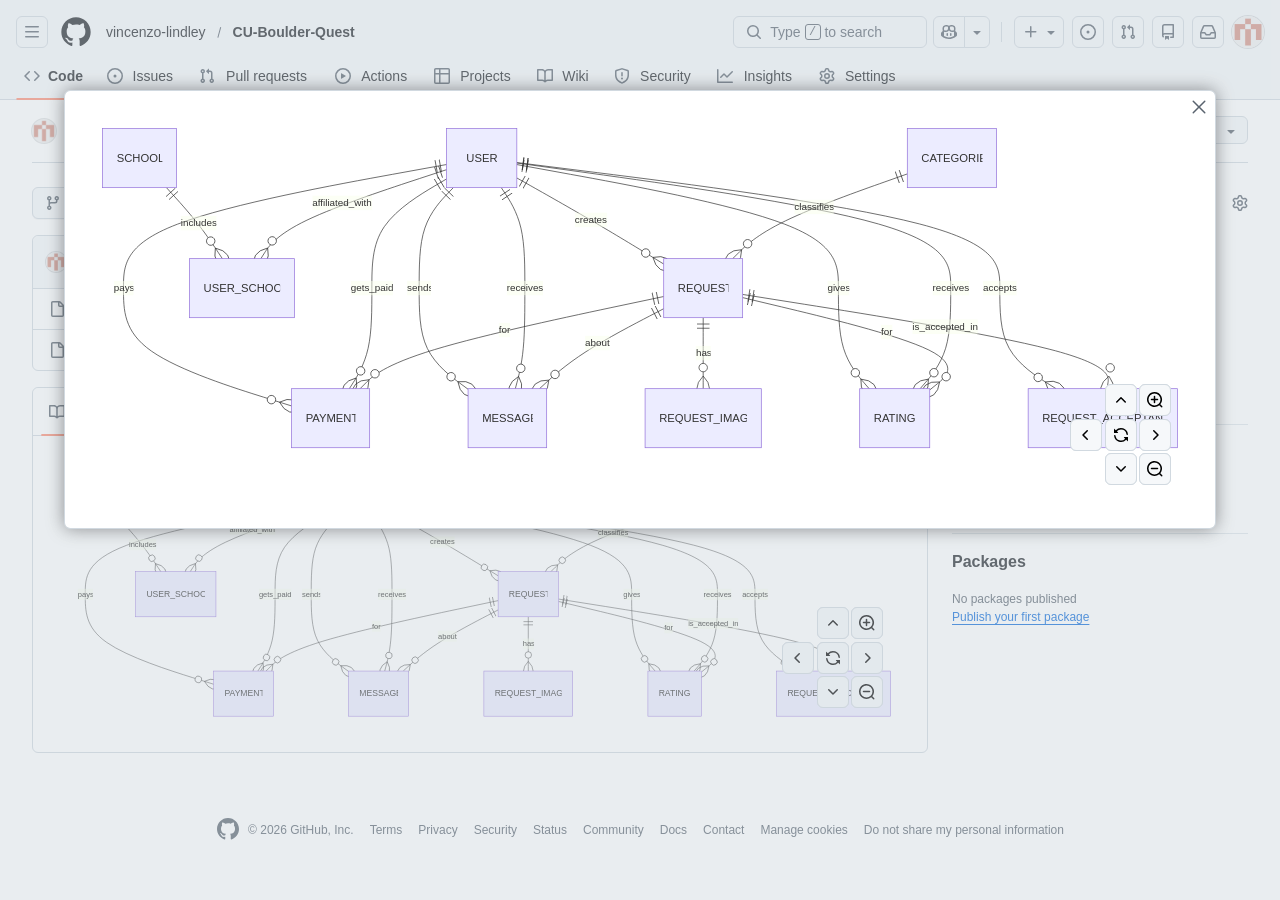
<file: data flow chart.html>
<!DOCTYPE html>
<!-- saved from url=(0052)https://github.com/vincenzo-lindley/CU-Boulder-Quest -->
<html lang="en" data-color-mode="auto" data-light-theme="light" data-dark-theme="dark" data-a11y-animated-images="system" data-a11y-link-underlines="true" katalonextensionid="ljdobmomdgdljniojadhoplhkpialdid" class="js-focus-visible" data-js-focus-visible="" data-turbo-loaded=""><head><meta http-equiv="Content-Type" content="text/html; charset=UTF-8"><style type="text/css">.turbo-progress-bar {
  position: fixed;
  display: block;
  top: 0;
  left: 0;
  height: 3px;
  background: #0076ff;
  z-index: 2147483647;
  transition:
    width 300ms ease-out,
    opacity 150ms 150ms ease-in;
  transform: translate3d(0, 0, 0);
}
</style><style>
:root {
  --fontStack-monospace: "Monaspace Neon", ui-monospace, SFMono-Regular, SF Mono, Menlo, Consolas, Liberation Mono, monospace !important;
}
</style>




  
    
  <link rel="dns-prefetch" href="https://github.githubassets.com/">
  <link rel="dns-prefetch" href="https://avatars.githubusercontent.com/">
  <link rel="dns-prefetch" href="https://github-cloud.s3.amazonaws.com/">
  <link rel="dns-prefetch" href="https://user-images.githubusercontent.com/">
  <link rel="preconnect" href="https://github.githubassets.com/" crossorigin="">
  <link rel="preconnect" href="https://avatars.githubusercontent.com/">

  

  <link crossorigin="anonymous" media="all" rel="stylesheet" href="./data flow chart_files/light-589eeb338604344e.css"><link crossorigin="anonymous" media="all" rel="stylesheet" href="./data flow chart_files/dark-db11b0f3a2772576.css"><link data-color-theme="light_high_contrast" crossorigin="anonymous" media="all" rel="stylesheet" data-href="https://github.githubassets.com/assets/light_high_contrast-ef6556e4d8d7767d.css"><link data-color-theme="light_colorblind" crossorigin="anonymous" media="all" rel="stylesheet" data-href="https://github.githubassets.com/assets/light_colorblind-893aa3183ebaf2b5.css"><link data-color-theme="light_colorblind_high_contrast" crossorigin="anonymous" media="all" rel="stylesheet" data-href="https://github.githubassets.com/assets/light_colorblind_high_contrast-d6bd99b6547e0862.css"><link data-color-theme="light_tritanopia" crossorigin="anonymous" media="all" rel="stylesheet" data-href="https://github.githubassets.com/assets/light_tritanopia-f4c7e7f2d3617006.css"><link data-color-theme="light_tritanopia_high_contrast" crossorigin="anonymous" media="all" rel="stylesheet" data-href="https://github.githubassets.com/assets/light_tritanopia_high_contrast-365161127a6c56c3.css"><link data-color-theme="dark_high_contrast" crossorigin="anonymous" media="all" rel="stylesheet" data-href="https://github.githubassets.com/assets/dark_high_contrast-013576feaad86786.css"><link data-color-theme="dark_colorblind" crossorigin="anonymous" media="all" rel="stylesheet" data-href="https://github.githubassets.com/assets/dark_colorblind-2b603bc233d009fd.css"><link data-color-theme="dark_colorblind_high_contrast" crossorigin="anonymous" media="all" rel="stylesheet" data-href="https://github.githubassets.com/assets/dark_colorblind_high_contrast-6e9df2736eccdd0b.css"><link data-color-theme="dark_tritanopia" crossorigin="anonymous" media="all" rel="stylesheet" data-href="https://github.githubassets.com/assets/dark_tritanopia-41adc560654be1e3.css"><link data-color-theme="dark_tritanopia_high_contrast" crossorigin="anonymous" media="all" rel="stylesheet" data-href="https://github.githubassets.com/assets/dark_tritanopia_high_contrast-501a92fc0e6e1f23.css"><link data-color-theme="dark_dimmed" crossorigin="anonymous" media="all" rel="stylesheet" data-href="https://github.githubassets.com/assets/dark_dimmed-c507ec78a22db403.css"><link data-color-theme="dark_dimmed_high_contrast" crossorigin="anonymous" media="all" rel="stylesheet" data-href="https://github.githubassets.com/assets/dark_dimmed_high_contrast-436c5d6ae38d4bc4.css">

  <style type="text/css">
    :root {
      --tab-size-preference: 4;
    }

    pre, code {
      tab-size: var(--tab-size-preference);
    }
  </style>

    <link crossorigin="anonymous" media="all" rel="stylesheet" href="./data flow chart_files/primer-primitives-ce0bb845ca2094ab.css">
    <link crossorigin="anonymous" media="all" rel="stylesheet" href="./data flow chart_files/primer-5798d32f33b72b1a.css">
    <link crossorigin="anonymous" media="all" rel="stylesheet" href="./data flow chart_files/global-f871529710e48fbe.css">
    <link crossorigin="anonymous" media="all" rel="stylesheet" href="./data flow chart_files/github-7bf650c20addcbde.css">
  <link crossorigin="anonymous" media="all" rel="stylesheet" href="./data flow chart_files/repository-5cd3f40e5950a321.css">
<link crossorigin="anonymous" media="all" rel="stylesheet" href="./data flow chart_files/code-f9b8661613fe3de0.css">

  

  <script type="application/json" id="client-env">{"locale":"en","featureFlags":["a11y_status_checks_ruleset","action_yml_language_service","actions_custom_images_public_preview_visibility","actions_custom_images_storage_billing_ui_visibility","actions_enable_snapshot_keyword","actions_image_version_event","actions_workflow_language_service","actions_workflow_language_service_allow_case_function","agent_session_retry_fetch_capi_on_401","alternate_user_config_repo","api_insights_show_missing_data_banner","arianotify_comprehensive_migration","billing_hard_budget_limits_for_licenses","billing_ui_budget_pagination_enabled","codeowners_validation_in_diff","codespaces_prebuild_region_target_update","coding_agent_model_selection","copilot_3p_agent_hovercards","copilot_agent_sessions_alive_updates","copilot_agent_task_list_v2","copilot_agent_task_submit_with_modifier","copilot_agent_tasks_btn_code_nav","copilot_agent_tasks_btn_code_view","copilot_agent_tasks_btn_code_view_lines","copilot_agent_tasks_btn_repo","copilot_api_agentic_issue_marshal_yaml","copilot_ask_mode_dropdown","copilot_capi_error_response_telemetry","copilot_chat_attach_multiple_images","copilot_chat_clear_model_selection_for_default_change","copilot_chat_disable_model_picker_while_streaming","copilot_chat_enable_tool_call_logs","copilot_chat_file_redirect","copilot_chat_input_commands","copilot_chat_opening_thread_switch","copilot_chat_reduce_quota_checks","copilot_chat_repository_picker","copilot_chat_search_bar_redirect","copilot_chat_selection_attachments","copilot_chat_vision_in_claude","copilot_chat_vision_preview_gate","copilot_coding_agent_free_users_exp","copilot_coding_agent_task_response","copilot_custom_copilots","copilot_custom_copilots_feature_preview","copilot_duplicate_thread","copilot_extensions_hide_in_dotcom_chat","copilot_extensions_removal_on_marketplace","copilot_features_raycast_logo","copilot_features_sql_server_logo","copilot_features_zed_logo","copilot_file_block_ref_matching","copilot_ftp_hyperspace_upgrade_prompt","copilot_icebreakers_experiment_dashboard","copilot_icebreakers_experiment_hyperspace","copilot_immersive_job_result_preview","copilot_immersive_structured_model_picker","copilot_immersive_task_hyperlinking","copilot_immersive_task_within_chat_thread","copilot_issue_list_show_more","copilot_mc_cli_resume_any_users_task","copilot_org_policy_page_focus_mode","copilot_premium_request_quotas","copilot_redirect_header_button_to_agents","copilot_security_alert_assignee_options","copilot_share_active_subthread","copilot_spaces_ga","copilot_spaces_individual_policies_ga","copilot_spaces_pagination","copilot_spaces_server_side_menu_actions","copilot_spark_empty_state","copilot_spark_handle_nil_friendly_name","copilot_stable_conversation_view","copilot_swe_agent_progress_commands","copilot_swe_agent_use_subagents","copilot_unconfigured_is_inherited","custom_instructions_file_references","custom_properties_consolidate_default_value_input","dashboard_indexeddb_caching","dashboard_lists_max_age_filter","dashboard_universe_2025","dashboard_universe_2025_feedback_dialog","disable_turbo_visit","dom_node_counts","enterprise_ai_controls","failbot_report_error_react_apps_on_page","fgpat_permissions_selector_redesign","file_finder_skip_debounce","flex_cta_groups_mvp","github_models_scheduled_hydro_events","global_nav_react","hide_groups_list_for_few_groups","hyperspace_2025_logged_out_batch_1","hyperspace_2025_logged_out_batch_2","initial_per_page_pagination_updates","issue_comment_pinning","issue_fields_compact_view","issue_fields_global_search","issue_fields_report_usage","issue_fields_timeline_events","issues_cca_assign_actor_with_agent","issues_expanded_file_types","issues_index_semantic_search","issues_lazy_load_comment_box_suggestions","issues_react_auto_retry_on_error","issues_react_bots_timeline_pagination","issues_react_chrome_container_query_fix","issues_react_custom_hpc_metric","issues_react_include_bots_in_pickers","issues_react_low_quality_comment_warning","issues_react_prohibit_title_fallback","issues_react_resource_metrics","issues_react_safari_scroll_preservation","issues_react_ui_feedback","issues_react_use_turbo_for_cross_repo_navigation","issues_report_sidebar_interactions","landing_pages_ninetailed","lifecycle_label_name_updates","marketing_pages_search_explore_provider","memex_default_issue_create_repository","memex_display_button_config_menu","memex_grouped_by_edit_route","memex_live_update_hovercard","memex_mwl_filter_field_delimiter","memex_roadmap_drag_style","mission_control_retry_on_401","mission_control_use_body_html","open_agent_session_in_vscode_insiders","open_agent_session_in_vscode_stable","pr_sfv_new_diff_fetch","primer_react_css_has_selector_perf","primer_react_spinner_synchronize_animations","projects_assignee_max_limit","pull_request_files_accurate_size_estimates","pull_request_files_virtualization","react_quality_profiling","repo_picker_client_caching","repository_suggester_elastic_search","ruleset_deletion_confirmation","sample_network_conn_type","session_logs_ungroup_reasoning_text","site_calculator_actions_2025","site_features_copilot_universe","site_homepage_collaborate_video","spark_prompt_secret_scanning","spark_server_connection_status","suppress_automated_browser_vitals","suppress_non_representative_vitals","swe_agent_member_requests","swe_agent_member_requests_agent_panel","viewscreen_sandbox","webp_support","workbench_store_readonly"],"login":"vincenzo-lindley","copilotApiOverrideUrl":"https://api.individual.githubcopilot.com"}</script>
<script crossorigin="anonymous" type="module" src="./data flow chart_files/wp-runtime-9b3836a6de46d43e.js.download" defer="defer"></script>
<script crossorigin="anonymous" type="module" src="./data flow chart_files/19762-81d8d5b6d1548747.js.download" defer="defer"></script>
<script crossorigin="anonymous" type="module" src="./data flow chart_files/49863-4976e709f3e70037.js.download" defer="defer"></script>
<script crossorigin="anonymous" type="module" src="./data flow chart_files/22060-65b6ab518146f610.js.download" defer="defer"></script>
<script crossorigin="anonymous" type="module" src="./data flow chart_files/environment-a51d75132b05ab62.js.download" defer="defer"></script>
<script crossorigin="anonymous" type="module" src="./data flow chart_files/2966-17a81e258d07c2f2.js.download" defer="defer"></script>
<script crossorigin="anonymous" type="module" src="./data flow chart_files/96232-b9d545f230321d7c.js.download" defer="defer"></script>
<script crossorigin="anonymous" type="module" src="./data flow chart_files/41013-a3ad6242e7f8e42a.js.download" defer="defer"></script>
<script crossorigin="anonymous" type="module" src="./data flow chart_files/51210-6b5503327f030bf0.js.download" defer="defer"></script>
<script crossorigin="anonymous" type="module" src="./data flow chart_files/41121-687180e90512ebb8.js.download" defer="defer"></script>
<script crossorigin="anonymous" type="module" src="./data flow chart_files/2302-893769a03771e2b9.js.download" defer="defer"></script>
<script crossorigin="anonymous" type="module" src="./data flow chart_files/46740-4a90f6808789c7e0.js.download" defer="defer"></script>
<script crossorigin="anonymous" type="module" src="./data flow chart_files/20425-e0dc13f26c8ee149.js.download" defer="defer"></script>
<script crossorigin="anonymous" type="module" src="./data flow chart_files/github-elements-47afb2cc6f88f2ab.js.download" defer="defer"></script>
<script crossorigin="anonymous" type="module" src="./data flow chart_files/element-registry-3c099ca08766c1ea.js.download" defer="defer"></script>
<script crossorigin="anonymous" type="module" src="./data flow chart_files/react-core-9e65dba44886edf0.js.download" defer="defer"></script>
<script crossorigin="anonymous" type="module" src="./data flow chart_files/react-lib-2f71bc80da1778d4.js.download" defer="defer"></script>
<script crossorigin="anonymous" type="module" src="./data flow chart_files/7053-ac767626dd950bdd.js.download" defer="defer"></script>
<script crossorigin="anonymous" type="module" src="./data flow chart_files/79039-9993689954cc2834.js.download" defer="defer"></script>
<script crossorigin="anonymous" type="module" src="./data flow chart_files/61110-4d1f28b4f7de000b.js.download" defer="defer"></script>
<script crossorigin="anonymous" type="module" src="./data flow chart_files/2887-e2ef3aca87cf3cff.js.download" defer="defer"></script>
<script crossorigin="anonymous" type="module" src="./data flow chart_files/26533-62506039554211c5.js.download" defer="defer"></script>
<script crossorigin="anonymous" type="module" src="./data flow chart_files/62249-3d8ecc3d46f0dc4a.js.download" defer="defer"></script>
<script crossorigin="anonymous" type="module" src="./data flow chart_files/16674-c6884f27fffb8eee.js.download" defer="defer"></script>
<script crossorigin="anonymous" type="module" src="./data flow chart_files/55821-135f77ed8ac576ce.js.download" defer="defer"></script>
<script crossorigin="anonymous" type="module" src="./data flow chart_files/84184-d5f38c738dddc6e7.js.download" defer="defer"></script>
<script crossorigin="anonymous" type="module" src="./data flow chart_files/91160-58ac38733522873c.js.download" defer="defer"></script>
<script crossorigin="anonymous" type="module" src="./data flow chart_files/68160-4d147b4adc4e3757.js.download" defer="defer"></script>
<script crossorigin="anonymous" type="module" src="./data flow chart_files/34391-4b927fa8f60ebdd2.js.download" defer="defer"></script>
<script crossorigin="anonymous" type="module" src="./data flow chart_files/64453-778588b08614a898.js.download" defer="defer"></script>
<script crossorigin="anonymous" type="module" src="./data flow chart_files/behaviors-e27e71535d649ada.js.download" defer="defer"></script>
<script crossorigin="anonymous" type="module" src="./data flow chart_files/20475-125b055bc62d02e3.js.download" defer="defer"></script>
<script crossorigin="anonymous" type="module" src="./data flow chart_files/notifications-global-9526169739e19e0a.js.download" defer="defer"></script>
<script crossorigin="anonymous" type="module" src="./data flow chart_files/70447-7f0b30023e7018f6.js.download" defer="defer"></script>
<script crossorigin="anonymous" type="module" src="./data flow chart_files/59572-fc9d7075ea9a602b.js.download" defer="defer"></script>
<script crossorigin="anonymous" type="module" src="./data flow chart_files/64124-2951fb66126ab6b2.js.download" defer="defer"></script>
<script crossorigin="anonymous" type="module" src="./data flow chart_files/codespaces-3eda9734250586c7.js.download" defer="defer"></script>
<script crossorigin="anonymous" type="module" src="./data flow chart_files/3064-84be657570650bbe.js.download" defer="defer"></script>
<script crossorigin="anonymous" type="module" src="./data flow chart_files/89756-ae5590d1ec2d3cf7.js.download" defer="defer"></script>
<script crossorigin="anonymous" type="module" src="./data flow chart_files/99291-a98ef3b633004c51.js.download" defer="defer"></script>
<script crossorigin="anonymous" type="module" src="./data flow chart_files/repositories-39d1283ce9afefa7.js.download" defer="defer"></script>
<script crossorigin="anonymous" type="module" src="./data flow chart_files/76181-bad0aa2ff68caeb2.js.download" defer="defer"></script>
<script crossorigin="anonymous" type="module" src="./data flow chart_files/code-menu-14eaaf06a02cae17.js.download" defer="defer"></script>
  
  <link crossorigin="anonymous" media="all" rel="stylesheet" href="./data flow chart_files/primer-react.2b2a53c0ee686cca.module.css">
<link crossorigin="anonymous" media="all" rel="stylesheet" href="./data flow chart_files/notifications-subscriptions-menu.f3d9974909181a84.module.css">


  <title>vincenzo-lindley/CU-Boulder-Quest: INFO 4607</title>



  <meta name="route-pattern" content="/:user_id/:repository" data-turbo-transient="">
  <meta name="route-controller" content="files" data-turbo-transient="">
  <meta name="route-action" content="disambiguate" data-turbo-transient="">
  <meta name="fetch-nonce" content="v2:7ea9af74-324f-e812-5b08-f1c48b710d6e">

    
  <meta name="current-catalog-service-hash" content="f3abb0cc802f3d7b95fc8762b94bdcb13bf39634c40c357301c4aa1d67a256fb">


  <meta name="request-id" content="E990:29F562:2969C0:376669:6986307B" data-turbo-transient="true"><meta name="html-safe-nonce" content="0ea6baa51884347946e78478776650aef2b2de76dd41d0ea7a4ad3835eb33e50" data-turbo-transient="true"><meta name="visitor-payload" content="eyJyZWZlcnJlciI6bnVsbCwicmVxdWVzdF9pZCI6IkU5OTA6MjlGNTYyOjI5NjlDMDozNzY2Njk6Njk4NjMwN0IiLCJ2aXNpdG9yX2lkIjoiNTQ2MDM1MDAxNDMwNzU3OTIwNSIsInJlZ2lvbl9lZGdlIjoiaWFkIiwicmVnaW9uX3JlbmRlciI6ImlhZCJ9" data-turbo-transient="true"><meta name="visitor-hmac" content="7d222a5af514e9c030e404adcc930d5db38971da6711f0d1881f8c7eb46cf93d" data-turbo-transient="true">


    <meta name="hovercard-subject-tag" content="repository:1144521185" data-turbo-transient="">


  <meta name="github-keyboard-shortcuts" content="repository,copilot" data-turbo-transient="true">
  

  <meta name="selected-link" value="repo_source" data-turbo-transient="">
  <link rel="assets" href="https://github.githubassets.com/">

    <meta name="google-site-verification" content="Apib7-x98H0j5cPqHWwSMm6dNU4GmODRoqxLiDzdx9I">

<meta name="octolytics-url" content="https://collector.github.com/github/collect"><meta name="octolytics-actor-id" content="195336460"><meta name="octolytics-actor-login" content="vincenzo-lindley"><meta name="octolytics-actor-hash" content="3d92b3ba1c536a4b3d38200c40c8211f7c5f7f7a91930b057acbf2ac657e2739">

  <meta name="analytics-location" content="/&lt;user-name&gt;/&lt;repo-name&gt;" data-turbo-transient="true">

  




    <meta name="user-login" content="vincenzo-lindley">

  <link rel="sudo-modal" href="https://github.com/sessions/sudo_modal">

    <meta name="viewport" content="width=device-width">

    

      <meta name="description" content="INFO 4607. Contribute to vincenzo-lindley/CU-Boulder-Quest development by creating an account on GitHub.">

      <link rel="search" type="application/opensearchdescription+xml" href="https://github.com/opensearch.xml" title="GitHub">

    <link rel="fluid-icon" href="https://github.com/fluidicon.png" title="GitHub">
    <meta property="fb:app_id" content="1401488693436528">
    <meta name="apple-itunes-app" content="app-id=1477376905, app-argument=https://github.com/vincenzo-lindley/CU-Boulder-Quest">

      <meta name="twitter:image" content="https://opengraph.githubassets.com/ba0920c587af1465d1c52caa1b1e4d9a234ed4729f82002ac8feda717a77c9aa/vincenzo-lindley/CU-Boulder-Quest"><meta name="twitter:site" content="@github"><meta name="twitter:card" content="summary_large_image"><meta name="twitter:title" content="vincenzo-lindley/CU-Boulder-Quest: INFO 4607"><meta name="twitter:description" content="INFO 4607. Contribute to vincenzo-lindley/CU-Boulder-Quest development by creating an account on GitHub.">
  <meta property="og:image" content="https://opengraph.githubassets.com/ba0920c587af1465d1c52caa1b1e4d9a234ed4729f82002ac8feda717a77c9aa/vincenzo-lindley/CU-Boulder-Quest"><meta property="og:image:alt" content="INFO 4607. Contribute to vincenzo-lindley/CU-Boulder-Quest development by creating an account on GitHub."><meta property="og:image:width" content="1200"><meta property="og:image:height" content="600"><meta property="og:site_name" content="GitHub"><meta property="og:type" content="object"><meta property="og:title" content="vincenzo-lindley/CU-Boulder-Quest: INFO 4607"><meta property="og:url" content="https://github.com/vincenzo-lindley/CU-Boulder-Quest"><meta property="og:description" content="INFO 4607. Contribute to vincenzo-lindley/CU-Boulder-Quest development by creating an account on GitHub.">
  


      <link rel="shared-web-socket" href="wss://alive.github.com/_sockets/u/195336460/ws?session=eyJ2IjoiVjMiLCJ1IjoxOTUzMzY0NjAsInMiOjE5MzYxOTY0NTYsImMiOjE2MzI3MTgyNDYsInQiOjE3NzA0MDE5MTZ9--9ceda3367ef586920502f1beacb550654ef074ce189d6133e6bb4b0ef2f5bd1b" data-refresh-url="/_alive" data-session-id="75fdf626c30e680f43cc94c7bdef01e39190564045c3decd7ab5a58c8dda4043">
      <link rel="shared-web-socket-src" href="https://github.com/assets-cdn/worker/socket-worker-1a509b24bde98437.js">


      <meta name="hostname" content="github.com">


      <meta name="keyboard-shortcuts-preference" content="all">
      <meta name="hovercards-preference" content="true">
      <meta name="announcement-preference-hovercard" content="true">

        <meta name="expected-hostname" content="github.com">


  <meta http-equiv="x-pjax-version" content="ed7de1e286db22275d7569c7a90aea9543e9b6aa3563f357188da1b115ed39a8" data-turbo-track="reload">
  <meta http-equiv="x-pjax-csp-version" content="21a43568025709b66240454fc92d4f09335a96863f8ab1c46b4a07f6a5b67102" data-turbo-track="reload">
  <meta http-equiv="x-pjax-css-version" content="5ec12f1600c77e45af93093e7e026ebaea5ff71c056236c3714b96eec622a1a0" data-turbo-track="reload">
  <meta http-equiv="x-pjax-js-version" content="16263d0dc273e0d6019381bdbe96e72c1e202a8449d1ec86075c74b4270f07fe" data-turbo-track="reload">

  <meta name="turbo-cache-control" content="no-preview" data-turbo-transient="">

      <meta data-hydrostats="publish">
  <meta name="go-import" content="github.com/vincenzo-lindley/CU-Boulder-Quest git https://github.com/vincenzo-lindley/CU-Boulder-Quest.git">

  <meta name="octolytics-dimension-user_id" content="195336460"><meta name="octolytics-dimension-user_login" content="vincenzo-lindley"><meta name="octolytics-dimension-repository_id" content="1144521185"><meta name="octolytics-dimension-repository_nwo" content="vincenzo-lindley/CU-Boulder-Quest"><meta name="octolytics-dimension-repository_public" content="true"><meta name="octolytics-dimension-repository_is_fork" content="false"><meta name="octolytics-dimension-repository_network_root_id" content="1144521185"><meta name="octolytics-dimension-repository_network_root_nwo" content="vincenzo-lindley/CU-Boulder-Quest">



      <link rel="canonical" href="https://github.com/vincenzo-lindley/CU-Boulder-Quest" data-turbo-transient="">


    <meta name="turbo-body-classes" content="logged-in env-production page-responsive">
  <meta name="disable-turbo" content="false">


  <meta name="browser-stats-url" content="https://api.github.com/_private/browser/stats">

  <meta name="browser-errors-url" content="https://api.github.com/_private/browser/errors">

  <meta name="release" content="0b771c168b555ebe477d6d595a541a04bf5e74ba">
  <meta name="ui-target" content="full">

  <link rel="mask-icon" href="https://github.githubassets.com/assets/pinned-octocat-093da3e6fa40.svg" color="#000000">
  <link rel="alternate icon" class="js-site-favicon" type="image/png" href="https://github.githubassets.com/favicons/favicon.png">
  <link rel="icon" class="js-site-favicon" type="image/svg+xml" href="https://github.githubassets.com/favicons/favicon.svg" data-base-href="https://github.githubassets.com/favicons/favicon">

<meta name="theme-color" content="#1e2327">
<meta name="color-scheme" content="light dark">


  <link rel="manifest" href="https://github.com/manifest.json" crossorigin="use-credentials">

  <link rel="stylesheet" type="text/css" href="./data flow chart_files/81758.162779ed213cef00.module.css" crossorigin="anonymous"><link rel="stylesheet" type="text/css" href="./data flow chart_files/38963.9ce93913cf70ffb5.module.css" crossorigin="anonymous"><link rel="stylesheet" type="text/css" href="./data flow chart_files/7872.a1319b80f910a77f.module.css" crossorigin="anonymous"><script src="chrome-extension://ljdobmomdgdljniojadhoplhkpialdid/page/prompt.js"></script><script src="chrome-extension://ljdobmomdgdljniojadhoplhkpialdid/page/runScript.js"></script><style data-styled="active" data-styled-version="5.3.11"></style><link rel="stylesheet" type="text/css" href="./data flow chart_files/71426.36bc39f0516b70fd.module.css" crossorigin="anonymous"><link rel="stylesheet" type="text/css" href="./data flow chart_files/66888.5aedae39f2ccfe53.module.css" crossorigin="anonymous"><link rel="stylesheet" type="text/css" href="./data flow chart_files/56065.ab493d09070af552.module.css" crossorigin="anonymous"><link rel="stylesheet" type="text/css" href="./data flow chart_files/83194.47975e3f3f440113.module.css" crossorigin="anonymous"><link rel="stylesheet" type="text/css" href="./data flow chart_files/88778.ec38daaa97556931.module.css" crossorigin="anonymous"><link rel="stylesheet" type="text/css" href="./data flow chart_files/42300.3bc27bbf5b55dbf8.module.css" crossorigin="anonymous"><link rel="stylesheet" type="text/css" href="./data flow chart_files/63934.cc847ed41a91189a.module.css" crossorigin="anonymous"><link rel="stylesheet" type="text/css" href="./data flow chart_files/7782.e45120f18c422ff1.module.css" crossorigin="anonymous"><style id="ms-consent-banner-main-styles">.w8hcgFksdo30C8w-bygqu{color:#000}.ydkKdaztSS0AeHWIeIHsQ a{color:#0067B8}.erL690_8JwUW-R4bJRcfl{background-color:#EBEBEB;border:none;color:#000}.erL690_8JwUW-R4bJRcfl:enabled:hover{color:#000;background-color:#DBDBDB;box-shadow:0px 4px 10px rgba(0,0,0,0.25);border:none}.erL690_8JwUW-R4bJRcfl:enabled:focus{background-color:#DBDBDB;box-shadow:0px 4px 10px rgba(0,0,0,0.25);border:2px solid #000}.erL690_8JwUW-R4bJRcfl:disabled{opacity:1;color:rgba(0,0,0,0.2);background-color:rgba(0,0,0,0.2);border:none}._1zNQOqxpBFSokeCLGi_hGr{border:none;background-color:#0067B8;color:#fff}._1zNQOqxpBFSokeCLGi_hGr:enabled:hover{color:#fff;background-color:#0067B8;box-shadow:0px 4px 10px rgba(0,0,0,0.25);border:none}._1zNQOqxpBFSokeCLGi_hGr:enabled:focus{background-color:#0067B8;box-shadow:0px 4px 10px rgba(0,0,0,0.25);border:2px solid #000}._1zNQOqxpBFSokeCLGi_hGr:disabled{opacity:1;color:rgba(0,0,0,0.2);background-color:rgba(0,120,215,0.2);border:none}._23tra1HsiiP6cT-Cka-ycB{position:relative;display:flex;z-index:9999;width:100%;background-color:#F2F2F2;justify-content:space-between;text-align:left}div[dir="rtl"]._23tra1HsiiP6cT-Cka-ycB{text-align:right}._1Upc2NjY8AlDn177YoVj0y{margin:0;padding-left:5%;padding-top:8px;padding-bottom:8px}div[dir="rtl"] ._1Upc2NjY8AlDn177YoVj0y{margin:0;padding:8px 5% 8px 0;float:none}._23tra1HsiiP6cT-Cka-ycB svg{fill:none;max-width:none;max-height:none}._1V_hlU-7jdtPiooHMu89BB{display:table-cell;padding:12px;width:24px;height:24px;font-family:Segoe UI, SegoeUI, Arial, sans-serif;font-style:normal;font-weight:normal;font-size:24px;line-height:0}.f6QKJD7fhSbnJLarTL-W-{display:table-cell;vertical-align:middle;padding:0;font-family:Segoe UI, SegoeUI, Arial, sans-serif;font-style:normal;font-weight:normal;font-size:13px;line-height:16px}.f6QKJD7fhSbnJLarTL-W- a{text-decoration:underline}._2j0fmugLb1FgYz6KPuB91w{display:inline-block;margin-left:5%;margin-right:5%;min-width:40%;min-width:calc((150px + 3 * 4px) * 2 + 150px);min-width:-webkit-fit-content;min-width:-moz-fit-content;min-width:fit-content;align-self:center;position:relative}._1XuCi2WhiqeWRUVp3pnFG3{margin:4px;padding:5px;min-width:150px;min-height:36px;vertical-align:top;cursor:pointer;font-family:Segoe UI, SegoeUI, Arial, sans-serif;font-style:normal;font-weight:normal;font-size:15px;line-height:20px;text-align:center}._1XuCi2WhiqeWRUVp3pnFG3:focus{box-sizing:border-box}._1XuCi2WhiqeWRUVp3pnFG3:disabled{cursor:not-allowed}._2bvsb3ubApyZ0UGoQA9O9T{display:block;position:fixed;z-index:10000;top:0;left:0;width:100%;height:100%;background-color:rgba(255,255,255,0.6);overflow:auto;text-align:left}div[dir="rtl"]._2bvsb3ubApyZ0UGoQA9O9T{text-align:right}div[dir="rtl"] ._2bvsb3ubApyZ0UGoQA9O9T{left:auto;right:0}.AFsJE948muYyzCMktdzuk{position:relative;top:8%;margin-bottom:40px;margin-left:auto;margin-right:auto;box-sizing:border-box;width:640px;background-color:#fff;border:1px solid #0067B8}._3kWyBRbW_dgnMiEyx06Fu4{float:right;z-index:1;margin:2px;padding:12px;border:none;cursor:pointer;font-family:Segoe UI, SegoeUI, Arial, sans-serif;font-style:normal;font-weight:normal;font-size:13px;line-height:13px;display:flex;align-items:center;text-align:center;color:#666;background-color:#fff}div[dir="rtl"] ._3kWyBRbW_dgnMiEyx06Fu4{margin:2px;padding:12px;float:left}.uCYvKvHXrhjNgflv1VqdD{position:static;margin-top:36px;margin-left:36px;margin-right:36px}._17pX1m9O_W--iZbDt3Ta5r{margin-top:0;margin-bottom:12px;font-family:Segoe UI, SegoeUI, Arial, sans-serif;font-style:normal;font-weight:600;font-size:20px;line-height:24px;text-transform:none}._1kBkHQ1V1wu3kl-YcLgUr6{height:446px;overflow:auto}._20_nXDf6uFs9Q6wxRXG-I-{margin-top:0;font-family:Segoe UI, SegoeUI, Arial, sans-serif;font-style:normal;font-weight:normal;font-size:15px;line-height:20px}._20_nXDf6uFs9Q6wxRXG-I- a{text-decoration:underline}dl._2a0NH_GDQEQe5Ynfo7suVH{margin-top:36px;margin-bottom:0;padding:0;list-style:none;text-transform:none}dt._3j_LCPv7fyXv3A8FIXVwZ4{margin-top:20px;float:none;font-family:Segoe UI, SegoeUI, Arial, sans-serif;font-style:normal;font-weight:600;font-size:18px;line-height:24px;list-style:none}.k-vxTGFbdq1aOZB2HHpjh{margin:0;padding:0;border:none}._2Bucyy75c_ogoU1g-liB5R{margin:0;padding:0;border-bottom:none;font-family:Segoe UI, SegoeUI, Arial, sans-serif;font-style:normal;font-weight:600;font-size:18px;line-height:24px;text-transform:none}._63gwfzV8dclrsl2cfd90r{display:inline-block;margin-top:0;margin-bottom:13px;font-family:Segoe UI, SegoeUI, Arial, sans-serif;font-style:normal;font-weight:normal;font-size:15px;line-height:20px}._1l8wM_4mRYGz3Iu7l3BZR7{display:block}._2UE03QS02aZGkslegN_F-i{display:inline-block;position:relative;left:5px;margin-bottom:13px;margin-right:34px;padding:3px}div[dir="rtl"] ._2UE03QS02aZGkslegN_F-i{margin:0 0 13px 34px;padding:3px;float:none}div[dir="rtl"] ._2UE03QS02aZGkslegN_F-i{left:auto;right:5px}._23tra1HsiiP6cT-Cka-ycB *::before,._2bvsb3ubApyZ0UGoQA9O9T *::before,._23tra1HsiiP6cT-Cka-ycB *::after,._2bvsb3ubApyZ0UGoQA9O9T *::after{box-sizing:inherit}._1HSFn0HzGo6w4ADApV8-c4{outline:2px solid rgba(0,0,0,0.8)}input[type="radio"]._1dp8Vp5m3HwAqGx8qBmFV2{display:inline-block;position:relative;margin-top:0;margin-left:0;margin-right:0;height:0;width:0;border-radius:0;cursor:pointer;outline:none;box-sizing:border-box;-webkit-appearance:none;-moz-appearance:none;appearance:none}input[type="radio"]._1dp8Vp5m3HwAqGx8qBmFV2+label::before{display:block;position:absolute;top:5px;left:3px;height:19px;width:19px;content:"";border-radius:50%;border:1px solid #000;background-color:#fff}div[dir="rtl"] input[type="radio"]._1dp8Vp5m3HwAqGx8qBmFV2+label::before{left:auto;right:3px}input[type="radio"]._1dp8Vp5m3HwAqGx8qBmFV2:not(:disabled)+label:hover::before{border:1px solid #0067B8}input[type="radio"]._1dp8Vp5m3HwAqGx8qBmFV2:not(:disabled)+label:hover::after{display:block;position:absolute;top:10px;left:8px;height:9px;width:9px;content:"";border-radius:50%;background-color:rgba(0,0,0,0.8)}div[dir="rtl"] input[type="radio"]._1dp8Vp5m3HwAqGx8qBmFV2:not(:disabled)+label:hover::after{left:auto;right:8px}input[type="radio"]._1dp8Vp5m3HwAqGx8qBmFV2:not(:disabled)+label:focus::before{border:1px solid #0067B8}input[type="radio"]._1dp8Vp5m3HwAqGx8qBmFV2:not(:disabled)+label:focus::after{display:block;position:absolute;top:10px;left:8px;height:9px;width:9px;content:"";border-radius:50%;background-color:#000}div[dir="rtl"] input[type="radio"]._1dp8Vp5m3HwAqGx8qBmFV2:not(:disabled)+label:focus::after{left:auto;right:8px}input[type="radio"]._1dp8Vp5m3HwAqGx8qBmFV2:checked+label::after{display:block;position:absolute;top:10px;left:8px;height:9px;width:9px;content:"";border-radius:50%;background-color:#000}div[dir="rtl"] input[type="radio"]._1dp8Vp5m3HwAqGx8qBmFV2:checked+label::after{left:auto;right:8px}input[type="radio"]._1dp8Vp5m3HwAqGx8qBmFV2:disabled+label{cursor:not-allowed}input[type="radio"]._1dp8Vp5m3HwAqGx8qBmFV2:disabled+label::before{border:1px solid rgba(0,0,0,0.2);background-color:rgba(0,0,0,0.2)}._3RJzeL3l9Rl_lAQEm6VwdX{display:block;position:static;float:right;margin-top:0;margin-bottom:0;margin-left:19px;margin-right:0;padding-top:0;padding-bottom:0;padding-left:8px;padding-right:0;width:80%;width:calc(100% - 19px);font-family:Segoe UI, SegoeUI, Arial, sans-serif;font-style:normal;font-weight:normal;font-size:15px;line-height:20px;text-transform:none;cursor:pointer;box-sizing:border-box}div[dir="rtl"] ._3RJzeL3l9Rl_lAQEm6VwdX{margin:0 19px 0 0;padding:0 8px 0 0;float:left}.nohp3sIG12ZBhzcMnPala{margin-top:20px;margin-bottom:48px}._2uhaEsmeotZ3P-M0AXo2kF{padding:0;width:278px;height:36px;cursor:pointer;font-family:Segoe UI, SegoeUI, Arial, sans-serif;font-style:normal;font-weight:normal;font-size:15px;line-height:20px;text-align:center}._2uhaEsmeotZ3P-M0AXo2kF:focus{box-sizing:border-box}._2uhaEsmeotZ3P-M0AXo2kF:disabled{cursor:not-allowed}._3tOu1FJ59c_xz_PmI1lKV5{float:right;padding:0;width:278px;height:36px;cursor:pointer;font-family:Segoe UI, SegoeUI, Arial, sans-serif;font-style:normal;font-weight:normal;font-size:15px;line-height:20px;text-align:center}._3tOu1FJ59c_xz_PmI1lKV5:focus{box-sizing:border-box}._3tOu1FJ59c_xz_PmI1lKV5:disabled{cursor:not-allowed}div[dir="rtl"] ._3tOu1FJ59c_xz_PmI1lKV5{margin:0;padding:0;float:left}@media only screen and (max-width: 768px){._2j0fmugLb1FgYz6KPuB91w,._1Upc2NjY8AlDn177YoVj0y{padding-top:8px;padding-bottom:12px;padding-left:3.75%;padding-right:3.75%;margin:0;width:92.5%}._23tra1HsiiP6cT-Cka-ycB{display:block}._1XuCi2WhiqeWRUVp3pnFG3{margin-bottom:8px;margin-left:0;margin-right:0;width:100%}._2bvsb3ubApyZ0UGoQA9O9T{overflow:hidden}.AFsJE948muYyzCMktdzuk{top:1.8%;width:93.33%;height:96.4%;overflow:hidden}.uCYvKvHXrhjNgflv1VqdD{margin-top:24px;margin-left:24px;margin-right:24px;height:100%}._1kBkHQ1V1wu3kl-YcLgUr6{height:62%;height:calc(100% - 188px);min-height:50%}._2uhaEsmeotZ3P-M0AXo2kF{width:100%}._3tOu1FJ59c_xz_PmI1lKV5{margin-bottom:12px;margin-left:0;width:100%}div[dir="rtl"] ._3tOu1FJ59c_xz_PmI1lKV5{margin:0 0 12px 0;padding:0;float:none}}@media only screen and (max-width: 768px) and (orientation: landscape), only screen and (max-height: 260px), only screen and (max-width: 340px){.AFsJE948muYyzCMktdzuk{overflow:auto}}@media only screen and (max-height: 260px), only screen and (max-width: 340px){._1XuCi2WhiqeWRUVp3pnFG3{min-width:0}._3kWyBRbW_dgnMiEyx06Fu4{padding:3%}.uCYvKvHXrhjNgflv1VqdD{margin-top:3%;margin-left:3%;margin-right:3%}._17pX1m9O_W--iZbDt3Ta5r{margin-bottom:3%}._1kBkHQ1V1wu3kl-YcLgUr6{height:calc(79% - 64px)}.nohp3sIG12ZBhzcMnPala{margin-top:5%;margin-bottom:10%}._3tOu1FJ59c_xz_PmI1lKV5{margin-bottom:3%}div[dir="rtl"] ._3tOu1FJ59c_xz_PmI1lKV5{margin:0 0 3% 0;padding:0;float:none}}
</style><style type="text/css" id="ms-consent-banner-theme-styles">._23tra1HsiiP6cT-Cka-ycB {
            background-color: #24292f !important;
        }.w8hcgFksdo30C8w-bygqu {
            color: #ffffff !important;
        }.ydkKdaztSS0AeHWIeIHsQ a {
            color: #d8b9ff !important;
        }._2bvsb3ubApyZ0UGoQA9O9T {
            background-color: rgba(23, 23, 23, 0.8) !important;
        }.AFsJE948muYyzCMktdzuk {
            background-color: #24292f !important;
            border: 1px solid #d8b9ff !important;
        }._3kWyBRbW_dgnMiEyx06Fu4 {
            color: #d8b9ff !important;
            background-color: #24292f !important;
        }._1zNQOqxpBFSokeCLGi_hGr {
            border: 1px solid #ffffff !important;
            background-color: #ffffff !important;
            color: #1f2328 !important;
        }._1zNQOqxpBFSokeCLGi_hGr:enabled:hover {
            color: #1f2328 !important;
            background-color: #d8b9ff !important;
            box-shadow: none !important;
            border: 1px solid transparent !important;
        }._1zNQOqxpBFSokeCLGi_hGr:enabled:focus {
            background-color: #d8b9ff !important;
            box-shadow: none !important;
            border: 2px solid #ffffff !important;
        }._1zNQOqxpBFSokeCLGi_hGr:disabled {
            opacity: 0.5 !important;
            color: #1f2328 !important;
            background-color: #ffffff !important;
            border: 1px solid transparent !important;
        }.erL690_8JwUW-R4bJRcfl {
            border: 1px solid #eaeef2 !important;
            background-color: #32383f !important;
            color: #ffffff !important;
        }.erL690_8JwUW-R4bJRcfl:enabled:hover {
            color: #ffffff !important;
            background-color: #24292f !important;
            box-shadow: none !important;
            border: 1px solid #ffffff !important;
        }.erL690_8JwUW-R4bJRcfl:enabled:focus {
            background-color: #24292f !important;
            box-shadow: none !important;
            border: 2px solid #6e7781 !important;
        }.erL690_8JwUW-R4bJRcfl:disabled {
            opacity: 0.5 !important;
            color: #ffffff !important;
            background-color: #424a53 !important;
            border: 1px solid #6e7781 !important;
        }input[type="radio"]._1dp8Vp5m3HwAqGx8qBmFV2 + label::before {
            border: 1px solid #d8b9ff !important;
            background-color: #24292f !important;
        }._1HSFn0HzGo6w4ADApV8-c4 {
            outline: 2px solid #ffffff !important;
        }input[type="radio"]._1dp8Vp5m3HwAqGx8qBmFV2:checked + label::after {
            background-color: #d8b9ff !important;
        }input[type="radio"]._1dp8Vp5m3HwAqGx8qBmFV2 + label:hover::before {
            border: 1px solid #ffffff !important;
        }input[type="radio"]._1dp8Vp5m3HwAqGx8qBmFV2 + label:hover::after {
            background-color: #ffffff !important;
        }input[type="radio"]._1dp8Vp5m3HwAqGx8qBmFV2 + label:focus::before {
            border: 1px solid #ffffff !important;
        }input[type="radio"]._1dp8Vp5m3HwAqGx8qBmFV2 + label:focus::after {
            background-color: #d8b9ff !important;
        }input[type="radio"]._1dp8Vp5m3HwAqGx8qBmFV2:disabled + label::before {
            border: 1px solid rgba(227, 227, 227, 0.2) !important;
            background-color: rgba(227, 227, 227, 0.2) !important;
        }</style></head>

  <body class="logged-in env-production page-responsive" style="overflow-wrap: break-word; --dialog-scrollgutter: 15px;" data-dialog-scroll-optimized="">
    <div data-turbo-body="" class="logged-in env-production page-responsive" style="word-wrap: break-word;">
      <div id="__primerPortalRoot__" role="region" style="z-index: 1000; position: absolute; width: 100%;" data-turbo-permanent=""></div>
      

    <div class="position-relative header-wrapper js-header-wrapper ">
      <a href="https://github.com/vincenzo-lindley/CU-Boulder-Quest#start-of-content" data-skip-target-assigned="false" class="p-3 color-bg-accent-emphasis color-fg-on-emphasis show-on-focus js-skip-to-content">Skip to content</a>

      <span data-view-component="true" class="progress-pjax-loader Progress position-fixed width-full">
    <span style="width: 0%;" data-view-component="true" class="Progress-item progress-pjax-loader-bar left-0 top-0 color-bg-accent-emphasis"></span>
</span>      
      
      <link crossorigin="anonymous" media="all" rel="stylesheet" href="./data flow chart_files/primer-react.2b2a53c0ee686cca.module.css">
<link crossorigin="anonymous" media="all" rel="stylesheet" href="./data flow chart_files/keyboard-shortcuts-dialog.de31c369308d4093.module.css">

<react-partial partial-name="keyboard-shortcuts-dialog" data-ssr="false" data-attempted-ssr="false" data-react-profiling="true" data-catalyst="" class="loaded">
  
  <script type="application/json" data-target="react-partial.embeddedData">{"props":{"docsUrl":"https://docs.github.com/get-started/accessibility/keyboard-shortcuts"}}</script>
  <div data-target="react-partial.reactRoot"><div class="d-none"></div><script type="application/json" id="__PRIMER_DATA__r_0___">{"resolvedServerColorMode":"day"}</script></div>
</react-partial>





      

          

                  <link crossorigin="anonymous" media="all" rel="stylesheet" href="./data flow chart_files/primer-react.2b2a53c0ee686cca.module.css">
<link crossorigin="anonymous" media="all" rel="stylesheet" href="./data flow chart_files/global-nav-bar.c7b474066b2eac0b.module.css">

<react-partial partial-name="global-nav-bar" data-ssr="true" data-attempted-ssr="true" data-react-profiling="true" data-catalyst="" class="loaded">
  
  <script type="application/json" data-target="react-partial.embeddedData">{"props":{"contextRegion":{"crumbs":[{"crumb_type":"user","label":"vincenzo-lindley","is_root":false,"href":"/vincenzo-lindley"},{"crumb_type":"repository","label":"CU-Boulder-Quest","is_root":false,"href":"/vincenzo-lindley/CU-Boulder-Quest"}],"localNavigation":[{"id":"code","icon":"code","label":"Code","href":"/vincenzo-lindley/CU-Boulder-Quest","selectedLinks":["repo_source","repo_downloads","repo_commits","repo_releases","repo_tags","repo_branches","repo_packages","repo_deployments","repo_attestations"],"popoverTarget":false,"hotkey":"g c","reactNav":{"appTarget":"code-view","anchor":"code-view-repo-link"},"turboNav":{"frame":"repo-content-turbo-frame"}},{"id":"issues","icon":"issue-opened","label":"Issues","href":"/vincenzo-lindley/CU-Boulder-Quest/issues","selectedLinks":["repo_issues","repo_labels","repo_milestones"],"count":0,"popoverTarget":false,"hotkey":"g i","reactNav":{"appTarget":"issues-react","anchor":null},"turboNav":{"frame":"repo-content-turbo-frame"}},{"id":"pull-requests","icon":"git-pull-request","label":"Pull requests","href":"/vincenzo-lindley/CU-Boulder-Quest/pulls","selectedLinks":["repo_pulls","checks"],"count":0,"popoverTarget":false,"hotkey":"g p","reactNav":{"appTarget":null,"anchor":null},"turboNav":{"frame":"repo-content-turbo-frame"}},{"id":"actions","icon":"play","label":"Actions","href":"/vincenzo-lindley/CU-Boulder-Quest/actions","selectedLinks":["repo_actions"],"popoverTarget":false,"hotkey":"g a","reactNav":{"appTarget":null,"anchor":null},"turboNav":{"frame":"repo-content-turbo-frame"}},{"id":"projects","icon":"table","label":"Projects","href":"/vincenzo-lindley/CU-Boulder-Quest/projects","selectedLinks":["repo_projects","new_repo_project","repo_project"],"count":0,"popoverTarget":false,"hotkey":"g b","reactNav":{"appTarget":null,"anchor":null},"turboNav":{"frame":"repo-content-turbo-frame"}},{"id":"wiki","icon":"book","label":"Wiki","href":"/vincenzo-lindley/CU-Boulder-Quest/wiki","selectedLinks":["repo_wiki"],"popoverTarget":false,"hotkey":"g w","reactNav":{"appTarget":null,"anchor":null},"turboNav":{"frame":"repo-content-turbo-frame"}},{"id":"security","icon":"shield","label":"Security","href":"/vincenzo-lindley/CU-Boulder-Quest/security","selectedLinks":["security","overview","alerts","policy","token_scanning","code_scanning"],"count":0,"popoverTarget":false,"hotkey":"g s","reactNav":{"appTarget":null,"anchor":null},"turboNav":{"frame":"repo-content-turbo-frame"}},{"id":"insights","icon":"graph","label":"Insights","href":"/vincenzo-lindley/CU-Boulder-Quest/pulse","selectedLinks":["repo_graphs","repo_contributors","dependency_graph","dependabot_updates","pulse","people","community"],"popoverTarget":false,"reactNav":{"appTarget":null,"anchor":null},"turboNav":{"frame":"repo-content-turbo-frame"}},{"id":"settings","icon":"gear","label":"Settings","href":"/vincenzo-lindley/CU-Boulder-Quest/settings","selectedLinks":["code_review_limits","code_quality","codespaces_repository_settings","collaborators","custom_tabs","github_models_repo_settings","hooks","integration_installations","interaction_limits","issue_template_editor","key_links_settings","license_policy","notifications","repo_announcements","repo_branch_settings","repo_custom_properties","repo_keys_settings","repo_pages_settings","repo_protected_tags_settings","repo_rule_insights","repo_rules_bypass_requests","repo_rulesets","repo_settings_copilot_coding_guidelines","repo_settings_copilot_content_exclusion","repo_settings_copilot_swe_agent","repo_settings","reported_content","repository_actions_settings_add_new_runner","repository_actions_settings_general","repository_actions_settings_runner_details","repository_actions_settings_runners","repository_actions_settings","repository_actions_settings_policies","repository_environments","role_details","secrets_settings_actions","secrets_settings_codespaces","secrets_settings_dependabot","secrets","security_analysis","security_products"],"popoverTarget":false,"reactNav":{"appTarget":null,"anchor":null},"turboNav":{"frame":"repo-content-turbo-frame"}}],"selectedLink":"repo_source"},"navMenu":{"home":{"href":"https://github.com/dashboard","hotkey":"g d"},"feed":{"show":false,"href":"https://github.com/feed"},"issues":{"href":"https://github.com/issues","hotkey":"g i"},"pulls":{"href":"https://github.com/pulls","hotkey":"g p"},"contributedRepos":{"show":true,"href":"https://github.com/repos","hotkey":null},"projects":{"href":"https://github.com/projects"},"discussions":{"show":true,"href":"https://github.com/discussions"},"codespaces":{"show":true,"href":"https://github.com/codespaces"},"copilot":{"show":true,"href":"/copilot"},"spark":{"show":false,"href":null},"marketplace":{"show":true,"href":"https://github.com/marketplace"},"mcp":{"show":true,"href":"https://github.com/mcp"},"explore":{"show":true,"href":"https://github.com/explore"},"richContent":{"show":true,"contentUrl":"/_side-panels/global.json","repositoriesSearchUrl":"/_side-panel-items/global/repositories.json"}},"accountSwitchDialog":{"show":false},"globalTransactionalMessage":null,"userMenu":{"owner":{"login":"vincenzo-lindley","name":"Vincenzo Lindley","avatarUrl":"https://avatars.githubusercontent.com/u/195336460?v=4"},"drawerId":"global-user-nav-drawer","lazyLoadItemDataFetchUrl":"/_side-panels/user.json","canAddAccount":true,"addAccountPath":"/login?add_account=1\u0026return_to=https%3A%2F%2Fgithub.com%2Fvincenzo-lindley%2FCU-Boulder-Quest","switchAccountPath":"/switch_account","loginAccountPath":"/login?add_account=1","projectsPath":"/vincenzo-lindley?tab=projects","gistsUrl":"https://gist.github.com/mine","docsUrl":"https://docs.github.com","yourEnterpriseUrl":null,"enterpriseSettingsUrl":null,"supportUrl":"https://support.github.com","showAccountSwitcher":true,"showCopilot":true,"showEnterprises":true,"showEnterprise":false,"showGists":true,"showOrganizations":true,"showSponsors":true,"showUpgrade":true,"showFeaturesPreviews":true,"showEnterpriseSettings":false},"createMenu":{"showCreateRepo":true,"showImportRepo":true,"showCodespaces":true,"showSpark":false,"showCodingAgent":false,"showGist":true,"showCreateOrg":true,"showCreateProject":false,"showCreateLegacyProject":false,"showCreateIssue":true,"createProjectUrl":"/vincenzo-lindley?tab=projects","org":null,"owner":"vincenzo-lindley","repo":"CU-Boulder-Quest"},"headerLogo":{"href":"https://github.com/","hotkey":"g d","aria-label":"Homepage "},"notifications":{"hotkey":"g n","indicatorMode":"none","websocketChannel":"eyJjIjoibm90aWZpY2F0aW9uLWNoYW5nZWQ6MTk1MzM2NDYwIiwidCI6MTc3MDQwMTkxNn0=--d41b330126458dbda52d269e658d96ecb399ced488e6e14a08ab705ad2d7aba0","fetchIndicatorSrc":"/notifications/indicator","fetchIndicatorEnabled":true},"issues":{"href":"https://github.com/issues","hotkey":"g i"},"pulls":{"href":"https://github.com/pulls","hotkey":"g p"},"contributedRepos":{"show":true,"href":"https://github.com/repos","hotkey":null},"copilot":{"show":true,"showCopilotTitle":false,"showAgentsButton":false,"copilotChatUrl":"/github-copilot/chat?skip_anchor=true","copilotApiUrl":"https://api.individual.githubcopilot.com","agentsPanel":{"popoverAvailable":true,"repository":{"id":1144521185,"name":"CU-Boulder-Quest","ownerLogin":"vincenzo-lindley"},"showNotification":false,"linkToSessionsInRepo":true,"freeUserPopoverAvailable":false}},"search":{"show":true,"searchHotkey":"s,/","showCommandPalette":false,"commandPaletteHotkey":null,"isSearchPage":false,"isJumpToSearch":false,"fragmentsPath":"/_global-navigation/fragments","fragmentsParams":null},"enterpriseBanner":{"show":false}}}</script>
  <div data-target="react-partial.reactRoot"><link rel="preload" as="image" href="./data flow chart_files/195336460"><header role="banner" aria-label="Global Navigation Menu" class="GlobalNav styles-module__appHeader__Q_0R99X prc-Stack-Stack-UQ9k6" data-gap="none" data-direction="vertical" data-align="stretch" data-wrap="nowrap" data-justify="start" data-padding="none"><div class="prc-Stack-Stack-UQ9k6" data-direction="horizontal" data-align="center" data-wrap="nowrap" data-justify="center" data-padding="none"><div data-testid="top-nav-left" class="styles-module__left__lKVdYv9 styles-module__withLocalNavigation__HhaHtgj prc-Stack-Stack-UQ9k6" data-gap="condensed" data-direction="horizontal" data-align="stretch" data-wrap="nowrap" data-justify="start" data-padding="normal"><div data-loading-wrapper="true"><button data-component="IconButton" type="button" aria-haspopup="dialog" class="prc-Button-ButtonBase-9n-Xk styles-module__appHeaderButton__Xgl0aEx prc-Button-IconButton-fyge7" data-loading="false" data-no-visuals="true" data-size="medium" data-variant="invisible" aria-labelledby="_R_apb_"><svg aria-hidden="true" focusable="false" class="octicon octicon-three-bars" viewBox="0 0 16 16" width="16" height="16" fill="currentColor" display="inline-block" overflow="visible" style="vertical-align:text-bottom"><path d="M1 2.75A.75.75 0 0 1 1.75 2h12.5a.75.75 0 0 1 0 1.5H1.75A.75.75 0 0 1 1 2.75Zm0 5A.75.75 0 0 1 1.75 7h12.5a.75.75 0 0 1 0 1.5H1.75A.75.75 0 0 1 1 7.75ZM1.75 12h12.5a.75.75 0 0 1 0 1.5H1.75a.75.75 0 0 1 0-1.5Z"></path></svg></button></div><span class="prc-TooltipV2-Tooltip-tLeuB" data-direction="s" aria-hidden="true" id="_R_apb_" popover="auto">Open menu</span><div class="d-none"><li data-has-description="false" class="prc-ActionList-ActionListItem-So4vC"><a class="prc-ActionList-ActionListContent-KBb8- prc-Link-Link-9ZwDx" tabindex="0" aria-labelledby="_r_o_--label  " id="_r_o_" data-size="medium" href="https://github.com/dashboard" data-testid="side-nav-menu-item-HOME" style="--subitem-depth: 0;"><span class="prc-ActionList-Spacer-4tR2m"></span><span class="prc-ActionList-LeadingVisual-NBr28 prc-ActionList-VisualWrap-bdCsS"><svg aria-hidden="true" focusable="false" class="octicon octicon-home" viewBox="0 0 16 16" width="16" height="16" fill="currentColor" display="inline-block" overflow="visible" style="vertical-align: text-bottom;"><path d="M6.906.664a1.749 1.749 0 0 1 2.187 0l5.25 4.2c.415.332.657.835.657 1.367v7.019A1.75 1.75 0 0 1 13.25 15h-3.5a.75.75 0 0 1-.75-.75V9H7v5.25a.75.75 0 0 1-.75.75h-3.5A1.75 1.75 0 0 1 1 13.25V6.23c0-.531.242-1.034.657-1.366l5.25-4.2Zm1.25 1.171a.25.25 0 0 0-.312 0l-5.25 4.2a.25.25 0 0 0-.094.196v7.019c0 .138.112.25.25.25H5.5V8.25a.75.75 0 0 1 .75-.75h3.5a.75.75 0 0 1 .75.75v5.25h2.75a.25.25 0 0 0 .25-.25V6.23a.25.25 0 0 0-.094-.195Z"></path></svg></span><span class="prc-ActionList-ActionListSubContent-gKsFp" data-component="ActionList.Item--DividerContainer"><span id="_r_o_--label" class="prc-ActionList-ItemLabel-81ohH">Home</span></span></a></li><li data-has-description="false" class="prc-ActionList-ActionListItem-So4vC"><a class="prc-ActionList-ActionListContent-KBb8- prc-Link-Link-9ZwDx" tabindex="0" aria-labelledby="_r_p_--label  " id="_r_p_" data-size="medium" href="https://github.com/issues" data-testid="side-nav-menu-item-ISSUES" style="--subitem-depth: 0;"><span class="prc-ActionList-Spacer-4tR2m"></span><span class="prc-ActionList-LeadingVisual-NBr28 prc-ActionList-VisualWrap-bdCsS"><svg aria-hidden="true" focusable="false" class="octicon octicon-issue-opened" viewBox="0 0 16 16" width="16" height="16" fill="currentColor" display="inline-block" overflow="visible" style="vertical-align: text-bottom;"><path d="M8 9.5a1.5 1.5 0 1 0 0-3 1.5 1.5 0 0 0 0 3Z"></path><path d="M8 0a8 8 0 1 1 0 16A8 8 0 0 1 8 0ZM1.5 8a6.5 6.5 0 1 0 13 0 6.5 6.5 0 0 0-13 0Z"></path></svg></span><span class="prc-ActionList-ActionListSubContent-gKsFp" data-component="ActionList.Item--DividerContainer"><span id="_r_p_--label" class="prc-ActionList-ItemLabel-81ohH">Issues</span></span></a></li><li data-has-description="false" class="prc-ActionList-ActionListItem-So4vC"><a class="prc-ActionList-ActionListContent-KBb8- prc-Link-Link-9ZwDx" tabindex="0" aria-labelledby="_r_q_--label  " id="_r_q_" data-size="medium" href="https://github.com/pulls" data-testid="side-nav-menu-item-PULL_REQUESTS" style="--subitem-depth: 0;"><span class="prc-ActionList-Spacer-4tR2m"></span><span class="prc-ActionList-LeadingVisual-NBr28 prc-ActionList-VisualWrap-bdCsS"><svg aria-hidden="true" focusable="false" class="octicon octicon-git-pull-request" viewBox="0 0 16 16" width="16" height="16" fill="currentColor" display="inline-block" overflow="visible" style="vertical-align: text-bottom;"><path d="M1.5 3.25a2.25 2.25 0 1 1 3 2.122v5.256a2.251 2.251 0 1 1-1.5 0V5.372A2.25 2.25 0 0 1 1.5 3.25Zm5.677-.177L9.573.677A.25.25 0 0 1 10 .854V2.5h1A2.5 2.5 0 0 1 13.5 5v5.628a2.251 2.251 0 1 1-1.5 0V5a1 1 0 0 0-1-1h-1v1.646a.25.25 0 0 1-.427.177L7.177 3.427a.25.25 0 0 1 0-.354ZM3.75 2.5a.75.75 0 1 0 0 1.5.75.75 0 0 0 0-1.5Zm0 9.5a.75.75 0 1 0 0 1.5.75.75 0 0 0 0-1.5Zm8.25.75a.75.75 0 1 0 1.5 0 .75.75 0 0 0-1.5 0Z"></path></svg></span><span class="prc-ActionList-ActionListSubContent-gKsFp" data-component="ActionList.Item--DividerContainer"><span id="_r_q_--label" class="prc-ActionList-ItemLabel-81ohH">Pull requests</span></span></a></li></div><a data-component="IconButton" type="button" href="https://github.com/" data-hotkey="g d" hotkey="g d" class="prc-Button-ButtonBase-9n-Xk styles-module__appHeaderHome__OBWaKrN prc-Button-IconButton-fyge7" data-loading="false" data-no-visuals="true" data-size="medium" data-variant="invisible" aria-labelledby="_R_4pb_"><svg aria-hidden="true" focusable="false" class="octicon octicon-mark-github" viewBox="0 0 24 24" width="32" height="32" fill="currentColor" display="inline-block" overflow="visible" style="vertical-align:text-bottom"><path d="M12 1C5.923 1 1 5.923 1 12c0 4.867 3.149 8.979 7.521 10.436.55.096.756-.233.756-.522 0-.262-.013-1.128-.013-2.049-2.764.509-3.479-.674-3.699-1.292-.124-.317-.66-1.293-1.127-1.554-.385-.207-.936-.715-.014-.729.866-.014 1.485.797 1.691 1.128.99 1.663 2.571 1.196 3.204.907.096-.715.385-1.196.701-1.471-2.448-.275-5.005-1.224-5.005-5.432 0-1.196.426-2.186 1.128-2.956-.111-.275-.496-1.402.11-2.915 0 0 .921-.288 3.024 1.128a10.193 10.193 0 0 1 2.75-.371c.936 0 1.871.123 2.75.371 2.104-1.43 3.025-1.128 3.025-1.128.605 1.513.221 2.64.111 2.915.701.77 1.127 1.747 1.127 2.956 0 4.222-2.571 5.157-5.019 5.432.399.344.743 1.004.743 2.035 0 1.471-.014 2.654-.014 3.025 0 .289.206.632.756.522C19.851 20.979 23 16.854 23 12c0-6.077-4.922-11-11-11Z"></path></svg></a><span class="prc-TooltipV2-Tooltip-tLeuB" data-direction="s" aria-hidden="true" popover="auto"><span id="_R_4pb_">Homepage <span class="prc-src-InternalVisuallyHidden-2YaI6">(<!-- -->g then d<!-- -->)</span></span><span class="prc-TooltipV2-KeybindingHintContainer-Ymj-3 prc-TooltipV2-HasTextBefore-fdOXj" aria-hidden="true"><kbd class="prc-KeybindingHint-KeybindingHint-qpYIs prc-Text-Text-9mHv3" data-testid="keybinding-hint"><span class="prc-components-Chord-DdhWN prc-components-ChordOnEmphasis-O-4BS prc-components-ChordSmall-c-P-x prc-Text-Text-9mHv3" data-kbd-chord="true"> <span class="prc-src-InternalVisuallyHidden-2YaI6">g</span><span aria-hidden="true">G</span></span><span class="prc-src-InternalVisuallyHidden-2YaI6">then</span> <span class="prc-components-Chord-DdhWN prc-components-ChordOnEmphasis-O-4BS prc-components-ChordSmall-c-P-x prc-Text-Text-9mHv3" data-kbd-chord="true"> <span class="prc-src-InternalVisuallyHidden-2YaI6">d</span><span aria-hidden="true">D</span></span></kbd></span></span></div><div data-testid="top-nav-center" class="styles-module__center__NNVv52E styles-module__withLocalNavigation__HhaHtgj prc-Stack-Stack-UQ9k6" data-gap="condensed" data-direction="horizontal" data-align="stretch" data-wrap="nowrap" data-justify="start" data-padding="normal"><nav class="styles-module__contextRegion__ZPD9HvM prc-Breadcrumbs-BreadcrumbsBase-3Gb-B" aria-label="Breadcrumbs" data-overflow="menu" data-variant="normal"><ol class="prc-Breadcrumbs-BreadcrumbsList-BKjpe"><li class="prc-Breadcrumbs-ItemWrapper-k0NLn"><a class="styles-module__contextCrumb__it6ctiQ prc-Breadcrumbs-Item-jcraJ" href="https://github.com/vincenzo-lindley" data-discover="true"><span class="">vincenzo-lindley</span></a></li><li class="prc-Breadcrumbs-ItemWrapper-k0NLn"><a class="styles-module__contextCrumb__it6ctiQ prc-Breadcrumbs-Item-jcraJ" href="https://github.com/vincenzo-lindley/CU-Boulder-Quest" data-discover="true"><span class="styles-module__contextCrumbLast__cE7QReI">CU-Boulder-Quest</span></a></li></ol></nav><div class="Search-module__searchButtonGroup__hY7L4L5 prc-ButtonGroup-ButtonGroup-vFUrY"><div><a type="button" aria-label="Search or jump to…" class="prc-Button-ButtonBase-9n-Xk styles-module__appHeaderButton__Xgl0aEx Search-module__searchButton__2zFiG0S" data-loading="false" data-size="medium" data-variant="invisible"><span data-component="buttonContent" data-align="center" class="prc-Button-ButtonContent-Iohp5"><span data-component="leadingVisual" class="prc-Button-Visual-YNt2F prc-Button-VisualWrap-E4cnq"><svg aria-hidden="true" focusable="false" class="octicon octicon-search" viewBox="0 0 16 16" width="16" height="16" fill="currentColor" display="inline-block" overflow="visible" style="vertical-align:text-bottom"><path d="M10.68 11.74a6 6 0 0 1-7.922-8.982 6 6 0 0 1 8.982 7.922l3.04 3.04a.749.749 0 0 1-.326 1.275.749.749 0 0 1-.734-.215ZM11.5 7a4.499 4.499 0 1 0-8.997 0A4.499 4.499 0 0 0 11.5 7Z"></path></svg></span><span data-component="text" class="prc-Button-Label-FWkx3"><span class="Search-module__placeholder__Ke68F3b Search-module__text__uLTXutM Search-module__value__BhmdlyU">Type <kbd class="Search-module__kbd__eSZTVni">/</kbd> to search</span></span></span></a></div><div></div></div><button data-component="IconButton" type="button" data-hotkey="s,/" class="prc-Button-ButtonBase-9n-Xk styles-module__appHeaderButton__Xgl0aEx Search-module__smallSearchButton__NfoXPtH prc-Button-IconButton-fyge7" data-loading="false" data-no-visuals="true" data-size="medium" data-variant="invisible" aria-labelledby="_R_l9b_"><svg aria-hidden="true" focusable="false" class="octicon octicon-search" viewBox="0 0 16 16" width="16" height="16" fill="currentColor" display="inline-block" overflow="visible" style="vertical-align:text-bottom"><path d="M10.68 11.74a6 6 0 0 1-7.922-8.982 6 6 0 0 1 8.982 7.922l3.04 3.04a.749.749 0 0 1-.326 1.275.749.749 0 0 1-.734-.215ZM11.5 7a4.499 4.499 0 1 0-8.997 0A4.499 4.499 0 0 0 11.5 7Z"></path></svg></button><span class="prc-TooltipV2-Tooltip-tLeuB" data-direction="s" aria-hidden="true" popover="auto"><span id="_R_l9b_">Search or jump to…<span class="prc-src-InternalVisuallyHidden-2YaI6">(<!-- -->s,/<!-- -->)</span></span><span class="prc-TooltipV2-KeybindingHintContainer-Ymj-3 prc-TooltipV2-HasTextBefore-fdOXj" aria-hidden="true"><kbd class="prc-KeybindingHint-KeybindingHint-qpYIs prc-Text-Text-9mHv3" data-testid="keybinding-hint"><span class="prc-components-Chord-DdhWN prc-components-ChordOnEmphasis-O-4BS prc-components-ChordSmall-c-P-x prc-Text-Text-9mHv3" data-kbd-chord="true"> <span class="prc-src-InternalVisuallyHidden-2YaI6">s,/</span><span aria-hidden="true">S,/</span></span></kbd></span></span><div class="d-none"><qbsearch-input class="search-input" data-scope="repo:vincenzo-lindley/CU-Boulder-Quest" data-custom-scopes-path="/search/custom_scopes" data-delete-custom-scopes-csrf="5O9smg0LzcO5_kxOjKln9kx9rs28Hvwm07HuYM8TEu7Mv0XE9RUvtllNof7hasn8eyCYrEgXuxQgjwg1ZVcngA" data-max-custom-scopes="10" data-header-redesign-enabled="true" data-initial-value="" data-blackbird-suggestions-path="/search/suggestions" data-jump-to-suggestions-path="/_graphql/GetSuggestedNavigationDestinations" data-current-repository="vincenzo-lindley/CU-Boulder-Quest" data-current-org="" data-current-owner="vincenzo-lindley" data-logged-in="true" data-copilot-chat-enabled="false" data-nl-search-enabled="false" data-catalyst="">
  <div class="search-input-container search-with-dialog position-relative d-flex flex-row flex-items-center height-auto color-bg-transparent border-0 color-fg-subtle mx-0" data-action="click:qbsearch-input#searchInputContainerClicked">

    <input type="hidden" name="type" class="js-site-search-type-field">

    
<div class="Overlay--hidden " data-modal-dialog-overlay="">
  <modal-dialog data-action="close:qbsearch-input#handleClose cancel:qbsearch-input#handleClose" data-target="qbsearch-input.searchSuggestionsDialog" role="dialog" id="search-suggestions-dialog" aria-modal="true" aria-labelledby="search-suggestions-dialog-header" data-view-component="true" class="Overlay Overlay--width-medium Overlay--height-auto">
      <h1 id="search-suggestions-dialog-header" class="sr-only">Search code, repositories, users, issues, pull requests...</h1>
    <div class="Overlay-body Overlay-body--paddingNone">
      
          <div data-view-component="true">        <div class="search-suggestions position-absolute width-full color-shadow-large border color-fg-default color-bg-default overflow-hidden d-flex flex-column query-builder-container" style="border-radius: 12px;" data-target="qbsearch-input.queryBuilderContainer" hidden="">
          <!-- '"` --><!-- </textarea></xmp> --><form id="query-builder-test-form" action="https://github.com/vincenzo-lindley/CU-Boulder-Quest" accept-charset="UTF-8" method="get">
  <query-builder data-target="qbsearch-input.queryBuilder" id="query-builder-query-builder-test" data-filter-key=":" data-view-component="true" class="QueryBuilder search-query-builder" data-min-width="300" data-catalyst="">
    <div class="FormControl FormControl--fullWidth">
      <label id="query-builder-test-label" for="query-builder-test" class="FormControl-label sr-only">
        Search
      </label>
      <div class="QueryBuilder-StyledInput width-fit " data-target="query-builder.styledInput">
          <span id="query-builder-test-leadingvisual-wrap" class="FormControl-input-leadingVisualWrap QueryBuilder-leadingVisualWrap">
            <svg aria-hidden="true" height="16" viewBox="0 0 16 16" version="1.1" width="16" data-view-component="true" class="octicon octicon-search FormControl-input-leadingVisual">
    <path d="M10.68 11.74a6 6 0 0 1-7.922-8.982 6 6 0 0 1 8.982 7.922l3.04 3.04a.749.749 0 0 1-.326 1.275.749.749 0 0 1-.734-.215ZM11.5 7a4.499 4.499 0 1 0-8.997 0A4.499 4.499 0 0 0 11.5 7Z"></path>
</svg>
          </span>
        <div data-target="query-builder.styledInputContainer" class="QueryBuilder-StyledInputContainer">
          <div aria-hidden="true" class="QueryBuilder-StyledInputContent" data-target="query-builder.styledInputContent"></div>
          <div class="QueryBuilder-InputWrapper">
            <div aria-hidden="true" class="QueryBuilder-Sizer" data-target="query-builder.sizer"><span></span></div>
            <input id="query-builder-test" name="query-builder-test" value="" autocomplete="off" type="text" role="combobox" spellcheck="false" aria-expanded="false" aria-describedby="validation-9c5ffe23-04ec-4b9d-8d73-e2b0e913ea5f" data-target="query-builder.input" data-action="
          input:query-builder#inputChange
          blur:query-builder#inputBlur
          keydown:query-builder#inputKeydown
          focus:query-builder#inputFocus
        " data-view-component="true" class="FormControl-input QueryBuilder-Input FormControl-medium" aria-controls="query-builder-test-results" aria-autocomplete="list" aria-haspopup="listbox" style="width: 300px;">
          </div>
        </div>
          <span class="sr-only" id="query-builder-test-clear">Clear</span>
          <button role="button" id="query-builder-test-clear-button" aria-labelledby="query-builder-test-clear query-builder-test-label" data-target="query-builder.clearButton" data-action="
                click:query-builder#clear
                focus:query-builder#clearButtonFocus
                blur:query-builder#clearButtonBlur
              " variant="small" hidden="" type="button" data-view-component="true" class="Button Button--iconOnly Button--invisible Button--medium mr-1 px-2 py-0 d-flex flex-items-center rounded-1 color-fg-muted">  <svg aria-hidden="true" height="16" viewBox="0 0 16 16" version="1.1" width="16" data-view-component="true" class="octicon octicon-x-circle-fill Button-visual">
    <path d="M2.343 13.657A8 8 0 1 1 13.658 2.343 8 8 0 0 1 2.343 13.657ZM6.03 4.97a.751.751 0 0 0-1.042.018.751.751 0 0 0-.018 1.042L6.94 8 4.97 9.97a.749.749 0 0 0 .326 1.275.749.749 0 0 0 .734-.215L8 9.06l1.97 1.97a.749.749 0 0 0 1.275-.326.749.749 0 0 0-.215-.734L9.06 8l1.97-1.97a.749.749 0 0 0-.326-1.275.749.749 0 0 0-.734.215L8 6.94Z"></path>
</svg>
</button>

      </div>
      <template id="search-icon"></template>

<template id="code-icon"></template>

<template id="file-code-icon"></template>

<template id="history-icon"></template>

<template id="repo-icon"></template>

<template id="bookmark-icon"></template>

<template id="plus-circle-icon"></template>

<template id="circle-icon"></template>

<template id="trash-icon"></template>

<template id="team-icon"></template>

<template id="project-icon"></template>

<template id="pencil-icon"></template>

<template id="copilot-icon"></template>

<template id="copilot-error-icon"></template>

<template id="workflow-icon"></template>

<template id="book-icon"></template>

<template id="code-review-icon"></template>

<template id="codespaces-icon"></template>

<template id="comment-icon"></template>

<template id="comment-discussion-icon"></template>

<template id="organization-icon"></template>

<template id="rocket-icon"></template>

<template id="shield-check-icon"></template>

<template id="heart-icon"></template>

<template id="server-icon"></template>

<template id="globe-icon"></template>

<template id="issue-opened-icon"></template>

<template id="device-mobile-icon"></template>

<template id="package-icon"></template>

<template id="credit-card-icon"></template>

<template id="play-icon"></template>

<template id="gift-icon"></template>

<template id="code-square-icon"></template>

<template id="device-desktop-icon"></template>

        <div class="position-relative">
                        <ul role="listbox" class="ActionListWrap QueryBuilder-ListWrap" aria-label="Suggestions" data-action="
                combobox-commit:query-builder#comboboxCommit
                mousedown:query-builder#resultsMousedown
              " data-target="query-builder.resultsList" data-persist-list="false" id="query-builder-test-results" tabindex="-1"></ul>

        </div>
      <div class="FormControl-inlineValidation" id="validation-9c5ffe23-04ec-4b9d-8d73-e2b0e913ea5f" hidden="hidden">
        <span class="FormControl-inlineValidation--visual">
          <svg aria-hidden="true" height="12" viewBox="0 0 12 12" version="1.1" width="12" data-view-component="true" class="octicon octicon-alert-fill">
    <path d="M4.855.708c.5-.896 1.79-.896 2.29 0l4.675 8.351a1.312 1.312 0 0 1-1.146 1.954H1.33A1.313 1.313 0 0 1 .183 9.058ZM7 7V3H5v4Zm-1 3a1 1 0 1 0 0-2 1 1 0 0 0 0 2Z"></path>
</svg>
        </span>
        <span></span>
</div>    </div>
    <div data-target="query-builder.screenReaderFeedback" aria-live="polite" aria-atomic="true" class="sr-only">0 suggestions.</div>
</query-builder></form>
          <div class="d-flex flex-row color-fg-muted px-3 text-small color-bg-default search-feedback-prompt">
            <a target="_blank" href="https://docs.github.com/search-github/github-code-search/understanding-github-code-search-syntax" data-view-component="true" class="Link color-fg-accent text-normal ml-2">Search syntax tips</a>            <div class="d-flex flex-1"></div>
              <button data-action="click:qbsearch-input#showFeedbackDialog" type="button" data-view-component="true" class="Button--link Button--medium Button color-fg-accent text-normal ml-2">  <span class="Button-content">
    <span class="Button-label">Give feedback</span>
  </span>
</button>
          </div>
        </div>
</div>

    </div>
</modal-dialog></div>
  </div>
  <div data-action="click:qbsearch-input#retract" class="dark-backdrop position-fixed" hidden="" data-target="qbsearch-input.darkBackdrop"></div>
  <div class="color-fg-default">
    
<dialog-helper>
  <dialog data-target="qbsearch-input.feedbackDialog" data-action="close:qbsearch-input#handleDialogClose cancel:qbsearch-input#handleDialogClose" id="feedback-dialog" aria-modal="true" aria-labelledby="feedback-dialog-title" aria-describedby="feedback-dialog-description" data-view-component="true" class="Overlay Overlay-whenNarrow Overlay--size-medium Overlay--motion-scaleFade Overlay--disableScroll">
    <div data-view-component="true" class="Overlay-header">
  <div class="Overlay-headerContentWrap">
    <div class="Overlay-titleWrap">
      <h1 class="Overlay-title " id="feedback-dialog-title">
        Provide feedback
      </h1>
        
    </div>
    <div class="Overlay-actionWrap">
      <button data-close-dialog-id="feedback-dialog" aria-label="Close" type="button" data-view-component="true" class="close-button Overlay-closeButton"><svg aria-hidden="true" height="16" viewBox="0 0 16 16" version="1.1" width="16" data-view-component="true" class="octicon octicon-x">
    <path d="M3.72 3.72a.75.75 0 0 1 1.06 0L8 6.94l3.22-3.22a.749.749 0 0 1 1.275.326.749.749 0 0 1-.215.734L9.06 8l3.22 3.22a.749.749 0 0 1-.326 1.275.749.749 0 0 1-.734-.215L8 9.06l-3.22 3.22a.751.751 0 0 1-1.042-.018.751.751 0 0 1-.018-1.042L6.94 8 3.72 4.78a.75.75 0 0 1 0-1.06Z"></path>
</svg></button>
    </div>
  </div>
  
</div>
      <scrollable-region data-labelled-by="feedback-dialog-title" data-catalyst="" style="overflow: auto;">
        <div data-view-component="true" class="Overlay-body">        <!-- '"` --><!-- </textarea></xmp> --><form id="code-search-feedback-form" data-turbo="false" action="https://github.com/search/feedback" accept-charset="UTF-8" method="post"><input type="hidden" name="authenticity_token" value="F0nbbvyFWf1NaOkWtrjvWojqYY2OWAhj4foMsuLmjawiN3qFbS3H-YjA4YrChLdKX0grjI2TglEXNlBiAgKS0g">
          <p>We read every piece of feedback, and take your input very seriously.</p>
          <textarea name="feedback" class="form-control width-full mb-2" style="height: 120px" id="feedback"></textarea>
          <input name="include_email" id="include_email" aria-label="Include my email address so I can be contacted" class="form-control mr-2" type="checkbox">
          <label for="include_email" style="font-weight: normal">Include my email address so I can be contacted</label>
</form></div>
      </scrollable-region>
      <div data-view-component="true" class="Overlay-footer Overlay-footer--alignEnd">          <button data-close-dialog-id="feedback-dialog" type="button" data-view-component="true" class="btn">    Cancel
</button>
          <button form="code-search-feedback-form" data-action="click:qbsearch-input#submitFeedback" type="submit" data-view-component="true" class="btn-primary btn">    Submit feedback
</button>
</div>
</dialog></dialog-helper>

    <custom-scopes data-target="qbsearch-input.customScopesManager" data-catalyst="">
    
<dialog-helper>
  <dialog data-target="custom-scopes.customScopesModalDialog" data-action="close:qbsearch-input#handleDialogClose cancel:qbsearch-input#handleDialogClose" id="custom-scopes-dialog" aria-modal="true" aria-labelledby="custom-scopes-dialog-title" aria-describedby="custom-scopes-dialog-description" data-view-component="true" class="Overlay Overlay-whenNarrow Overlay--size-medium Overlay--motion-scaleFade Overlay--disableScroll">
    <div data-view-component="true" class="Overlay-header Overlay-header--divided">
  <div class="Overlay-headerContentWrap">
    <div class="Overlay-titleWrap">
      <h1 class="Overlay-title " id="custom-scopes-dialog-title">
        Saved searches
      </h1>
        <h2 id="custom-scopes-dialog-description" class="Overlay-description">Use saved searches to filter your results more quickly</h2>
    </div>
    <div class="Overlay-actionWrap">
      <button data-close-dialog-id="custom-scopes-dialog" aria-label="Close" type="button" data-view-component="true" class="close-button Overlay-closeButton"><svg aria-hidden="true" height="16" viewBox="0 0 16 16" version="1.1" width="16" data-view-component="true" class="octicon octicon-x">
    <path d="M3.72 3.72a.75.75 0 0 1 1.06 0L8 6.94l3.22-3.22a.749.749 0 0 1 1.275.326.749.749 0 0 1-.215.734L9.06 8l3.22 3.22a.749.749 0 0 1-.326 1.275.749.749 0 0 1-.734-.215L8 9.06l-3.22 3.22a.751.751 0 0 1-1.042-.018.751.751 0 0 1-.018-1.042L6.94 8 3.72 4.78a.75.75 0 0 1 0-1.06Z"></path>
</svg></button>
    </div>
  </div>
  
</div>
      <scrollable-region data-labelled-by="custom-scopes-dialog-title" data-catalyst="" style="overflow: auto;">
        <div data-view-component="true" class="Overlay-body">        <div data-target="custom-scopes.customScopesModalDialogFlash"></div>

        <div hidden="" class="create-custom-scope-form" data-target="custom-scopes.createCustomScopeForm">
        <!-- '"` --><!-- </textarea></xmp> --><form id="custom-scopes-dialog-form" data-turbo="false" action="https://github.com/search/custom_scopes" accept-charset="UTF-8" method="post"><input type="hidden" name="authenticity_token" value="aPgGU7W_w4SOam7_Op0mni_Ru3vmuvHoXXns_PpgBSB3AGIumAsagv8V-f_scxHnM5BNYo_8FH_ROjGrpyheQQ">
          <div data-target="custom-scopes.customScopesModalDialogFlash"></div>

          <input type="hidden" id="custom_scope_id" name="custom_scope_id" data-target="custom-scopes.customScopesIdField">

          <div class="form-group">
            <label for="custom_scope_name">Name</label>
            <auto-check src="/search/custom_scopes/check_name" required="">
              <input type="text" name="custom_scope_name" id="custom_scope_name" data-target="custom-scopes.customScopesNameField" class="form-control" autocomplete="off" placeholder="github-ruby" required="" maxlength="50" spellcheck="false">
              <input type="hidden" value="DGmifHXXFYNeo50QPLZskTlNivAugYR3bY0LLNNVi1lqPpGMg0xA1N_uckNSdfb8_teus9UakjknK8uIMTrSyg" data-csrf="true">
            </auto-check>
          </div>

          <div class="form-group">
            <label for="custom_scope_query">Query</label>
            <input type="text" name="custom_scope_query" id="custom_scope_query" data-target="custom-scopes.customScopesQueryField" class="form-control" autocomplete="off" placeholder="(repo:mona/a OR repo:mona/b) AND lang:python" required="" maxlength="500">
          </div>

          <p class="text-small color-fg-muted">
            To see all available qualifiers, see our <a class="Link--inTextBlock" href="https://docs.github.com/search-github/github-code-search/understanding-github-code-search-syntax">documentation</a>.
          </p>
</form>        </div>

        <div data-target="custom-scopes.manageCustomScopesForm">
          <div data-target="custom-scopes.list"></div>
        </div>

</div>
      </scrollable-region>
      <div data-view-component="true" class="Overlay-footer Overlay-footer--alignEnd Overlay-footer--divided">          <button data-action="click:custom-scopes#customScopesCancel" type="button" data-view-component="true" class="btn">    Cancel
</button>
          <button form="custom-scopes-dialog-form" data-action="click:custom-scopes#customScopesSubmit" data-target="custom-scopes.customScopesSubmitButton" type="submit" data-view-component="true" class="btn-primary btn">    Create saved search
</button>
</div>
</dialog></dialog-helper>
    </custom-scopes>
  </div>
</qbsearch-input><input type="hidden" value="LaIpCKfAzh5idA2_nZTow_jNo8hS8MaWpF_7sd_ei2xxCsE812vMwsGzA6CD7ul9Nxf0gtnOiV-UjHCOwLg5Jg" data-csrf="true" class="js-data-jump-to-suggestions-path-csrf"></div></div><div data-testid="top-nav-right" class="styles-module__right__S4LjfwU styles-module__withLocalNavigation__HhaHtgj prc-Stack-Stack-UQ9k6" data-gap="condensed" data-direction="horizontal" data-align="center" data-wrap="nowrap" data-justify="start" data-padding="normal"><div data-testid="top-bar-actions" class="hide-sm hide-md prc-Stack-Stack-UQ9k6" data-gap="condensed" data-direction="horizontal" data-align="center" data-wrap="nowrap" data-justify="start" data-padding="none"><span><div class="prc-ButtonGroup-ButtonGroup-vFUrY"><div><a data-component="IconButton" type="button" href="https://github.com/copilot" class="prc-Button-ButtonBase-9n-Xk styles-module__appHeaderButton__Xgl0aEx prc-Button-IconButton-fyge7" data-loading="false" data-no-visuals="true" data-size="medium" data-variant="invisible" aria-labelledby="_R_kjpb_"><svg aria-hidden="true" focusable="false" class="octicon octicon-copilot" viewBox="0 0 16 16" width="16" height="16" fill="currentColor" display="inline-block" overflow="visible" style="vertical-align:text-bottom"><path d="M7.998 15.035c-4.562 0-7.873-2.914-7.998-3.749V9.338c.085-.628.677-1.686 1.588-2.065.013-.07.024-.143.036-.218.029-.183.06-.384.126-.612-.201-.508-.254-1.084-.254-1.656 0-.87.128-1.769.693-2.484.579-.733 1.494-1.124 2.724-1.261 1.206-.134 2.262.034 2.944.765.05.053.096.108.139.165.044-.057.094-.112.143-.165.682-.731 1.738-.899 2.944-.765 1.23.137 2.145.528 2.724 1.261.566.715.693 1.614.693 2.484 0 .572-.053 1.148-.254 1.656.066.228.098.429.126.612.012.076.024.148.037.218.924.385 1.522 1.471 1.591 2.095v1.872c0 .766-3.351 3.795-8.002 3.795Zm0-1.485c2.28 0 4.584-1.11 5.002-1.433V7.862l-.023-.116c-.49.21-1.075.291-1.727.291-1.146 0-2.059-.327-2.71-.991A3.222 3.222 0 0 1 8 6.303a3.24 3.24 0 0 1-.544.743c-.65.664-1.563.991-2.71.991-.652 0-1.236-.081-1.727-.291l-.023.116v4.255c.419.323 2.722 1.433 5.002 1.433ZM6.762 2.83c-.193-.206-.637-.413-1.682-.297-1.019.113-1.479.404-1.713.7-.247.312-.369.789-.369 1.554 0 .793.129 1.171.308 1.371.162.181.519.379 1.442.379.853 0 1.339-.235 1.638-.54.315-.322.527-.827.617-1.553.117-.935-.037-1.395-.241-1.614Zm4.155-.297c-1.044-.116-1.488.091-1.681.297-.204.219-.359.679-.242 1.614.091.726.303 1.231.618 1.553.299.305.784.54 1.638.54.922 0 1.28-.198 1.442-.379.179-.2.308-.578.308-1.371 0-.765-.123-1.242-.37-1.554-.233-.296-.693-.587-1.713-.7Z"></path><path d="M6.25 9.037a.75.75 0 0 1 .75.75v1.501a.75.75 0 0 1-1.5 0V9.787a.75.75 0 0 1 .75-.75Zm4.25.75v1.501a.75.75 0 0 1-1.5 0V9.787a.75.75 0 0 1 1.5 0Z"></path></svg></a><span class="prc-TooltipV2-Tooltip-tLeuB" data-direction="s" aria-hidden="true" id="_R_kjpb_" popover="auto">Chat with Copilot</span></div><div><div class="d-none"></div><button type="button" aria-label="Open Copilot…" aria-haspopup="true" aria-expanded="false" tabindex="0" class="prc-Button-ButtonBase-9n-Xk styles-module__appHeaderButton__Xgl0aEx CopilotItems-module__CopilotMenu__qX4eooY" data-loading="false" data-size="medium" data-variant="invisible" id="_R_54jpb_"><span data-component="buttonContent" data-align="center" class="prc-Button-ButtonContent-Iohp5"><span data-component="leadingVisual" class="prc-Button-Visual-YNt2F prc-Button-VisualWrap-E4cnq"><svg aria-hidden="true" focusable="false" class="octicon octicon-copilot" viewBox="0 0 16 16" width="16" height="16" fill="currentColor" display="inline-block" overflow="visible" style="vertical-align:text-bottom"><path d="M7.998 15.035c-4.562 0-7.873-2.914-7.998-3.749V9.338c.085-.628.677-1.686 1.588-2.065.013-.07.024-.143.036-.218.029-.183.06-.384.126-.612-.201-.508-.254-1.084-.254-1.656 0-.87.128-1.769.693-2.484.579-.733 1.494-1.124 2.724-1.261 1.206-.134 2.262.034 2.944.765.05.053.096.108.139.165.044-.057.094-.112.143-.165.682-.731 1.738-.899 2.944-.765 1.23.137 2.145.528 2.724 1.261.566.715.693 1.614.693 2.484 0 .572-.053 1.148-.254 1.656.066.228.098.429.126.612.012.076.024.148.037.218.924.385 1.522 1.471 1.591 2.095v1.872c0 .766-3.351 3.795-8.002 3.795Zm0-1.485c2.28 0 4.584-1.11 5.002-1.433V7.862l-.023-.116c-.49.21-1.075.291-1.727.291-1.146 0-2.059-.327-2.71-.991A3.222 3.222 0 0 1 8 6.303a3.24 3.24 0 0 1-.544.743c-.65.664-1.563.991-2.71.991-.652 0-1.236-.081-1.727-.291l-.023.116v4.255c.419.323 2.722 1.433 5.002 1.433ZM6.762 2.83c-.193-.206-.637-.413-1.682-.297-1.019.113-1.479.404-1.713.7-.247.312-.369.789-.369 1.554 0 .793.129 1.171.308 1.371.162.181.519.379 1.442.379.853 0 1.339-.235 1.638-.54.315-.322.527-.827.617-1.553.117-.935-.037-1.395-.241-1.614Zm4.155-.297c-1.044-.116-1.488.091-1.681.297-.204.219-.359.679-.242 1.614.091.726.303 1.231.618 1.553.299.305.784.54 1.638.54.922 0 1.28-.198 1.442-.379.179-.2.308-.578.308-1.371 0-.765-.123-1.242-.37-1.554-.233-.296-.693-.587-1.713-.7Z"></path><path d="M6.25 9.037a.75.75 0 0 1 .75.75v1.501a.75.75 0 0 1-1.5 0V9.787a.75.75 0 0 1 .75-.75Zm4.25.75v1.501a.75.75 0 0 1-1.5 0V9.787a.75.75 0 0 1 1.5 0Z"></path></svg></span></span><span data-component="trailingAction" class="prc-Button-Visual-YNt2F prc-Button-VisualWrap-E4cnq"><svg aria-hidden="true" focusable="false" class="octicon octicon-triangle-down" viewBox="0 0 16 16" width="16" height="16" fill="currentColor" display="inline-block" overflow="visible" style="vertical-align:text-bottom"><path d="m4.427 7.427 3.396 3.396a.25.25 0 0 0 .354 0l3.396-3.396A.25.25 0 0 0 11.396 7H4.604a.25.25 0 0 0-.177.427Z"></path></svg></span></button></div></div><div class="CopilotChat-module__CopilotChatContainer__IbpxaZW"></div><div class="PortalContainerUtils-module__chatPortalContainer__lVoF_xt"></div><div class="PortalContainerUtils-module__menuPortalContainer__UVDp_ut CopilotChat-module__menuPortalContainer__riKvIzz"></div></span><div class="styles-module__itemDivider__wONk21o"></div><button type="button" aria-haspopup="true" aria-expanded="false" tabindex="0" class="prc-Button-ButtonBase-9n-Xk GlobalCreateMenu-module__actionMenuButton__B8wKemq" data-loading="false" data-size="medium" data-variant="invisible" aria-labelledby="global-create-menu-tooltip-_R_1jpb_" id="_R_5jpb_"><span data-component="buttonContent" data-align="center" class="prc-Button-ButtonContent-Iohp5"><span data-component="leadingVisual" class="prc-Button-Visual-YNt2F prc-Button-VisualWrap-E4cnq"><svg aria-hidden="true" focusable="false" class="octicon octicon-plus" viewBox="0 0 16 16" width="16" height="16" fill="currentColor" display="inline-block" overflow="visible" style="vertical-align:text-bottom"><path d="M7.75 2a.75.75 0 0 1 .75.75V7h4.25a.75.75 0 0 1 0 1.5H8.5v4.25a.75.75 0 0 1-1.5 0V8.5H2.75a.75.75 0 0 1 0-1.5H7V2.75A.75.75 0 0 1 7.75 2Z"></path></svg></span></span><span data-component="trailingAction" class="prc-Button-Visual-YNt2F prc-Button-VisualWrap-E4cnq"><svg aria-hidden="true" focusable="false" class="octicon octicon-triangle-down" viewBox="0 0 16 16" width="16" height="16" fill="currentColor" display="inline-block" overflow="visible" style="vertical-align:text-bottom"><path d="m4.427 7.427 3.396 3.396a.25.25 0 0 0 .354 0l3.396-3.396A.25.25 0 0 0 11.396 7H4.604a.25.25 0 0 0-.177.427Z"></path></svg></span></button><span class="prc-TooltipV2-Tooltip-tLeuB" data-direction="s" aria-hidden="true" id="global-create-menu-tooltip-_R_1jpb_" popover="auto">Create new...</span><a data-component="IconButton" type="button" href="https://github.com/issues" data-hotkey="g i" class="prc-Button-ButtonBase-9n-Xk styles-module__appHeaderButton__Xgl0aEx prc-Button-IconButton-fyge7" data-loading="false" data-no-visuals="true" data-size="medium" data-variant="invisible" aria-labelledby="_R_63pb_"><svg aria-hidden="true" focusable="false" class="octicon octicon-issue-opened" viewBox="0 0 16 16" width="16" height="16" fill="currentColor" display="inline-block" overflow="visible" style="vertical-align:text-bottom"><path d="M8 9.5a1.5 1.5 0 1 0 0-3 1.5 1.5 0 0 0 0 3Z"></path><path d="M8 0a8 8 0 1 1 0 16A8 8 0 0 1 8 0ZM1.5 8a6.5 6.5 0 1 0 13 0 6.5 6.5 0 0 0-13 0Z"></path></svg></a><span class="prc-TooltipV2-Tooltip-tLeuB" data-direction="s" aria-hidden="true" popover="auto"><span id="_R_63pb_">Issues<span class="prc-src-InternalVisuallyHidden-2YaI6">(<!-- -->g then i<!-- -->)</span></span><span class="prc-TooltipV2-KeybindingHintContainer-Ymj-3 prc-TooltipV2-HasTextBefore-fdOXj" aria-hidden="true"><kbd class="prc-KeybindingHint-KeybindingHint-qpYIs prc-Text-Text-9mHv3" data-testid="keybinding-hint"><span class="prc-components-Chord-DdhWN prc-components-ChordOnEmphasis-O-4BS prc-components-ChordSmall-c-P-x prc-Text-Text-9mHv3" data-kbd-chord="true"> <span class="prc-src-InternalVisuallyHidden-2YaI6">g</span><span aria-hidden="true">G</span></span><span class="prc-src-InternalVisuallyHidden-2YaI6">then</span> <span class="prc-components-Chord-DdhWN prc-components-ChordOnEmphasis-O-4BS prc-components-ChordSmall-c-P-x prc-Text-Text-9mHv3" data-kbd-chord="true"> <span class="prc-src-InternalVisuallyHidden-2YaI6">i</span><span aria-hidden="true">I</span></span></kbd></span></span><a data-component="IconButton" type="button" href="https://github.com/pulls" data-hotkey="g p" class="prc-Button-ButtonBase-9n-Xk styles-module__appHeaderButton__Xgl0aEx prc-Button-IconButton-fyge7" data-loading="false" data-no-visuals="true" data-size="medium" data-variant="invisible" aria-labelledby="_R_a3pb_"><svg aria-hidden="true" focusable="false" class="octicon octicon-git-pull-request" viewBox="0 0 16 16" width="16" height="16" fill="currentColor" display="inline-block" overflow="visible" style="vertical-align:text-bottom"><path d="M1.5 3.25a2.25 2.25 0 1 1 3 2.122v5.256a2.251 2.251 0 1 1-1.5 0V5.372A2.25 2.25 0 0 1 1.5 3.25Zm5.677-.177L9.573.677A.25.25 0 0 1 10 .854V2.5h1A2.5 2.5 0 0 1 13.5 5v5.628a2.251 2.251 0 1 1-1.5 0V5a1 1 0 0 0-1-1h-1v1.646a.25.25 0 0 1-.427.177L7.177 3.427a.25.25 0 0 1 0-.354ZM3.75 2.5a.75.75 0 1 0 0 1.5.75.75 0 0 0 0-1.5Zm0 9.5a.75.75 0 1 0 0 1.5.75.75 0 0 0 0-1.5Zm8.25.75a.75.75 0 1 0 1.5 0 .75.75 0 0 0-1.5 0Z"></path></svg></a><span class="prc-TooltipV2-Tooltip-tLeuB" data-direction="s" aria-hidden="true" popover="auto"><span id="_R_a3pb_">Pull requests<span class="prc-src-InternalVisuallyHidden-2YaI6">(<!-- -->g then p<!-- -->)</span></span><span class="prc-TooltipV2-KeybindingHintContainer-Ymj-3 prc-TooltipV2-HasTextBefore-fdOXj" aria-hidden="true"><kbd class="prc-KeybindingHint-KeybindingHint-qpYIs prc-Text-Text-9mHv3" data-testid="keybinding-hint"><span class="prc-components-Chord-DdhWN prc-components-ChordOnEmphasis-O-4BS prc-components-ChordSmall-c-P-x prc-Text-Text-9mHv3" data-kbd-chord="true"> <span class="prc-src-InternalVisuallyHidden-2YaI6">g</span><span aria-hidden="true">G</span></span><span class="prc-src-InternalVisuallyHidden-2YaI6">then</span> <span class="prc-components-Chord-DdhWN prc-components-ChordOnEmphasis-O-4BS prc-components-ChordSmall-c-P-x prc-Text-Text-9mHv3" data-kbd-chord="true"> <span class="prc-src-InternalVisuallyHidden-2YaI6">p</span><span aria-hidden="true">P</span></span></kbd></span></span><a data-component="IconButton" type="button" href="https://github.com/repos" class="prc-Button-ButtonBase-9n-Xk styles-module__appHeaderButton__Xgl0aEx prc-Button-IconButton-fyge7" data-loading="false" data-no-visuals="true" data-size="medium" data-variant="invisible" aria-labelledby="_R_e3pb_"><svg aria-hidden="true" focusable="false" class="octicon octicon-repo" viewBox="0 0 16 16" width="16" height="16" fill="currentColor" display="inline-block" overflow="visible" style="vertical-align:text-bottom"><path d="M2 2.5A2.5 2.5 0 0 1 4.5 0h8.75a.75.75 0 0 1 .75.75v12.5a.75.75 0 0 1-.75.75h-2.5a.75.75 0 0 1 0-1.5h1.75v-2h-8a1 1 0 0 0-.714 1.7.75.75 0 1 1-1.072 1.05A2.495 2.495 0 0 1 2 11.5Zm10.5-1h-8a1 1 0 0 0-1 1v6.708A2.486 2.486 0 0 1 4.5 9h8ZM5 12.25a.25.25 0 0 1 .25-.25h3.5a.25.25 0 0 1 .25.25v3.25a.25.25 0 0 1-.4.2l-1.45-1.087a.249.249 0 0 0-.3 0L5.4 15.7a.25.25 0 0 1-.4-.2Z"></path></svg></a><span class="prc-TooltipV2-Tooltip-tLeuB" data-direction="s" aria-hidden="true" id="_R_e3pb_" popover="auto">Repositories</span></div><a data-component="IconButton" type="button" href="https://github.com/notifications" data-hotkey="g n" class="prc-Button-ButtonBase-9n-Xk styles-module__appHeaderButton__Xgl0aEx prc-Button-IconButton-fyge7" data-loading="false" data-no-visuals="true" data-size="medium" data-variant="invisible" aria-labelledby="_R_5pb_"><svg aria-hidden="true" focusable="false" class="octicon octicon-inbox" viewBox="0 0 16 16" width="16" height="16" fill="currentColor" display="inline-block" overflow="visible" style="vertical-align:text-bottom"><path d="M2.8 2.06A1.75 1.75 0 0 1 4.41 1h7.18c.7 0 1.333.417 1.61 1.06l2.74 6.395c.04.093.06.194.06.295v4.5A1.75 1.75 0 0 1 14.25 15H1.75A1.75 1.75 0 0 1 0 13.25v-4.5c0-.101.02-.202.06-.295Zm1.61.44a.25.25 0 0 0-.23.152L1.887 8H4.75a.75.75 0 0 1 .6.3L6.625 10h2.75l1.275-1.7a.75.75 0 0 1 .6-.3h2.863L11.82 2.652a.25.25 0 0 0-.23-.152Zm10.09 7h-2.875l-1.275 1.7a.75.75 0 0 1-.6.3h-3.5a.75.75 0 0 1-.6-.3L4.375 9.5H1.5v3.75c0 .138.112.25.25.25h12.5a.25.25 0 0 0 .25-.25Z"></path></svg></a><span class="prc-TooltipV2-Tooltip-tLeuB" data-direction="s" aria-hidden="true" popover="auto"><span id="_R_5pb_">You have no unread notifications<span class="prc-src-InternalVisuallyHidden-2YaI6">(<!-- -->g then n<!-- -->)</span></span><span class="prc-TooltipV2-KeybindingHintContainer-Ymj-3 prc-TooltipV2-HasTextBefore-fdOXj" aria-hidden="true"><kbd class="prc-KeybindingHint-KeybindingHint-qpYIs prc-Text-Text-9mHv3" data-testid="keybinding-hint"><span class="prc-components-Chord-DdhWN prc-components-ChordOnEmphasis-O-4BS prc-components-ChordSmall-c-P-x prc-Text-Text-9mHv3" data-kbd-chord="true"> <span class="prc-src-InternalVisuallyHidden-2YaI6">g</span><span aria-hidden="true">G</span></span><span class="prc-src-InternalVisuallyHidden-2YaI6">then</span> <span class="prc-components-Chord-DdhWN prc-components-ChordOnEmphasis-O-4BS prc-components-ChordSmall-c-P-x prc-Text-Text-9mHv3" data-kbd-chord="true"> <span class="prc-src-InternalVisuallyHidden-2YaI6">n</span><span aria-hidden="true">N</span></span></kbd></span></span><div class="GlobalNavUserMenu-module__container__BhzB7Vy"><button data-component="IconButton" type="button" aria-haspopup="menu" data-login="vincenzo-lindley" class="prc-Button-ButtonBase-9n-Xk GlobalNavUserMenu-module__anchor__S5WPgNd prc-Button-IconButton-fyge7" data-loading="false" data-no-visuals="true" data-size="medium" data-variant="invisible" aria-labelledby="_R_2npb_"><img data-component="Avatar" class="Box-sc-62in7e-0 lpqgUB prc-Avatar-Avatar-0xaUi" alt="Vincenzo Lindley" width="32" height="32" style="--avatarSize-regular:32px" src="./data flow chart_files/195336460" data-testid="github-avatar"></button><span class="prc-TooltipV2-Tooltip-tLeuB" data-direction="s" aria-hidden="true" id="_R_2npb_" popover="auto">Open user navigation menu</span></div></div></div><h2 class="prc-src-InternalVisuallyHidden-2YaI6">Repository navigation</h2><nav class="prc-components-UnderlineWrapper-eT-Yj LocalNavigation-module__LocalNavigation__Gd3iha6" aria-label="Repository" data-variant="inset"><ul class="prc-components-UnderlineItemList-xKlKC" role="list"><li class="prc-UnderlineNav-UnderlineNavItem-syRjR"><a href="https://github.com/vincenzo-lindley/CU-Boulder-Quest" aria-current="page" data-hotkey="g c" data-react-nav="code-view" data-react-nav-anchor="code-view-repo-link" data-turbo-frame="repo-content-turbo-frame" class="prc-components-UnderlineItem-7fP-n" data-discover="true"><span data-component="icon"><svg aria-hidden="true" focusable="false" class="octicon octicon-code" viewBox="0 0 16 16" width="16" height="16" fill="currentColor" display="inline-block" overflow="visible" style="vertical-align:text-bottom"><path d="m11.28 3.22 4.25 4.25a.75.75 0 0 1 0 1.06l-4.25 4.25a.749.749 0 0 1-1.275-.326.749.749 0 0 1 .215-.734L13.94 8l-3.72-3.72a.749.749 0 0 1 .326-1.275.749.749 0 0 1 .734.215Zm-6.56 0a.751.751 0 0 1 1.042.018.751.751 0 0 1 .018 1.042L2.06 8l3.72 3.72a.749.749 0 0 1-.326 1.275.749.749 0 0 1-.734-.215L.47 8.53a.75.75 0 0 1 0-1.06Z"></path></svg></span><span data-component="text" data-content="Code">Code</span></a></li><li class="prc-UnderlineNav-UnderlineNavItem-syRjR"><a href="https://github.com/vincenzo-lindley/CU-Boulder-Quest/issues" data-hotkey="g i" data-react-nav="issues-react" data-turbo-frame="repo-content-turbo-frame" class="prc-components-UnderlineItem-7fP-n" data-discover="true"><span data-component="icon"><svg aria-hidden="true" focusable="false" class="octicon octicon-issue-opened" viewBox="0 0 16 16" width="16" height="16" fill="currentColor" display="inline-block" overflow="visible" style="vertical-align:text-bottom"><path d="M8 9.5a1.5 1.5 0 1 0 0-3 1.5 1.5 0 0 0 0 3Z"></path><path d="M8 0a8 8 0 1 1 0 16A8 8 0 0 1 8 0ZM1.5 8a6.5 6.5 0 1 0 13 0 6.5 6.5 0 0 0-13 0Z"></path></svg></span><span data-component="text" data-content="Issues">Issues</span></a></li><li class="prc-UnderlineNav-UnderlineNavItem-syRjR"><a href="https://github.com/vincenzo-lindley/CU-Boulder-Quest/pulls" data-hotkey="g p" data-turbo-frame="repo-content-turbo-frame" class="prc-components-UnderlineItem-7fP-n" data-discover="true"><span data-component="icon"><svg aria-hidden="true" focusable="false" class="octicon octicon-git-pull-request" viewBox="0 0 16 16" width="16" height="16" fill="currentColor" display="inline-block" overflow="visible" style="vertical-align:text-bottom"><path d="M1.5 3.25a2.25 2.25 0 1 1 3 2.122v5.256a2.251 2.251 0 1 1-1.5 0V5.372A2.25 2.25 0 0 1 1.5 3.25Zm5.677-.177L9.573.677A.25.25 0 0 1 10 .854V2.5h1A2.5 2.5 0 0 1 13.5 5v5.628a2.251 2.251 0 1 1-1.5 0V5a1 1 0 0 0-1-1h-1v1.646a.25.25 0 0 1-.427.177L7.177 3.427a.25.25 0 0 1 0-.354ZM3.75 2.5a.75.75 0 1 0 0 1.5.75.75 0 0 0 0-1.5Zm0 9.5a.75.75 0 1 0 0 1.5.75.75 0 0 0 0-1.5Zm8.25.75a.75.75 0 1 0 1.5 0 .75.75 0 0 0-1.5 0Z"></path></svg></span><span data-component="text" data-content="Pull requests">Pull requests</span></a></li><li class="prc-UnderlineNav-UnderlineNavItem-syRjR"><a href="https://github.com/vincenzo-lindley/CU-Boulder-Quest/actions" data-hotkey="g a" data-turbo-frame="repo-content-turbo-frame" class="prc-components-UnderlineItem-7fP-n" data-discover="true"><span data-component="icon"><svg aria-hidden="true" focusable="false" class="octicon octicon-play" viewBox="0 0 16 16" width="16" height="16" fill="currentColor" display="inline-block" overflow="visible" style="vertical-align:text-bottom"><path d="M8 0a8 8 0 1 1 0 16A8 8 0 0 1 8 0ZM1.5 8a6.5 6.5 0 1 0 13 0 6.5 6.5 0 0 0-13 0Zm4.879-2.773 4.264 2.559a.25.25 0 0 1 0 .428l-4.264 2.559A.25.25 0 0 1 6 10.559V5.442a.25.25 0 0 1 .379-.215Z"></path></svg></span><span data-component="text" data-content="Actions">Actions</span></a></li><li class="prc-UnderlineNav-UnderlineNavItem-syRjR"><a href="https://github.com/vincenzo-lindley/CU-Boulder-Quest/projects" data-hotkey="g b" data-turbo-frame="repo-content-turbo-frame" class="prc-components-UnderlineItem-7fP-n" data-discover="true"><span data-component="icon"><svg aria-hidden="true" focusable="false" class="octicon octicon-table" viewBox="0 0 16 16" width="16" height="16" fill="currentColor" display="inline-block" overflow="visible" style="vertical-align:text-bottom"><path d="M0 1.75C0 .784.784 0 1.75 0h12.5C15.216 0 16 .784 16 1.75v12.5A1.75 1.75 0 0 1 14.25 16H1.75A1.75 1.75 0 0 1 0 14.25ZM6.5 6.5v8h7.75a.25.25 0 0 0 .25-.25V6.5Zm8-1.5V1.75a.25.25 0 0 0-.25-.25H6.5V5Zm-13 1.5v7.75c0 .138.112.25.25.25H5v-8ZM5 5V1.5H1.75a.25.25 0 0 0-.25.25V5Z"></path></svg></span><span data-component="text" data-content="Projects">Projects</span></a></li><li class="prc-UnderlineNav-UnderlineNavItem-syRjR"><a href="https://github.com/vincenzo-lindley/CU-Boulder-Quest/wiki" data-hotkey="g w" data-turbo-frame="repo-content-turbo-frame" class="prc-components-UnderlineItem-7fP-n" data-discover="true"><span data-component="icon"><svg aria-hidden="true" focusable="false" class="octicon octicon-book" viewBox="0 0 16 16" width="16" height="16" fill="currentColor" display="inline-block" overflow="visible" style="vertical-align:text-bottom"><path d="M0 1.75A.75.75 0 0 1 .75 1h4.253c1.227 0 2.317.59 3 1.501A3.743 3.743 0 0 1 11.006 1h4.245a.75.75 0 0 1 .75.75v10.5a.75.75 0 0 1-.75.75h-4.507a2.25 2.25 0 0 0-1.591.659l-.622.621a.75.75 0 0 1-1.06 0l-.622-.621A2.25 2.25 0 0 0 5.258 13H.75a.75.75 0 0 1-.75-.75Zm7.251 10.324.004-5.073-.002-2.253A2.25 2.25 0 0 0 5.003 2.5H1.5v9h3.757a3.75 3.75 0 0 1 1.994.574ZM8.755 4.75l-.004 7.322a3.752 3.752 0 0 1 1.992-.572H14.5v-9h-3.495a2.25 2.25 0 0 0-2.25 2.25Z"></path></svg></span><span data-component="text" data-content="Wiki">Wiki</span></a></li><li class="prc-UnderlineNav-UnderlineNavItem-syRjR"><a href="https://github.com/vincenzo-lindley/CU-Boulder-Quest/security" data-hotkey="g s" data-turbo-frame="repo-content-turbo-frame" class="prc-components-UnderlineItem-7fP-n" data-discover="true"><span data-component="icon"><svg aria-hidden="true" focusable="false" class="octicon octicon-shield" viewBox="0 0 16 16" width="16" height="16" fill="currentColor" display="inline-block" overflow="visible" style="vertical-align:text-bottom"><path d="M7.467.133a1.748 1.748 0 0 1 1.066 0l5.25 1.68A1.75 1.75 0 0 1 15 3.48V7c0 1.566-.32 3.182-1.303 4.682-.983 1.498-2.585 2.813-5.032 3.855a1.697 1.697 0 0 1-1.33 0c-2.447-1.042-4.049-2.357-5.032-3.855C1.32 10.182 1 8.566 1 7V3.48a1.75 1.75 0 0 1 1.217-1.667Zm.61 1.429a.25.25 0 0 0-.153 0l-5.25 1.68a.25.25 0 0 0-.174.238V7c0 1.358.275 2.666 1.057 3.86.784 1.194 2.121 2.34 4.366 3.297a.196.196 0 0 0 .154 0c2.245-.956 3.582-2.104 4.366-3.298C13.225 9.666 13.5 8.36 13.5 7V3.48a.251.251 0 0 0-.174-.237l-5.25-1.68ZM8.75 4.75v3a.75.75 0 0 1-1.5 0v-3a.75.75 0 0 1 1.5 0ZM9 10.5a1 1 0 1 1-2 0 1 1 0 0 1 2 0Z"></path></svg></span><span data-component="text" data-content="Security">Security</span></a></li><li class="prc-UnderlineNav-UnderlineNavItem-syRjR"><a href="https://github.com/vincenzo-lindley/CU-Boulder-Quest/pulse" data-turbo-frame="repo-content-turbo-frame" class="prc-components-UnderlineItem-7fP-n" data-discover="true"><span data-component="icon"><svg aria-hidden="true" focusable="false" class="octicon octicon-graph" viewBox="0 0 16 16" width="16" height="16" fill="currentColor" display="inline-block" overflow="visible" style="vertical-align:text-bottom"><path d="M1.5 1.75V13.5h13.75a.75.75 0 0 1 0 1.5H.75a.75.75 0 0 1-.75-.75V1.75a.75.75 0 0 1 1.5 0Zm14.28 2.53-5.25 5.25a.75.75 0 0 1-1.06 0L7 7.06 4.28 9.78a.751.751 0 0 1-1.042-.018.751.751 0 0 1-.018-1.042l3.25-3.25a.75.75 0 0 1 1.06 0L10 7.94l4.72-4.72a.751.751 0 0 1 1.042.018.751.751 0 0 1 .018 1.042Z"></path></svg></span><span data-component="text" data-content="Insights">Insights</span></a></li><li class="prc-UnderlineNav-UnderlineNavItem-syRjR"><a href="https://github.com/vincenzo-lindley/CU-Boulder-Quest/settings" data-turbo-frame="repo-content-turbo-frame" class="prc-components-UnderlineItem-7fP-n" data-discover="true"><span data-component="icon"><svg aria-hidden="true" focusable="false" class="octicon octicon-gear" viewBox="0 0 16 16" width="16" height="16" fill="currentColor" display="inline-block" overflow="visible" style="vertical-align:text-bottom"><path d="M8 0a8.2 8.2 0 0 1 .701.031C9.444.095 9.99.645 10.16 1.29l.288 1.107c.018.066.079.158.212.224.231.114.454.243.668.386.123.082.233.09.299.071l1.103-.303c.644-.176 1.392.021 1.82.63.27.385.506.792.704 1.218.315.675.111 1.422-.364 1.891l-.814.806c-.049.048-.098.147-.088.294.016.257.016.515 0 .772-.01.147.038.246.088.294l.814.806c.475.469.679 1.216.364 1.891a7.977 7.977 0 0 1-.704 1.217c-.428.61-1.176.807-1.82.63l-1.102-.302c-.067-.019-.177-.011-.3.071a5.909 5.909 0 0 1-.668.386c-.133.066-.194.158-.211.224l-.29 1.106c-.168.646-.715 1.196-1.458 1.26a8.006 8.006 0 0 1-1.402 0c-.743-.064-1.289-.614-1.458-1.26l-.289-1.106c-.018-.066-.079-.158-.212-.224a5.738 5.738 0 0 1-.668-.386c-.123-.082-.233-.09-.299-.071l-1.103.303c-.644.176-1.392-.021-1.82-.63a8.12 8.12 0 0 1-.704-1.218c-.315-.675-.111-1.422.363-1.891l.815-.806c.05-.048.098-.147.088-.294a6.214 6.214 0 0 1 0-.772c.01-.147-.038-.246-.088-.294l-.815-.806C.635 6.045.431 5.298.746 4.623a7.92 7.92 0 0 1 .704-1.217c.428-.61 1.176-.807 1.82-.63l1.102.302c.067.019.177.011.3-.071.214-.143.437-.272.668-.386.133-.066.194-.158.211-.224l.29-1.106C6.009.645 6.556.095 7.299.03 7.53.01 7.764 0 8 0Zm-.571 1.525c-.036.003-.108.036-.137.146l-.289 1.105c-.147.561-.549.967-.998 1.189-.173.086-.34.183-.5.29-.417.278-.97.423-1.529.27l-1.103-.303c-.109-.03-.175.016-.195.045-.22.312-.412.644-.573.99-.014.031-.021.11.059.19l.815.806c.411.406.562.957.53 1.456a4.709 4.709 0 0 0 0 .582c.032.499-.119 1.05-.53 1.456l-.815.806c-.081.08-.073.159-.059.19.162.346.353.677.573.989.02.03.085.076.195.046l1.102-.303c.56-.153 1.113-.008 1.53.27.161.107.328.204.501.29.447.222.85.629.997 1.189l.289 1.105c.029.109.101.143.137.146a6.6 6.6 0 0 0 1.142 0c.036-.003.108-.036.137-.146l.289-1.105c.147-.561.549-.967.998-1.189.173-.086.34-.183.5-.29.417-.278.97-.423 1.529-.27l1.103.303c.109.029.175-.016.195-.045.22-.313.411-.644.573-.99.014-.031.021-.11-.059-.19l-.815-.806c-.411-.406-.562-.957-.53-1.456a4.709 4.709 0 0 0 0-.582c-.032-.499.119-1.05.53-1.456l.815-.806c.081-.08.073-.159.059-.19a6.464 6.464 0 0 0-.573-.989c-.02-.03-.085-.076-.195-.046l-1.102.303c-.56.153-1.113.008-1.53-.27a4.44 4.44 0 0 0-.501-.29c-.447-.222-.85-.629-.997-1.189l-.289-1.105c-.029-.11-.101-.143-.137-.146a6.6 6.6 0 0 0-1.142 0ZM11 8a3 3 0 1 1-6 0 3 3 0 0 1 6 0ZM9.5 8a1.5 1.5 0 1 0-3.001.001A1.5 1.5 0 0 0 9.5 8Z"></path></svg></span><span data-component="text" data-content="Settings">Settings</span></a></li></ul></nav></header><script type="application/json" id="__PRIMER_DATA__R_0___">{"resolvedServerColorMode":"day"}</script></div>
</react-partial>


      <div class="js-global-bar" style="display: none;">
        


<qbsearch-input class="search-input" data-scope="repo:vincenzo-lindley/CU-Boulder-Quest" data-custom-scopes-path="/search/custom_scopes" data-delete-custom-scopes-csrf="5O9smg0LzcO5_kxOjKln9kx9rs28Hvwm07HuYM8TEu7Mv0XE9RUvtllNof7hasn8eyCYrEgXuxQgjwg1ZVcngA" data-max-custom-scopes="10" data-header-redesign-enabled="true" data-initial-value="" data-blackbird-suggestions-path="/search/suggestions" data-jump-to-suggestions-path="/_graphql/GetSuggestedNavigationDestinations" data-current-repository="vincenzo-lindley/CU-Boulder-Quest" data-current-org="" data-current-owner="vincenzo-lindley" data-logged-in="true" data-copilot-chat-enabled="false" data-nl-search-enabled="false" data-catalyst="">
  <div class="search-input-container search-with-dialog position-relative d-flex flex-row flex-items-center height-auto color-bg-transparent border-0 color-fg-subtle mx-0" data-action="click:qbsearch-input#searchInputContainerClicked">

    <input type="hidden" name="type" class="js-site-search-type-field">

    
<div class="Overlay--hidden " data-modal-dialog-overlay="">
  <modal-dialog data-action="close:qbsearch-input#handleClose cancel:qbsearch-input#handleClose" data-target="qbsearch-input.searchSuggestionsDialog" role="dialog" id="search-suggestions-dialog" aria-modal="true" aria-labelledby="search-suggestions-dialog-header" data-view-component="true" class="Overlay Overlay--width-medium Overlay--height-auto">
      <h1 id="search-suggestions-dialog-header" class="sr-only">Search code, repositories, users, issues, pull requests...</h1>
    <div class="Overlay-body Overlay-body--paddingNone">
      
          <div data-view-component="true">        <div class="search-suggestions position-absolute width-full color-shadow-large border color-fg-default color-bg-default overflow-hidden d-flex flex-column query-builder-container" style="border-radius: 12px;" data-target="qbsearch-input.queryBuilderContainer" hidden="">
          <!-- '"` --><!-- </textarea></xmp> --><form id="query-builder-test-form" action="https://github.com/vincenzo-lindley/CU-Boulder-Quest" accept-charset="UTF-8" method="get">
  <query-builder data-target="qbsearch-input.queryBuilder" id="query-builder-query-builder-test" data-filter-key=":" data-view-component="true" class="QueryBuilder search-query-builder" data-min-width="300" data-catalyst="">
    <div class="FormControl FormControl--fullWidth">
      <label id="query-builder-test-label" for="query-builder-test" class="FormControl-label sr-only">
        Search
      </label>
      <div class="QueryBuilder-StyledInput width-fit " data-target="query-builder.styledInput">
          <span id="query-builder-test-leadingvisual-wrap" class="FormControl-input-leadingVisualWrap QueryBuilder-leadingVisualWrap">
            <svg aria-hidden="true" height="16" viewBox="0 0 16 16" version="1.1" width="16" data-view-component="true" class="octicon octicon-search FormControl-input-leadingVisual">
    <path d="M10.68 11.74a6 6 0 0 1-7.922-8.982 6 6 0 0 1 8.982 7.922l3.04 3.04a.749.749 0 0 1-.326 1.275.749.749 0 0 1-.734-.215ZM11.5 7a4.499 4.499 0 1 0-8.997 0A4.499 4.499 0 0 0 11.5 7Z"></path>
</svg>
          </span>
        <div data-target="query-builder.styledInputContainer" class="QueryBuilder-StyledInputContainer">
          <div aria-hidden="true" class="QueryBuilder-StyledInputContent" data-target="query-builder.styledInputContent"></div>
          <div class="QueryBuilder-InputWrapper">
            <div aria-hidden="true" class="QueryBuilder-Sizer" data-target="query-builder.sizer"><span></span></div>
            <input id="query-builder-test" name="query-builder-test" value="" autocomplete="off" type="text" role="combobox" spellcheck="false" aria-expanded="false" aria-describedby="validation-9c5ffe23-04ec-4b9d-8d73-e2b0e913ea5f" data-target="query-builder.input" data-action="
          input:query-builder#inputChange
          blur:query-builder#inputBlur
          keydown:query-builder#inputKeydown
          focus:query-builder#inputFocus
        " data-view-component="true" class="FormControl-input QueryBuilder-Input FormControl-medium" aria-controls="query-builder-test-results" aria-autocomplete="list" aria-haspopup="listbox" style="width: 300px;">
          </div>
        </div>
          <span class="sr-only" id="query-builder-test-clear">Clear</span>
          <button role="button" id="query-builder-test-clear-button" aria-labelledby="query-builder-test-clear query-builder-test-label" data-target="query-builder.clearButton" data-action="
                click:query-builder#clear
                focus:query-builder#clearButtonFocus
                blur:query-builder#clearButtonBlur
              " variant="small" hidden="" type="button" data-view-component="true" class="Button Button--iconOnly Button--invisible Button--medium mr-1 px-2 py-0 d-flex flex-items-center rounded-1 color-fg-muted">  <svg aria-hidden="true" height="16" viewBox="0 0 16 16" version="1.1" width="16" data-view-component="true" class="octicon octicon-x-circle-fill Button-visual">
    <path d="M2.343 13.657A8 8 0 1 1 13.658 2.343 8 8 0 0 1 2.343 13.657ZM6.03 4.97a.751.751 0 0 0-1.042.018.751.751 0 0 0-.018 1.042L6.94 8 4.97 9.97a.749.749 0 0 0 .326 1.275.749.749 0 0 0 .734-.215L8 9.06l1.97 1.97a.749.749 0 0 0 1.275-.326.749.749 0 0 0-.215-.734L9.06 8l1.97-1.97a.749.749 0 0 0-.326-1.275.749.749 0 0 0-.734.215L8 6.94Z"></path>
</svg>
</button>

      </div>
      <template id="search-icon"></template>

<template id="code-icon"></template>

<template id="file-code-icon"></template>

<template id="history-icon"></template>

<template id="repo-icon"></template>

<template id="bookmark-icon"></template>

<template id="plus-circle-icon"></template>

<template id="circle-icon"></template>

<template id="trash-icon"></template>

<template id="team-icon"></template>

<template id="project-icon"></template>

<template id="pencil-icon"></template>

<template id="copilot-icon"></template>

<template id="copilot-error-icon"></template>

<template id="workflow-icon"></template>

<template id="book-icon"></template>

<template id="code-review-icon"></template>

<template id="codespaces-icon"></template>

<template id="comment-icon"></template>

<template id="comment-discussion-icon"></template>

<template id="organization-icon"></template>

<template id="rocket-icon"></template>

<template id="shield-check-icon"></template>

<template id="heart-icon"></template>

<template id="server-icon"></template>

<template id="globe-icon"></template>

<template id="issue-opened-icon"></template>

<template id="device-mobile-icon"></template>

<template id="package-icon"></template>

<template id="credit-card-icon"></template>

<template id="play-icon"></template>

<template id="gift-icon"></template>

<template id="code-square-icon"></template>

<template id="device-desktop-icon"></template>

        <div class="position-relative">
                        <ul role="listbox" class="ActionListWrap QueryBuilder-ListWrap" aria-label="Suggestions" data-action="
                combobox-commit:query-builder#comboboxCommit
                mousedown:query-builder#resultsMousedown
              " data-target="query-builder.resultsList" data-persist-list="false" id="query-builder-test-results" tabindex="-1"></ul>

        </div>
      <div class="FormControl-inlineValidation" id="validation-9c5ffe23-04ec-4b9d-8d73-e2b0e913ea5f" hidden="hidden">
        <span class="FormControl-inlineValidation--visual">
          <svg aria-hidden="true" height="12" viewBox="0 0 12 12" version="1.1" width="12" data-view-component="true" class="octicon octicon-alert-fill">
    <path d="M4.855.708c.5-.896 1.79-.896 2.29 0l4.675 8.351a1.312 1.312 0 0 1-1.146 1.954H1.33A1.313 1.313 0 0 1 .183 9.058ZM7 7V3H5v4Zm-1 3a1 1 0 1 0 0-2 1 1 0 0 0 0 2Z"></path>
</svg>
        </span>
        <span></span>
</div>    </div>
    <div data-target="query-builder.screenReaderFeedback" aria-live="polite" aria-atomic="true" class="sr-only">0 suggestions.</div>
</query-builder></form>
          <div class="d-flex flex-row color-fg-muted px-3 text-small color-bg-default search-feedback-prompt">
            <a target="_blank" href="https://docs.github.com/search-github/github-code-search/understanding-github-code-search-syntax" data-view-component="true" class="Link color-fg-accent text-normal ml-2">Search syntax tips</a>            <div class="d-flex flex-1"></div>
              <button data-action="click:qbsearch-input#showFeedbackDialog" type="button" data-view-component="true" class="Button--link Button--medium Button color-fg-accent text-normal ml-2">  <span class="Button-content">
    <span class="Button-label">Give feedback</span>
  </span>
</button>
          </div>
        </div>
</div>

    </div>
</modal-dialog></div>
  </div>
  <div data-action="click:qbsearch-input#retract" class="dark-backdrop position-fixed" hidden="" data-target="qbsearch-input.darkBackdrop"></div>
  <div class="color-fg-default">
    
<dialog-helper>
  <dialog data-target="qbsearch-input.feedbackDialog" data-action="close:qbsearch-input#handleDialogClose cancel:qbsearch-input#handleDialogClose" id="feedback-dialog" aria-modal="true" aria-labelledby="feedback-dialog-title" aria-describedby="feedback-dialog-description" data-view-component="true" class="Overlay Overlay-whenNarrow Overlay--size-medium Overlay--motion-scaleFade Overlay--disableScroll">
    <div data-view-component="true" class="Overlay-header">
  <div class="Overlay-headerContentWrap">
    <div class="Overlay-titleWrap">
      <h1 class="Overlay-title " id="feedback-dialog-title">
        Provide feedback
      </h1>
        
    </div>
    <div class="Overlay-actionWrap">
      <button data-close-dialog-id="feedback-dialog" aria-label="Close" type="button" data-view-component="true" class="close-button Overlay-closeButton"><svg aria-hidden="true" height="16" viewBox="0 0 16 16" version="1.1" width="16" data-view-component="true" class="octicon octicon-x">
    <path d="M3.72 3.72a.75.75 0 0 1 1.06 0L8 6.94l3.22-3.22a.749.749 0 0 1 1.275.326.749.749 0 0 1-.215.734L9.06 8l3.22 3.22a.749.749 0 0 1-.326 1.275.749.749 0 0 1-.734-.215L8 9.06l-3.22 3.22a.751.751 0 0 1-1.042-.018.751.751 0 0 1-.018-1.042L6.94 8 3.72 4.78a.75.75 0 0 1 0-1.06Z"></path>
</svg></button>
    </div>
  </div>
  
</div>
      <scrollable-region data-labelled-by="feedback-dialog-title" data-catalyst="" style="overflow: auto;">
        <div data-view-component="true" class="Overlay-body">        <!-- '"` --><!-- </textarea></xmp> --><form id="code-search-feedback-form" data-turbo="false" action="https://github.com/search/feedback" accept-charset="UTF-8" method="post"><input type="hidden" name="authenticity_token" value="F0nbbvyFWf1NaOkWtrjvWojqYY2OWAhj4foMsuLmjawiN3qFbS3H-YjA4YrChLdKX0grjI2TglEXNlBiAgKS0g">
          <p>We read every piece of feedback, and take your input very seriously.</p>
          <textarea name="feedback" class="form-control width-full mb-2" style="height: 120px" id="feedback"></textarea>
          <input name="include_email" id="include_email" aria-label="Include my email address so I can be contacted" class="form-control mr-2" type="checkbox">
          <label for="include_email" style="font-weight: normal">Include my email address so I can be contacted</label>
</form></div>
      </scrollable-region>
      <div data-view-component="true" class="Overlay-footer Overlay-footer--alignEnd">          <button data-close-dialog-id="feedback-dialog" type="button" data-view-component="true" class="btn">    Cancel
</button>
          <button form="code-search-feedback-form" data-action="click:qbsearch-input#submitFeedback" type="submit" data-view-component="true" class="btn-primary btn">    Submit feedback
</button>
</div>
</dialog></dialog-helper>

    <custom-scopes data-target="qbsearch-input.customScopesManager" data-catalyst="">
    
<dialog-helper>
  <dialog data-target="custom-scopes.customScopesModalDialog" data-action="close:qbsearch-input#handleDialogClose cancel:qbsearch-input#handleDialogClose" id="custom-scopes-dialog" aria-modal="true" aria-labelledby="custom-scopes-dialog-title" aria-describedby="custom-scopes-dialog-description" data-view-component="true" class="Overlay Overlay-whenNarrow Overlay--size-medium Overlay--motion-scaleFade Overlay--disableScroll">
    <div data-view-component="true" class="Overlay-header Overlay-header--divided">
  <div class="Overlay-headerContentWrap">
    <div class="Overlay-titleWrap">
      <h1 class="Overlay-title " id="custom-scopes-dialog-title">
        Saved searches
      </h1>
        <h2 id="custom-scopes-dialog-description" class="Overlay-description">Use saved searches to filter your results more quickly</h2>
    </div>
    <div class="Overlay-actionWrap">
      <button data-close-dialog-id="custom-scopes-dialog" aria-label="Close" type="button" data-view-component="true" class="close-button Overlay-closeButton"><svg aria-hidden="true" height="16" viewBox="0 0 16 16" version="1.1" width="16" data-view-component="true" class="octicon octicon-x">
    <path d="M3.72 3.72a.75.75 0 0 1 1.06 0L8 6.94l3.22-3.22a.749.749 0 0 1 1.275.326.749.749 0 0 1-.215.734L9.06 8l3.22 3.22a.749.749 0 0 1-.326 1.275.749.749 0 0 1-.734-.215L8 9.06l-3.22 3.22a.751.751 0 0 1-1.042-.018.751.751 0 0 1-.018-1.042L6.94 8 3.72 4.78a.75.75 0 0 1 0-1.06Z"></path>
</svg></button>
    </div>
  </div>
  
</div>
      <scrollable-region data-labelled-by="custom-scopes-dialog-title" data-catalyst="" style="overflow: auto;">
        <div data-view-component="true" class="Overlay-body">        <div data-target="custom-scopes.customScopesModalDialogFlash"></div>

        <div hidden="" class="create-custom-scope-form" data-target="custom-scopes.createCustomScopeForm">
        <!-- '"` --><!-- </textarea></xmp> --><form id="custom-scopes-dialog-form" data-turbo="false" action="https://github.com/search/custom_scopes" accept-charset="UTF-8" method="post"><input type="hidden" name="authenticity_token" value="aPgGU7W_w4SOam7_Op0mni_Ru3vmuvHoXXns_PpgBSB3AGIumAsagv8V-f_scxHnM5BNYo_8FH_ROjGrpyheQQ">
          <div data-target="custom-scopes.customScopesModalDialogFlash"></div>

          <input type="hidden" id="custom_scope_id" name="custom_scope_id" data-target="custom-scopes.customScopesIdField">

          <div class="form-group">
            <label for="custom_scope_name">Name</label>
            <auto-check src="/search/custom_scopes/check_name" required="">
              <input type="text" name="custom_scope_name" id="custom_scope_name" data-target="custom-scopes.customScopesNameField" class="form-control" autocomplete="off" placeholder="github-ruby" required="" maxlength="50" spellcheck="false">
              <input type="hidden" value="DGmifHXXFYNeo50QPLZskTlNivAugYR3bY0LLNNVi1lqPpGMg0xA1N_uckNSdfb8_teus9UakjknK8uIMTrSyg" data-csrf="true">
            </auto-check>
          </div>

          <div class="form-group">
            <label for="custom_scope_query">Query</label>
            <input type="text" name="custom_scope_query" id="custom_scope_query" data-target="custom-scopes.customScopesQueryField" class="form-control" autocomplete="off" placeholder="(repo:mona/a OR repo:mona/b) AND lang:python" required="" maxlength="500">
          </div>

          <p class="text-small color-fg-muted">
            To see all available qualifiers, see our <a class="Link--inTextBlock" href="https://docs.github.com/search-github/github-code-search/understanding-github-code-search-syntax">documentation</a>.
          </p>
</form>        </div>

        <div data-target="custom-scopes.manageCustomScopesForm">
          <div data-target="custom-scopes.list"></div>
        </div>

</div>
      </scrollable-region>
      <div data-view-component="true" class="Overlay-footer Overlay-footer--alignEnd Overlay-footer--divided">          <button data-action="click:custom-scopes#customScopesCancel" type="button" data-view-component="true" class="btn">    Cancel
</button>
          <button form="custom-scopes-dialog-form" data-action="click:custom-scopes#customScopesSubmit" data-target="custom-scopes.customScopesSubmitButton" type="submit" data-view-component="true" class="btn-primary btn">    Create saved search
</button>
</div>
</dialog></dialog-helper>
    </custom-scopes>
  </div>
</qbsearch-input>  <input type="hidden" value="LaIpCKfAzh5idA2_nZTow_jNo8hS8MaWpF_7sd_ei2xxCsE812vMwsGzA6CD7ul9Nxf0gtnOiV-UjHCOwLg5Jg" data-csrf="true" class="js-data-jump-to-suggestions-path-csrf">


      </div>


      <div hidden="hidden" data-view-component="true" class="js-stale-session-flash stale-session-flash flash flash-warn flash-full">
  
        <svg aria-hidden="true" height="16" viewBox="0 0 16 16" version="1.1" width="16" data-view-component="true" class="octicon octicon-alert">
    <path d="M6.457 1.047c.659-1.234 2.427-1.234 3.086 0l6.082 11.378A1.75 1.75 0 0 1 14.082 15H1.918a1.75 1.75 0 0 1-1.543-2.575Zm1.763.707a.25.25 0 0 0-.44 0L1.698 13.132a.25.25 0 0 0 .22.368h12.164a.25.25 0 0 0 .22-.368Zm.53 3.996v2.5a.75.75 0 0 1-1.5 0v-2.5a.75.75 0 0 1 1.5 0ZM9 11a1 1 0 1 1-2 0 1 1 0 0 1 2 0Z"></path>
</svg>
        <span class="js-stale-session-flash-signed-in" hidden="">You signed in with another tab or window. <a class="Link--inTextBlock" href="https://github.com/vincenzo-lindley/CU-Boulder-Quest">Reload</a> to refresh your session.</span>
        <span class="js-stale-session-flash-signed-out" hidden="">You signed out in another tab or window. <a class="Link--inTextBlock" href="https://github.com/vincenzo-lindley/CU-Boulder-Quest">Reload</a> to refresh your session.</span>
        <span class="js-stale-session-flash-switched" hidden="">You switched accounts on another tab or window. <a class="Link--inTextBlock" href="https://github.com/vincenzo-lindley/CU-Boulder-Quest">Reload</a> to refresh your session.</span>

    <button id="icon-button-3fcac4b3-35b4-402c-8ce7-9f53ffa85cda" aria-labelledby="tooltip-14e89d72-8dac-416f-9755-418378d75e24" type="button" data-view-component="true" class="Button Button--iconOnly Button--invisible Button--medium flash-close js-flash-close">  <svg aria-hidden="true" height="16" viewBox="0 0 16 16" version="1.1" width="16" data-view-component="true" class="octicon octicon-x Button-visual">
    <path d="M3.72 3.72a.75.75 0 0 1 1.06 0L8 6.94l3.22-3.22a.749.749 0 0 1 1.275.326.749.749 0 0 1-.215.734L9.06 8l3.22 3.22a.749.749 0 0 1-.326 1.275.749.749 0 0 1-.734-.215L8 9.06l-3.22 3.22a.751.751 0 0 1-1.042-.018.751.751 0 0 1-.018-1.042L6.94 8 3.72 4.78a.75.75 0 0 1 0-1.06Z"></path>
</svg>
</button><tool-tip id="tooltip-14e89d72-8dac-416f-9755-418378d75e24" for="icon-button-3fcac4b3-35b4-402c-8ce7-9f53ffa85cda" popover="manual" data-direction="s" data-type="label" data-view-component="true" class="sr-only position-absolute" aria-hidden="true" role="tooltip"><template shadowrootmode="open"><style>
      :host {
        --tooltip-top: var(--tool-tip-position-top, 0);
        --tooltip-left: var(--tool-tip-position-left, 0);
        padding: var(--overlay-paddingBlock-condensed) var(--overlay-padding-condensed) !important;
        font: var(--text-body-shorthand-small);
        color: var(--tooltip-fgColor, var(--fgColor-onEmphasis)) !important;
        text-align: center;
        text-decoration: none;
        text-shadow: none;
        text-transform: none;
        letter-spacing: normal;
        word-wrap: break-word;
        white-space: pre;
        background: var(--tooltip-bgColor, var(--bgColor-emphasis)) !important;
        border-radius: var(--borderRadius-medium);
        border: 0 !important;
        opacity: 0;
        max-width: var(--overlay-width-small);
        word-wrap: break-word;
        white-space: normal;
        width: max-content !important;
        inset: var(--tooltip-top) auto auto var(--tooltip-left) !important;
        overflow: visible !important;
        text-wrap: balance;
      }

      :host(:is(.tooltip-n, .tooltip-nw, .tooltip-ne)) {
        --tooltip-top: calc(var(--tool-tip-position-top, 0) - var(--overlay-offset, 0.25rem));
        --tooltip-left: var(--tool-tip-position-left);
      }

      :host(:is(.tooltip-s, .tooltip-sw, .tooltip-se)) {
        --tooltip-top: calc(var(--tool-tip-position-top, 0) + var(--overlay-offset, 0.25rem));
        --tooltip-left: var(--tool-tip-position-left);
      }

      :host(.tooltip-w) {
        --tooltip-top: var(--tool-tip-position-top);
        --tooltip-left: calc(var(--tool-tip-position-left, 0) - var(--overlay-offset, 0.25rem));
      }

      :host(.tooltip-e) {
        --tooltip-top: var(--tool-tip-position-top);
        --tooltip-left: calc(var(--tool-tip-position-left, 0) + var(--overlay-offset, 0.25rem));
      }

      :host:after{
        position: absolute;
        display: block;
        right: 0;
        left: 0;
        height: var(--overlay-offset, 0.25rem);
        content: "";
      }

      :host(.tooltip-s):after,
      :host(.tooltip-se):after,
      :host(.tooltip-sw):after {
        bottom: 100%
      }

      :host(.tooltip-n):after,
      :host(.tooltip-ne):after,
      :host(.tooltip-nw):after {
        top: 100%;
      }

      @keyframes tooltip-appear {
        from {
          opacity: 0;
        }
        to {
          opacity: 1;
        }
      }

      :host(:popover-open),
      :host(:popover-open):before {
        animation-name: tooltip-appear;
        animation-duration: .1s;
        animation-fill-mode: forwards;
        animation-timing-function: ease-in;
      }

      :host(.\:popover-open) {
        animation-name: tooltip-appear;
        animation-duration: .1s;
        animation-fill-mode: forwards;
        animation-timing-function: ease-in;
      }

      @media (forced-colors: active) {
        :host {
          outline: solid 1px transparent;
        }

        :host:before {
          display: none;
        }
      }
    </style><slot></slot></template>Dismiss alert</tool-tip>


  
</div>
        
          
    </div>

  <div id="start-of-content" class="show-on-focus"></div>








    <div id="js-flash-container" class="flash-container" data-turbo-replace="">




  <template class="js-flash-template"></template>
</div>


    
  <notification-shelf-watcher data-base-url="https://github.com/notifications/beta/shelf" data-channel="eyJjIjoibm90aWZpY2F0aW9uLWNoYW5nZWQ6MTk1MzM2NDYwIiwidCI6MTc3MDQwMTkxNn0=--d41b330126458dbda52d269e658d96ecb399ced488e6e14a08ab705ad2d7aba0" data-view-component="true" class="js-socket-channel" data-refresh-delay="500" data-catalyst="" data-throttle-delay="5000"></notification-shelf-watcher>
  <div hidden="" data-initial="" data-target="notification-shelf-watcher.placeholder"></div>






  <div class="application-main " data-commit-hovercards-enabled="" data-discussion-hovercards-enabled="" data-issue-and-pr-hovercards-enabled="" data-project-hovercards-enabled="">
        <div itemscope="" itemtype="http://schema.org/SoftwareSourceCode" class="">
    <main id="js-repo-pjax-container">
      
  


<template class="js-user-list-create-dialog-template" data-label="Create list"></template>



    






  
    

  <div id="repository-container-header" class="pt-3 hide-full-screen" data-turbo-replace="">

      <div class="d-flex flex-nowrap flex-justify-end mb-3  container-xl  px-3 px-lg-5" style="gap: 1rem;">

        <div class="flex-auto min-width-0 width-fit">
              <div id="repo-title-component" class=" d-flex flex-nowrap flex-items-center wb-break-word f3 text-normal">
    <img class="avatar mr-2 d-none d-md-block avatar-user" alt="Owner avatar" src="./data flow chart_files/195336460(1)" width="24" height="24">
  

  <strong itemprop="name" class="mr-2 flex-self-stretch d-none d-md-block no-wrap overflow-x-hidden">
    <a data-pjax="#repo-content-pjax-container" data-turbo-frame="repo-content-turbo-frame" class="d-block overflow-x-hidden color-fg-default" style="text-overflow: ellipsis;" href="https://github.com/vincenzo-lindley/CU-Boulder-Quest">CU-Boulder-Quest</a>
  </strong>

  <span></span><span class="Label Label--secondary v-align-middle mr-1 d-none d-md-block">Public</span>
</div>

<div class="d-none d-md-block">
</div>


        </div>

        <div id="repository-details-container" class="flex-shrink-0" data-turbo-replace="" style="max-width: 70%;">
            <ul class="pagehead-actions flex-shrink-0 d-none d-md-inline" style="padding: 2px 0;">
    
      <li>
  <div class="float-left">
    <!-- '"` --><!-- </textarea></xmp> --><form data-turbo="false" action="https://github.com/vincenzo-lindley/CU-Boulder-Quest/profile_pin" accept-charset="UTF-8" method="post"><input type="hidden" name="authenticity_token" value="wemYPHdiI_c5JO6LQuG2Ty82GzvrTecWdyNyJhT3Iy9dCGtSLHwzjTSHfa9WzfRIhQ4GdTVPxhPtKnYh7TNGaA" autocomplete="off">
        <button title="Pin this repository to your profile" type="submit" data-view-component="true" class="btn-sm btn">    <svg aria-hidden="true" height="16" viewBox="0 0 16 16" version="1.1" width="16" data-view-component="true" class="octicon octicon-pin mr-2">
    <path d="m11.294.984 3.722 3.722a1.75 1.75 0 0 1-.504 2.826l-1.327.613a3.089 3.089 0 0 0-1.707 2.084l-.584 2.454c-.317 1.332-1.972 1.8-2.94.832L5.75 11.311 1.78 15.28a.749.749 0 1 1-1.06-1.06l3.969-3.97-2.204-2.204c-.968-.968-.5-2.623.832-2.94l2.454-.584a3.08 3.08 0 0 0 2.084-1.707l.613-1.327a1.75 1.75 0 0 1 2.826-.504ZM6.283 9.723l2.732 2.731a.25.25 0 0 0 .42-.119l.584-2.454a4.586 4.586 0 0 1 2.537-3.098l1.328-.613a.25.25 0 0 0 .072-.404l-3.722-3.722a.25.25 0 0 0-.404.072l-.613 1.328a4.584 4.584 0 0 1-3.098 2.537l-2.454.584a.25.25 0 0 0-.119.42l2.731 2.732Z"></path>
</svg>Pin
</button></form>  </div>
</li>


  <li>
              <link crossorigin="anonymous" media="all" rel="stylesheet" href="./data flow chart_files/primer-react.2b2a53c0ee686cca.module.css">
<link crossorigin="anonymous" media="all" rel="stylesheet" href="./data flow chart_files/notifications-subscriptions-menu.f3d9974909181a84.module.css">

<react-partial partial-name="notifications-subscriptions-menu" data-ssr="false" data-attempted-ssr="false" data-react-profiling="true" data-catalyst="" class="loaded">
  
  <script type="application/json" data-target="react-partial.embeddedData">{"props":{"subscriptionType":"none","repositoryId":1144521185,"repositoryName":"vincenzo-lindley/CU-Boulder-Quest","watchersCount":0,"subscribableThreadTypes":[{"name":"Issue","enabled":true,"subscribed":false},{"name":"PullRequest","enabled":true,"subscribed":false},{"name":"Release","enabled":true,"subscribed":false},{"name":"Discussion","enabled":false,"subscribed":false},{"name":"SecurityAlert","enabled":true,"subscribed":false}],"repositoryLabels":[],"showLabelSubscriptions":false}}</script>
  <div data-target="react-partial.reactRoot"><button type="button" data-testid="notifications-subscriptions-menu-button" aria-label="Watch: Participating in vincenzo-lindley/CU-Boulder-Quest" aria-haspopup="true" aria-expanded="false" tabindex="0" class="prc-Button-ButtonBase-9n-Xk NotificationsSubscriptionsMenu-module__ActionMenuButton__UsTrHRk" data-loading="false" data-size="small" data-variant="default" id="_r_7_"><span data-component="buttonContent" data-align="center" class="prc-Button-ButtonContent-Iohp5"><span data-component="leadingVisual" class="prc-Button-Visual-YNt2F prc-Button-VisualWrap-E4cnq"><svg aria-hidden="true" focusable="false" class="octicon octicon-eye" viewBox="0 0 16 16" width="16" height="16" fill="currentColor" display="inline-block" overflow="visible" style="vertical-align: text-bottom;"><path d="M8 2c1.981 0 3.671.992 4.933 2.078 1.27 1.091 2.187 2.345 2.637 3.023a1.62 1.62 0 0 1 0 1.798c-.45.678-1.367 1.932-2.637 3.023C11.67 13.008 9.981 14 8 14c-1.981 0-3.671-.992-4.933-2.078C1.797 10.83.88 9.576.43 8.898a1.62 1.62 0 0 1 0-1.798c.45-.677 1.367-1.931 2.637-3.022C4.33 2.992 6.019 2 8 2ZM1.679 7.932a.12.12 0 0 0 0 .136c.411.622 1.241 1.75 2.366 2.717C5.176 11.758 6.527 12.5 8 12.5c1.473 0 2.825-.742 3.955-1.715 1.124-.967 1.954-2.096 2.366-2.717a.12.12 0 0 0 0-.136c-.412-.621-1.242-1.75-2.366-2.717C10.824 4.242 9.473 3.5 8 3.5c-1.473 0-2.825.742-3.955 1.715-1.124.967-1.954 2.096-2.366 2.717ZM8 10a2 2 0 1 1-.001-3.999A2 2 0 0 1 8 10Z"></path></svg></span><span data-component="text" class="prc-Button-Label-FWkx3">Watch<span class="ml-2 Counter rounded-3 NotificationsSubscriptionsMenu-module__watchCounter__wM7O0kI">0</span></span></span><span data-component="trailingAction" class="prc-Button-Visual-YNt2F prc-Button-VisualWrap-E4cnq"><svg aria-hidden="true" focusable="false" class="octicon octicon-triangle-down" viewBox="0 0 16 16" width="16" height="16" fill="currentColor" display="inline-block" overflow="visible" style="vertical-align: text-bottom;"><path d="m4.427 7.427 3.396 3.396a.25.25 0 0 0 .354 0l3.396-3.396A.25.25 0 0 0 11.396 7H4.604a.25.25 0 0 0-.177.427Z"></path></svg></span></button><script type="application/json" id="__PRIMER_DATA__r_6___">{"resolvedServerColorMode":"day"}</script></div>
</react-partial>




  </li>

  <li>
        <div data-view-component="true" class="BtnGroup d-flex">
        <button icon="repo-forked" id="fork-button" aria-disabled="true" type="button" data-view-component="true" class="btn-sm btn BtnGroup-item" aria-describedby="tooltip-e7c314cc-a045-4e85-b02c-b9b87d82fe21">    <svg aria-hidden="true" height="16" viewBox="0 0 16 16" version="1.1" width="16" data-view-component="true" class="octicon octicon-repo-forked mr-2">
    <path d="M5 5.372v.878c0 .414.336.75.75.75h4.5a.75.75 0 0 0 .75-.75v-.878a2.25 2.25 0 1 1 1.5 0v.878a2.25 2.25 0 0 1-2.25 2.25h-1.5v2.128a2.251 2.251 0 1 1-1.5 0V8.5h-1.5A2.25 2.25 0 0 1 3.5 6.25v-.878a2.25 2.25 0 1 1 1.5 0ZM5 3.25a.75.75 0 1 0-1.5 0 .75.75 0 0 0 1.5 0Zm6.75.75a.75.75 0 1 0 0-1.5.75.75 0 0 0 0 1.5Zm-3 8.75a.75.75 0 1 0-1.5 0 .75.75 0 0 0 1.5 0Z"></path>
</svg>Fork
        <span id="repo-network-counter" data-pjax-replace="true" data-turbo-replace="true" title="0" data-view-component="true" class="Counter">0</span>
        <tool-tip id="tooltip-e7c314cc-a045-4e85-b02c-b9b87d82fe21" for="fork-button" popover="manual" data-direction="s" data-type="description" data-view-component="true" class="sr-only position-absolute" role="tooltip"><template shadowrootmode="open"><style>
      :host {
        --tooltip-top: var(--tool-tip-position-top, 0);
        --tooltip-left: var(--tool-tip-position-left, 0);
        padding: var(--overlay-paddingBlock-condensed) var(--overlay-padding-condensed) !important;
        font: var(--text-body-shorthand-small);
        color: var(--tooltip-fgColor, var(--fgColor-onEmphasis)) !important;
        text-align: center;
        text-decoration: none;
        text-shadow: none;
        text-transform: none;
        letter-spacing: normal;
        word-wrap: break-word;
        white-space: pre;
        background: var(--tooltip-bgColor, var(--bgColor-emphasis)) !important;
        border-radius: var(--borderRadius-medium);
        border: 0 !important;
        opacity: 0;
        max-width: var(--overlay-width-small);
        word-wrap: break-word;
        white-space: normal;
        width: max-content !important;
        inset: var(--tooltip-top) auto auto var(--tooltip-left) !important;
        overflow: visible !important;
        text-wrap: balance;
      }

      :host(:is(.tooltip-n, .tooltip-nw, .tooltip-ne)) {
        --tooltip-top: calc(var(--tool-tip-position-top, 0) - var(--overlay-offset, 0.25rem));
        --tooltip-left: var(--tool-tip-position-left);
      }

      :host(:is(.tooltip-s, .tooltip-sw, .tooltip-se)) {
        --tooltip-top: calc(var(--tool-tip-position-top, 0) + var(--overlay-offset, 0.25rem));
        --tooltip-left: var(--tool-tip-position-left);
      }

      :host(.tooltip-w) {
        --tooltip-top: var(--tool-tip-position-top);
        --tooltip-left: calc(var(--tool-tip-position-left, 0) - var(--overlay-offset, 0.25rem));
      }

      :host(.tooltip-e) {
        --tooltip-top: var(--tool-tip-position-top);
        --tooltip-left: calc(var(--tool-tip-position-left, 0) + var(--overlay-offset, 0.25rem));
      }

      :host:after{
        position: absolute;
        display: block;
        right: 0;
        left: 0;
        height: var(--overlay-offset, 0.25rem);
        content: "";
      }

      :host(.tooltip-s):after,
      :host(.tooltip-se):after,
      :host(.tooltip-sw):after {
        bottom: 100%
      }

      :host(.tooltip-n):after,
      :host(.tooltip-ne):after,
      :host(.tooltip-nw):after {
        top: 100%;
      }

      @keyframes tooltip-appear {
        from {
          opacity: 0;
        }
        to {
          opacity: 1;
        }
      }

      :host(:popover-open),
      :host(:popover-open):before {
        animation-name: tooltip-appear;
        animation-duration: .1s;
        animation-fill-mode: forwards;
        animation-timing-function: ease-in;
      }

      :host(.\:popover-open) {
        animation-name: tooltip-appear;
        animation-duration: .1s;
        animation-fill-mode: forwards;
        animation-timing-function: ease-in;
      }

      @media (forced-colors: active) {
        :host {
          outline: solid 1px transparent;
        }

        :host:before {
          display: none;
        }
      }
    </style><slot></slot></template>Cannot fork because you own this repository and are not a member of any organizations.</tool-tip>
</button>
      <details group_item="true" id="my-forks-menu-1144521185" data-view-component="true" class="details-reset details-overlay BtnGroup-parent d-inline-block position-relative">
              <summary aria-label="See your forks of this repository" data-view-component="true" class="btn-sm btn BtnGroup-item px-2 float-none" aria-haspopup="menu" role="button">    <svg aria-hidden="true" height="16" viewBox="0 0 16 16" version="1.1" width="16" data-view-component="true" class="octicon octicon-triangle-down">
    <path d="m4.427 7.427 3.396 3.396a.25.25 0 0 0 .354 0l3.396-3.396A.25.25 0 0 0 11.396 7H4.604a.25.25 0 0 0-.177.427Z"></path>
</svg>
</summary>
  <details-menu class="SelectMenu right-0" src="/vincenzo-lindley/CU-Boulder-Quest/my_forks_menu_content?can_fork=false" role="menu">
    <div class="SelectMenu-modal">
        <button class="SelectMenu-closeButton position-absolute right-0 m-2" type="button" aria-label="Close menu" data-toggle-for="my-forks-menu-1144521185">
          <svg aria-hidden="true" height="16" viewBox="0 0 16 16" version="1.1" width="16" data-view-component="true" class="octicon octicon-x">
    <path d="M3.72 3.72a.75.75 0 0 1 1.06 0L8 6.94l3.22-3.22a.749.749 0 0 1 1.275.326.749.749 0 0 1-.215.734L9.06 8l3.22 3.22a.749.749 0 0 1-.326 1.275.749.749 0 0 1-.734-.215L8 9.06l-3.22 3.22a.751.751 0 0 1-1.042-.018.751.751 0 0 1-.018-1.042L6.94 8 3.72 4.78a.75.75 0 0 1 0-1.06Z"></path>
</svg>
        </button>
      <div id="filter-menu-4d74c2" class="d-flex flex-column flex-1 overflow-hidden">
        <div class="SelectMenu-list">

            <include-fragment aria-label="Loading" data-nonce="v2:7ea9af74-324f-e812-5b08-f1c48b710d6e" data-view-component="true" class="SelectMenu-loading"><template shadowrootmode="open"><style>:host {display: block;}</style><slot></slot></template>
  
                <p data-show-on-error="" hidden="">
                  Forks could not be loaded
                </p>
                <span data-hide-on-error="">
                                  <span data-view-component="true">
  <svg role="menuitem" style="box-sizing: content-box; color: var(--color-icon-primary);" width="32" height="32" viewBox="0 0 16 16" fill="none" aria-hidden="true" data-view-component="true" class="anim-rotate">
    <circle cx="8" cy="8" r="7" stroke="currentColor" stroke-opacity="0.25" stroke-width="2" vector-effect="non-scaling-stroke" fill="none"></circle>
    <path d="M15 8a7.002 7.002 0 00-7-7" stroke="currentColor" stroke-width="2" stroke-linecap="round" vector-effect="non-scaling-stroke"></path>
</svg>    <span class="sr-only">Loading</span>
</span>

                </span>

  <div data-show-on-forbidden-error="" hidden="">
    <div class="Box">
  <div class="blankslate-container">
    <div data-view-component="true" class="blankslate blankslate-spacious color-bg-default rounded-2">
      

      <h3 data-view-component="true" class="blankslate-heading">        Uh oh!
</h3>
      <p data-view-component="true">        </p><p class="color-fg-muted my-2 mb-2 ws-normal">There was an error while loading. <a class="Link--inTextBlock" data-turbo="false" href="https://github.com/vincenzo-lindley/CU-Boulder-Quest" aria-label="Please reload this page">Please reload this page</a>.</p>
<p></p>

</div>  </div>
</div>  </div>
</include-fragment>        </div>
        
      </div>
    </div>
  </details-menu>
</details></div>
  </li>

  <li>
        <template class="js-unstar-confirmation-dialog-template" aria-live="polite"></template>

  <div data-view-component="true" class="js-toggler-container js-social-container starring-container d-flex">
    <div data-view-component="true" class="starred BtnGroup flex-1 ml-0">
      <!-- '"` --><!-- </textarea></xmp> --><form class="js-social-form BtnGroup-parent flex-auto js-deferred-toggler-target" data-turbo="false" action="https://github.com/vincenzo-lindley/CU-Boulder-Quest/unstar" accept-charset="UTF-8" method="post"><input type="hidden" name="authenticity_token" value="qZbujNgaf9kWVIfKdNYyq9yFPdPfnqdvs6DhRVDkCHbilHniME5-_CIUo8orHBKdnBtjzzpCecpA9EI7jEibLQ" autocomplete="off">
          <input type="hidden" value="5ZyvxqQwiC-wcan3FdeT3tqnwZfW2O0fFYaYl1u9PTeunjioTGSJCoQxjfdKHbPomjmfizMEM7rm0jvphxGubA" data-csrf="true" class="js-confirm-csrf-token">
        <input type="hidden" name="context" value="repository">
          <button data-hydro-click="{&quot;event_type&quot;:&quot;repository.click&quot;,&quot;payload&quot;:{&quot;target&quot;:&quot;UNSTAR_BUTTON&quot;,&quot;repository_id&quot;:1144521185,&quot;originating_url&quot;:&quot;https://github.com/vincenzo-lindley/CU-Boulder-Quest&quot;,&quot;user_id&quot;:195336460}}" data-hydro-click-hmac="0710ad1fd6847fced412b216af800be1bc2d7dc28300380f48cb45b64671c439" data-ga-click="Repository, click unstar button, action:files#disambiguate; text:Unstar" data-aria-prefix="Starred, click to unstar this repository" aria-label="Starred, click to unstar this repository (0)" type="submit" data-view-component="true" class="rounded-left-2 btn-with-aria-count btn-sm btn BtnGroup-item">    <svg aria-hidden="true" height="16" viewBox="0 0 16 16" version="1.1" width="16" data-view-component="true" class="octicon octicon-star-fill starred-button-icon d-inline-block mr-2">
    <path d="M8 .25a.75.75 0 0 1 .673.418l1.882 3.815 4.21.612a.75.75 0 0 1 .416 1.279l-3.046 2.97.719 4.192a.751.751 0 0 1-1.088.791L8 12.347l-3.766 1.98a.75.75 0 0 1-1.088-.79l.72-4.194L.818 6.374a.75.75 0 0 1 .416-1.28l4.21-.611L7.327.668A.75.75 0 0 1 8 .25Z"></path>
</svg><span data-view-component="true" class="d-inline">
              Starred
</span>              <span id="repo-stars-counter-unstar" aria-label="0 users starred this repository" data-singular-suffix="user starred this repository" data-plural-suffix="users starred this repository" data-turbo-replace="true" title="0" data-view-component="true" class="Counter js-social-count">0</span>
</button></form>          <details id="details-user-list-1144521185-starred" data-view-component="true" class="details-reset details-overlay BtnGroup-parent js-user-list-menu d-flex position-relative">
          <summary aria-label="Add this repository to a list" data-view-component="true" class="btn-sm btn BtnGroup-item px-2 float-none" aria-haspopup="menu" role="button">    <svg aria-hidden="true" height="16" viewBox="0 0 16 16" version="1.1" width="16" data-view-component="true" class="octicon octicon-triangle-down">
    <path d="m4.427 7.427 3.396 3.396a.25.25 0 0 0 .354 0l3.396-3.396A.25.25 0 0 0 11.396 7H4.604a.25.25 0 0 0-.177.427Z"></path>
</svg>
</summary>
  <details-menu class="SelectMenu right-0" src="/vincenzo-lindley/CU-Boulder-Quest/lists" role="menu">
    <div class="SelectMenu-modal">
        <header class="SelectMenu-header">
                  <h4 class="SelectMenu-title f5" id="user-lists-menu">Lists</h4>

          <button class="SelectMenu-closeButton" type="button" aria-label="Close menu" data-toggle-for="details-user-list-1144521185-starred">
            <svg aria-hidden="true" height="16" viewBox="0 0 16 16" version="1.1" width="16" data-view-component="true" class="octicon octicon-x">
    <path d="M3.72 3.72a.75.75 0 0 1 1.06 0L8 6.94l3.22-3.22a.749.749 0 0 1 1.275.326.749.749 0 0 1-.215.734L9.06 8l3.22 3.22a.749.749 0 0 1-.326 1.275.749.749 0 0 1-.734-.215L8 9.06l-3.22 3.22a.751.751 0 0 1-1.042-.018.751.751 0 0 1-.018-1.042L6.94 8 3.72 4.78a.75.75 0 0 1 0-1.06Z"></path>
</svg>
          </button>
        </header>
      <div id="filter-menu-07e020" class="d-flex flex-column flex-1 overflow-hidden">
        <div class="SelectMenu-list">

            <include-fragment aria-label="Loading" data-nonce="v2:7ea9af74-324f-e812-5b08-f1c48b710d6e" data-view-component="true" class="SelectMenu-loading"><template shadowrootmode="open"><style>:host {display: block;}</style><slot></slot></template>
  
                                <span data-view-component="true">
  <svg role="menuitem" style="box-sizing: content-box; color: var(--color-icon-primary);" width="32" height="32" viewBox="0 0 16 16" fill="none" aria-hidden="true" data-view-component="true" class="anim-rotate">
    <circle cx="8" cy="8" r="7" stroke="currentColor" stroke-opacity="0.25" stroke-width="2" vector-effect="non-scaling-stroke" fill="none"></circle>
    <path d="M15 8a7.002 7.002 0 00-7-7" stroke="currentColor" stroke-width="2" stroke-linecap="round" vector-effect="non-scaling-stroke"></path>
</svg>    <span class="sr-only">Loading</span>
</span>


  <div data-show-on-forbidden-error="" hidden="">
    <div class="Box">
  <div class="blankslate-container">
    <div data-view-component="true" class="blankslate blankslate-spacious color-bg-default rounded-2">
      

      <h3 data-view-component="true" class="blankslate-heading">        Uh oh!
</h3>
      <p data-view-component="true">        </p><p class="color-fg-muted my-2 mb-2 ws-normal">There was an error while loading. <a class="Link--inTextBlock" data-turbo="false" href="https://github.com/vincenzo-lindley/CU-Boulder-Quest" aria-label="Please reload this page">Please reload this page</a>.</p>
<p></p>

</div>  </div>
</div>  </div>
</include-fragment>        </div>
        
      </div>
    </div>
  </details-menu>
</details>
</div>
    <div data-view-component="true" class="unstarred BtnGroup ml-0 flex-1">
      <!-- '"` --><!-- </textarea></xmp> --><form class="js-social-form BtnGroup-parent flex-auto" data-turbo="false" action="https://github.com/vincenzo-lindley/CU-Boulder-Quest/star" accept-charset="UTF-8" method="post"><input type="hidden" name="authenticity_token" value="vjBE6UPO9wdRXaOe60-NJsxf_yl1YZT7BeSO_qJT17ADqleqX2TIkCQToQyk5ijCal7hnV7erfb8IDFz5oWrWA" autocomplete="off">
        <input type="hidden" name="context" value="repository">
          <button data-hydro-click="{&quot;event_type&quot;:&quot;repository.click&quot;,&quot;payload&quot;:{&quot;target&quot;:&quot;STAR_BUTTON&quot;,&quot;repository_id&quot;:1144521185,&quot;originating_url&quot;:&quot;https://github.com/vincenzo-lindley/CU-Boulder-Quest&quot;,&quot;user_id&quot;:195336460}}" data-hydro-click-hmac="48425c2f213b21dc732179f50b4c2bb7f0148f3445347d9be139d5dc1960aae0" data-ga-click="Repository, click star button, action:files#disambiguate; text:Star" data-aria-prefix="Star this repository" aria-label="Star this repository (0)" type="submit" data-view-component="true" class="js-toggler-target rounded-left-2 btn-with-aria-count btn-sm btn BtnGroup-item">    <svg aria-hidden="true" height="16" viewBox="0 0 16 16" version="1.1" width="16" data-view-component="true" class="octicon octicon-star d-inline-block mr-2">
    <path d="M8 .25a.75.75 0 0 1 .673.418l1.882 3.815 4.21.612a.75.75 0 0 1 .416 1.279l-3.046 2.97.719 4.192a.751.751 0 0 1-1.088.791L8 12.347l-3.766 1.98a.75.75 0 0 1-1.088-.79l.72-4.194L.818 6.374a.75.75 0 0 1 .416-1.28l4.21-.611L7.327.668A.75.75 0 0 1 8 .25Zm0 2.445L6.615 5.5a.75.75 0 0 1-.564.41l-3.097.45 2.24 2.184a.75.75 0 0 1 .216.664l-.528 3.084 2.769-1.456a.75.75 0 0 1 .698 0l2.77 1.456-.53-3.084a.75.75 0 0 1 .216-.664l2.24-2.183-3.096-.45a.75.75 0 0 1-.564-.41L8 2.694Z"></path>
</svg><span data-view-component="true" class="d-inline">
              Star
</span>              <span id="repo-stars-counter-star" aria-label="0 users starred this repository" data-singular-suffix="user starred this repository" data-plural-suffix="users starred this repository" data-turbo-replace="true" title="0" data-view-component="true" class="Counter js-social-count">0</span>
</button></form>          <details id="details-user-list-1144521185-unstarred" data-view-component="true" class="details-reset details-overlay BtnGroup-parent js-user-list-menu d-flex position-relative">
          <summary aria-label="Add this repository to a list" data-view-component="true" class="btn-sm btn BtnGroup-item px-2 float-none" aria-haspopup="menu" role="button">    <svg aria-hidden="true" height="16" viewBox="0 0 16 16" version="1.1" width="16" data-view-component="true" class="octicon octicon-triangle-down">
    <path d="m4.427 7.427 3.396 3.396a.25.25 0 0 0 .354 0l3.396-3.396A.25.25 0 0 0 11.396 7H4.604a.25.25 0 0 0-.177.427Z"></path>
</svg>
</summary>
  <details-menu class="SelectMenu right-0" src="/vincenzo-lindley/CU-Boulder-Quest/lists" role="menu">
    <div class="SelectMenu-modal">
        <header class="SelectMenu-header">
                  <h4 class="SelectMenu-title f5" id="user-lists-menu">Lists</h4>

          <button class="SelectMenu-closeButton" type="button" aria-label="Close menu" data-toggle-for="details-user-list-1144521185-unstarred">
            <svg aria-hidden="true" height="16" viewBox="0 0 16 16" version="1.1" width="16" data-view-component="true" class="octicon octicon-x">
    <path d="M3.72 3.72a.75.75 0 0 1 1.06 0L8 6.94l3.22-3.22a.749.749 0 0 1 1.275.326.749.749 0 0 1-.215.734L9.06 8l3.22 3.22a.749.749 0 0 1-.326 1.275.749.749 0 0 1-.734-.215L8 9.06l-3.22 3.22a.751.751 0 0 1-1.042-.018.751.751 0 0 1-.018-1.042L6.94 8 3.72 4.78a.75.75 0 0 1 0-1.06Z"></path>
</svg>
          </button>
        </header>
      <div id="filter-menu-c396be" class="d-flex flex-column flex-1 overflow-hidden">
        <div class="SelectMenu-list">

            <include-fragment aria-label="Loading" data-nonce="v2:7ea9af74-324f-e812-5b08-f1c48b710d6e" data-view-component="true" class="SelectMenu-loading"><template shadowrootmode="open"><style>:host {display: block;}</style><slot></slot></template>
  
                                <span data-view-component="true">
  <svg role="menuitem" style="box-sizing: content-box; color: var(--color-icon-primary);" width="32" height="32" viewBox="0 0 16 16" fill="none" aria-hidden="true" data-view-component="true" class="anim-rotate">
    <circle cx="8" cy="8" r="7" stroke="currentColor" stroke-opacity="0.25" stroke-width="2" vector-effect="non-scaling-stroke" fill="none"></circle>
    <path d="M15 8a7.002 7.002 0 00-7-7" stroke="currentColor" stroke-width="2" stroke-linecap="round" vector-effect="non-scaling-stroke"></path>
</svg>    <span class="sr-only">Loading</span>
</span>


  <div data-show-on-forbidden-error="" hidden="">
    <div class="Box">
  <div class="blankslate-container">
    <div data-view-component="true" class="blankslate blankslate-spacious color-bg-default rounded-2">
      

      <h3 data-view-component="true" class="blankslate-heading">        Uh oh!
</h3>
      <p data-view-component="true">        </p><p class="color-fg-muted my-2 mb-2 ws-normal">There was an error while loading. <a class="Link--inTextBlock" data-turbo="false" href="https://github.com/vincenzo-lindley/CU-Boulder-Quest" aria-label="Please reload this page">Please reload this page</a>.</p>
<p></p>

</div>  </div>
</div>  </div>
</include-fragment>        </div>
        
      </div>
    </div>
  </details-menu>
</details>
</div></div>
  </li>

</ul>

        </div>
      </div>

        <div class=" container-xl ">
          <div id="responsive-meta-container" data-turbo-replace="">
      <div class="d-block d-md-none mb-2 px-3 px-md-4 px-lg-5">
        <div class="d-flex gap-2 mt-n3 mb-3 flex-wrap">
          <div class="d-flex flex-row gap-2">
                <link crossorigin="anonymous" media="all" rel="stylesheet" href="./data flow chart_files/primer-react.2b2a53c0ee686cca.module.css">
<link crossorigin="anonymous" media="all" rel="stylesheet" href="./data flow chart_files/notifications-subscriptions-menu.f3d9974909181a84.module.css">

<react-partial partial-name="notifications-subscriptions-menu" data-ssr="false" data-attempted-ssr="false" data-react-profiling="true" data-catalyst="" class="loaded">
  
  <script type="application/json" data-target="react-partial.embeddedData">{"props":{"subscriptionType":"none","repositoryId":1144521185,"repositoryName":"vincenzo-lindley/CU-Boulder-Quest","watchersCount":0,"subscribableThreadTypes":[{"name":"Issue","enabled":true,"subscribed":false},{"name":"PullRequest","enabled":true,"subscribed":false},{"name":"Release","enabled":true,"subscribed":false},{"name":"Discussion","enabled":false,"subscribed":false},{"name":"SecurityAlert","enabled":true,"subscribed":false}],"repositoryLabels":[],"showLabelSubscriptions":false}}</script>
  <div data-target="react-partial.reactRoot"><button type="button" data-testid="notifications-subscriptions-menu-button" aria-label="Watch: Participating in vincenzo-lindley/CU-Boulder-Quest" aria-haspopup="true" aria-expanded="false" tabindex="0" class="prc-Button-ButtonBase-9n-Xk NotificationsSubscriptionsMenu-module__ActionMenuButton__UsTrHRk" data-loading="false" data-size="small" data-variant="default" id="_r_3_"><span data-component="buttonContent" data-align="center" class="prc-Button-ButtonContent-Iohp5"><span data-component="leadingVisual" class="prc-Button-Visual-YNt2F prc-Button-VisualWrap-E4cnq"><svg aria-hidden="true" focusable="false" class="octicon octicon-eye" viewBox="0 0 16 16" width="16" height="16" fill="currentColor" display="inline-block" overflow="visible" style="vertical-align: text-bottom;"><path d="M8 2c1.981 0 3.671.992 4.933 2.078 1.27 1.091 2.187 2.345 2.637 3.023a1.62 1.62 0 0 1 0 1.798c-.45.678-1.367 1.932-2.637 3.023C11.67 13.008 9.981 14 8 14c-1.981 0-3.671-.992-4.933-2.078C1.797 10.83.88 9.576.43 8.898a1.62 1.62 0 0 1 0-1.798c.45-.677 1.367-1.931 2.637-3.022C4.33 2.992 6.019 2 8 2ZM1.679 7.932a.12.12 0 0 0 0 .136c.411.622 1.241 1.75 2.366 2.717C5.176 11.758 6.527 12.5 8 12.5c1.473 0 2.825-.742 3.955-1.715 1.124-.967 1.954-2.096 2.366-2.717a.12.12 0 0 0 0-.136c-.412-.621-1.242-1.75-2.366-2.717C10.824 4.242 9.473 3.5 8 3.5c-1.473 0-2.825.742-3.955 1.715-1.124.967-1.954 2.096-2.366 2.717ZM8 10a2 2 0 1 1-.001-3.999A2 2 0 0 1 8 10Z"></path></svg></span><span data-component="text" class="prc-Button-Label-FWkx3">Watch<span class="ml-2 Counter rounded-3 NotificationsSubscriptionsMenu-module__watchCounter__wM7O0kI">0</span></span></span><span data-component="trailingAction" class="prc-Button-Visual-YNt2F prc-Button-VisualWrap-E4cnq"><svg aria-hidden="true" focusable="false" class="octicon octicon-triangle-down" viewBox="0 0 16 16" width="16" height="16" fill="currentColor" display="inline-block" overflow="visible" style="vertical-align: text-bottom;"><path d="m4.427 7.427 3.396 3.396a.25.25 0 0 0 .354 0l3.396-3.396A.25.25 0 0 0 11.396 7H4.604a.25.25 0 0 0-.177.427Z"></path></svg></span></button><script type="application/json" id="__PRIMER_DATA__r_2___">{"resolvedServerColorMode":"day"}</script></div>
</react-partial>



              <div data-view-component="true" class="BtnGroup d-flex">
      <a id="fork-icon-button" variant="small" group_item="true" href="https://github.com/vincenzo-lindley/CU-Boulder-Quest/fork" data-hydro-click="{&quot;event_type&quot;:&quot;repository.click&quot;,&quot;payload&quot;:{&quot;target&quot;:&quot;FORK_BUTTON&quot;,&quot;repository_id&quot;:1144521185,&quot;originating_url&quot;:&quot;https://github.com/vincenzo-lindley/CU-Boulder-Quest&quot;,&quot;user_id&quot;:195336460}}" data-hydro-click-hmac="ffd0006e646e71730c8b3b356b0f975c7f7955d2f13d46496141efeca6f3e6bd" data-ga-click="Repository, show fork modal, action:files#disambiguate; text:Fork" aria-labelledby="tooltip-e3d2d31e-526f-44e6-a089-3cc6c5fb61ef" data-view-component="true" class="Button Button--iconOnly Button--secondary Button--medium">  <svg aria-hidden="true" height="16" viewBox="0 0 16 16" version="1.1" width="16" data-view-component="true" class="octicon octicon-repo-forked Button-visual">
    <path d="M5 5.372v.878c0 .414.336.75.75.75h4.5a.75.75 0 0 0 .75-.75v-.878a2.25 2.25 0 1 1 1.5 0v.878a2.25 2.25 0 0 1-2.25 2.25h-1.5v2.128a2.251 2.251 0 1 1-1.5 0V8.5h-1.5A2.25 2.25 0 0 1 3.5 6.25v-.878a2.25 2.25 0 1 1 1.5 0ZM5 3.25a.75.75 0 1 0-1.5 0 .75.75 0 0 0 1.5 0Zm6.75.75a.75.75 0 1 0 0-1.5.75.75 0 0 0 0 1.5Zm-3 8.75a.75.75 0 1 0-1.5 0 .75.75 0 0 0 1.5 0Z"></path>
</svg>
</a><tool-tip id="tooltip-e3d2d31e-526f-44e6-a089-3cc6c5fb61ef" for="fork-icon-button" popover="manual" data-direction="s" data-type="label" data-view-component="true" class="sr-only position-absolute" aria-hidden="true" role="tooltip"><template shadowrootmode="open"><style>
      :host {
        --tooltip-top: var(--tool-tip-position-top, 0);
        --tooltip-left: var(--tool-tip-position-left, 0);
        padding: var(--overlay-paddingBlock-condensed) var(--overlay-padding-condensed) !important;
        font: var(--text-body-shorthand-small);
        color: var(--tooltip-fgColor, var(--fgColor-onEmphasis)) !important;
        text-align: center;
        text-decoration: none;
        text-shadow: none;
        text-transform: none;
        letter-spacing: normal;
        word-wrap: break-word;
        white-space: pre;
        background: var(--tooltip-bgColor, var(--bgColor-emphasis)) !important;
        border-radius: var(--borderRadius-medium);
        border: 0 !important;
        opacity: 0;
        max-width: var(--overlay-width-small);
        word-wrap: break-word;
        white-space: normal;
        width: max-content !important;
        inset: var(--tooltip-top) auto auto var(--tooltip-left) !important;
        overflow: visible !important;
        text-wrap: balance;
      }

      :host(:is(.tooltip-n, .tooltip-nw, .tooltip-ne)) {
        --tooltip-top: calc(var(--tool-tip-position-top, 0) - var(--overlay-offset, 0.25rem));
        --tooltip-left: var(--tool-tip-position-left);
      }

      :host(:is(.tooltip-s, .tooltip-sw, .tooltip-se)) {
        --tooltip-top: calc(var(--tool-tip-position-top, 0) + var(--overlay-offset, 0.25rem));
        --tooltip-left: var(--tool-tip-position-left);
      }

      :host(.tooltip-w) {
        --tooltip-top: var(--tool-tip-position-top);
        --tooltip-left: calc(var(--tool-tip-position-left, 0) - var(--overlay-offset, 0.25rem));
      }

      :host(.tooltip-e) {
        --tooltip-top: var(--tool-tip-position-top);
        --tooltip-left: calc(var(--tool-tip-position-left, 0) + var(--overlay-offset, 0.25rem));
      }

      :host:after{
        position: absolute;
        display: block;
        right: 0;
        left: 0;
        height: var(--overlay-offset, 0.25rem);
        content: "";
      }

      :host(.tooltip-s):after,
      :host(.tooltip-se):after,
      :host(.tooltip-sw):after {
        bottom: 100%
      }

      :host(.tooltip-n):after,
      :host(.tooltip-ne):after,
      :host(.tooltip-nw):after {
        top: 100%;
      }

      @keyframes tooltip-appear {
        from {
          opacity: 0;
        }
        to {
          opacity: 1;
        }
      }

      :host(:popover-open),
      :host(:popover-open):before {
        animation-name: tooltip-appear;
        animation-duration: .1s;
        animation-fill-mode: forwards;
        animation-timing-function: ease-in;
      }

      :host(.\:popover-open) {
        animation-name: tooltip-appear;
        animation-duration: .1s;
        animation-fill-mode: forwards;
        animation-timing-function: ease-in;
      }

      @media (forced-colors: active) {
        :host {
          outline: solid 1px transparent;
        }

        :host:before {
          display: none;
        }
      }
    </style><slot></slot></template>Fork your own copy of vincenzo-lindley/CU-Boulder-Quest</tool-tip>

</div>
              <style>
  /*
    This is kind of gross but let me explain.
    The triangle-down icon in the user lists menu component needs to be larger on small screens
    but Primer doesn't accept a responsive value for size.
    So instead we use CSS to override the size on small screens only, to match the ⭐ button beside it.
    The selector is written this way to avoid affecting other buttons inside the lists dropdown.
  */
  @media (max-width: 767px) {
    .icon-button-group .BtnGroup-parent > * > button:first-child {
      height: var(--control-medium-size);
      width: var(--control-medium-size);
      min-width: var(--control-medium-size);
    }
  }

  /* No idea what this is though. It was like this when I got here. */
  @media (min-width: 544px) {
    .icon-button-group .SelectMenu {
      right: auto !important;
      left: 0 !important;
    }
  }
</style>
  <div data-view-component="true" class="js-toggler-container starring-container">
    <div data-view-component="true" class="starred BtnGroup icon-button-group flex-1 ml-0">
      <!-- '"` --><!-- </textarea></xmp> --><form class="js-social-form BtnGroup-parent" data-turbo="false" action="https://github.com/vincenzo-lindley/CU-Boulder-Quest/unstar" accept-charset="UTF-8" method="post"><input type="hidden" name="authenticity_token" value="iPwJmGNgfcawxfB198ox_7GPDlwFnaomTDTSYGXRm6vD_p72izR844SF1HWoABHJ8RFQQOBBdIO_YHEeuX0I8A" autocomplete="off">
        <input type="hidden" name="context" value="repository">
        <button data-hydro-click="{&quot;event_type&quot;:&quot;repository.click&quot;,&quot;payload&quot;:{&quot;target&quot;:&quot;UNSTAR_BUTTON&quot;,&quot;repository_id&quot;:1144521185,&quot;originating_url&quot;:&quot;https://github.com/vincenzo-lindley/CU-Boulder-Quest&quot;,&quot;user_id&quot;:195336460}}" data-hydro-click-hmac="0710ad1fd6847fced412b216af800be1bc2d7dc28300380f48cb45b64671c439" data-ga-click="Repository, click unstar button, action:files#disambiguate; text:Unstar" id="icon-button-09ffb44e-50a5-494f-8143-fdfe23e73bb5" aria-labelledby="tooltip-ddc842bd-98e7-45eb-bc2c-226dea753309" type="submit" data-view-component="true" class="Button Button--iconOnly Button--secondary Button--medium js-toggler-target starred-button-icon BtnGroup-item rounded-left-2">  <svg aria-hidden="true" height="16" viewBox="0 0 16 16" version="1.1" width="16" data-view-component="true" class="octicon octicon-star-fill Button-visual">
    <path d="M8 .25a.75.75 0 0 1 .673.418l1.882 3.815 4.21.612a.75.75 0 0 1 .416 1.279l-3.046 2.97.719 4.192a.751.751 0 0 1-1.088.791L8 12.347l-3.766 1.98a.75.75 0 0 1-1.088-.79l.72-4.194L.818 6.374a.75.75 0 0 1 .416-1.28l4.21-.611L7.327.668A.75.75 0 0 1 8 .25Z"></path>
</svg>
</button><tool-tip id="tooltip-ddc842bd-98e7-45eb-bc2c-226dea753309" for="icon-button-09ffb44e-50a5-494f-8143-fdfe23e73bb5" popover="manual" data-direction="s" data-type="label" data-view-component="true" class="sr-only position-absolute" aria-hidden="true" role="tooltip"><template shadowrootmode="open"><style>
      :host {
        --tooltip-top: var(--tool-tip-position-top, 0);
        --tooltip-left: var(--tool-tip-position-left, 0);
        padding: var(--overlay-paddingBlock-condensed) var(--overlay-padding-condensed) !important;
        font: var(--text-body-shorthand-small);
        color: var(--tooltip-fgColor, var(--fgColor-onEmphasis)) !important;
        text-align: center;
        text-decoration: none;
        text-shadow: none;
        text-transform: none;
        letter-spacing: normal;
        word-wrap: break-word;
        white-space: pre;
        background: var(--tooltip-bgColor, var(--bgColor-emphasis)) !important;
        border-radius: var(--borderRadius-medium);
        border: 0 !important;
        opacity: 0;
        max-width: var(--overlay-width-small);
        word-wrap: break-word;
        white-space: normal;
        width: max-content !important;
        inset: var(--tooltip-top) auto auto var(--tooltip-left) !important;
        overflow: visible !important;
        text-wrap: balance;
      }

      :host(:is(.tooltip-n, .tooltip-nw, .tooltip-ne)) {
        --tooltip-top: calc(var(--tool-tip-position-top, 0) - var(--overlay-offset, 0.25rem));
        --tooltip-left: var(--tool-tip-position-left);
      }

      :host(:is(.tooltip-s, .tooltip-sw, .tooltip-se)) {
        --tooltip-top: calc(var(--tool-tip-position-top, 0) + var(--overlay-offset, 0.25rem));
        --tooltip-left: var(--tool-tip-position-left);
      }

      :host(.tooltip-w) {
        --tooltip-top: var(--tool-tip-position-top);
        --tooltip-left: calc(var(--tool-tip-position-left, 0) - var(--overlay-offset, 0.25rem));
      }

      :host(.tooltip-e) {
        --tooltip-top: var(--tool-tip-position-top);
        --tooltip-left: calc(var(--tool-tip-position-left, 0) + var(--overlay-offset, 0.25rem));
      }

      :host:after{
        position: absolute;
        display: block;
        right: 0;
        left: 0;
        height: var(--overlay-offset, 0.25rem);
        content: "";
      }

      :host(.tooltip-s):after,
      :host(.tooltip-se):after,
      :host(.tooltip-sw):after {
        bottom: 100%
      }

      :host(.tooltip-n):after,
      :host(.tooltip-ne):after,
      :host(.tooltip-nw):after {
        top: 100%;
      }

      @keyframes tooltip-appear {
        from {
          opacity: 0;
        }
        to {
          opacity: 1;
        }
      }

      :host(:popover-open),
      :host(:popover-open):before {
        animation-name: tooltip-appear;
        animation-duration: .1s;
        animation-fill-mode: forwards;
        animation-timing-function: ease-in;
      }

      :host(.\:popover-open) {
        animation-name: tooltip-appear;
        animation-duration: .1s;
        animation-fill-mode: forwards;
        animation-timing-function: ease-in;
      }

      @media (forced-colors: active) {
        :host {
          outline: solid 1px transparent;
        }

        :host:before {
          display: none;
        }
      }
    </style><slot></slot></template>Unstar this repository</tool-tip>

</form>          <details id="details-user-list-1144521185" data-view-component="true" class="details-reset details-overlay BtnGroup-parent js-user-list-menu d-flex position-relative">
          <summary aria-label="Add this repository to a list" data-view-component="true" class="btn-sm btn BtnGroup-item px-2 float-none" aria-haspopup="menu" role="button">    <svg aria-hidden="true" height="16" viewBox="0 0 16 16" version="1.1" width="16" data-view-component="true" class="octicon octicon-triangle-down">
    <path d="m4.427 7.427 3.396 3.396a.25.25 0 0 0 .354 0l3.396-3.396A.25.25 0 0 0 11.396 7H4.604a.25.25 0 0 0-.177.427Z"></path>
</svg>
</summary>
  <details-menu class="SelectMenu right-0" src="/vincenzo-lindley/CU-Boulder-Quest/lists" role="menu">
    <div class="SelectMenu-modal">
        <header class="SelectMenu-header">
                  <h4 class="SelectMenu-title f5" id="user-lists-menu">Lists</h4>

          <button class="SelectMenu-closeButton" type="button" aria-label="Close menu" data-toggle-for="details-user-list-1144521185">
            <svg aria-hidden="true" height="16" viewBox="0 0 16 16" version="1.1" width="16" data-view-component="true" class="octicon octicon-x">
    <path d="M3.72 3.72a.75.75 0 0 1 1.06 0L8 6.94l3.22-3.22a.749.749 0 0 1 1.275.326.749.749 0 0 1-.215.734L9.06 8l3.22 3.22a.749.749 0 0 1-.326 1.275.749.749 0 0 1-.734-.215L8 9.06l-3.22 3.22a.751.751 0 0 1-1.042-.018.751.751 0 0 1-.018-1.042L6.94 8 3.72 4.78a.75.75 0 0 1 0-1.06Z"></path>
</svg>
          </button>
        </header>
      <div id="filter-menu-ba3db3" class="d-flex flex-column flex-1 overflow-hidden">
        <div class="SelectMenu-list">

            <include-fragment aria-label="Loading" data-nonce="v2:7ea9af74-324f-e812-5b08-f1c48b710d6e" data-view-component="true" class="SelectMenu-loading"><template shadowrootmode="open"><style>:host {display: block;}</style><slot></slot></template>
  
                                <span data-view-component="true">
  <svg role="menuitem" style="box-sizing: content-box; color: var(--color-icon-primary);" width="32" height="32" viewBox="0 0 16 16" fill="none" aria-hidden="true" data-view-component="true" class="anim-rotate">
    <circle cx="8" cy="8" r="7" stroke="currentColor" stroke-opacity="0.25" stroke-width="2" vector-effect="non-scaling-stroke" fill="none"></circle>
    <path d="M15 8a7.002 7.002 0 00-7-7" stroke="currentColor" stroke-width="2" stroke-linecap="round" vector-effect="non-scaling-stroke"></path>
</svg>    <span class="sr-only">Loading</span>
</span>


  <div data-show-on-forbidden-error="" hidden="">
    <div class="Box">
  <div class="blankslate-container">
    <div data-view-component="true" class="blankslate blankslate-spacious color-bg-default rounded-2">
      

      <h3 data-view-component="true" class="blankslate-heading">        Uh oh!
</h3>
      <p data-view-component="true">        </p><p class="color-fg-muted my-2 mb-2 ws-normal">There was an error while loading. <a class="Link--inTextBlock" data-turbo="false" href="https://github.com/vincenzo-lindley/CU-Boulder-Quest" aria-label="Please reload this page">Please reload this page</a>.</p>
<p></p>

</div>  </div>
</div>  </div>
</include-fragment>        </div>
        
      </div>
    </div>
  </details-menu>
</details>
</div>
    <div data-view-component="true" class="unstarred BtnGroup icon-button-group flex-1 ml-0">
      <!-- '"` --><!-- </textarea></xmp> --><form class="js-social-form BtnGroup-parent" data-turbo="false" action="https://github.com/vincenzo-lindley/CU-Boulder-Quest/star" accept-charset="UTF-8" method="post"><input type="hidden" name="authenticity_token" value="IMXDqCTpaAJxWIyyjpu1KDtTtV5yBvoR9emO9wr7GMKdX9DrOENXlQQWjiDBMhDMnVKr6lm5wxwMLTF6Ti1kKg" autocomplete="off">
        <input type="hidden" name="context" value="repository">
        <button data-hydro-click="{&quot;event_type&quot;:&quot;repository.click&quot;,&quot;payload&quot;:{&quot;target&quot;:&quot;STAR_BUTTON&quot;,&quot;repository_id&quot;:1144521185,&quot;originating_url&quot;:&quot;https://github.com/vincenzo-lindley/CU-Boulder-Quest&quot;,&quot;user_id&quot;:195336460}}" data-hydro-click-hmac="48425c2f213b21dc732179f50b4c2bb7f0148f3445347d9be139d5dc1960aae0" data-ga-click="Repository, click star button, action:files#disambiguate; text:Star" id="icon-button-dcded475-d47f-4990-9b9c-77514de2e422" aria-labelledby="tooltip-000b7652-5ebd-4a01-8c92-37c8434be867" type="submit" data-view-component="true" class="Button Button--iconOnly Button--secondary Button--medium js-toggler-target BtnGroup-item rounded-left-2">  <svg aria-hidden="true" height="16" viewBox="0 0 16 16" version="1.1" width="16" data-view-component="true" class="octicon octicon-star Button-visual">
    <path d="M8 .25a.75.75 0 0 1 .673.418l1.882 3.815 4.21.612a.75.75 0 0 1 .416 1.279l-3.046 2.97.719 4.192a.751.751 0 0 1-1.088.791L8 12.347l-3.766 1.98a.75.75 0 0 1-1.088-.79l.72-4.194L.818 6.374a.75.75 0 0 1 .416-1.28l4.21-.611L7.327.668A.75.75 0 0 1 8 .25Zm0 2.445L6.615 5.5a.75.75 0 0 1-.564.41l-3.097.45 2.24 2.184a.75.75 0 0 1 .216.664l-.528 3.084 2.769-1.456a.75.75 0 0 1 .698 0l2.77 1.456-.53-3.084a.75.75 0 0 1 .216-.664l2.24-2.183-3.096-.45a.75.75 0 0 1-.564-.41L8 2.694Z"></path>
</svg>
</button><tool-tip id="tooltip-000b7652-5ebd-4a01-8c92-37c8434be867" for="icon-button-dcded475-d47f-4990-9b9c-77514de2e422" popover="manual" data-direction="s" data-type="label" data-view-component="true" class="sr-only position-absolute" aria-hidden="true" role="tooltip"><template shadowrootmode="open"><style>
      :host {
        --tooltip-top: var(--tool-tip-position-top, 0);
        --tooltip-left: var(--tool-tip-position-left, 0);
        padding: var(--overlay-paddingBlock-condensed) var(--overlay-padding-condensed) !important;
        font: var(--text-body-shorthand-small);
        color: var(--tooltip-fgColor, var(--fgColor-onEmphasis)) !important;
        text-align: center;
        text-decoration: none;
        text-shadow: none;
        text-transform: none;
        letter-spacing: normal;
        word-wrap: break-word;
        white-space: pre;
        background: var(--tooltip-bgColor, var(--bgColor-emphasis)) !important;
        border-radius: var(--borderRadius-medium);
        border: 0 !important;
        opacity: 0;
        max-width: var(--overlay-width-small);
        word-wrap: break-word;
        white-space: normal;
        width: max-content !important;
        inset: var(--tooltip-top) auto auto var(--tooltip-left) !important;
        overflow: visible !important;
        text-wrap: balance;
      }

      :host(:is(.tooltip-n, .tooltip-nw, .tooltip-ne)) {
        --tooltip-top: calc(var(--tool-tip-position-top, 0) - var(--overlay-offset, 0.25rem));
        --tooltip-left: var(--tool-tip-position-left);
      }

      :host(:is(.tooltip-s, .tooltip-sw, .tooltip-se)) {
        --tooltip-top: calc(var(--tool-tip-position-top, 0) + var(--overlay-offset, 0.25rem));
        --tooltip-left: var(--tool-tip-position-left);
      }

      :host(.tooltip-w) {
        --tooltip-top: var(--tool-tip-position-top);
        --tooltip-left: calc(var(--tool-tip-position-left, 0) - var(--overlay-offset, 0.25rem));
      }

      :host(.tooltip-e) {
        --tooltip-top: var(--tool-tip-position-top);
        --tooltip-left: calc(var(--tool-tip-position-left, 0) + var(--overlay-offset, 0.25rem));
      }

      :host:after{
        position: absolute;
        display: block;
        right: 0;
        left: 0;
        height: var(--overlay-offset, 0.25rem);
        content: "";
      }

      :host(.tooltip-s):after,
      :host(.tooltip-se):after,
      :host(.tooltip-sw):after {
        bottom: 100%
      }

      :host(.tooltip-n):after,
      :host(.tooltip-ne):after,
      :host(.tooltip-nw):after {
        top: 100%;
      }

      @keyframes tooltip-appear {
        from {
          opacity: 0;
        }
        to {
          opacity: 1;
        }
      }

      :host(:popover-open),
      :host(:popover-open):before {
        animation-name: tooltip-appear;
        animation-duration: .1s;
        animation-fill-mode: forwards;
        animation-timing-function: ease-in;
      }

      :host(.\:popover-open) {
        animation-name: tooltip-appear;
        animation-duration: .1s;
        animation-fill-mode: forwards;
        animation-timing-function: ease-in;
      }

      @media (forced-colors: active) {
        :host {
          outline: solid 1px transparent;
        }

        :host:before {
          display: none;
        }
      }
    </style><slot></slot></template>Star this repository</tool-tip>

</form>          <details id="details-user-list-1144521185" data-view-component="true" class="details-reset details-overlay BtnGroup-parent js-user-list-menu d-flex position-relative">
          <summary aria-label="Add this repository to a list" data-view-component="true" class="btn-sm btn BtnGroup-item px-2 float-none" aria-haspopup="menu" role="button">    <svg aria-hidden="true" height="16" viewBox="0 0 16 16" version="1.1" width="16" data-view-component="true" class="octicon octicon-triangle-down">
    <path d="m4.427 7.427 3.396 3.396a.25.25 0 0 0 .354 0l3.396-3.396A.25.25 0 0 0 11.396 7H4.604a.25.25 0 0 0-.177.427Z"></path>
</svg>
</summary>
  <details-menu class="SelectMenu right-0" src="/vincenzo-lindley/CU-Boulder-Quest/lists" role="menu">
    <div class="SelectMenu-modal">
        <header class="SelectMenu-header">
                  <h4 class="SelectMenu-title f5" id="user-lists-menu">Lists</h4>

          <button class="SelectMenu-closeButton" type="button" aria-label="Close menu" data-toggle-for="details-user-list-1144521185">
            <svg aria-hidden="true" height="16" viewBox="0 0 16 16" version="1.1" width="16" data-view-component="true" class="octicon octicon-x">
    <path d="M3.72 3.72a.75.75 0 0 1 1.06 0L8 6.94l3.22-3.22a.749.749 0 0 1 1.275.326.749.749 0 0 1-.215.734L9.06 8l3.22 3.22a.749.749 0 0 1-.326 1.275.749.749 0 0 1-.734-.215L8 9.06l-3.22 3.22a.751.751 0 0 1-1.042-.018.751.751 0 0 1-.018-1.042L6.94 8 3.72 4.78a.75.75 0 0 1 0-1.06Z"></path>
</svg>
          </button>
        </header>
      <div id="filter-menu-f6c7bf" class="d-flex flex-column flex-1 overflow-hidden">
        <div class="SelectMenu-list">

            <include-fragment aria-label="Loading" data-nonce="v2:7ea9af74-324f-e812-5b08-f1c48b710d6e" data-view-component="true" class="SelectMenu-loading"><template shadowrootmode="open"><style>:host {display: block;}</style><slot></slot></template>
  
                                <span data-view-component="true">
  <svg role="menuitem" style="box-sizing: content-box; color: var(--color-icon-primary);" width="32" height="32" viewBox="0 0 16 16" fill="none" aria-hidden="true" data-view-component="true" class="anim-rotate">
    <circle cx="8" cy="8" r="7" stroke="currentColor" stroke-opacity="0.25" stroke-width="2" vector-effect="non-scaling-stroke" fill="none"></circle>
    <path d="M15 8a7.002 7.002 0 00-7-7" stroke="currentColor" stroke-width="2" stroke-linecap="round" vector-effect="non-scaling-stroke"></path>
</svg>    <span class="sr-only">Loading</span>
</span>


  <div data-show-on-forbidden-error="" hidden="">
    <div class="Box">
  <div class="blankslate-container">
    <div data-view-component="true" class="blankslate blankslate-spacious color-bg-default rounded-2">
      

      <h3 data-view-component="true" class="blankslate-heading">        Uh oh!
</h3>
      <p data-view-component="true">        </p><p class="color-fg-muted my-2 mb-2 ws-normal">There was an error while loading. <a class="Link--inTextBlock" data-turbo="false" href="https://github.com/vincenzo-lindley/CU-Boulder-Quest" aria-label="Please reload this page">Please reload this page</a>.</p>
<p></p>

</div>  </div>
</div>  </div>
</include-fragment>        </div>
        
      </div>
    </div>
  </details-menu>
</details>
</div></div>
          </div>
          <div class="d-flex flex-row gap-2">
            

          </div>
        </div>
      <p class="f4 mb-3 color-fg-muted">
        INFO 4607
      </p>

    

    <div class="mb-3">
        


<ul class="d-flex flex-wrap mb-2 gap-2" aria-label="Repository details">
  <a class="Link--secondary no-underline d-block mr-2" role="listitem" href="https://github.com/vincenzo-lindley/CU-Boulder-Quest/stargazers">
    <svg aria-hidden="true" height="16" viewBox="0 0 16 16" version="1.1" width="16" data-view-component="true" class="octicon octicon-star mr-1">
    <path d="M8 .25a.75.75 0 0 1 .673.418l1.882 3.815 4.21.612a.75.75 0 0 1 .416 1.279l-3.046 2.97.719 4.192a.751.751 0 0 1-1.088.791L8 12.347l-3.766 1.98a.75.75 0 0 1-1.088-.79l.72-4.194L.818 6.374a.75.75 0 0 1 .416-1.28l4.21-.611L7.327.668A.75.75 0 0 1 8 .25Zm0 2.445L6.615 5.5a.75.75 0 0 1-.564.41l-3.097.45 2.24 2.184a.75.75 0 0 1 .216.664l-.528 3.084 2.769-1.456a.75.75 0 0 1 .698 0l2.77 1.456-.53-3.084a.75.75 0 0 1 .216-.664l2.24-2.183-3.096-.45a.75.75 0 0 1-.564-.41L8 2.694Z"></path>
</svg>
    <span class="text-bold color-fg-default">0</span>
    stars
</a>  <a class="Link--secondary no-underline d-block mr-2" role="listitem" href="https://github.com/vincenzo-lindley/CU-Boulder-Quest/forks">
    <svg aria-hidden="true" height="16" viewBox="0 0 16 16" version="1.1" width="16" data-view-component="true" class="octicon octicon-repo-forked mr-1">
    <path d="M5 5.372v.878c0 .414.336.75.75.75h4.5a.75.75 0 0 0 .75-.75v-.878a2.25 2.25 0 1 1 1.5 0v.878a2.25 2.25 0 0 1-2.25 2.25h-1.5v2.128a2.251 2.251 0 1 1-1.5 0V8.5h-1.5A2.25 2.25 0 0 1 3.5 6.25v-.878a2.25 2.25 0 1 1 1.5 0ZM5 3.25a.75.75 0 1 0-1.5 0 .75.75 0 0 0 1.5 0Zm6.75.75a.75.75 0 1 0 0-1.5.75.75 0 0 0 0 1.5Zm-3 8.75a.75.75 0 1 0-1.5 0 .75.75 0 0 0 1.5 0Z"></path>
</svg>
    <span class="text-bold color-fg-default">0</span>
    forks
</a>  <a class="Link--secondary no-underline d-block mr-2" role="listitem" href="https://github.com/vincenzo-lindley/CU-Boulder-Quest/watchers">
    <svg aria-hidden="true" height="16" viewBox="0 0 16 16" version="1.1" width="16" data-view-component="true" class="octicon octicon-eye mr-1">
    <path d="M8 2c1.981 0 3.671.992 4.933 2.078 1.27 1.091 2.187 2.345 2.637 3.023a1.62 1.62 0 0 1 0 1.798c-.45.678-1.367 1.932-2.637 3.023C11.67 13.008 9.981 14 8 14c-1.981 0-3.671-.992-4.933-2.078C1.797 10.83.88 9.576.43 8.898a1.62 1.62 0 0 1 0-1.798c.45-.677 1.367-1.931 2.637-3.022C4.33 2.992 6.019 2 8 2ZM1.679 7.932a.12.12 0 0 0 0 .136c.411.622 1.241 1.75 2.366 2.717C5.176 11.758 6.527 12.5 8 12.5c1.473 0 2.825-.742 3.955-1.715 1.124-.967 1.954-2.096 2.366-2.717a.12.12 0 0 0 0-.136c-.412-.621-1.242-1.75-2.366-2.717C10.824 4.242 9.473 3.5 8 3.5c-1.473 0-2.825.742-3.955 1.715-1.124.967-1.954 2.096-2.366 2.717ZM8 10a2 2 0 1 1-.001-3.999A2 2 0 0 1 8 10Z"></path>
</svg>
    <span class="text-bold color-fg-default">0</span>
    watching
</a>  <include-fragment loading="lazy" src="/vincenzo-lindley/CU-Boulder-Quest/branch-and-tag-count" data-nonce="v2:7ea9af74-324f-e812-5b08-f1c48b710d6e" data-view-component="true"><template shadowrootmode="open"><style>:host {display: block;}</style><slot></slot></template>
  
    <a class="Link--secondary no-underline d-block mr-2" role="listitem" href="https://github.com/vincenzo-lindley/CU-Boulder-Quest/branches">
  <svg aria-hidden="true" height="16" viewBox="0 0 16 16" version="1.1" width="16" data-view-component="true" class="octicon octicon-git-branch mr-1">
    <path d="M9.5 3.25a2.25 2.25 0 1 1 3 2.122V6A2.5 2.5 0 0 1 10 8.5H6a1 1 0 0 0-1 1v1.128a2.251 2.251 0 1 1-1.5 0V5.372a2.25 2.25 0 1 1 1.5 0v1.836A2.493 2.493 0 0 1 6 7h4a1 1 0 0 0 1-1v-.628A2.25 2.25 0 0 1 9.5 3.25Zm-6 0a.75.75 0 1 0 1.5 0 .75.75 0 0 0-1.5 0Zm8.25-.75a.75.75 0 1 0 0 1.5.75.75 0 0 0 0-1.5ZM4.25 12a.75.75 0 1 0 0 1.5.75.75 0 0 0 0-1.5Z"></path>
</svg>
    <span class="color-fg-muted">Branches</span>
</a><a class="Link--secondary no-underline d-block mr-2" role="listitem" href="https://github.com/vincenzo-lindley/CU-Boulder-Quest/tags">
  <svg aria-hidden="true" height="16" viewBox="0 0 16 16" version="1.1" width="16" data-view-component="true" class="octicon octicon-tag mr-1">
    <path d="M1 7.775V2.75C1 1.784 1.784 1 2.75 1h5.025c.464 0 .91.184 1.238.513l6.25 6.25a1.75 1.75 0 0 1 0 2.474l-5.026 5.026a1.75 1.75 0 0 1-2.474 0l-6.25-6.25A1.752 1.752 0 0 1 1 7.775Zm1.5 0c0 .066.026.13.073.177l6.25 6.25a.25.25 0 0 0 .354 0l5.025-5.025a.25.25 0 0 0 0-.354l-6.25-6.25a.25.25 0 0 0-.177-.073H2.75a.25.25 0 0 0-.25.25ZM6 5a1 1 0 1 1 0 2 1 1 0 0 1 0-2Z"></path>
</svg>
    <span class="color-fg-muted">Tags</span>
</a>

  <div data-show-on-forbidden-error="" hidden="">
    <div class="Box">
  <div class="blankslate-container">
    <div data-view-component="true" class="blankslate blankslate-spacious color-bg-default rounded-2">
      

      <h3 data-view-component="true" class="blankslate-heading">        Uh oh!
</h3>
      <p data-view-component="true">        </p><p class="color-fg-muted my-2 mb-2 ws-normal">There was an error while loading. <a class="Link--inTextBlock" data-turbo="false" href="https://github.com/vincenzo-lindley/CU-Boulder-Quest" aria-label="Please reload this page">Please reload this page</a>.</p>
<p></p>

</div>  </div>
</div>  </div>
</include-fragment>  <a class="Link--secondary no-underline d-block mr-2" role="listitem" href="https://github.com/vincenzo-lindley/CU-Boulder-Quest/activity">
    <svg aria-hidden="true" height="16" viewBox="0 0 16 16" version="1.1" width="16" data-view-component="true" class="octicon octicon-pulse mr-1">
    <path d="M6 2c.306 0 .582.187.696.471L10 10.731l1.304-3.26A.751.751 0 0 1 12 7h3.25a.75.75 0 0 1 0 1.5h-2.742l-1.812 4.528a.751.751 0 0 1-1.392 0L6 4.77 4.696 8.03A.75.75 0 0 1 4 8.5H.75a.75.75 0 0 1 0-1.5h2.742l1.812-4.529A.751.751 0 0 1 6 2Z"></path>
</svg>
    <span>Activity</span>
</a>
</ul>

<div class="mb-2 d-flex color-fg-muted">
  <div class="d-flex flex-items-center" style="height: 21px">
    <svg aria-hidden="true" height="16" viewBox="0 0 16 16" version="1.1" width="16" data-view-component="true" class="octicon octicon-globe flex-shrink-0 mr-2">
    <path d="M8 0a8 8 0 1 1 0 16A8 8 0 0 1 8 0ZM5.78 8.75a9.64 9.64 0 0 0 1.363 4.177c.255.426.542.832.857 1.215.245-.296.551-.705.857-1.215A9.64 9.64 0 0 0 10.22 8.75Zm4.44-1.5a9.64 9.64 0 0 0-1.363-4.177c-.307-.51-.612-.919-.857-1.215a9.927 9.927 0 0 0-.857 1.215A9.64 9.64 0 0 0 5.78 7.25Zm-5.944 1.5H1.543a6.507 6.507 0 0 0 4.666 5.5c-.123-.181-.24-.365-.352-.552-.715-1.192-1.437-2.874-1.581-4.948Zm-2.733-1.5h2.733c.144-2.074.866-3.756 1.58-4.948.12-.197.237-.381.353-.552a6.507 6.507 0 0 0-4.666 5.5Zm10.181 1.5c-.144 2.074-.866 3.756-1.58 4.948-.12.197-.237.381-.353.552a6.507 6.507 0 0 0 4.666-5.5Zm2.733-1.5a6.507 6.507 0 0 0-4.666-5.5c.123.181.24.365.353.552.714 1.192 1.436 2.874 1.58 4.948Z"></path>
</svg>
  </div>
  <span class="flex-auto min-width-0 width-fit">
    Public repository
  </span>
</div>

    </div>
  </div>

</div>

          <div class="border-bottom  mx-xl-5 "></div>
        </div>

  </div>



<turbo-frame id="repo-content-turbo-frame" target="_top" data-turbo-action="advance" class="">
    <div id="repo-content-pjax-container" class="repository-content ">
      <a href="https://github.dev/" class="d-none js-github-dev-shortcut" data-hotkey=".,Mod+Alt+.">Open in github.dev</a>
  <a href="https://github.dev/" class="d-none js-github-dev-new-tab-shortcut" data-hotkey="Shift+.,Shift+&gt;,&gt;" target="_blank" rel="noopener noreferrer">Open in a new github.dev tab</a>
    <a class="d-none" data-hotkey=",,Mod+Alt+," target="_blank" href="https://github.com/codespaces/new/vincenzo-lindley/CU-Boulder-Quest?resume=1">Open in codespace</a>




    
      
  <h1 class="sr-only">vincenzo-lindley/CU-Boulder-Quest</h1>
  <div class="clearfix container-xl px-md-4 px-lg-5 px-3">
    <div>

  <div style="max-width: 100%" data-view-component="true" class="Layout Layout--flowRow-until-md react-repos-overview-margin Layout--sidebarPosition-end Layout--sidebarPosition-flowRow-end">
  <div data-view-component="true" class="Layout-main">      <link crossorigin="anonymous" media="all" rel="stylesheet" href="./data flow chart_files/primer-react.2b2a53c0ee686cca.module.css">
<link crossorigin="anonymous" media="all" rel="stylesheet" href="./data flow chart_files/94077.e75eab791bbf34b1.module.css">

<react-partial partial-name="repos-overview" data-ssr="true" data-attempted-ssr="true" data-react-profiling="true" data-catalyst="" class="loaded">
  
  <script type="application/json" data-target="react-partial.embeddedData">{"props":{"initialPayload":{"allShortcutsEnabled":true,"path":"/","repo":{"id":1144521185,"defaultBranch":"main","name":"CU-Boulder-Quest","ownerLogin":"vincenzo-lindley","currentUserCanPush":true,"isFork":false,"isEmpty":false,"createdAt":"2026-01-28T12:03:02.000-07:00","ownerAvatar":"https://avatars.githubusercontent.com/u/195336460?v=4","public":true,"private":false,"isOrgOwned":false},"currentUser":{"id":195336460,"login":"vincenzo-lindley","userEmail":"vili4876@colorado.edu"},"refInfo":{"name":"main","listCacheKey":"v0:1769626982.0","canEdit":true,"refType":"branch","currentOid":"30f4bda7a7dcb861db570eb82547b34170b85e12"},"tree":{"items":[{"name":".gitignore","path":".gitignore","contentType":"file"},{"name":"README.md","path":"README.md","contentType":"file"}],"totalCount":2,"templateDirectorySuggestionUrl":null,"readme":null,"showBranchInfobar":false},"fileTree":null,"fileTreeProcessingTime":null,"foldersToFetch":[],"userNameDisplayConfiguration":null,"treeExpanded":false,"symbolsExpanded":false,"copilotSWEAgentEnabled":false,"isOverview":true,"overview":{"banners":{"shouldRecommendReadme":true,"isPersonalRepo":false,"showUseActionBanner":false,"actionSlug":null,"actionId":null,"showProtectBranchBanner":false,"transactionalMessageBanner":null,"publishBannersInfo":{"dismissActionNoticePath":"/settings/dismiss-notice/publish_action_from_repo","releasePath":"/vincenzo-lindley/CU-Boulder-Quest/releases/new?marketplace=true","showPublishActionBanner":false},"interactionLimitBanner":null,"showInvitationBanner":false,"inviterName":null,"actionsMigrationBannerInfo":{"releaseTags":[],"showImmutableActionsMigrationBanner":false,"initialMigrationStatus":null},"showDeployBanner":false,"detectedStack":{"framework":null,"packageManager":null}},"codeButton":{"contactPath":"/contact","isEnterprise":false,"local":{"protocolInfo":{"httpAvailable":true,"sshAvailable":true,"httpUrl":"https://github.com/vincenzo-lindley/CU-Boulder-Quest.git","showCloneWarning":false,"sshUrl":"git@github.com:vincenzo-lindley/CU-Boulder-Quest.git","sshCertificatesRequired":false,"sshCertificatesAvailable":null,"ghCliUrl":"gh repo clone vincenzo-lindley/CU-Boulder-Quest","defaultProtocol":"http","newSshKeyUrl":"/settings/ssh/new","setProtocolPath":"/users/set_protocol"},"platformInfo":{"cloneUrl":"https://desktop.github.com","showVisualStudioCloneButton":false,"visualStudioCloneUrl":"https://windows.github.com","showXcodeCloneButton":false,"xcodeCloneUrl":"xcode://clone?repo=https%3A%2F%2Fgithub.com%2Fvincenzo-lindley%2FCU-Boulder-Quest","zipballUrl":"/vincenzo-lindley/CU-Boulder-Quest/archive/refs/heads/main.zip"}},"repoPolicyInfo":{"allowed":true,"canBill":true,"changesWouldBeSafe":true,"disabledByBusiness":false,"disabledByOrganization":false,"hasIpAllowLists":false},"currentUserIsEnterpriseManaged":false,"enterpriseManagedBusinessName":null,"codespacesEnabled":true,"hasAccessToCodespaces":true},"popovers":{"rename":null,"renamedParentRepo":null},"commitCount":"3","overviewFiles":[{"displayName":"README.md","repoName":"CU-Boulder-Quest","refName":"main","path":"README.md","preferredFileType":"readme","tabName":"README","richText":"\u003carticle class=\"markdown-body entry-content container-lg\" itemprop=\"text\"\u003e\u003csection class=\"js-render-needs-enrichment render-needs-enrichment position-relative\" data-identity=\"2fe3bda5-53fa-44fe-806d-0cd820cd383b\" data-host=\"https://viewscreen.githubusercontent.com\" data-src=\"https://viewscreen.githubusercontent.com/markdown/mermaid?docs_host=https%3A%2F%2Fdocs.github.com\" data-type=\"mermaid\" aria-label=\"mermaid rendered output container\"\u003e\n  \u003cdiv class=\"js-render-enrichment-target\" data-json=\"{\u0026quot;data\u0026quot;:\u0026quot;erDiagram\\n    USERS ||--o{ REQUESTS : creates\\n    CATEGORIES ||--o{ REQUESTS : classifies\\n    REQUESTS ||--o{ REQUEST_IMAGES : has\\n\\n    USERS ||--o{ REQUEST_ACCEPTANCES : accepts\\n    REQUESTS ||--o{ REQUEST_ACCEPTANCES : is_accepted_in\\n\\n    USERS ||--o{ RATINGS : gives\\n    USERS ||--o{ RATINGS : receives\\n    REQUESTS ||--o{ RATINGS : for\\n\\n    SCHOOLS ||--o{ USER_SCHOOLS : includes\\n    USERS ||--o{ USER_SCHOOLS : affiliated_with\\n\\n    USERS ||--o{ MESSAGES : sends\\n    USERS ||--o{ MESSAGES : receives\\n    REQUESTS ||--o{ MESSAGES : about\\n\\n    USERS ||--o{ PAYMENTS : pays\\n    USERS ||--o{ PAYMENTS : gets_paid\\n    REQUESTS ||--o{ PAYMENTS : for\\n\u0026quot;}\" data-plain=\"erDiagram\n    USERS ||--o{ REQUESTS : creates\n    CATEGORIES ||--o{ REQUESTS : classifies\n    REQUESTS ||--o{ REQUEST_IMAGES : has\n\n    USERS ||--o{ REQUEST_ACCEPTANCES : accepts\n    REQUESTS ||--o{ REQUEST_ACCEPTANCES : is_accepted_in\n\n    USERS ||--o{ RATINGS : gives\n    USERS ||--o{ RATINGS : receives\n    REQUESTS ||--o{ RATINGS : for\n\n    SCHOOLS ||--o{ USER_SCHOOLS : includes\n    USERS ||--o{ USER_SCHOOLS : affiliated_with\n\n    USERS ||--o{ MESSAGES : sends\n    USERS ||--o{ MESSAGES : receives\n    REQUESTS ||--o{ MESSAGES : about\n\n    USERS ||--o{ PAYMENTS : pays\n    USERS ||--o{ PAYMENTS : gets_paid\n    REQUESTS ||--o{ PAYMENTS : for\n\" dir=\"auto\"\u003e\n    \u003cdiv class=\"render-plaintext-hidden\" dir=\"auto\"\u003e\n      \u003cpre lang=\"mermaid\" aria-label=\"Raw mermaid code\"\u003eerDiagram\n    USERS ||--o{ REQUESTS : creates\n    CATEGORIES ||--o{ REQUESTS : classifies\n    REQUESTS ||--o{ REQUEST_IMAGES : has\n\n    USERS ||--o{ REQUEST_ACCEPTANCES : accepts\n    REQUESTS ||--o{ REQUEST_ACCEPTANCES : is_accepted_in\n\n    USERS ||--o{ RATINGS : gives\n    USERS ||--o{ RATINGS : receives\n    REQUESTS ||--o{ RATINGS : for\n\n    SCHOOLS ||--o{ USER_SCHOOLS : includes\n    USERS ||--o{ USER_SCHOOLS : affiliated_with\n\n    USERS ||--o{ MESSAGES : sends\n    USERS ||--o{ MESSAGES : receives\n    REQUESTS ||--o{ MESSAGES : about\n\n    USERS ||--o{ PAYMENTS : pays\n    USERS ||--o{ PAYMENTS : gets_paid\n    REQUESTS ||--o{ PAYMENTS : for\n\u003c/pre\u003e\n    \u003c/div\u003e\n  \u003c/div\u003e\n  \u003cspan class=\"js-render-enrichment-loader d-flex flex-justify-center flex-items-center width-full\" style=\"min-height:100px\" role=\"presentation\"\u003e\n    \u003cspan data-view-component=\"true\"\u003e\n  \u003csvg style=\"box-sizing: content-box; color: var(--color-icon-primary);\" width=\"16\" height=\"16\" viewBox=\"0 0 16 16\" fill=\"none\" aria-hidden=\"true\" data-view-component=\"true\" class=\"octospinner mx-auto anim-rotate\"\u003e\n    \u003ccircle cx=\"8\" cy=\"8\" r=\"7\" stroke=\"currentColor\" stroke-opacity=\"0.25\" stroke-width=\"2\" vector-effect=\"non-scaling-stroke\" fill=\"none\"\u003e\u003c/circle\u003e\n    \u003cpath d=\"M15 8a7.002 7.002 0 00-7-7\" stroke=\"currentColor\" stroke-width=\"2\" stroke-linecap=\"round\" vector-effect=\"non-scaling-stroke\"\u003e\u003c/path\u003e\n\u003c/svg\u003e    \u003cspan class=\"sr-only\"\u003eLoading\u003c/span\u003e\n\u003c/span\u003e\n  \u003c/span\u003e\n\u003c/section\u003e\n\n\u003c/article\u003e","loaded":true,"timedOut":false,"errorMessage":null,"headerInfo":{"toc":null,"siteNavLoginPath":"/login?return_to=https%3A%2F%2Fgithub.com%2Fvincenzo-lindley%2FCU-Boulder-Quest"}}],"overviewFilesProcessingTime":0,"copilotSWEAgentEnabled":false,"createFromTemplatePath":"/new?template_name=CU-Boulder-Quest\u0026template_owner=vincenzo-lindley"}},"appPayload":{"helpUrl":"https://docs.github.com","findFileWorkerPath":"/assets-cdn/worker/find-file-worker-a3094ba6de1a02fc.js","findInFileWorkerPath":"/assets-cdn/worker/find-in-file-worker-ac3515729722d489.js","githubDevUrl":"https://github.dev/","enabled_features":{"copilot_workspace":false,"code_nav_ui_events":false,"react_blob_overlay":true}}}}</script>
  <div data-target="react-partial.reactRoot"> <!-- --> <!-- --> <div class="OverviewContent-module__Box__qSR02G8"><div class="OverviewHeader-module__Box__iPVOASC"></div><div class="OverviewContent-module__Box_1__iHTmFH3"><div class="OverviewContent-module__Box_2__A_xx7zR"><div class="OverviewContent-module__Box_3__zcCkDGS"><button type="button" aria-haspopup="true" aria-expanded="false" tabindex="0" style="min-width:0" aria-label="main branch" data-testid="anchor-button" class="prc-Button-ButtonBase-9n-Xk overview-ref-selector width-full RefSelectorAnchoredOverlay-module__RefSelectorOverlayBtn___JIX2hJ" data-loading="false" data-size="medium" data-variant="default" id="ref-picker-repos-header-ref-selector" data-hotkey="w"><span data-component="buttonContent" data-align="center" class="prc-Button-ButtonContent-Iohp5"><span data-component="text" class="prc-Button-Label-FWkx3"><div class="RefSelectorAnchoredOverlay-module__RefSelectorOverlayContainer__yCloy3g"><div class="RefSelectorAnchoredOverlay-module__RefSelectorOverlayHeader__zA8XfwW"><svg aria-hidden="true" focusable="false" class="octicon octicon-git-branch" viewBox="0 0 16 16" width="16" height="16" fill="currentColor" display="inline-block" overflow="visible" style="vertical-align:text-bottom"><path d="M9.5 3.25a2.25 2.25 0 1 1 3 2.122V6A2.5 2.5 0 0 1 10 8.5H6a1 1 0 0 0-1 1v1.128a2.251 2.251 0 1 1-1.5 0V5.372a2.25 2.25 0 1 1 1.5 0v1.836A2.493 2.493 0 0 1 6 7h4a1 1 0 0 0 1-1v-.628A2.25 2.25 0 0 1 9.5 3.25Zm-6 0a.75.75 0 1 0 1.5 0 .75.75 0 0 0-1.5 0Zm8.25-.75a.75.75 0 1 0 0 1.5.75.75 0 0 0 0-1.5ZM4.25 12a.75.75 0 1 0 0 1.5.75.75 0 0 0 0-1.5Z"></path></svg></div><div class="ref-selector-button-text-container RefSelectorAnchoredOverlay-module__RefSelectorBtnTextContainer__AUMBIdr"><span class="RefSelectorAnchoredOverlay-module__RefSelectorText__cr_6IZh">&nbsp;<!-- -->main</span></div></div></span><span data-component="trailingVisual" class="prc-Button-Visual-YNt2F prc-Button-VisualWrap-E4cnq"><svg aria-hidden="true" focusable="false" class="octicon octicon-triangle-down" viewBox="0 0 16 16" width="16" height="16" fill="currentColor" display="inline-block" overflow="visible" style="vertical-align:text-bottom"><path d="m4.427 7.427 3.396 3.396a.25.25 0 0 0 .354 0l3.396-3.396A.25.25 0 0 0 11.396 7H4.604a.25.25 0 0 0-.177.427Z"></path></svg></span></span></button><button hidden="" data-testid="ref-selector-hotkey-button" data-hotkey-scope="read-only-cursor-text-area" data-hotkey="w"></button></div><div class="OverviewContent-module__Box_4___9f5qAW"><a type="button" href="https://github.com/vincenzo-lindley/CU-Boulder-Quest/branches" class="prc-Button-ButtonBase-9n-Xk OverviewContent-module__Button__utjNMco" data-loading="false" data-size="medium" data-variant="invisible"><span data-component="buttonContent" data-align="center" class="prc-Button-ButtonContent-Iohp5"><span data-component="leadingVisual" class="prc-Button-Visual-YNt2F prc-Button-VisualWrap-E4cnq"><svg aria-hidden="true" focusable="false" class="octicon octicon-git-branch" viewBox="0 0 16 16" width="16" height="16" fill="currentColor" display="inline-block" overflow="visible" style="vertical-align:text-bottom"><path d="M9.5 3.25a2.25 2.25 0 1 1 3 2.122V6A2.5 2.5 0 0 1 10 8.5H6a1 1 0 0 0-1 1v1.128a2.251 2.251 0 1 1-1.5 0V5.372a2.25 2.25 0 1 1 1.5 0v1.836A2.493 2.493 0 0 1 6 7h4a1 1 0 0 0 1-1v-.628A2.25 2.25 0 0 1 9.5 3.25Zm-6 0a.75.75 0 1 0 1.5 0 .75.75 0 0 0-1.5 0Zm8.25-.75a.75.75 0 1 0 0 1.5.75.75 0 0 0 0-1.5ZM4.25 12a.75.75 0 1 0 0 1.5.75.75 0 0 0 0-1.5Z"></path></svg></span><span data-component="text" class="prc-Button-Label-FWkx3"><span><strong class="color-fg-default">1 </strong>Branch</span></span></span></a><a type="button" href="https://github.com/vincenzo-lindley/CU-Boulder-Quest/tags" class="prc-Button-ButtonBase-9n-Xk OverviewContent-module__Button__utjNMco" data-loading="false" data-size="medium" data-variant="invisible"><span data-component="buttonContent" data-align="center" class="prc-Button-ButtonContent-Iohp5"><span data-component="leadingVisual" class="prc-Button-Visual-YNt2F prc-Button-VisualWrap-E4cnq"><svg aria-hidden="true" focusable="false" class="octicon octicon-tag" viewBox="0 0 16 16" width="16" height="16" fill="currentColor" display="inline-block" overflow="visible" style="vertical-align:text-bottom"><path d="M1 7.775V2.75C1 1.784 1.784 1 2.75 1h5.025c.464 0 .91.184 1.238.513l6.25 6.25a1.75 1.75 0 0 1 0 2.474l-5.026 5.026a1.75 1.75 0 0 1-2.474 0l-6.25-6.25A1.752 1.752 0 0 1 1 7.775Zm1.5 0c0 .066.026.13.073.177l6.25 6.25a.25.25 0 0 0 .354 0l5.025-5.025a.25.25 0 0 0 0-.354l-6.25-6.25a.25.25 0 0 0-.177-.073H2.75a.25.25 0 0 0-.25.25ZM6 5a1 1 0 1 1 0 2 1 1 0 0 1 0-2Z"></path></svg></span><span data-component="text" class="prc-Button-Label-FWkx3"><span><strong class="color-fg-default">0 </strong>Tags</span></span></span></a></div><div class="OverviewContent-module__Box_5__eSd_sea"><a type="button" aria-label="Go to Branches page" href="https://github.com/vincenzo-lindley/CU-Boulder-Quest/branches" class="prc-Button-ButtonBase-9n-Xk OverviewContent-module__Button_1__dWIFM0U" data-loading="false" data-no-visuals="true" data-size="medium" data-variant="invisible"><svg aria-hidden="true" focusable="false" class="octicon octicon-git-branch" viewBox="0 0 16 16" width="16" height="16" fill="currentColor" display="inline-block" overflow="visible" style="vertical-align:text-bottom"><path d="M9.5 3.25a2.25 2.25 0 1 1 3 2.122V6A2.5 2.5 0 0 1 10 8.5H6a1 1 0 0 0-1 1v1.128a2.251 2.251 0 1 1-1.5 0V5.372a2.25 2.25 0 1 1 1.5 0v1.836A2.493 2.493 0 0 1 6 7h4a1 1 0 0 0 1-1v-.628A2.25 2.25 0 0 1 9.5 3.25Zm-6 0a.75.75 0 1 0 1.5 0 .75.75 0 0 0-1.5 0Zm8.25-.75a.75.75 0 1 0 0 1.5.75.75 0 0 0 0-1.5ZM4.25 12a.75.75 0 1 0 0 1.5.75.75 0 0 0 0-1.5Z"></path></svg></a><a type="button" aria-label="Go to Tags page" href="https://github.com/vincenzo-lindley/CU-Boulder-Quest/tags" class="prc-Button-ButtonBase-9n-Xk OverviewContent-module__Button_1__dWIFM0U" data-loading="false" data-no-visuals="true" data-size="medium" data-variant="invisible"><svg aria-hidden="true" focusable="false" class="octicon octicon-tag" viewBox="0 0 16 16" width="16" height="16" fill="currentColor" display="inline-block" overflow="visible" style="vertical-align:text-bottom"><path d="M1 7.775V2.75C1 1.784 1.784 1 2.75 1h5.025c.464 0 .91.184 1.238.513l6.25 6.25a1.75 1.75 0 0 1 0 2.474l-5.026 5.026a1.75 1.75 0 0 1-2.474 0l-6.25-6.25A1.752 1.752 0 0 1 1 7.775Zm1.5 0c0 .066.026.13.073.177l6.25 6.25a.25.25 0 0 0 .354 0l5.025-5.025a.25.25 0 0 0 0-.354l-6.25-6.25a.25.25 0 0 0-.177-.073H2.75a.25.25 0 0 0-.25.25ZM6 5a1 1 0 1 1 0 2 1 1 0 0 1 0-2Z"></path></svg></a></div></div><div class="OverviewContent-module__Box_6___4QI5Pq"><div class="OverviewContent-module__Box_7__XjCYjbJ"><button hidden="" data-hotkey="t,Shift+T"></button><div class="OverviewContent-module__Box_8__b7guJ5n"><div class="Box-sc-62in7e-0 OverviewContent-module__FileResultsList__ljxRJxy"><span class="TextInput__StyledTextInput-sc-ttxlvl-0 d-flex FileResultsList-module__FilesSearchBox__VEX5_qz TextInput-wrapper prc-components-TextInputWrapper-Hpdqi prc-components-TextInputBaseWrapper-wY-n0" data-leading-visual="true" data-trailing-visual="true" aria-busy="false"><span class="TextInput-icon" id="_r_i_" aria-hidden="true"><svg aria-hidden="true" focusable="false" class="octicon octicon-search" viewBox="0 0 16 16" width="16" height="16" fill="currentColor" display="inline-block" overflow="visible" style="vertical-align: text-bottom;"><path d="M10.68 11.74a6 6 0 0 1-7.922-8.982 6 6 0 0 1 8.982 7.922l3.04 3.04a.749.749 0 0 1-.326 1.275.749.749 0 0 1-.734-.215ZM11.5 7a4.499 4.499 0 1 0-8.997 0A4.499 4.499 0 0 0 11.5 7Z"></path></svg></span><input aria-label="Go to file" role="combobox" aria-controls="file-results-list" aria-expanded="false" aria-haspopup="dialog" autocorrect="off" spellcheck="false" placeholder="Go to file" aria-describedby="_r_i_ _r_j_" data-component="input" class="prc-components-Input-IwWrt" type="text" value=""><span class="TextInput-icon" id="_r_j_" aria-hidden="true"><kbd>t</kbd></span></span></div></div><div class="OverviewContent-module__Box_9__yavcVgU"><button type="button" class="prc-Button-ButtonBase-9n-Xk" data-loading="false" data-no-visuals="true" data-size="medium" data-variant="default"><span data-component="buttonContent" data-align="center" class="prc-Button-ButtonContent-Iohp5"><span data-component="text" class="prc-Button-Label-FWkx3">Go to file</span></span></button></div><div><h2 class="sr-only ScreenReaderHeading-module__userSelectNone__aUugMbG prc-Heading-Heading-MtWFE" data-testid="screen-reader-heading">Add file</h2><button type="button" aria-label="Add file" aria-haspopup="true" aria-expanded="false" tabindex="0" class="prc-Button-ButtonBase-9n-Xk" data-loading="false" data-no-visuals="true" data-size="medium" data-variant="default" id="_R_a35ab_"><span data-component="buttonContent" data-align="center" class="prc-Button-ButtonContent-Iohp5"><span data-component="text" class="prc-Button-Label-FWkx3"><span class="react-directory-add-file-button">Add file<svg aria-hidden="true" focusable="false" class="octicon octicon-triangle-down" viewBox="0 0 16 16" width="16" height="16" fill="currentColor" display="inline-block" overflow="visible" style="vertical-align:text-bottom"><path d="m4.427 7.427 3.396 3.396a.25.25 0 0 0 .354 0l3.396-3.396A.25.25 0 0 0 11.396 7H4.604a.25.25 0 0 0-.177.427Z"></path></svg></span><svg aria-hidden="true" focusable="false" class="octicon octicon-plus react-directory-add-file-icon" viewBox="0 0 16 16" width="16" height="16" fill="currentColor" display="inline-block" overflow="visible" style="vertical-align:text-bottom"><path d="M7.75 2a.75.75 0 0 1 .75.75V7h4.25a.75.75 0 0 1 0 1.5H8.5v4.25a.75.75 0 0 1-1.5 0V8.5H2.75a.75.75 0 0 1 0-1.5H7V2.75A.75.75 0 0 1 7.75 2Z"></path></svg></span></span></button></div></div><button type="button" aria-haspopup="true" aria-expanded="false" tabindex="0" class="prc-Button-ButtonBase-9n-Xk" data-loading="false" data-size="medium" data-variant="primary" id="_R_75ab_"><span data-component="buttonContent" data-align="center" class="prc-Button-ButtonContent-Iohp5"><span data-component="leadingVisual" class="prc-Button-Visual-YNt2F prc-Button-VisualWrap-E4cnq"><svg aria-hidden="true" focusable="false" class="octicon octicon-code hide-sm" viewBox="0 0 16 16" width="16" height="16" fill="currentColor" display="inline-block" overflow="visible" style="vertical-align:text-bottom"><path d="m11.28 3.22 4.25 4.25a.75.75 0 0 1 0 1.06l-4.25 4.25a.749.749 0 0 1-1.275-.326.749.749 0 0 1 .215-.734L13.94 8l-3.72-3.72a.749.749 0 0 1 .326-1.275.749.749 0 0 1 .734.215Zm-6.56 0a.751.751 0 0 1 1.042.018.751.751 0 0 1 .018 1.042L2.06 8l3.72 3.72a.749.749 0 0 1-.326 1.275.749.749 0 0 1-.734-.215L.47 8.53a.75.75 0 0 1 0-1.06Z"></path></svg></span><span data-component="text" class="prc-Button-Label-FWkx3">Code</span><span data-component="trailingVisual" class="prc-Button-Visual-YNt2F prc-Button-VisualWrap-E4cnq"><svg aria-hidden="true" focusable="false" class="octicon octicon-triangle-down" viewBox="0 0 16 16" width="16" height="16" fill="currentColor" display="inline-block" overflow="visible" style="vertical-align:text-bottom"><path d="m4.427 7.427 3.396 3.396a.25.25 0 0 0 .354 0l3.396-3.396A.25.25 0 0 0 11.396 7H4.604a.25.25 0 0 0-.177.427Z"></path></svg></span></span></button><div class="OverviewContent-module__Box_10__NfMBHaO"><button data-component="IconButton" type="button" aria-haspopup="true" aria-expanded="false" tabindex="0" class="prc-Button-ButtonBase-9n-Xk prc-Button-IconButton-fyge7" data-loading="false" data-no-visuals="true" data-size="medium" data-variant="default" aria-labelledby="_R_7p5ab_" id="_R_95ab_"><svg aria-hidden="true" focusable="false" class="octicon octicon-kebab-horizontal" viewBox="0 0 16 16" width="16" height="16" fill="currentColor" display="inline-block" overflow="visible" style="vertical-align:text-bottom"><path d="M8 9a1.5 1.5 0 1 0 0-3 1.5 1.5 0 0 0 0 3ZM1.5 9a1.5 1.5 0 1 0 0-3 1.5 1.5 0 0 0 0 3Zm13 0a1.5 1.5 0 1 0 0-3 1.5 1.5 0 0 0 0 3Z"></path></svg></button><span class="prc-TooltipV2-Tooltip-tLeuB" data-direction="n" aria-hidden="true" id="_R_7p5ab_" popover="auto">Open more actions menu</span></div></div></div><div class="OverviewContent-module__Box_11__ptYhO9_"><div data-hpc="true"><button hidden="" data-testid="focus-next-element-button" data-hotkey="j"></button><button hidden="" data-testid="focus-previous-element-button" data-hotkey="k"></button><h2 class="sr-only ScreenReaderHeading-module__userSelectNone__aUugMbG prc-Heading-Heading-MtWFE" data-testid="screen-reader-heading" id="folders-and-files">Folders and files</h2><table class="Table-module__Box__zqcflZ2" aria-labelledby="folders-and-files"><thead class="DirectoryContent-module__OverviewHeaderRow__OlrRjFA Table-module__Box_1__J5gZU7V"><tr class="Table-module__Box_2__YvlteJy"><th colspan="2" class="DirectoryContent-module__Box__D1VcDLP"><span class="text-bold">Name</span></th><th colspan="1" class="DirectoryContent-module__Box_1__ZYRt6Uz"><span class="text-bold">Name</span></th><th class="hide-sm"><div class="width-fit prc-Truncate-Truncate-2G1eo" data-inline="true" title="Last commit message" style="--truncate-max-width:125px"><span class="text-bold">Last commit message</span></div></th><th colspan="1" class="DirectoryContent-module__Box_2__JJus9YS"><div class="width-fit prc-Truncate-Truncate-2G1eo" data-inline="true" title="Last commit date" style="--truncate-max-width:125px"><span class="text-bold">Last commit date</span></div></th></tr></thead><tbody><tr class="DirectoryContent-module__Box_3__WTMyL4B"><td colspan="3" class="bgColor-muted p-1 rounded-top-2"><div class="LatestCommit-module__Box__HssRvyQ"><h2 class="sr-only ScreenReaderHeading-module__userSelectNone__aUugMbG prc-Heading-Heading-MtWFE" data-testid="screen-reader-heading">Latest commit</h2><div data-testid="latest-commit" class="LatestCommit-module__Box_1__B9yPB3g"><div class="CommitAttribution-module__CommitAttributionContainer__VUvXEtE"><div data-testid="author-avatar" class="Box-sc-62in7e-0 AuthorAvatar-module__AuthorAvatarContainer__ClYMMDa"><a class="Link__StyledLink-sc-1syctfj-0 prc-Link-Link-9ZwDx" href="https://github.com/vincenzo-lindley" data-testid="avatar-icon-link" data-hovercard-url="/users/vincenzo-lindley/hovercard" data-hovercard-type="user" octo-click="hovercard-link-click" octo-dimensions="link_type:self" aria-keyshortcuts="Alt+ArrowUp"><img data-component="Avatar" class="Box-sc-62in7e-0 kglDHV AuthorAvatar-module__authorAvatarImage__a_fAuJT prc-Avatar-Avatar-0xaUi" alt="vincenzo-lindley" width="20" height="20" data-testid="github-avatar" aria-label="vincenzo-lindley" src="./data flow chart_files/195336460(2)" style="--avatarSize-regular: 20px;"></a><a class="Link__StyledLink-sc-1syctfj-0 iIGVMW AuthorAvatar-module__authorHoverableLink__PQkaY2e prc-Link-Link-9ZwDx" data-muted="true" href="https://github.com/vincenzo-lindley/CU-Boulder-Quest/commits?author=vincenzo-lindley" aria-label="commits by vincenzo-lindley" data-hovercard-url="/users/vincenzo-lindley/hovercard" data-hovercard-type="user" octo-click="hovercard-link-click" octo-dimensions="link_type:self" aria-keyshortcuts="Alt+ArrowUp">vincenzo-lindley</a></div><span class=""></span></div><div class="d-none d-sm-flex LatestCommit-module__Box_2__FLBcaZe"><div class="Truncate flex-items-center f5"><span class="Text__StyledText-sc-1klmep6-0 Truncate-text prc-Text-Text-9mHv3" data-testid="latest-commit-html"><a href="https://github.com/vincenzo-lindley/CU-Boulder-Quest/commit/30f4bda7a7dcb861db570eb82547b34170b85e12" class="Link--secondary" data-pjax="true" data-hovercard-url="/vincenzo-lindley/CU-Boulder-Quest/commit/30f4bda7a7dcb861db570eb82547b34170b85e12/hovercard" aria-keyshortcuts="Alt+ArrowUp">Update README.md</a></span></div></div><span class="d-flex d-sm-none fgColor-muted f6"><relative-time tense="past" datetime="2026-02-04T03:54:01.000Z" title="Feb 3, 2026, 8:54 PM MST"><template shadowrootmode="open">3 days ago</template>Feb 3, 2026</relative-time></span></div><div class="d-flex flex-shrink-0 gap-2"><div data-testid="latest-commit-details" class="d-none d-sm-flex flex-items-center"><span class="d-flex flex-nowrap fgColor-muted f6"><a class="Link--secondary prc-Link-Link-9ZwDx" aria-label="Commit 30f4bda" data-hovercard-url="/vincenzo-lindley/CU-Boulder-Quest/commit/30f4bda7a7dcb861db570eb82547b34170b85e12/hovercard" href="https://github.com/vincenzo-lindley/CU-Boulder-Quest/commit/30f4bda7a7dcb861db570eb82547b34170b85e12" data-discover="true" aria-keyshortcuts="Alt+ArrowUp">30f4bda</a>&nbsp;·&nbsp;<relative-time tense="past" datetime="2026-02-04T03:54:01.000Z" title="Feb 3, 2026, 8:54 PM MST"><template shadowrootmode="open">3 days ago</template>Feb 3, 2026</relative-time></span></div><div class="d-flex gap-2"><h2 class="sr-only ScreenReaderHeading-module__userSelectNone__aUugMbG prc-Heading-Heading-MtWFE" data-testid="screen-reader-heading">History</h2><a href="https://github.com/vincenzo-lindley/CU-Boulder-Quest/commits/main/" class="prc-Button-ButtonBase-9n-Xk d-none d-lg-flex LinkButton-module__linkButton__JN9f0Tw flex-items-center fgColor-default" data-loading="false" data-size="small" data-variant="invisible"><span data-component="buttonContent" data-align="center" class="prc-Button-ButtonContent-Iohp5"><span data-component="leadingVisual" class="prc-Button-Visual-YNt2F prc-Button-VisualWrap-E4cnq"><svg aria-hidden="true" focusable="false" class="octicon octicon-history" viewBox="0 0 16 16" width="16" height="16" fill="currentColor" display="inline-block" overflow="visible" style="vertical-align:text-bottom"><path d="m.427 1.927 1.215 1.215a8.002 8.002 0 1 1-1.6 5.685.75.75 0 1 1 1.493-.154 6.5 6.5 0 1 0 1.18-4.458l1.358 1.358A.25.25 0 0 1 3.896 6H.25A.25.25 0 0 1 0 5.75V2.104a.25.25 0 0 1 .427-.177ZM7.75 4a.75.75 0 0 1 .75.75v2.992l2.028.812a.75.75 0 0 1-.557 1.392l-2.5-1A.751.751 0 0 1 7 8.25v-3.5A.75.75 0 0 1 7.75 4Z"></path></svg></span><span data-component="text" class="prc-Button-Label-FWkx3"><span class="fgColor-default">3 Commits</span></span></span></a><div class="d-sm-none"><button data-component="IconButton" type="button" aria-pressed="false" aria-expanded="false" data-testid="latest-commit-details-toggle" class="prc-Button-ButtonBase-9n-Xk LatestCommit-module__IconButton__bYWqUkN prc-Button-IconButton-fyge7" data-loading="false" data-no-visuals="true" data-size="small" data-variant="invisible" aria-labelledby="_r_d_"><svg aria-hidden="true" focusable="false" class="octicon octicon-ellipsis" viewBox="0 0 16 16" width="16" height="16" fill="currentColor" display="inline-block" overflow="visible" style="vertical-align: text-bottom;"><path d="M0 5.75C0 4.784.784 4 1.75 4h12.5c.966 0 1.75.784 1.75 1.75v4.5A1.75 1.75 0 0 1 14.25 12H1.75A1.75 1.75 0 0 1 0 10.25ZM12 7a1 1 0 1 0 0 2 1 1 0 0 0 0-2ZM7 8a1 1 0 1 0 2 0 1 1 0 0 0-2 0ZM4 7a1 1 0 1 0 0 2 1 1 0 0 0 0-2Z"></path></svg></button><span class="prc-TooltipV2-Tooltip-tLeuB" data-direction="s" aria-hidden="true" id="_r_d_" popover="auto">Open commit details</span></div><div class="d-flex d-lg-none"><a aria-label="View commit history for this file." href="https://github.com/vincenzo-lindley/CU-Boulder-Quest/commits/main/" class="prc-Button-ButtonBase-9n-Xk LinkButton-module__linkButton__JN9f0Tw flex-items-center fgColor-default" data-loading="false" data-size="small" data-variant="invisible" aria-describedby="_R_iqj8pab_"><span data-component="buttonContent" data-align="center" class="prc-Button-ButtonContent-Iohp5"><span data-component="leadingVisual" class="prc-Button-Visual-YNt2F prc-Button-VisualWrap-E4cnq"><svg aria-hidden="true" focusable="false" class="octicon octicon-history" viewBox="0 0 16 16" width="16" height="16" fill="currentColor" display="inline-block" overflow="visible" style="vertical-align:text-bottom"><path d="m.427 1.927 1.215 1.215a8.002 8.002 0 1 1-1.6 5.685.75.75 0 1 1 1.493-.154 6.5 6.5 0 1 0 1.18-4.458l1.358 1.358A.25.25 0 0 1 3.896 6H.25A.25.25 0 0 1 0 5.75V2.104a.25.25 0 0 1 .427-.177ZM7.75 4a.75.75 0 0 1 .75.75v2.992l2.028.812a.75.75 0 0 1-.557 1.392l-2.5-1A.751.751 0 0 1 7 8.25v-3.5A.75.75 0 0 1 7.75 4Z"></path></svg></span></span></a><span class="prc-TooltipV2-Tooltip-tLeuB" data-direction="s" role="tooltip" aria-hidden="true" id="_R_iqj8pab_" popover="auto">3 Commits</span></div></div></div></div></td></tr><tr class="react-directory-row undefined" id="folder-row-0"><td class="react-directory-row-name-cell-small-screen" colspan="2"><div class="react-directory-filename-column"><svg aria-hidden="true" focusable="false" class="octicon octicon-file color-fg-muted" viewBox="0 0 16 16" width="16" height="16" fill="currentColor" display="inline-block" overflow="visible" style="vertical-align:text-bottom"><path d="M2 1.75C2 .784 2.784 0 3.75 0h6.586c.464 0 .909.184 1.237.513l2.914 2.914c.329.328.513.773.513 1.237v9.586A1.75 1.75 0 0 1 13.25 16h-9.5A1.75 1.75 0 0 1 2 14.25Zm1.75-.25a.25.25 0 0 0-.25.25v12.5c0 .138.112.25.25.25h9.5a.25.25 0 0 0 .25-.25V6h-2.75A1.75 1.75 0 0 1 9 4.25V1.5Zm6.75.062V4.25c0 .138.112.25.25.25h2.688l-.011-.013-2.914-2.914-.013-.011Z"></path></svg><div class="overflow-hidden"><div class="react-directory-filename-cell"><div class="react-directory-truncate"><a title=".gitignore" aria-label=".gitignore, (File)" class="Link--primary" href="https://github.com/vincenzo-lindley/CU-Boulder-Quest/blob/main/.gitignore" data-discover="true">.gitignore</a></div></div></div></div></td><td class="react-directory-row-name-cell-large-screen" colspan="1"><div class="react-directory-filename-column"><svg aria-hidden="true" focusable="false" class="octicon octicon-file color-fg-muted" viewBox="0 0 16 16" width="16" height="16" fill="currentColor" display="inline-block" overflow="visible" style="vertical-align:text-bottom"><path d="M2 1.75C2 .784 2.784 0 3.75 0h6.586c.464 0 .909.184 1.237.513l2.914 2.914c.329.328.513.773.513 1.237v9.586A1.75 1.75 0 0 1 13.25 16h-9.5A1.75 1.75 0 0 1 2 14.25Zm1.75-.25a.25.25 0 0 0-.25.25v12.5c0 .138.112.25.25.25h9.5a.25.25 0 0 0 .25-.25V6h-2.75A1.75 1.75 0 0 1 9 4.25V1.5Zm6.75.062V4.25c0 .138.112.25.25.25h2.688l-.011-.013-2.914-2.914-.013-.011Z"></path></svg><div class="overflow-hidden"><div class="react-directory-filename-cell"><div class="react-directory-truncate"><a title=".gitignore" aria-label=".gitignore, (File)" class="Link--primary" href="https://github.com/vincenzo-lindley/CU-Boulder-Quest/blob/main/.gitignore" data-discover="true">.gitignore</a></div></div></div></div></td><td class="react-directory-row-commit-cell"><div><div class="react-directory-commit-message"><a data-pjax="true" title="Initial commit" class="Link--secondary" href="https://github.com/vincenzo-lindley/CU-Boulder-Quest/commit/15bc3dd6cecc24db7690db6ab7602a6e14bc00c0">Initial commit</a></div></div></td><td><div class="react-directory-commit-age"><relative-time tense="past" datetime="2026-01-28T19:03:02.000Z" title="Jan 28, 2026, 12:03 PM MST"><template shadowrootmode="open">last week</template>Jan 28, 2026</relative-time></div></td></tr><tr class="react-directory-row undefined" id="folder-row-1"><td class="react-directory-row-name-cell-small-screen" colspan="2"><div class="react-directory-filename-column"><svg aria-hidden="true" focusable="false" class="octicon octicon-file color-fg-muted" viewBox="0 0 16 16" width="16" height="16" fill="currentColor" display="inline-block" overflow="visible" style="vertical-align:text-bottom"><path d="M2 1.75C2 .784 2.784 0 3.75 0h6.586c.464 0 .909.184 1.237.513l2.914 2.914c.329.328.513.773.513 1.237v9.586A1.75 1.75 0 0 1 13.25 16h-9.5A1.75 1.75 0 0 1 2 14.25Zm1.75-.25a.25.25 0 0 0-.25.25v12.5c0 .138.112.25.25.25h9.5a.25.25 0 0 0 .25-.25V6h-2.75A1.75 1.75 0 0 1 9 4.25V1.5Zm6.75.062V4.25c0 .138.112.25.25.25h2.688l-.011-.013-2.914-2.914-.013-.011Z"></path></svg><div class="overflow-hidden"><div class="react-directory-filename-cell"><div class="react-directory-truncate"><a title="README.md" aria-label="README.md, (File)" class="Link--primary" href="https://github.com/vincenzo-lindley/CU-Boulder-Quest/blob/main/README.md" data-discover="true">README.md</a></div></div></div></div></td><td class="react-directory-row-name-cell-large-screen" colspan="1"><div class="react-directory-filename-column"><svg aria-hidden="true" focusable="false" class="octicon octicon-file color-fg-muted" viewBox="0 0 16 16" width="16" height="16" fill="currentColor" display="inline-block" overflow="visible" style="vertical-align:text-bottom"><path d="M2 1.75C2 .784 2.784 0 3.75 0h6.586c.464 0 .909.184 1.237.513l2.914 2.914c.329.328.513.773.513 1.237v9.586A1.75 1.75 0 0 1 13.25 16h-9.5A1.75 1.75 0 0 1 2 14.25Zm1.75-.25a.25.25 0 0 0-.25.25v12.5c0 .138.112.25.25.25h9.5a.25.25 0 0 0 .25-.25V6h-2.75A1.75 1.75 0 0 1 9 4.25V1.5Zm6.75.062V4.25c0 .138.112.25.25.25h2.688l-.011-.013-2.914-2.914-.013-.011Z"></path></svg><div class="overflow-hidden"><div class="react-directory-filename-cell"><div class="react-directory-truncate"><a title="README.md" aria-label="README.md, (File)" class="Link--primary" href="https://github.com/vincenzo-lindley/CU-Boulder-Quest/blob/main/README.md" data-discover="true">README.md</a></div></div></div></div></td><td class="react-directory-row-commit-cell"><div><div class="react-directory-commit-message"><a data-pjax="true" title="Update README.md" class="Link--secondary" href="https://github.com/vincenzo-lindley/CU-Boulder-Quest/commit/30f4bda7a7dcb861db570eb82547b34170b85e12">Update README.md</a></div></div></td><td><div class="react-directory-commit-age"><relative-time tense="past" datetime="2026-02-04T03:54:01.000Z" title="Feb 3, 2026, 8:54 PM MST"><template shadowrootmode="open">3 days ago</template>Feb 3, 2026</relative-time></div></td></tr><tr class="d-none DirectoryContent-module__Box_4__FL_l4ly" data-testid="view-all-files-row"><td colspan="3" class="DirectoryContent-module__Box_5__jPQtS41"><div><button class="prc-Link-Link-9ZwDx">View all files</button></div></td></tr></tbody></table><document-dropzone data-catalyst=""><div class="repo-file-upload-tree-target js-upload-manifest-tree-view" data-testid="dragzone" data-drop-url="/vincenzo-lindley/CU-Boulder-Quest/upload/main" data-target="document-dropzone.dropContainer"><div class="repo-file-upload-outline"><div class="repo-file-upload-slate"><div class="fgColor-muted"><svg aria-hidden="true" focusable="false" class="octicon octicon-file" viewBox="0 0 24 24" width="32" height="32" fill="currentColor" display="inline-block" overflow="visible" style="vertical-align:text-bottom"><path d="M3 3a2 2 0 0 1 2-2h9.982a2 2 0 0 1 1.414.586l4.018 4.018A2 2 0 0 1 21 7.018V21a2 2 0 0 1-2 2H5a2 2 0 0 1-2-2Zm2-.5a.5.5 0 0 0-.5.5v18a.5.5 0 0 0 .5.5h14a.5.5 0 0 0 .5-.5V8.5h-4a2 2 0 0 1-2-2v-4Zm10 0v4a.5.5 0 0 0 .5.5h4a.5.5 0 0 0-.146-.336l-4.018-4.018A.5.5 0 0 0 15 2.5Z"></path></svg></div><h2 aria-hidden="true">Drop to upload your files</h2></div></div></div></document-dropzone></div><div class="OverviewRepoFiles-module__Box_1__OENY8Za"><div class="OverviewRepoFiles-module__Box_2__JMMyHBM"><div itemscope="" itemtype="https://schema.org/abstract" class="OverviewRepoFiles-module__Box_3__HNSIJY_"><h2 class="prc-src-InternalVisuallyHidden-2YaI6">Repository files navigation</h2><nav class="prc-components-UnderlineWrapper-eT-Yj OverviewRepoFiles-module__UnderlineNav__etsGLei" aria-label="Repository files" data-variant="inset"><ul class="prc-components-UnderlineItemList-xKlKC" role="list"><li class="prc-UnderlineNav-UnderlineNavItem-syRjR"><a href="https://github.com/vincenzo-lindley/CU-Boulder-Quest#" aria-current="page" class="prc-components-UnderlineItem-7fP-n"><span data-component="icon"><svg aria-hidden="true" focusable="false" class="octicon octicon-book" viewBox="0 0 16 16" width="16" height="16" fill="currentColor" display="inline-block" overflow="visible" style="vertical-align:text-bottom"><path d="M0 1.75A.75.75 0 0 1 .75 1h4.253c1.227 0 2.317.59 3 1.501A3.743 3.743 0 0 1 11.006 1h4.245a.75.75 0 0 1 .75.75v10.5a.75.75 0 0 1-.75.75h-4.507a2.25 2.25 0 0 0-1.591.659l-.622.621a.75.75 0 0 1-1.06 0l-.622-.621A2.25 2.25 0 0 0 5.258 13H.75a.75.75 0 0 1-.75-.75Zm7.251 10.324.004-5.073-.002-2.253A2.25 2.25 0 0 0 5.003 2.5H1.5v9h3.757a3.75 3.75 0 0 1 1.994.574ZM8.755 4.75l-.004 7.322a3.752 3.752 0 0 1 1.992-.572H14.5v-9h-3.495a2.25 2.25 0 0 0-2.25 2.25Z"></path></svg></span><span data-component="text" data-content="README">README</span></a></li></ul></nav><button data-component="IconButton" type="button" class="prc-Button-ButtonBase-9n-Xk IconButton__StyledIconButton-sc-i53dt6-0 jCdPVA prc-Button-IconButton-fyge7" data-loading="false" data-no-visuals="true" data-size="small" data-variant="invisible" aria-labelledby="_R_j9ab_" data-hotkey="e,Shift+E"><svg aria-hidden="true" focusable="false" class="octicon octicon-pencil" viewBox="0 0 16 16" width="16" height="16" fill="currentColor" display="inline-block" overflow="visible" style="vertical-align:text-bottom"><path d="M11.013 1.427a1.75 1.75 0 0 1 2.474 0l1.086 1.086a1.75 1.75 0 0 1 0 2.474l-8.61 8.61c-.21.21-.47.364-.756.445l-3.251.93a.75.75 0 0 1-.927-.928l.929-3.25c.081-.286.235-.547.445-.758l8.61-8.61Zm.176 4.823L9.75 4.81l-6.286 6.287a.253.253 0 0 0-.064.108l-.558 1.953 1.953-.558a.253.253 0 0 0 .108-.064Zm1.238-3.763a.25.25 0 0 0-.354 0L10.811 3.75l1.439 1.44 1.263-1.263a.25.25 0 0 0 0-.354Z"></path></svg></button><span class="prc-TooltipV2-Tooltip-tLeuB" data-direction="s" aria-hidden="true" id="_R_j9ab_" popover="auto">Edit file</span></div><div class="Box-sc-62in7e-0 js-snippet-clipboard-copy-unpositioned DirectoryRichtextContent-module__SharedMarkdownContent__aH1R11y" data-hpc="true"><article class="markdown-body entry-content container-lg" itemprop="text"><section class="js-render-needs-enrichment render-needs-enrichment position-relative" data-identity="2fe3bda5-53fa-44fe-806d-0cd820cd383b" data-host="https://viewscreen.githubusercontent.com" data-src="https://viewscreen.githubusercontent.com/markdown/mermaid?docs_host=https%3A%2F%2Fdocs.github.com" data-type="mermaid" aria-label="mermaid rendered output container">
  <div class="js-render-enrichment-target" data-json="{&quot;data&quot;:&quot;erDiagram\n    USERS ||--o{ REQUESTS : creates\n    CATEGORIES ||--o{ REQUESTS : classifies\n    REQUESTS ||--o{ REQUEST_IMAGES : has\n\n    USERS ||--o{ REQUEST_ACCEPTANCES : accepts\n    REQUESTS ||--o{ REQUEST_ACCEPTANCES : is_accepted_in\n\n    USERS ||--o{ RATINGS : gives\n    USERS ||--o{ RATINGS : receives\n    REQUESTS ||--o{ RATINGS : for\n\n    SCHOOLS ||--o{ USER_SCHOOLS : includes\n    USERS ||--o{ USER_SCHOOLS : affiliated_with\n\n    USERS ||--o{ MESSAGES : sends\n    USERS ||--o{ MESSAGES : receives\n    REQUESTS ||--o{ MESSAGES : about\n\n    USERS ||--o{ PAYMENTS : pays\n    USERS ||--o{ PAYMENTS : gets_paid\n    REQUESTS ||--o{ PAYMENTS : for\n&quot;}" data-plain="erDiagram
    USERS ||--o{ REQUESTS : creates
    CATEGORIES ||--o{ REQUESTS : classifies
    REQUESTS ||--o{ REQUEST_IMAGES : has

    USERS ||--o{ REQUEST_ACCEPTANCES : accepts
    REQUESTS ||--o{ REQUEST_ACCEPTANCES : is_accepted_in

    USERS ||--o{ RATINGS : gives
    USERS ||--o{ RATINGS : receives
    REQUESTS ||--o{ RATINGS : for

    SCHOOLS ||--o{ USER_SCHOOLS : includes
    USERS ||--o{ USER_SCHOOLS : affiliated_with

    USERS ||--o{ MESSAGES : sends
    USERS ||--o{ MESSAGES : receives
    REQUESTS ||--o{ MESSAGES : about

    USERS ||--o{ PAYMENTS : pays
    USERS ||--o{ PAYMENTS : gets_paid
    REQUESTS ||--o{ PAYMENTS : for
" dir="auto"><!----><!----><div class="js-render-block-actions position-absolute top-0 pr-2 right-0 d-flex flex-justify-end flex-items-center">
    
    <details class="details-reset details-overlay details-overlay-dark" style="display: contents" open="">
      <summary role="button" aria-label="Open dialog" class="btn my-2 mr-2 p-0 d-inline-flex" aria-haspopup="dialog">
        <svg width="16" height="16" viewBox="0 0 16 16" fill="currentColor" class="octicon m-2">
          <path fill-rule="evenodd" d="M3.72 3.72a.75.75 0 011.06 1.06L2.56 7h10.88l-2.22-2.22a.75.75 0 011.06-1.06l3.5 3.5a.75.75 0 010 1.06l-3.5 3.5a.75.75 0 11-1.06-1.06l2.22-2.22H2.56l2.22 2.22a.75.75 0 11-1.06 1.06l-3.5-3.5a.75.75 0 010-1.06l3.5-3.5z"></path>
        </svg>
      </summary>
      <details-dialog class="Box Box--overlay render-full-screen d-flex flex-column anim-fade-in fast" aria-label="mermaid rendered container" role="dialog" aria-modal="true" tabindex="-1">
        <div>
          <button aria-label="Close dialog" data-close-dialog="" type="button" data-view-component="true" class="Link--muted btn-link position-absolute render-full-screen-close">
            <svg width="24" height="24" viewBox="0 0 24 24" fill="currentColor" style="display:inline-block;vertical-align:text-bottom" class="octicon octicon-x">
              <path fill-rule="evenodd" d="M5.72 5.72a.75.75 0 011.06 0L12 10.94l5.22-5.22a.75.75 0 111.06 1.06L13.06 12l5.22 5.22a.75.75 0 11-1.06 1.06L12 13.06l-5.22 5.22a.75.75 0 01-1.06-1.06L10.94 12 5.72 6.78a.75.75 0 010-1.06z"></path>
            </svg>
          </button>
          <div class="Box-body border-0" role="presentation"><!---->
    <div class="render-container color-bg-transparent js-render-target p-0 is-render-automatic is-render-requested is-render-ready" data-identity="2fe3bda5-53fa-44fe-806d-0cd820cd383b-fullscreen" data-host="https://viewscreen.githubusercontent.com" data-type="mermaid" style="height: 374.153px;">
      <iframe title="File display" role="presentation" class="render-viewer" sandbox="allow-scripts allow-same-origin allow-top-navigation allow-popups" src="./data flow chart_files/mermaid.html" name="2fe3bda5-53fa-44fe-806d-0cd820cd383b-fullscreen" data-content="{&quot;data&quot;:&quot;erDiagram\n    USERS ||--o{ REQUESTS : creates\n    CATEGORIES ||--o{ REQUESTS : classifies\n    REQUESTS ||--o{ REQUEST_IMAGES : has\n\n    USERS ||--o{ REQUEST_ACCEPTANCES : accepts\n    REQUESTS ||--o{ REQUEST_ACCEPTANCES : is_accepted_in\n\n    USERS ||--o{ RATINGS : gives\n    USERS ||--o{ RATINGS : receives\n    REQUESTS ||--o{ RATINGS : for\n\n    SCHOOLS ||--o{ USER_SCHOOLS : includes\n    USERS ||--o{ USER_SCHOOLS : affiliated_with\n\n    USERS ||--o{ MESSAGES : sends\n    USERS ||--o{ MESSAGES : receives\n    REQUESTS ||--o{ MESSAGES : about\n\n    USERS ||--o{ PAYMENTS : pays\n    USERS ||--o{ PAYMENTS : gets_paid\n    REQUESTS ||--o{ PAYMENTS : for\n&quot;}">
      </iframe>
    </div>
  <!----></div>
        </div>
      </details-dialog>
    </details>
  <!----><clipboard-copy class="btn my-2 js-clipboard-copy p-0 d-inline-flex tooltipped-no-delay" role="button" data-copy-feedback="Copied!" data-tooltip-direction="s" aria-label="Copy mermaid code" value="erDiagram
    USERS ||--o{ REQUESTS : creates
    CATEGORIES ||--o{ REQUESTS : classifies
    REQUESTS ||--o{ REQUEST_IMAGES : has

    USERS ||--o{ REQUEST_ACCEPTANCES : accepts
    REQUESTS ||--o{ REQUEST_ACCEPTANCES : is_accepted_in

    USERS ||--o{ RATINGS : gives
    USERS ||--o{ RATINGS : receives
    REQUESTS ||--o{ RATINGS : for

    SCHOOLS ||--o{ USER_SCHOOLS : includes
    USERS ||--o{ USER_SCHOOLS : affiliated_with

    USERS ||--o{ MESSAGES : sends
    USERS ||--o{ MESSAGES : receives
    REQUESTS ||--o{ MESSAGES : about

    USERS ||--o{ PAYMENTS : pays
    USERS ||--o{ PAYMENTS : gets_paid
    REQUESTS ||--o{ PAYMENTS : for
" tabindex="0">
    <svg aria-hidden="true" height="16" viewBox="0 0 16 16" version="1.1" width="16" class="octicon octicon-copy js-clipboard-copy-icon m-2">
      <path fill-rule="evenodd" d="M0 6.75C0 5.784.784 5 1.75 5h1.5a.75.75 0 010 1.5h-1.5a.25.25 0 00-.25.25v7.5c0 .138.112.25.25.25h7.5a.25.25 0 00.25-.25v-1.5a.75.75 0 011.5 0v1.5A1.75 1.75 0 019.25 16h-7.5A1.75 1.75 0 010 14.25v-7.5z"></path>
      <path fill-rule="evenodd" d="M5 1.75C5 .784 5.784 0 6.75 0h7.5C15.216 0 16 .784 16 1.75v7.5A1.75 1.75 0 0114.25 11h-7.5A1.75 1.75 0 015 9.25v-7.5zm1.75-.25a.25.25 0 00-.25.25v7.5c0 .138.112.25.25.25h7.5a.25.25 0 00.25-.25v-7.5a.25.25 0 00-.25-.25h-7.5z"></path>
    </svg>
    <svg aria-hidden="true" height="16" viewBox="0 0 16 16" version="1.1" width="16" class="octicon octicon-check js-clipboard-check-icon color-fg-success d-none m-2">
      <path fill-rule="evenodd" d="M13.78 4.22a.75.75 0 010 1.06l-7.25 7.25a.75.75 0 01-1.06 0L2.22 9.28a.75.75 0 011.06-1.06L6 10.94l6.72-6.72a.75.75 0 011.06 0z"></path>
    </svg>
  </clipboard-copy>
  </div><!---->
    <div class="render-container color-bg-transparent js-render-target p-0 is-render-automatic is-render-requested is-render-ready" data-identity="2fe3bda5-53fa-44fe-806d-0cd820cd383b" data-host="https://viewscreen.githubusercontent.com" data-type="mermaid" style="height: 252.477px;">
      <iframe title="File display" role="presentation" class="render-viewer" sandbox="allow-scripts allow-same-origin allow-top-navigation allow-popups" src="./data flow chart_files/mermaid(1).html" name="2fe3bda5-53fa-44fe-806d-0cd820cd383b" data-content="{&quot;data&quot;:&quot;erDiagram\n    USERS ||--o{ REQUESTS : creates\n    CATEGORIES ||--o{ REQUESTS : classifies\n    REQUESTS ||--o{ REQUEST_IMAGES : has\n\n    USERS ||--o{ REQUEST_ACCEPTANCES : accepts\n    REQUESTS ||--o{ REQUEST_ACCEPTANCES : is_accepted_in\n\n    USERS ||--o{ RATINGS : gives\n    USERS ||--o{ RATINGS : receives\n    REQUESTS ||--o{ RATINGS : for\n\n    SCHOOLS ||--o{ USER_SCHOOLS : includes\n    USERS ||--o{ USER_SCHOOLS : affiliated_with\n\n    USERS ||--o{ MESSAGES : sends\n    USERS ||--o{ MESSAGES : receives\n    REQUESTS ||--o{ MESSAGES : about\n\n    USERS ||--o{ PAYMENTS : pays\n    USERS ||--o{ PAYMENTS : gets_paid\n    REQUESTS ||--o{ PAYMENTS : for\n&quot;}">
      </iframe>
    </div>
  <!----><!----></div>
  <span class="js-render-enrichment-loader d-flex flex-justify-center flex-items-center width-full" style="min-height:100px" role="presentation" hidden="">
    <span data-view-component="true">
  <svg style="box-sizing: content-box; color: var(--color-icon-primary);" width="16" height="16" viewBox="0 0 16 16" fill="none" aria-hidden="true" data-view-component="true" class="octospinner mx-auto anim-rotate">
    <circle cx="8" cy="8" r="7" stroke="currentColor" stroke-opacity="0.25" stroke-width="2" vector-effect="non-scaling-stroke" fill="none"></circle>
    <path d="M15 8a7.002 7.002 0 00-7-7" stroke="currentColor" stroke-width="2" stroke-linecap="round" vector-effect="non-scaling-stroke"></path>
</svg>    <span class="sr-only">Loading</span>
</span>
  </span>
<div class="js-render-enrichment-fallback"><div class="render-plaintext-hidden" dir="auto">
      <pre lang="mermaid" aria-label="Raw mermaid code">erDiagram
    USERS ||--o{ REQUESTS : creates
    CATEGORIES ||--o{ REQUESTS : classifies
    REQUESTS ||--o{ REQUEST_IMAGES : has

    USERS ||--o{ REQUEST_ACCEPTANCES : accepts
    REQUESTS ||--o{ REQUEST_ACCEPTANCES : is_accepted_in

    USERS ||--o{ RATINGS : gives
    USERS ||--o{ RATINGS : receives
    REQUESTS ||--o{ RATINGS : for

    SCHOOLS ||--o{ USER_SCHOOLS : includes
    USERS ||--o{ USER_SCHOOLS : affiliated_with

    USERS ||--o{ MESSAGES : sends
    USERS ||--o{ MESSAGES : receives
    REQUESTS ||--o{ MESSAGES : about

    USERS ||--o{ PAYMENTS : pays
    USERS ||--o{ PAYMENTS : gets_paid
    REQUESTS ||--o{ PAYMENTS : for
</pre>
    </div></div></section>

</article></div></div></div></div></div> <!-- --> <!-- --> <script type="application/json" id="__PRIMER_DATA__R_0___">{"resolvedServerColorMode":"day"}</script></div>
</react-partial>


      <input type="hidden" value="MDAeWemGc7aUMwMzpluNtsceuFeGoEwSbuj2knLwotfSNXMM4NNiEtQq68L3JRuvl80Hqd8PElSJvteWzXqCJQ" data-csrf="true" id="react-codespace-csrf">
</div>
  <div data-view-component="true" class="Layout-sidebar">      

<div class="BorderGrid about-margin">
  <div class="BorderGrid-row">
    <div class="BorderGrid-cell">
        <details class="details-reset details-overlay details-overlay-dark ">
          <summary class="float-right" role="button">
        <div class="Link--secondary pt-1 pl-2">
          <svg aria-label="Edit repository metadata" role="img" height="16" viewBox="0 0 16 16" version="1.1" width="16" data-view-component="true" class="octicon octicon-gear float-right">
    <path d="M8 0a8.2 8.2 0 0 1 .701.031C9.444.095 9.99.645 10.16 1.29l.288 1.107c.018.066.079.158.212.224.231.114.454.243.668.386.123.082.233.09.299.071l1.103-.303c.644-.176 1.392.021 1.82.63.27.385.506.792.704 1.218.315.675.111 1.422-.364 1.891l-.814.806c-.049.048-.098.147-.088.294.016.257.016.515 0 .772-.01.147.038.246.088.294l.814.806c.475.469.679 1.216.364 1.891a7.977 7.977 0 0 1-.704 1.217c-.428.61-1.176.807-1.82.63l-1.102-.302c-.067-.019-.177-.011-.3.071a5.909 5.909 0 0 1-.668.386c-.133.066-.194.158-.211.224l-.29 1.106c-.168.646-.715 1.196-1.458 1.26a8.006 8.006 0 0 1-1.402 0c-.743-.064-1.289-.614-1.458-1.26l-.289-1.106c-.018-.066-.079-.158-.212-.224a5.738 5.738 0 0 1-.668-.386c-.123-.082-.233-.09-.299-.071l-1.103.303c-.644.176-1.392-.021-1.82-.63a8.12 8.12 0 0 1-.704-1.218c-.315-.675-.111-1.422.363-1.891l.815-.806c.05-.048.098-.147.088-.294a6.214 6.214 0 0 1 0-.772c.01-.147-.038-.246-.088-.294l-.815-.806C.635 6.045.431 5.298.746 4.623a7.92 7.92 0 0 1 .704-1.217c.428-.61 1.176-.807 1.82-.63l1.102.302c.067.019.177.011.3-.071.214-.143.437-.272.668-.386.133-.066.194-.158.211-.224l.29-1.106C6.009.645 6.556.095 7.299.03 7.53.01 7.764 0 8 0Zm-.571 1.525c-.036.003-.108.036-.137.146l-.289 1.105c-.147.561-.549.967-.998 1.189-.173.086-.34.183-.5.29-.417.278-.97.423-1.529.27l-1.103-.303c-.109-.03-.175.016-.195.045-.22.312-.412.644-.573.99-.014.031-.021.11.059.19l.815.806c.411.406.562.957.53 1.456a4.709 4.709 0 0 0 0 .582c.032.499-.119 1.05-.53 1.456l-.815.806c-.081.08-.073.159-.059.19.162.346.353.677.573.989.02.03.085.076.195.046l1.102-.303c.56-.153 1.113-.008 1.53.27.161.107.328.204.501.29.447.222.85.629.997 1.189l.289 1.105c.029.109.101.143.137.146a6.6 6.6 0 0 0 1.142 0c.036-.003.108-.036.137-.146l.289-1.105c.147-.561.549-.967.998-1.189.173-.086.34-.183.5-.29.417-.278.97-.423 1.529-.27l1.103.303c.109.029.175-.016.195-.045.22-.313.411-.644.573-.99.014-.031.021-.11-.059-.19l-.815-.806c-.411-.406-.562-.957-.53-1.456a4.709 4.709 0 0 0 0-.582c-.032-.499.119-1.05.53-1.456l.815-.806c.081-.08.073-.159.059-.19a6.464 6.464 0 0 0-.573-.989c-.02-.03-.085-.076-.195-.046l-1.102.303c-.56.153-1.113.008-1.53-.27a4.44 4.44 0 0 0-.501-.29c-.447-.222-.85-.629-.997-1.189l-.289-1.105c-.029-.11-.101-.143-.137-.146a6.6 6.6 0 0 0-1.142 0ZM11 8a3 3 0 1 1-6 0 3 3 0 0 1 6 0ZM9.5 8a1.5 1.5 0 1 0-3.001.001A1.5 1.5 0 0 0 9.5 8Z"></path>
</svg>
        </div>
      </summary>

  <details-dialog class="Box d-flex flex-column anim-fade-in fast Box-overlay--wide overflow-x-hidden" aria-label="Edit repository details" role="dialog" aria-modal="true">
    <div class="Box-header">
      <button class="Box-btn-octicon btn-octicon float-right" type="button" aria-label="Close dialog" data-close-dialog="">
        <svg aria-hidden="true" height="16" viewBox="0 0 16 16" version="1.1" width="16" data-view-component="true" class="octicon octicon-x">
    <path d="M3.72 3.72a.75.75 0 0 1 1.06 0L8 6.94l3.22-3.22a.749.749 0 0 1 1.275.326.749.749 0 0 1-.215.734L9.06 8l3.22 3.22a.749.749 0 0 1-.326 1.275.749.749 0 0 1-.734-.215L8 9.06l-3.22 3.22a.751.751 0 0 1-1.042-.018.751.751 0 0 1-.018-1.042L6.94 8 3.72 4.78a.75.75 0 0 1 0-1.06Z"></path>
</svg>
      </button>
        <h1 class="Box-title">Edit repository details</h1>
    </div>
      <div class="Box-body overflow-auto">
              <div class="js-topic-form-area">
        <!-- '"` --><!-- </textarea></xmp> --><form id="repo_metadata_form" data-turbo="false" action="https://github.com/vincenzo-lindley/CU-Boulder-Quest/settings/update_meta" accept-charset="UTF-8" method="post"><input type="hidden" name="_method" value="put" autocomplete="off"><input type="hidden" name="authenticity_token" value="nRi6OmBPcW3pBs6c9enRFutiuPnkAzkWJS9FYLuKEw9H3LX6ME2JOpDd6nY305d19m67RKD81kJrjyGRyVM-Sg">
          <div class="form-group mt-0 mb-3 js-length-limited-input-container">
            <div class="mb-2">
              <label for="repo_description">Description</label>
            </div>
            <input type="text" id="repo_description" class="form-control input-contrast width-full js-length-limited-input" name="repo_description" placeholder="Short description of this repository" autofocus="" value="INFO 4607" data-input-max-length="350" data-warning-length="50" data-warning-text="{{remaining}} characters remaining">
            <div class="d-none mt-1 js-length-limited-input-warning text-right color-fg-danger"></div>
          </div>
          <div class="form-group my-3">
            <div class="mb-2">
              <label for="repo_homepage">Website</label>
            </div>
             <input type="url" id="repo_homepage" class="color-bg-default form-control input-contrast width-full" name="repo_homepage" value="" placeholder="Enter a valid URL">
          </div>
          <div class="width-full tag-input-container topic-input-container d-inline-block js-tag-input-container">
            <div class="js-tag-input-wrapper">
              <div class="form-group my-0">
                <div class="mb-2">
                  <label for="repo_topics" class="d-block">Topics <span class="text-normal color-fg-muted">(separate with spaces)</span></label>
                </div>
                <div class="tag-input form-control d-inline-block color-bg-default py-0 position-relative">
                  <ul class="js-tag-input-selected-tags d-inline">
                    <li class="d-none topic-tag-action my-1 mr-1 f6 float-left js-tag-input-tag js-template">
                      <span class="js-placeholder-tag-name"></span>
                      <button type="button" class="delete-topic-button f5 no-underline ml-1 js-remove" tabindex="-1">
                        <svg aria-label="Remove topic" role="img" height="16" viewBox="0 0 16 16" version="1.1" width="16" data-view-component="true" class="octicon octicon-x">
    <path d="M3.72 3.72a.75.75 0 0 1 1.06 0L8 6.94l3.22-3.22a.749.749 0 0 1 1.275.326.749.749 0 0 1-.215.734L9.06 8l3.22 3.22a.749.749 0 0 1-.326 1.275.749.749 0 0 1-.734-.215L8 9.06l-3.22 3.22a.751.751 0 0 1-1.042-.018.751.751 0 0 1-.018-1.042L6.94 8 3.72 4.78a.75.75 0 0 1 0-1.06Z"></path>
</svg>
                      </button>
                      <input type="hidden" name="repo_topics[]" class="js-topic-input" value="">
                    </li>

                  </ul>

                    <auto-complete src="/vincenzo-lindley/CU-Boulder-Quest/topic_autocomplete" for="repo-topic-popup">
                      <input type="text" id="repo_topics" class="tag-input-inner form-control color-bg-default short d-inline-block p-0 my-1 border-0" autocomplete="off" autofocus="" role="combobox" aria-controls="repo-topic-popup" aria-expanded="false" aria-autocomplete="list" aria-haspopup="listbox" spellcheck="false">
                      <ul class="suggester border width-full color-bg-default left-0" id="repo-topic-popup" style="top: 100%;" hidden="" aria-label="results" role="listbox"></ul>
                    </auto-complete>
                </div>
              </div>
            </div>
          </div>

          <div class="form-group mt-3 mb-0" role="group" aria-labelledby="hidden_sidebar_options">
            <div class="text-bold mb-2" id="hidden_sidebar_options">Include in the home page</div>
            <label class="d-block mb-2 text-normal">
              <input name="repo_sections[releases]" type="hidden" value="0" autocomplete="off"><input class="mr-1" type="checkbox" value="1" checked="checked" name="repo_sections[releases]" id="repo_sections_releases"> Releases
            </label>
            <label class="d-block mb-2 text-normal">
              <input name="repo_sections[packages]" type="hidden" value="0" autocomplete="off"><input class="mr-1" type="checkbox" value="1" checked="checked" name="repo_sections[packages]" id="repo_sections_packages"> Packages
            </label>

            <label class="d-block text-normal">
              <input name="repo_sections[deployments]" type="hidden" value="0" autocomplete="off"><input class="mr-1" type="checkbox" value="1" checked="checked" name="repo_sections[deployments]" id="repo_sections_deployments"> Deployments
            </label>
          </div>
</form>      </div>

      </div>
        <div class="Box-footer">
                <div class="form-actions">
        <button type="submit" class="btn btn-primary" form="repo_metadata_form">Save changes</button>
        <button type="reset" class="btn" data-close-dialog="" form="repo_metadata_form">Cancel</button>
      </div>

        </div>
  </details-dialog>
</details>
<div class="hide-sm hide-md">
  <h2 class="mb-3 h4">About</h2>

      <p class="f4 my-3">
        INFO 4607
      </p>


    <h3 class="sr-only">Resources</h3>
    <div class="mt-2">
      <a class="Link--muted" data-analytics-event="{&quot;category&quot;:&quot;Repository Overview&quot;,&quot;action&quot;:&quot;click&quot;,&quot;label&quot;:&quot;location:sidebar;file:readme&quot;}" href="https://github.com/vincenzo-lindley/CU-Boulder-Quest#readme-ov-file">
        <svg aria-hidden="true" height="16" viewBox="0 0 16 16" version="1.1" width="16" data-view-component="true" class="octicon octicon-book mr-2">
    <path d="M0 1.75A.75.75 0 0 1 .75 1h4.253c1.227 0 2.317.59 3 1.501A3.743 3.743 0 0 1 11.006 1h4.245a.75.75 0 0 1 .75.75v10.5a.75.75 0 0 1-.75.75h-4.507a2.25 2.25 0 0 0-1.591.659l-.622.621a.75.75 0 0 1-1.06 0l-.622-.621A2.25 2.25 0 0 0 5.258 13H.75a.75.75 0 0 1-.75-.75Zm7.251 10.324.004-5.073-.002-2.253A2.25 2.25 0 0 0 5.003 2.5H1.5v9h3.757a3.75 3.75 0 0 1 1.994.574ZM8.755 4.75l-.004 7.322a3.752 3.752 0 0 1 1.992-.572H14.5v-9h-3.495a2.25 2.25 0 0 0-2.25 2.25Z"></path>
</svg>
        Readme
</a>    </div>

  





  <include-fragment src="/vincenzo-lindley/CU-Boulder-Quest/hovercards/citation/sidebar_partial?tree_name=main" data-nonce="v2:7ea9af74-324f-e812-5b08-f1c48b710d6e" data-view-component="true" class="is-error"><template shadowrootmode="open"><style>:host {display: block;}</style><slot></slot></template>
  

  <div data-show-on-forbidden-error="" hidden="">
    <div class="Box">
  <div class="blankslate-container">
    <div data-view-component="true" class="blankslate blankslate-spacious color-bg-default rounded-2">
      

      <h3 data-view-component="true" class="blankslate-heading">        Uh oh!
</h3>
      <p data-view-component="true">        </p><p class="color-fg-muted my-2 mb-2 ws-normal">There was an error while loading. <a class="Link--inTextBlock" data-turbo="false" href="https://github.com/vincenzo-lindley/CU-Boulder-Quest" aria-label="Please reload this page">Please reload this page</a>.</p>
<p></p>

</div>  </div>
</div>  </div>
</include-fragment>
    <div class="mt-2">
      <a href="https://github.com/vincenzo-lindley/CU-Boulder-Quest/activity" data-view-component="true" class="Link Link--muted"><svg text="gray" aria-hidden="true" height="16" viewBox="0 0 16 16" version="1.1" width="16" data-view-component="true" class="octicon octicon-pulse mr-2">
    <path d="M6 2c.306 0 .582.187.696.471L10 10.731l1.304-3.26A.751.751 0 0 1 12 7h3.25a.75.75 0 0 1 0 1.5h-2.742l-1.812 4.528a.751.751 0 0 1-1.392 0L6 4.77 4.696 8.03A.75.75 0 0 1 4 8.5H.75a.75.75 0 0 1 0-1.5h2.742l1.812-4.529A.751.751 0 0 1 6 2Z"></path>
</svg>
        <span class="color-fg-muted">Activity</span></a>    </div>


    <h3 class="sr-only">Stars</h3>
    <div class="mt-2">
      <a href="https://github.com/vincenzo-lindley/CU-Boulder-Quest/stargazers" data-view-component="true" class="Link Link--muted"><svg aria-hidden="true" height="16" viewBox="0 0 16 16" version="1.1" width="16" data-view-component="true" class="octicon octicon-star mr-2">
    <path d="M8 .25a.75.75 0 0 1 .673.418l1.882 3.815 4.21.612a.75.75 0 0 1 .416 1.279l-3.046 2.97.719 4.192a.751.751 0 0 1-1.088.791L8 12.347l-3.766 1.98a.75.75 0 0 1-1.088-.79l.72-4.194L.818 6.374a.75.75 0 0 1 .416-1.28l4.21-.611L7.327.668A.75.75 0 0 1 8 .25Zm0 2.445L6.615 5.5a.75.75 0 0 1-.564.41l-3.097.45 2.24 2.184a.75.75 0 0 1 .216.664l-.528 3.084 2.769-1.456a.75.75 0 0 1 .698 0l2.77 1.456-.53-3.084a.75.75 0 0 1 .216-.664l2.24-2.183-3.096-.45a.75.75 0 0 1-.564-.41L8 2.694Z"></path>
</svg>
        <strong>0</strong>
        stars</a>    </div>

    <h3 class="sr-only">Watchers</h3>
    <div class="mt-2">
      <a href="https://github.com/vincenzo-lindley/CU-Boulder-Quest/watchers" data-view-component="true" class="Link Link--muted"><svg aria-hidden="true" height="16" viewBox="0 0 16 16" version="1.1" width="16" data-view-component="true" class="octicon octicon-eye mr-2">
    <path d="M8 2c1.981 0 3.671.992 4.933 2.078 1.27 1.091 2.187 2.345 2.637 3.023a1.62 1.62 0 0 1 0 1.798c-.45.678-1.367 1.932-2.637 3.023C11.67 13.008 9.981 14 8 14c-1.981 0-3.671-.992-4.933-2.078C1.797 10.83.88 9.576.43 8.898a1.62 1.62 0 0 1 0-1.798c.45-.677 1.367-1.931 2.637-3.022C4.33 2.992 6.019 2 8 2ZM1.679 7.932a.12.12 0 0 0 0 .136c.411.622 1.241 1.75 2.366 2.717C5.176 11.758 6.527 12.5 8 12.5c1.473 0 2.825-.742 3.955-1.715 1.124-.967 1.954-2.096 2.366-2.717a.12.12 0 0 0 0-.136c-.412-.621-1.242-1.75-2.366-2.717C10.824 4.242 9.473 3.5 8 3.5c-1.473 0-2.825.742-3.955 1.715-1.124.967-1.954 2.096-2.366 2.717ZM8 10a2 2 0 1 1-.001-3.999A2 2 0 0 1 8 10Z"></path>
</svg>
        <strong>0</strong>
        watching</a>    </div>

    <h3 class="sr-only">Forks</h3>
    <div class="mt-2">
      <a href="https://github.com/vincenzo-lindley/CU-Boulder-Quest/forks" data-view-component="true" class="Link Link--muted"><svg aria-hidden="true" height="16" viewBox="0 0 16 16" version="1.1" width="16" data-view-component="true" class="octicon octicon-repo-forked mr-2">
    <path d="M5 5.372v.878c0 .414.336.75.75.75h4.5a.75.75 0 0 0 .75-.75v-.878a2.25 2.25 0 1 1 1.5 0v.878a2.25 2.25 0 0 1-2.25 2.25h-1.5v2.128a2.251 2.251 0 1 1-1.5 0V8.5h-1.5A2.25 2.25 0 0 1 3.5 6.25v-.878a2.25 2.25 0 1 1 1.5 0ZM5 3.25a.75.75 0 1 0-1.5 0 .75.75 0 0 0 1.5 0Zm6.75.75a.75.75 0 1 0 0-1.5.75.75 0 0 0 0 1.5Zm-3 8.75a.75.75 0 1 0-1.5 0 .75.75 0 0 0 1.5 0Z"></path>
</svg>
        <strong>0</strong>
        forks</a>    </div>


</div>

    </div>
  </div>

  
      <div class="BorderGrid-row">
        <div class="BorderGrid-cell">
          <h2 class="h4 mb-3" data-pjax="#repo-content-pjax-container" data-turbo-frame="repo-content-turbo-frame">
  <a href="https://github.com/vincenzo-lindley/CU-Boulder-Quest/releases" data-view-component="true" class="Link--primary no-underline Link" data-turbo-frame="repo-content-turbo-frame">Releases</a></h2>

    <div class="text-small color-fg-muted">No releases published</div>
    <div class=" text-small"><a class="Link--inTextBlock" href="https://github.com/vincenzo-lindley/CU-Boulder-Quest/releases/new">Create a new release</a></div>

        </div>
      </div>

  
  
      <div class="BorderGrid-row">
        <div class="BorderGrid-cell">
          
  <h2 class="h4 mb-3">
  <a href="https://github.com/users/vincenzo-lindley/packages?repo_name=CU-Boulder-Quest" data-view-component="true" class="Link--primary no-underline Link d-flex flex-items-center">Packages
      <span title="0" hidden="hidden" data-view-component="true" class="Counter ml-1">0</span></a></h2>


      <div class="text-small color-fg-muted">
        No packages published <br>
          <a class="Link--inTextBlock" href="https://github.com/vincenzo-lindley/CU-Boulder-Quest/packages">Publish your first package</a>
      </div>



        </div>
      </div>

  
  
  
  
  </div>

</div>
  
</div></div>

  </div>


  </div>

</turbo-frame>


    </main>
  </div>

  </div>

          <footer class="footer pt-7 pb-6 f6 color-fg-muted color-border-subtle p-responsive" role="contentinfo">
  <h2 class="sr-only">Footer</h2>

  


  <div class="d-flex flex-justify-center flex-items-center flex-column-reverse flex-lg-row flex-wrap flex-lg-nowrap">
    <div class="d-flex flex-items-center flex-shrink-0 mx-2">
      <a aria-label="GitHub Homepage" class="footer-octicon mr-2" href="https://github.com/">
        <svg aria-hidden="true" height="24" viewBox="0 0 24 24" version="1.1" width="24" data-view-component="true" class="octicon octicon-mark-github">
    <path d="M12 1C5.923 1 1 5.923 1 12c0 4.867 3.149 8.979 7.521 10.436.55.096.756-.233.756-.522 0-.262-.013-1.128-.013-2.049-2.764.509-3.479-.674-3.699-1.292-.124-.317-.66-1.293-1.127-1.554-.385-.207-.936-.715-.014-.729.866-.014 1.485.797 1.691 1.128.99 1.663 2.571 1.196 3.204.907.096-.715.385-1.196.701-1.471-2.448-.275-5.005-1.224-5.005-5.432 0-1.196.426-2.186 1.128-2.956-.111-.275-.496-1.402.11-2.915 0 0 .921-.288 3.024 1.128a10.193 10.193 0 0 1 2.75-.371c.936 0 1.871.123 2.75.371 2.104-1.43 3.025-1.128 3.025-1.128.605 1.513.221 2.64.111 2.915.701.77 1.127 1.747 1.127 2.956 0 4.222-2.571 5.157-5.019 5.432.399.344.743 1.004.743 2.035 0 1.471-.014 2.654-.014 3.025 0 .289.206.632.756.522C19.851 20.979 23 16.854 23 12c0-6.077-4.922-11-11-11Z"></path>
</svg>
</a>
      <span>
        © 2026 GitHub,&nbsp;Inc.
      </span>
    </div>

    <nav aria-label="Footer">
      <h3 class="sr-only" id="sr-footer-heading">Footer navigation</h3>

      <ul class="list-style-none d-flex flex-justify-center flex-wrap mb-2 mb-lg-0" aria-labelledby="sr-footer-heading">

          <li class="mx-2">
            <a data-analytics-event="{&quot;category&quot;:&quot;Footer&quot;,&quot;action&quot;:&quot;go to Terms&quot;,&quot;label&quot;:&quot;text:terms&quot;}" href="https://docs.github.com/site-policy/github-terms/github-terms-of-service" data-view-component="true" class="Link--secondary Link">Terms</a>
          </li>

          <li class="mx-2">
            <a data-analytics-event="{&quot;category&quot;:&quot;Footer&quot;,&quot;action&quot;:&quot;go to privacy&quot;,&quot;label&quot;:&quot;text:privacy&quot;}" href="https://docs.github.com/site-policy/privacy-policies/github-privacy-statement" data-view-component="true" class="Link--secondary Link">Privacy</a>
          </li>

          <li class="mx-2">
            <a data-analytics-event="{&quot;category&quot;:&quot;Footer&quot;,&quot;action&quot;:&quot;go to security&quot;,&quot;label&quot;:&quot;text:security&quot;}" href="https://github.com/security" data-view-component="true" class="Link--secondary Link">Security</a>
          </li>

          <li class="mx-2">
            <a data-analytics-event="{&quot;category&quot;:&quot;Footer&quot;,&quot;action&quot;:&quot;go to status&quot;,&quot;label&quot;:&quot;text:status&quot;}" href="https://www.githubstatus.com/" data-view-component="true" class="Link--secondary Link">Status</a>
          </li>

          <li class="mx-2">
            <a data-analytics-event="{&quot;category&quot;:&quot;Footer&quot;,&quot;action&quot;:&quot;go to community&quot;,&quot;label&quot;:&quot;text:community&quot;}" href="https://github.community/" data-view-component="true" class="Link--secondary Link">Community</a>
          </li>

          <li class="mx-2">
            <a data-analytics-event="{&quot;category&quot;:&quot;Footer&quot;,&quot;action&quot;:&quot;go to docs&quot;,&quot;label&quot;:&quot;text:docs&quot;}" href="https://docs.github.com/" data-view-component="true" class="Link--secondary Link">Docs</a>
          </li>

          <li class="mx-2">
            <a data-analytics-event="{&quot;category&quot;:&quot;Footer&quot;,&quot;action&quot;:&quot;go to contact&quot;,&quot;label&quot;:&quot;text:contact&quot;}" href="https://support.github.com/?tags=dotcom-footer" data-view-component="true" class="Link--secondary Link">Contact</a>
          </li>

          <li class="mx-2">
  <cookie-consent-link data-catalyst="">
    <button type="button" class="Link--secondary underline-on-hover border-0 p-0 color-bg-transparent" data-action="click:cookie-consent-link#showConsentManagement" data-analytics-event="{&quot;location&quot;:&quot;footer&quot;,&quot;action&quot;:&quot;cookies&quot;,&quot;context&quot;:&quot;subfooter&quot;,&quot;tag&quot;:&quot;link&quot;,&quot;label&quot;:&quot;cookies_link_subfooter_footer&quot;}">
       Manage cookies
    </button>
  </cookie-consent-link>
</li>

<li class="mx-2">
  <cookie-consent-link data-catalyst="">
    <button type="button" class="Link--secondary underline-on-hover border-0 p-0 color-bg-transparent text-left" data-action="click:cookie-consent-link#showConsentManagement" data-analytics-event="{&quot;location&quot;:&quot;footer&quot;,&quot;action&quot;:&quot;dont_share_info&quot;,&quot;context&quot;:&quot;subfooter&quot;,&quot;tag&quot;:&quot;link&quot;,&quot;label&quot;:&quot;dont_share_info_link_subfooter_footer&quot;}">
      Do not share my personal information
    </button>
  </cookie-consent-link>
</li>

      </ul>
    </nav>
  </div>
</footer>



    <ghcc-consent id="ghcc" class="position-fixed bottom-0 left-0" style="z-index: 999999" data-locale="en" data-initial-cookie-consent-allowed="" data-cookie-consent-required="false" data-catalyst=""></ghcc-consent>




  <div id="ajax-error-message" class="ajax-error-message flash flash-error" hidden="">
    <svg aria-hidden="true" height="16" viewBox="0 0 16 16" version="1.1" width="16" data-view-component="true" class="octicon octicon-alert">
    <path d="M6.457 1.047c.659-1.234 2.427-1.234 3.086 0l6.082 11.378A1.75 1.75 0 0 1 14.082 15H1.918a1.75 1.75 0 0 1-1.543-2.575Zm1.763.707a.25.25 0 0 0-.44 0L1.698 13.132a.25.25 0 0 0 .22.368h12.164a.25.25 0 0 0 .22-.368Zm.53 3.996v2.5a.75.75 0 0 1-1.5 0v-2.5a.75.75 0 0 1 1.5 0ZM9 11a1 1 0 1 1-2 0 1 1 0 0 1 2 0Z"></path>
</svg>
    <button type="button" class="flash-close js-ajax-error-dismiss" aria-label="Dismiss error">
      <svg aria-hidden="true" height="16" viewBox="0 0 16 16" version="1.1" width="16" data-view-component="true" class="octicon octicon-x">
    <path d="M3.72 3.72a.75.75 0 0 1 1.06 0L8 6.94l3.22-3.22a.749.749 0 0 1 1.275.326.749.749 0 0 1-.215.734L9.06 8l3.22 3.22a.749.749 0 0 1-.326 1.275.749.749 0 0 1-.734-.215L8 9.06l-3.22 3.22a.751.751 0 0 1-1.042-.018.751.751 0 0 1-.018-1.042L6.94 8 3.72 4.78a.75.75 0 0 1 0-1.06Z"></path>
</svg>
    </button>
    You can’t perform that action at this time.
  </div>

    <template id="site-details-dialog"></template>

    <div class="Popover js-hovercard-content position-absolute" style="display: none; outline: none;">
  <div class="Popover-message Popover-message--bottom-left Popover-message--large Box color-shadow-large" style="width:360px;"></div>
</div>

    <template id="snippet-clipboard-copy-button"></template>
<template id="snippet-clipboard-copy-button-unpositioned"></template>


    <style>
      .user-mention[href$="/vincenzo-lindley"] {
        color: var(--color-user-mention-fg);
        background-color: var(--bgColor-attention-muted, var(--color-attention-subtle));
        border-radius: 2px;
        margin-left: -2px;
        margin-right: -2px;
      }
      .user-mention[href$="/vincenzo-lindley"]:before,
      .user-mention[href$="/vincenzo-lindley"]:after {
        content: '';
        display: inline-block;
        width: 2px;
      }
    </style>


    </div>
    <div id="js-global-screen-reader-notice" class="sr-only mt-n1" aria-live="polite" aria-atomic="true"></div>
    <div id="js-global-screen-reader-notice-assertive" class="sr-only mt-n1" aria-live="assertive" aria-atomic="true"></div>
  


</body></html>
</file>
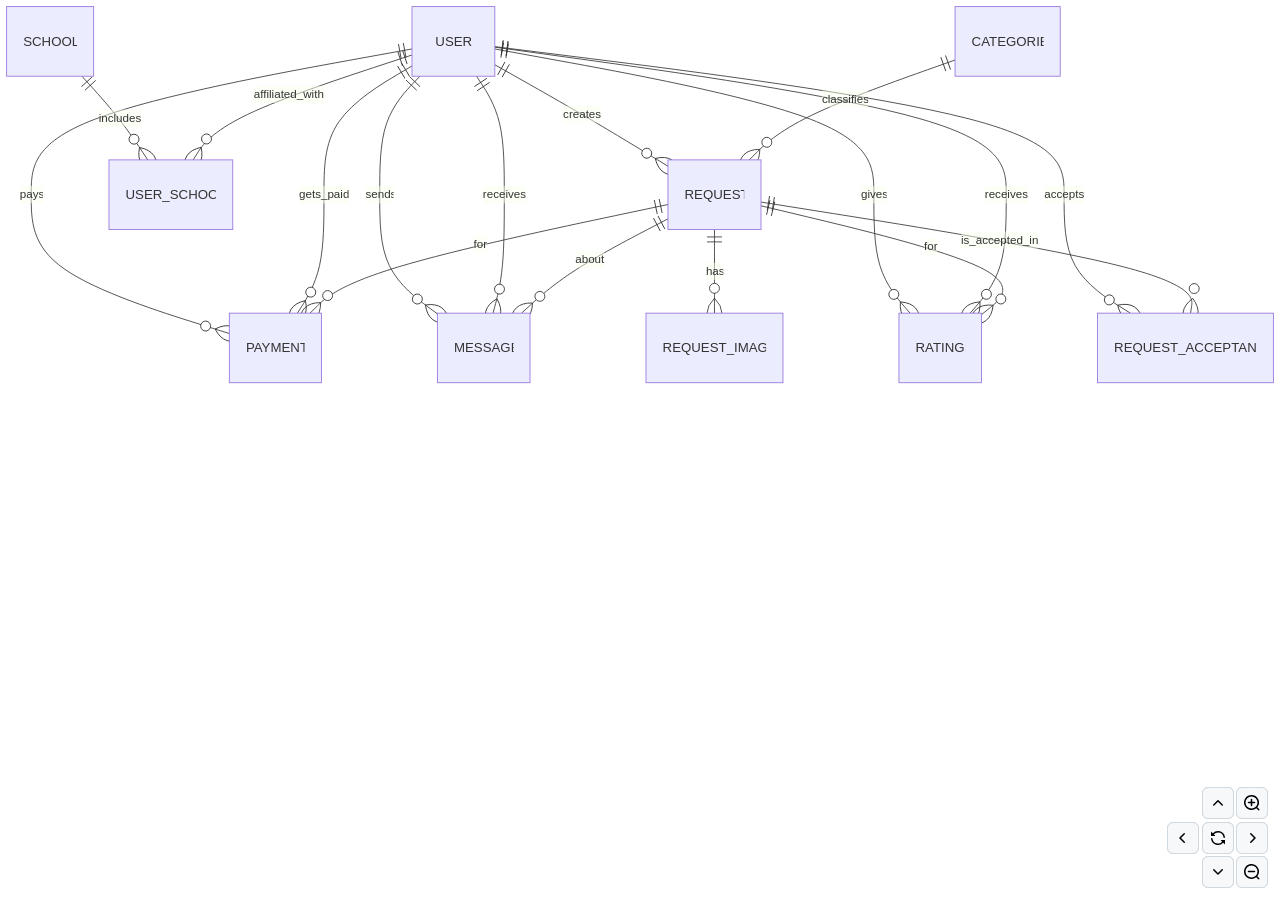
<file: data flow chart_files/mermaid(1).html>
<!DOCTYPE html>
<!-- saved from url=(0151)https://viewscreen.githubusercontent.com/markdown/mermaid?docs_host=https%3A%2F%2Fdocs.github.com&color_mode=light#2fe3bda5-53fa-44fe-806d-0cd820cd383b -->
<html data-color-mode="light" data-dark-theme="dark" data-light-theme="light" katalonextensionid="ljdobmomdgdljniojadhoplhkpialdid"><head><meta http-equiv="Content-Type" content="text/html; charset=UTF-8">
    <title>Render</title>
    
    <meta name="referrer" content="never">
    <link rel="stylesheet" href="./mermaid-eb51ba77fe9e9e3604b6.css">
    <script src="./mermaidMarkdown-eb51ba77fe9e9e3604b6.js.download" type="text/javascript"></script>
  <script src="chrome-extension://ljdobmomdgdljniojadhoplhkpialdid/page/prompt.js"></script><script src="chrome-extension://ljdobmomdgdljniojadhoplhkpialdid/page/runScript.js"></script></head>
  <body class="" data-render-url="//viewscreen.githubusercontent.com" data-github-hostname="github.com" data-deploy-env="production" data-client-timeout-attempts="30" data-github-docs-hostname="https://docs.github.com">
    <div class="render-shell js-render-shell">
      <div class="mermaid-view "><div class="mermaid"><svg id="diagram" width="100%" xmlns="http://www.w3.org/2000/svg" xmlns:xlink="http://www.w3.org/1999/xlink" class="erDiagram" style="max-width: 1545.091796875px;" viewBox="0 0 1545.091796875 470" aria-roledescription="er" height="470" preserveAspectRatio="xMinYMin"><style>#diagram{font-family:"trebuchet ms",verdana,arial,sans-serif;font-size:16px;fill:#333;}@keyframes edge-animation-frame{from{stroke-dashoffset:0;}}@keyframes dash{to{stroke-dashoffset:0;}}#diagram .edge-animation-slow{stroke-dasharray:9,5!important;stroke-dashoffset:900;animation:dash 50s linear infinite;stroke-linecap:round;}#diagram .edge-animation-fast{stroke-dasharray:9,5!important;stroke-dashoffset:900;animation:dash 20s linear infinite;stroke-linecap:round;}#diagram .error-icon{fill:#552222;}#diagram .error-text{fill:#552222;stroke:#552222;}#diagram .edge-thickness-normal{stroke-width:1px;}#diagram .edge-thickness-thick{stroke-width:3.5px;}#diagram .edge-pattern-solid{stroke-dasharray:0;}#diagram .edge-thickness-invisible{stroke-width:0;fill:none;}#diagram .edge-pattern-dashed{stroke-dasharray:3;}#diagram .edge-pattern-dotted{stroke-dasharray:2;}#diagram .marker{fill:#333333;stroke:#333333;}#diagram .marker.cross{stroke:#333333;}#diagram svg{font-family:"trebuchet ms",verdana,arial,sans-serif;font-size:16px;}#diagram p{margin:0;}#diagram .entityBox{fill:#ECECFF;stroke:#9370DB;}#diagram .relationshipLabelBox{fill:hsl(80, 100%, 96.2745098039%);opacity:0.7;background-color:hsl(80, 100%, 96.2745098039%);}#diagram .relationshipLabelBox rect{opacity:0.5;}#diagram .labelBkg{background-color:rgba(248.6666666666, 255, 235.9999999999, 0.5);}#diagram .edgeLabel .label{fill:#9370DB;font-size:14px;}#diagram .label{font-family:"trebuchet ms",verdana,arial,sans-serif;color:#333;}#diagram .edge-pattern-dashed{stroke-dasharray:8,8;}#diagram .node rect,#diagram .node circle,#diagram .node ellipse,#diagram .node polygon{fill:#ECECFF;stroke:#9370DB;stroke-width:1px;}#diagram .relationshipLine{stroke:#333333;stroke-width:1;fill:none;}#diagram .marker{fill:none!important;stroke:#333333!important;stroke-width:1;}#diagram :root{--mermaid-font-family:"trebuchet ms",verdana,arial,sans-serif;}</style><g><defs><marker id="diagram_er-onlyOneStart" class="marker onlyOne er" refX="0" refY="9" markerWidth="18" markerHeight="18" orient="auto"><path d="M9,0 L9,18 M15,0 L15,18"></path></marker></defs><defs><marker id="diagram_er-onlyOneEnd" class="marker onlyOne er" refX="18" refY="9" markerWidth="18" markerHeight="18" orient="auto"><path d="M3,0 L3,18 M9,0 L9,18"></path></marker></defs><defs><marker id="diagram_er-zeroOrOneStart" class="marker zeroOrOne er" refX="0" refY="9" markerWidth="30" markerHeight="18" orient="auto"><circle fill="white" cx="21" cy="9" r="6"></circle><path d="M9,0 L9,18"></path></marker></defs><defs><marker id="diagram_er-zeroOrOneEnd" class="marker zeroOrOne er" refX="30" refY="9" markerWidth="30" markerHeight="18" orient="auto"><circle fill="white" cx="9" cy="9" r="6"></circle><path d="M21,0 L21,18"></path></marker></defs><defs><marker id="diagram_er-oneOrMoreStart" class="marker oneOrMore er" refX="18" refY="18" markerWidth="45" markerHeight="36" orient="auto"><path d="M0,18 Q 18,0 36,18 Q 18,36 0,18 M42,9 L42,27"></path></marker></defs><defs><marker id="diagram_er-oneOrMoreEnd" class="marker oneOrMore er" refX="27" refY="18" markerWidth="45" markerHeight="36" orient="auto"><path d="M3,9 L3,27 M9,18 Q27,0 45,18 Q27,36 9,18"></path></marker></defs><defs><marker id="diagram_er-zeroOrMoreStart" class="marker zeroOrMore er" refX="18" refY="18" markerWidth="57" markerHeight="36" orient="auto"><circle fill="white" cx="48" cy="18" r="6"></circle><path d="M0,18 Q18,0 36,18 Q18,36 0,18"></path></marker></defs><defs><marker id="diagram_er-zeroOrMoreEnd" class="marker zeroOrMore er" refX="39" refY="18" markerWidth="57" markerHeight="36" orient="auto"><circle fill="white" cx="9" cy="18" r="6"></circle><path d="M21,18 Q39,0 57,18 Q39,36 21,18"></path></marker></defs><g class="root"><g class="clusters"></g><g class="edgePaths"><path d="M597.314,78.203L616.313,88.919C635.311,99.635,673.308,121.068,708.137,141.472C742.967,161.877,774.629,181.254,790.46,190.942L806.291,200.631" id="id_entity-USERS-0_entity-REQUESTS-1_0" class="edge-thickness-normal edge-pattern-solid relationshipLine" style="undefined;;;undefined" data-edge="true" data-et="edge" data-id="id_entity-USERS-0_entity-REQUESTS-1_0" data-points="W3sieCI6NTk3LjMxNDQ1MzEyNSwieSI6NzguMjAyODk4ODk1OTQyMjd9LHsieCI6NzExLjMwNDY4NzUsInkiOjE0Mi41fSx7IngiOjgwNi4yOTEwMTU2MjUsInkiOjIwMC42MzA1OTY4NzAyNzUzOH1d" marker-start="url(#diagram_er-onlyOneStart)" marker-end="url(#diagram_er-zeroOrMoreEnd)"></path><path d="M1152.842,72.46L1119.852,84.133C1086.863,95.807,1020.883,119.153,979.481,139.243C938.079,159.333,921.255,176.167,912.842,184.583L904.43,193" id="id_entity-CATEGORIES-2_entity-REQUESTS-1_1" class="edge-thickness-normal edge-pattern-solid relationshipLine" style="undefined;;;undefined" data-edge="true" data-et="edge" data-id="id_entity-CATEGORIES-2_entity-REQUESTS-1_1" data-points="W3sieCI6MTE1Mi44NDE3OTY4NzUsInkiOjcyLjQ1OTgwMzM1MDIxODkyfSx7IngiOjk1NC45MDQyOTY4NzUsInkiOjE0Mi41fSx7IngiOjkwNC40Mjk4ODgwOTEyMTYyLCJ5IjoxOTN9XQ==" marker-start="url(#diagram_er-onlyOneStart)" marker-end="url(#diagram_er-zeroOrMoreEnd)"></path><path d="M862.451,277L862.451,285.417C862.451,293.833,862.451,310.667,862.451,327.5C862.451,344.333,862.451,361.167,862.451,369.583L862.451,378" id="id_entity-REQUESTS-1_entity-REQUEST_IMAGES-3_2" class="edge-thickness-normal edge-pattern-solid relationshipLine" style="undefined;;;undefined" data-edge="true" data-et="edge" data-id="id_entity-REQUESTS-1_entity-REQUEST_IMAGES-3_2" data-points="W3sieCI6ODYyLjQ1MTE3MTg3NSwieSI6Mjc3fSx7IngiOjg2Mi40NTExNzE4NzUsInkiOjMyNy41fSx7IngiOjg2Mi40NTExNzE4NzUsInkiOjM3OH1d" marker-start="url(#diagram_er-onlyOneStart)" marker-end="url(#diagram_er-zeroOrMoreEnd)"></path><path d="M597.314,56.274L711.839,70.645C826.363,85.016,1055.411,113.758,1169.935,143.546C1284.459,173.333,1284.459,204.167,1284.459,235C1284.459,265.833,1284.459,296.667,1297.787,320.5C1311.116,344.333,1337.773,361.167,1351.101,369.583L1364.429,378" id="id_entity-USERS-0_entity-REQUEST_ACCEPTANCES-4_3" class="edge-thickness-normal edge-pattern-solid relationshipLine" style="undefined;;;undefined" data-edge="true" data-et="edge" data-id="id_entity-USERS-0_entity-REQUEST_ACCEPTANCES-4_3" data-points="[base64]" marker-start="url(#diagram_er-onlyOneStart)" marker-end="url(#diagram_er-zeroOrMoreEnd)"></path><path d="M918.611,243.923L1006.276,257.853C1093.941,271.782,1269.271,299.641,1355.693,321.987C1442.115,344.333,1439.629,361.167,1438.386,369.583L1437.143,378" id="id_entity-REQUESTS-1_entity-REQUEST_ACCEPTANCES-4_4" class="edge-thickness-normal edge-pattern-solid relationshipLine" style="undefined;;;undefined" data-edge="true" data-et="edge" data-id="id_entity-REQUESTS-1_entity-REQUEST_ACCEPTANCES-4_4" data-points="W3sieCI6OTE4LjYxMTMyODEyNSwieSI6MjQzLjkyMzQ5MjE3MTA2NTY1fSx7IngiOjE0NDQuNjAxNTYyNSwieSI6MzI3LjV9LHsieCI6MTQzNy4xNDI3ODkyNzM2NDg4LCJ5IjozNzh9XQ==" marker-start="url(#diagram_er-onlyOneStart)" marker-end="url(#diagram_er-zeroOrMoreEnd)"></path><path d="M597.314,59.113L673.568,73.011C749.821,86.909,902.327,114.704,978.581,144.019C1054.834,173.333,1054.834,204.167,1054.834,235C1054.834,265.833,1054.834,296.667,1062.124,320.5C1069.415,344.333,1083.995,361.167,1091.285,369.583L1098.576,378" id="id_entity-USERS-0_entity-RATINGS-5_5" class="edge-thickness-normal edge-pattern-solid relationshipLine" style="undefined;;;undefined" data-edge="true" data-et="edge" data-id="id_entity-USERS-0_entity-RATINGS-5_5" data-points="[base64]" marker-start="url(#diagram_er-onlyOneStart)" marker-end="url(#diagram_er-zeroOrMoreEnd)"></path><path d="M597.314,56.931L700.199,71.192C803.084,85.454,1008.854,113.977,1111.738,143.655C1214.623,173.333,1214.623,204.167,1214.623,235C1214.623,265.833,1214.623,296.667,1207.374,320.5C1200.125,344.333,1185.627,361.167,1178.378,369.583L1171.129,378" id="id_entity-USERS-0_entity-RATINGS-5_6" class="edge-thickness-normal edge-pattern-solid relationshipLine" style="undefined;;;undefined" data-edge="true" data-et="edge" data-id="id_entity-USERS-0_entity-RATINGS-5_6" data-points="[base64]" marker-start="url(#diagram_er-onlyOneStart)" marker-end="url(#diagram_er-zeroOrMoreEnd)"></path><path d="M918.611,248.42L973.766,261.6C1028.921,274.78,1139.231,301.14,1183.594,323.032C1227.956,344.924,1206.372,362.349,1195.579,371.061L1184.787,379.773" id="id_entity-REQUESTS-1_entity-RATINGS-5_7" class="edge-thickness-normal edge-pattern-solid relationshipLine" style="undefined;;;undefined" data-edge="true" data-et="edge" data-id="id_entity-REQUESTS-1_entity-RATINGS-5_7" data-points="W3sieCI6OTE4LjYxMTMyODEyNSwieSI6MjQ4LjQyMDE3NzYwNzM0NjV9LHsieCI6MTI0OS41NDEwMTU2MjUsInkiOjMyNy41fSx7IngiOjExODQuNzg3MTA5Mzc1LCJ5IjozNzkuNzcyODc0NDgwMTI1NDR9XQ==" marker-start="url(#diagram_er-onlyOneStart)" marker-end="url(#diagram_er-zeroOrMoreEnd)"></path><path d="M98.82,92L106.489,100.417C114.159,108.833,129.498,125.667,142.757,142.5C156.016,159.333,167.195,176.167,172.784,184.583L178.373,193" id="id_entity-SCHOOLS-6_entity-USER_SCHOOLS-7_8" class="edge-thickness-normal edge-pattern-solid relationshipLine" style="undefined;;;undefined" data-edge="true" data-et="edge" data-id="id_entity-SCHOOLS-6_entity-USER_SCHOOLS-7_8" data-points="W3sieCI6OTguODE5NTUyMzY0ODY0ODYsInkiOjkyfSx7IngiOjE0NC44Mzc4OTA2MjUsInkiOjE0Mi41fSx7IngiOjE3OC4zNzMwNDY4NzUsInkiOjE5M31d" marker-start="url(#diagram_er-onlyOneStart)" marker-end="url(#diagram_er-zeroOrMoreEnd)"></path><path d="M497.314,66.405L458.66,79.087C420.005,91.77,342.696,117.135,298.662,138.234C254.627,159.333,243.868,176.167,238.488,184.583L233.109,193" id="id_entity-USERS-0_entity-USER_SCHOOLS-7_9" class="edge-thickness-normal edge-pattern-solid relationshipLine" style="undefined;;;undefined" data-edge="true" data-et="edge" data-id="id_entity-USERS-0_entity-USER_SCHOOLS-7_9" data-points="W3sieCI6NDk3LjMxNDQ1MzEyNSwieSI6NjYuNDA0OTEzMTYwNjQ3NjF9LHsieCI6MjY1LjM4NjcxODc1LCJ5IjoxNDIuNX0seyJ4IjoyMzMuMTA4NzMwOTk2NjIxNjMsInkiOjE5M31d" marker-start="url(#diagram_er-onlyOneStart)" marker-end="url(#diagram_er-zeroOrMoreEnd)"></path><path d="M506.927,92L498.833,100.417C490.74,108.833,474.552,125.667,466.459,149.5C458.365,173.333,458.365,204.167,458.365,235C458.365,265.833,458.365,296.667,469.962,320.631C481.558,344.595,504.751,361.69,516.347,370.237L527.943,378.784" id="id_entity-USERS-0_entity-MESSAGES-8_10" class="edge-thickness-normal edge-pattern-solid relationshipLine" style="undefined;;;undefined" data-edge="true" data-et="edge" data-id="id_entity-USERS-0_entity-MESSAGES-8_10" data-points="[base64]" marker-start="url(#diagram_er-onlyOneStart)" marker-end="url(#diagram_er-zeroOrMoreEnd)"></path><path d="M575.196,92L580.784,100.417C586.371,108.833,597.546,125.667,603.133,149.5C608.721,173.333,608.721,204.167,608.721,235C608.721,265.833,608.721,296.667,606.459,320.5C604.197,344.333,599.673,361.167,597.411,369.583L595.149,378" id="id_entity-USERS-0_entity-MESSAGES-8_11" class="edge-thickness-normal edge-pattern-solid relationshipLine" style="undefined;;;undefined" data-edge="true" data-et="edge" data-id="id_entity-USERS-0_entity-MESSAGES-8_11" data-points="W3sieCI6NTc1LjE5NjIwOTg4MTc1NjgsInkiOjkyfSx7IngiOjYwOC43MjA3MDMxMjUsInkiOjE0Mi41fSx7IngiOjYwOC43MjA3MDMxMjUsInkiOjIzNX0seyJ4Ijo2MDguNzIwNzAzMTI1LCJ5IjozMjcuNX0seyJ4Ijo1OTUuMTQ4ODI4MTI1LCJ5IjozNzh9XQ==" marker-start="url(#diagram_er-onlyOneStart)" marker-end="url(#diagram_er-zeroOrMoreEnd)"></path><path d="M806.291,264.206L786.006,274.755C765.721,285.304,725.152,306.402,695.702,325.368C666.253,344.333,647.923,361.167,638.759,369.583L629.594,378" id="id_entity-REQUESTS-1_entity-MESSAGES-8_12" class="edge-thickness-normal edge-pattern-solid relationshipLine" style="undefined;;;undefined" data-edge="true" data-et="edge" data-id="id_entity-REQUESTS-1_entity-MESSAGES-8_12" data-points="W3sieCI6ODA2LjI5MTAxNTYyNSwieSI6MjY0LjIwNTgyMTk1OTE3Mzh9LHsieCI6Njg0LjU4MjAzMTI1LCJ5IjozMjcuNX0seyJ4Ijo2MjkuNTkzOTcxNzA2MDgxMSwieSI6Mzc4fV0=" marker-start="url(#diagram_er-onlyOneStart)" marker-end="url(#diagram_er-zeroOrMoreEnd)"></path><path d="M497.314,59.075L420.709,72.979C344.104,86.883,190.893,114.692,114.287,144.013C37.682,173.333,37.682,204.167,37.682,235C37.682,265.833,37.682,296.667,77.539,324.594C117.396,352.521,197.111,377.541,236.969,390.051L276.826,402.562" id="id_entity-USERS-0_entity-PAYMENTS-9_13" class="edge-thickness-normal edge-pattern-solid relationshipLine" style="undefined;;;undefined" data-edge="true" data-et="edge" data-id="id_entity-USERS-0_entity-PAYMENTS-9_13" data-points="[base64]" marker-start="url(#diagram_er-onlyOneStart)" marker-end="url(#diagram_er-zeroOrMoreEnd)"></path><path d="M497.314,79.601L479.607,90.084C461.899,100.567,426.484,121.534,408.776,147.433C391.068,173.333,391.068,204.167,391.068,235C391.068,265.833,391.068,296.667,385.729,320.5C380.389,344.333,369.71,361.167,364.37,369.583L359.03,378" id="id_entity-USERS-0_entity-PAYMENTS-9_14" class="edge-thickness-normal edge-pattern-solid relationshipLine" style="undefined;;;undefined" data-edge="true" data-et="edge" data-id="id_entity-USERS-0_entity-PAYMENTS-9_14" data-points="[base64]" marker-start="url(#diagram_er-onlyOneStart)" marker-end="url(#diagram_er-zeroOrMoreEnd)"></path><path d="M806.291,246.868L742.695,260.306C679.1,273.745,551.908,300.623,479.911,322.478C407.914,344.333,391.111,361.167,382.71,369.583L374.308,378" id="id_entity-REQUESTS-1_entity-PAYMENTS-9_15" class="edge-thickness-normal edge-pattern-solid relationshipLine" style="undefined;;;undefined" data-edge="true" data-et="edge" data-id="id_entity-REQUESTS-1_entity-PAYMENTS-9_15" data-points="W3sieCI6ODA2LjI5MTAxNTYyNSwieSI6MjQ2Ljg2NzUwNDAxNTcwNTg2fSx7IngiOjQyNC43MTY3OTY4NzUsInkiOjMyNy41fSx7IngiOjM3NC4zMDg0OTg3MzMxMDgxLCJ5IjozNzh9XQ==" marker-start="url(#diagram_er-onlyOneStart)" marker-end="url(#diagram_er-zeroOrMoreEnd)"></path></g><g class="edgeLabels"><g class="edgeLabel" transform="translate(702.80759, 137.70715)"><g class="label" data-id="id_entity-USERS-0_entity-REQUESTS-1_0" transform="translate(-23.109375, -10.5)"><foreignobject width="46.21875" height="21"><div xmlns="http://www.w3.org/1999/xhtml" class="labelBkg" style="display: table-cell; white-space: nowrap; line-height: 1.5; max-width: 200px; text-align: center;"><span class="edgeLabel"><p>creates</p></span></div></foreignobject></g></g><g class="edgeLabel" transform="translate(1020.21805, 119.38872)"><g class="label" data-id="id_entity-CATEGORIES-2_entity-REQUESTS-1_1" transform="translate(-28.109375, -10.5)"><foreignobject width="56.21875" height="21"><div xmlns="http://www.w3.org/1999/xhtml" class="labelBkg" style="display: table-cell; white-space: nowrap; line-height: 1.5; max-width: 200px; text-align: center;"><span class="edgeLabel"><p>classifies</p></span></div></foreignobject></g></g><g class="edgeLabel" transform="translate(862.451171875, 327.5)"><g class="label" data-id="id_entity-REQUESTS-1_entity-REQUEST_IMAGES-3_2" transform="translate(-10.3359375, -10.5)"><foreignobject width="20.671875" height="21"><div xmlns="http://www.w3.org/1999/xhtml" class="labelBkg" style="display: table-cell; white-space: nowrap; line-height: 1.5; max-width: 200px; text-align: center;"><span class="edgeLabel"><p>has</p></span></div></foreignobject></g></g><g class="edgeLabel" transform="translate(1284.458984375, 235)"><g class="label" data-id="id_entity-USERS-0_entity-REQUEST_ACCEPTANCES-4_3" transform="translate(-23.9375, -10.5)"><foreignobject width="47.875" height="21"><div xmlns="http://www.w3.org/1999/xhtml" class="labelBkg" style="display: table-cell; white-space: nowrap; line-height: 1.5; max-width: 200px; text-align: center;"><span class="edgeLabel"><p>accepts</p></span></div></foreignobject></g></g><g class="edgeLabel" transform="translate(1206.81414, 289.71709)"><g class="label" data-id="id_entity-REQUESTS-1_entity-REQUEST_ACCEPTANCES-4_4" transform="translate(-46.8125, -10.5)"><foreignobject width="93.625" height="21"><div xmlns="http://www.w3.org/1999/xhtml" class="labelBkg" style="display: table-cell; white-space: nowrap; line-height: 1.5; max-width: 200px; text-align: center;"><span class="edgeLabel"><p>is_accepted_in</p></span></div></foreignobject></g></g><g class="edgeLabel" transform="translate(1054.833984375, 235)"><g class="label" data-id="id_entity-USERS-0_entity-RATINGS-5_5" transform="translate(-15.58984375, -10.5)"><foreignobject width="31.1796875" height="21"><div xmlns="http://www.w3.org/1999/xhtml" class="labelBkg" style="display: table-cell; white-space: nowrap; line-height: 1.5; max-width: 200px; text-align: center;"><span class="edgeLabel"><p>gives</p></span></div></foreignobject></g></g><g class="edgeLabel" transform="translate(1214.623046875, 235)"><g class="label" data-id="id_entity-USERS-0_entity-RATINGS-5_6" transform="translate(-25.8984375, -10.5)"><foreignobject width="51.796875" height="21"><div xmlns="http://www.w3.org/1999/xhtml" class="labelBkg" style="display: table-cell; white-space: nowrap; line-height: 1.5; max-width: 200px; text-align: center;"><span class="edgeLabel"><p>receives</p></span></div></foreignobject></g></g><g class="edgeLabel" transform="translate(1124.54658, 297.631)"><g class="label" data-id="id_entity-REQUESTS-1_entity-RATINGS-5_7" transform="translate(-9.06640625, -10.5)"><foreignobject width="18.1328125" height="21"><div xmlns="http://www.w3.org/1999/xhtml" class="labelBkg" style="display: table-cell; white-space: nowrap; line-height: 1.5; max-width: 200px; text-align: center;"><span class="edgeLabel"><p>for</p></span></div></foreignobject></g></g><g class="edgeLabel" transform="translate(144.837890625, 142.5)"><g class="label" data-id="id_entity-SCHOOLS-6_entity-USER_SCHOOLS-7_8" transform="translate(-25.73046875, -10.5)"><foreignobject width="51.4609375" height="21"><div xmlns="http://www.w3.org/1999/xhtml" class="labelBkg" style="display: table-cell; white-space: nowrap; line-height: 1.5; max-width: 200px; text-align: center;"><span class="edgeLabel"><p>includes</p></span></div></foreignobject></g></g><g class="edgeLabel" transform="translate(352.87686, 113.79464)"><g class="label" data-id="id_entity-USERS-0_entity-USER_SCHOOLS-7_9" transform="translate(-46.55859375, -10.5)"><foreignobject width="93.1171875" height="21"><div xmlns="http://www.w3.org/1999/xhtml" class="labelBkg" style="display: table-cell; white-space: nowrap; line-height: 1.5; max-width: 200px; text-align: center;"><span class="edgeLabel"><p>affiliated_with</p></span></div></foreignobject></g></g><g class="edgeLabel" transform="translate(458.365234375, 235)"><g class="label" data-id="id_entity-USERS-0_entity-MESSAGES-8_10" transform="translate(-17.2109375, -10.5)"><foreignobject width="34.421875" height="21"><div xmlns="http://www.w3.org/1999/xhtml" class="labelBkg" style="display: table-cell; white-space: nowrap; line-height: 1.5; max-width: 200px; text-align: center;"><span class="edgeLabel"><p>sends</p></span></div></foreignobject></g></g><g class="edgeLabel" transform="translate(608.720703125, 235)"><g class="label" data-id="id_entity-USERS-0_entity-MESSAGES-8_11" transform="translate(-25.8984375, -10.5)"><foreignobject width="51.796875" height="21"><div xmlns="http://www.w3.org/1999/xhtml" class="labelBkg" style="display: table-cell; white-space: nowrap; line-height: 1.5; max-width: 200px; text-align: center;"><span class="edgeLabel"><p>receives</p></span></div></foreignobject></g></g><g class="edgeLabel" transform="translate(712.31787, 313.07611)"><g class="label" data-id="id_entity-REQUESTS-1_entity-MESSAGES-8_12" transform="translate(-17.9375, -10.5)"><foreignobject width="35.875" height="21"><div xmlns="http://www.w3.org/1999/xhtml" class="labelBkg" style="display: table-cell; white-space: nowrap; line-height: 1.5; max-width: 200px; text-align: center;"><span class="edgeLabel"><p>about</p></span></div></foreignobject></g></g><g class="edgeLabel" transform="translate(37.681640625, 235)"><g class="label" data-id="id_entity-USERS-0_entity-PAYMENTS-9_13" transform="translate(-13.86328125, -10.5)"><foreignobject width="27.7265625" height="21"><div xmlns="http://www.w3.org/1999/xhtml" class="labelBkg" style="display: table-cell; white-space: nowrap; line-height: 1.5; max-width: 200px; text-align: center;"><span class="edgeLabel"><p>pays</p></span></div></foreignobject></g></g><g class="edgeLabel" transform="translate(391.068359375, 235)"><g class="label" data-id="id_entity-USERS-0_entity-PAYMENTS-9_14" transform="translate(-30.0859375, -10.5)"><foreignobject width="60.171875" height="21"><div xmlns="http://www.w3.org/1999/xhtml" class="labelBkg" style="display: table-cell; white-space: nowrap; line-height: 1.5; max-width: 200px; text-align: center;"><span class="edgeLabel"><p>gets_paid</p></span></div></foreignobject></g></g><g class="edgeLabel" transform="translate(580.59825, 294.55985)"><g class="label" data-id="id_entity-REQUESTS-1_entity-PAYMENTS-9_15" transform="translate(-9.06640625, -10.5)"><foreignobject width="18.1328125" height="21"><div xmlns="http://www.w3.org/1999/xhtml" class="labelBkg" style="display: table-cell; white-space: nowrap; line-height: 1.5; max-width: 200px; text-align: center;"><span class="edgeLabel"><p>for</p></span></div></foreignobject></g></g></g><g class="nodes"><g class="node default" id="entity-USERS-0" transform="translate(547.314453125, 50)"><rect class="basic label-container" style="" x="-50" y="-42" width="100" height="84"></rect><g class="label" style="" transform="translate(-21.82421875, -12)"><rect></rect><foreignobject width="43.6484375" height="24"><div xmlns="http://www.w3.org/1999/xhtml" style="display: table-cell; white-space: nowrap; line-height: 1.5; max-width: 100px; text-align: center;"><span class="nodeLabel"><p>USERS</p></span></div></foreignobject></g></g><g class="node default" id="entity-REQUESTS-1" transform="translate(862.451171875, 235)"><rect class="basic label-container" style="" x="-56.16015625" y="-42" width="112.3203125" height="84"></rect><g class="label" style="" transform="translate(-36.16015625, -12)"><rect></rect><foreignobject width="72.3203125" height="24"><div xmlns="http://www.w3.org/1999/xhtml" style="display: table-cell; white-space: nowrap; line-height: 1.5; max-width: 200px; text-align: center;"><span class="nodeLabel"><p>REQUESTS</p></span></div></foreignobject></g></g><g class="node default" id="entity-CATEGORIES-2" transform="translate(1216.314453125, 50)"><rect class="basic label-container" style="" x="-63.47265625" y="-42" width="126.9453125" height="84"></rect><g class="label" style="" transform="translate(-43.47265625, -12)"><rect></rect><foreignobject width="86.9453125" height="24"><div xmlns="http://www.w3.org/1999/xhtml" style="display: table-cell; white-space: nowrap; line-height: 1.5; max-width: 200px; text-align: center;"><span class="nodeLabel"><p>CATEGORIES</p></span></div></foreignobject></g></g><g class="node default" id="entity-REQUEST_IMAGES-3" transform="translate(862.451171875, 420)"><rect class="basic label-container" style="" x="-82.671875" y="-42" width="165.34375" height="84"></rect><g class="label" style="" transform="translate(-62.671875, -12)"><rect></rect><foreignobject width="125.34375" height="24"><div xmlns="http://www.w3.org/1999/xhtml" style="display: table-cell; white-space: nowrap; line-height: 1.5; max-width: 200px; text-align: center;"><span class="nodeLabel"><p>REQUEST_IMAGES</p></span></div></foreignobject></g></g><g class="node default" id="entity-REQUEST_ACCEPTANCES-4" transform="translate(1430.939453125, 420)"><rect class="basic label-container" style="" x="-106.15234375" y="-42" width="212.3046875" height="84"></rect><g class="label" style="" transform="translate(-86.15234375, -12)"><rect></rect><foreignobject width="172.3046875" height="24"><div xmlns="http://www.w3.org/1999/xhtml" style="display: table-cell; white-space: nowrap; line-height: 1.5; max-width: 200px; text-align: center;"><span class="nodeLabel"><p>REQUEST_ACCEPTANCES</p></span></div></foreignobject></g></g><g class="node default" id="entity-RATINGS-5" transform="translate(1134.955078125, 420)"><rect class="basic label-container" style="" x="-49.83203125" y="-42" width="99.6640625" height="84"></rect><g class="label" style="" transform="translate(-29.83203125, -12)"><rect></rect><foreignobject width="59.6640625" height="24"><div xmlns="http://www.w3.org/1999/xhtml" style="display: table-cell; white-space: nowrap; line-height: 1.5; max-width: 200px; text-align: center;"><span class="nodeLabel"><p>RATINGS</p></span></div></foreignobject></g></g><g class="node default" id="entity-SCHOOLS-6" transform="translate(60.546875, 50)"><rect class="basic label-container" style="" x="-52.546875" y="-42" width="105.09375" height="84"></rect><g class="label" style="" transform="translate(-32.546875, -12)"><rect></rect><foreignobject width="65.09375" height="24"><div xmlns="http://www.w3.org/1999/xhtml" style="display: table-cell; white-space: nowrap; line-height: 1.5; max-width: 200px; text-align: center;"><span class="nodeLabel"><p>SCHOOLS</p></span></div></foreignobject></g></g><g class="node default" id="entity-USER_SCHOOLS-7" transform="translate(206.263671875, 235)"><rect class="basic label-container" style="" x="-74.71875" y="-42" width="149.4375" height="84"></rect><g class="label" style="" transform="translate(-54.71875, -12)"><rect></rect><foreignobject width="109.4375" height="24"><div xmlns="http://www.w3.org/1999/xhtml" style="display: table-cell; white-space: nowrap; line-height: 1.5; max-width: 200px; text-align: center;"><span class="nodeLabel"><p>USER_SCHOOLS</p></span></div></foreignobject></g></g><g class="node default" id="entity-MESSAGES-8" transform="translate(583.861328125, 420)"><rect class="basic label-container" style="" x="-55.91796875" y="-42" width="111.8359375" height="84"></rect><g class="label" style="" transform="translate(-35.91796875, -12)"><rect></rect><foreignobject width="71.8359375" height="24"><div xmlns="http://www.w3.org/1999/xhtml" style="display: table-cell; white-space: nowrap; line-height: 1.5; max-width: 200px; text-align: center;"><span class="nodeLabel"><p>MESSAGES</p></span></div></foreignobject></g></g><g class="node default" id="entity-PAYMENTS-9" transform="translate(332.384765625, 420)"><rect class="basic label-container" style="" x="-55.55859375" y="-42" width="111.1171875" height="84"></rect><g class="label" style="" transform="translate(-35.55859375, -12)"><rect></rect><foreignobject width="71.1171875" height="24"><div xmlns="http://www.w3.org/1999/xhtml" style="display: table-cell; white-space: nowrap; line-height: 1.5; max-width: 200px; text-align: center;"><span class="nodeLabel"><p>PAYMENTS</p></span></div></foreignobject></g></g></g></g></g></svg></div></div>
    </div>
  

<div class="mermaid-viewer-control-panel"><button class="btn zoom-in" aria-label="Zoom in"><svg version="1.1" width="16" height="16" viewBox="0 0 16 16" class="octicon octicon-zoom-in" aria-hidden="true"><path d="M3.75 7.5a.75.75 0 0 1 .75-.75h2.25V4.5a.75.75 0 0 1 1.5 0v2.25h2.25a.75.75 0 0 1 0 1.5H8.25v2.25a.75.75 0 0 1-1.5 0V8.25H4.5a.75.75 0 0 1-.75-.75Z"></path><path d="M7.5 0a7.5 7.5 0 0 1 5.807 12.247l2.473 2.473a.749.749 0 1 1-1.06 1.06l-2.473-2.473A7.5 7.5 0 1 1 7.5 0Zm-6 7.5a6 6 0 1 0 12 0 6 6 0 0 0-12 0Z"></path></svg></button><button class="btn zoom-out" aria-label="Zoom out"><svg version="1.1" width="16" height="16" viewBox="0 0 16 16" class="octicon octicon-zoom-out" aria-hidden="true"><path d="M4.5 6.75h6a.75.75 0 0 1 0 1.5h-6a.75.75 0 0 1 0-1.5Z"></path><path d="M0 7.5a7.5 7.5 0 1 1 13.307 4.747l2.473 2.473a.749.749 0 1 1-1.06 1.06l-2.473-2.473A7.5 7.5 0 0 1 0 7.5Zm7.5-6a6 6 0 1 0 0 12 6 6 0 0 0 0-12Z"></path></svg></button><button class="btn reset" aria-label="Reset view"><svg version="1.1" width="16" height="16" viewBox="0 0 16 16" class="octicon octicon-sync" aria-hidden="true"><path d="M1.705 8.005a.75.75 0 0 1 .834.656 5.5 5.5 0 0 0 9.592 2.97l-1.204-1.204a.25.25 0 0 1 .177-.427h3.646a.25.25 0 0 1 .25.25v3.646a.25.25 0 0 1-.427.177l-1.38-1.38A7.002 7.002 0 0 1 1.05 8.84a.75.75 0 0 1 .656-.834ZM8 2.5a5.487 5.487 0 0 0-4.131 1.869l1.204 1.204A.25.25 0 0 1 4.896 6H1.25A.25.25 0 0 1 1 5.75V2.104a.25.25 0 0 1 .427-.177l1.38 1.38A7.002 7.002 0 0 1 14.95 7.16a.75.75 0 0 1-1.49.178A5.5 5.5 0 0 0 8 2.5Z"></path></svg></button><button class="btn up" aria-label="Pan up"><svg version="1.1" width="16" height="16" viewBox="0 0 16 16" class="octicon octicon-chevron-up" aria-hidden="true"><path d="M3.22 10.53a.749.749 0 0 1 0-1.06l4.25-4.25a.749.749 0 0 1 1.06 0l4.25 4.25a.749.749 0 1 1-1.06 1.06L8 6.811 4.28 10.53a.749.749 0 0 1-1.06 0Z"></path></svg></button><button class="btn down" aria-label="Pan down"><svg version="1.1" width="16" height="16" viewBox="0 0 16 16" class="octicon octicon-chevron-down" aria-hidden="true"><path d="M12.78 5.22a.749.749 0 0 1 0 1.06l-4.25 4.25a.749.749 0 0 1-1.06 0L3.22 6.28a.749.749 0 1 1 1.06-1.06L8 8.939l3.72-3.719a.749.749 0 0 1 1.06 0Z"></path></svg></button><button class="btn left" aria-label="Pan left"><svg version="1.1" width="16" height="16" viewBox="0 0 16 16" class="octicon octicon-chevron-left" aria-hidden="true"><path d="M9.78 12.78a.75.75 0 0 1-1.06 0L4.47 8.53a.75.75 0 0 1 0-1.06l4.25-4.25a.751.751 0 0 1 1.042.018.751.751 0 0 1 .018 1.042L6.06 8l3.72 3.72a.75.75 0 0 1 0 1.06Z"></path></svg></button><button class="btn right" aria-label="Pan right"><svg version="1.1" width="16" height="16" viewBox="0 0 16 16" class="octicon octicon-chevron-right" aria-hidden="true"><path d="M6.22 3.22a.75.75 0 0 1 1.06 0l4.25 4.25a.75.75 0 0 1 0 1.06l-4.25 4.25a.751.751 0 0 1-1.042-.018.751.751 0 0 1-.018-1.042L9.94 8 6.22 4.28a.75.75 0 0 1 0-1.06Z"></path></svg></button></div></body></html>
</file>
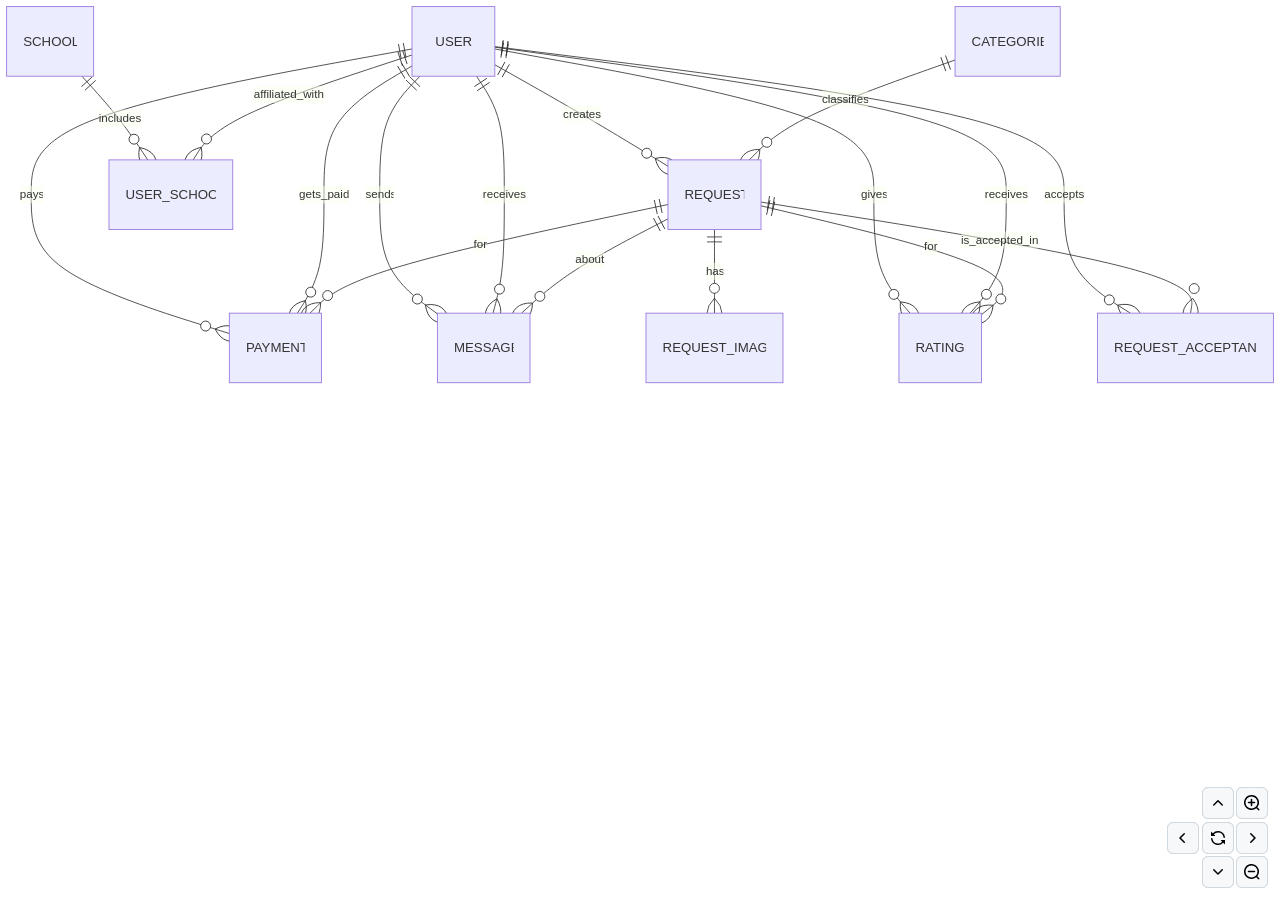
<file: data flow chart_files/mermaid.html>
<!DOCTYPE html>
<!-- saved from url=(0162)https://viewscreen.githubusercontent.com/markdown/mermaid?docs_host=https%3A%2F%2Fdocs.github.com&color_mode=light#2fe3bda5-53fa-44fe-806d-0cd820cd383b-fullscreen -->
<html data-color-mode="light" data-dark-theme="dark" data-light-theme="light" katalonextensionid="ljdobmomdgdljniojadhoplhkpialdid"><head><meta http-equiv="Content-Type" content="text/html; charset=UTF-8">
    <title>Render</title>
    
    <meta name="referrer" content="never">
    <link rel="stylesheet" href="./mermaid-eb51ba77fe9e9e3604b6.css">
    <script src="./mermaidMarkdown-eb51ba77fe9e9e3604b6.js.download" type="text/javascript"></script>
  <script src="chrome-extension://ljdobmomdgdljniojadhoplhkpialdid/page/prompt.js"></script><script src="chrome-extension://ljdobmomdgdljniojadhoplhkpialdid/page/runScript.js"></script></head>
  <body class="" data-render-url="//viewscreen.githubusercontent.com" data-github-hostname="github.com" data-deploy-env="production" data-client-timeout-attempts="30" data-github-docs-hostname="https://docs.github.com">
    <div class="render-shell js-render-shell">
      <div class="mermaid-view "><div class="mermaid"><svg id="diagram" width="100%" xmlns="http://www.w3.org/2000/svg" xmlns:xlink="http://www.w3.org/1999/xlink" class="erDiagram" style="max-width: 1545.09px; transform: translate(0px, 0px) scale(1);" viewBox="0 0 1545.091796875 470" aria-roledescription="er" height="470" preserveAspectRatio="xMinYMin"><style>#diagram{font-family:"trebuchet ms",verdana,arial,sans-serif;font-size:16px;fill:#333;}@keyframes edge-animation-frame{from{stroke-dashoffset:0;}}@keyframes dash{to{stroke-dashoffset:0;}}#diagram .edge-animation-slow{stroke-dasharray:9,5!important;stroke-dashoffset:900;animation:dash 50s linear infinite;stroke-linecap:round;}#diagram .edge-animation-fast{stroke-dasharray:9,5!important;stroke-dashoffset:900;animation:dash 20s linear infinite;stroke-linecap:round;}#diagram .error-icon{fill:#552222;}#diagram .error-text{fill:#552222;stroke:#552222;}#diagram .edge-thickness-normal{stroke-width:1px;}#diagram .edge-thickness-thick{stroke-width:3.5px;}#diagram .edge-pattern-solid{stroke-dasharray:0;}#diagram .edge-thickness-invisible{stroke-width:0;fill:none;}#diagram .edge-pattern-dashed{stroke-dasharray:3;}#diagram .edge-pattern-dotted{stroke-dasharray:2;}#diagram .marker{fill:#333333;stroke:#333333;}#diagram .marker.cross{stroke:#333333;}#diagram svg{font-family:"trebuchet ms",verdana,arial,sans-serif;font-size:16px;}#diagram p{margin:0;}#diagram .entityBox{fill:#ECECFF;stroke:#9370DB;}#diagram .relationshipLabelBox{fill:hsl(80, 100%, 96.2745098039%);opacity:0.7;background-color:hsl(80, 100%, 96.2745098039%);}#diagram .relationshipLabelBox rect{opacity:0.5;}#diagram .labelBkg{background-color:rgba(248.6666666666, 255, 235.9999999999, 0.5);}#diagram .edgeLabel .label{fill:#9370DB;font-size:14px;}#diagram .label{font-family:"trebuchet ms",verdana,arial,sans-serif;color:#333;}#diagram .edge-pattern-dashed{stroke-dasharray:8,8;}#diagram .node rect,#diagram .node circle,#diagram .node ellipse,#diagram .node polygon{fill:#ECECFF;stroke:#9370DB;stroke-width:1px;}#diagram .relationshipLine{stroke:#333333;stroke-width:1;fill:none;}#diagram .marker{fill:none!important;stroke:#333333!important;stroke-width:1;}#diagram :root{--mermaid-font-family:"trebuchet ms",verdana,arial,sans-serif;}</style><g><defs><marker id="diagram_er-onlyOneStart" class="marker onlyOne er" refX="0" refY="9" markerWidth="18" markerHeight="18" orient="auto"><path d="M9,0 L9,18 M15,0 L15,18"></path></marker></defs><defs><marker id="diagram_er-onlyOneEnd" class="marker onlyOne er" refX="18" refY="9" markerWidth="18" markerHeight="18" orient="auto"><path d="M3,0 L3,18 M9,0 L9,18"></path></marker></defs><defs><marker id="diagram_er-zeroOrOneStart" class="marker zeroOrOne er" refX="0" refY="9" markerWidth="30" markerHeight="18" orient="auto"><circle fill="white" cx="21" cy="9" r="6"></circle><path d="M9,0 L9,18"></path></marker></defs><defs><marker id="diagram_er-zeroOrOneEnd" class="marker zeroOrOne er" refX="30" refY="9" markerWidth="30" markerHeight="18" orient="auto"><circle fill="white" cx="9" cy="9" r="6"></circle><path d="M21,0 L21,18"></path></marker></defs><defs><marker id="diagram_er-oneOrMoreStart" class="marker oneOrMore er" refX="18" refY="18" markerWidth="45" markerHeight="36" orient="auto"><path d="M0,18 Q 18,0 36,18 Q 18,36 0,18 M42,9 L42,27"></path></marker></defs><defs><marker id="diagram_er-oneOrMoreEnd" class="marker oneOrMore er" refX="27" refY="18" markerWidth="45" markerHeight="36" orient="auto"><path d="M3,9 L3,27 M9,18 Q27,0 45,18 Q27,36 9,18"></path></marker></defs><defs><marker id="diagram_er-zeroOrMoreStart" class="marker zeroOrMore er" refX="18" refY="18" markerWidth="57" markerHeight="36" orient="auto"><circle fill="white" cx="48" cy="18" r="6"></circle><path d="M0,18 Q18,0 36,18 Q18,36 0,18"></path></marker></defs><defs><marker id="diagram_er-zeroOrMoreEnd" class="marker zeroOrMore er" refX="39" refY="18" markerWidth="57" markerHeight="36" orient="auto"><circle fill="white" cx="9" cy="18" r="6"></circle><path d="M21,18 Q39,0 57,18 Q39,36 21,18"></path></marker></defs><g class="root"><g class="clusters"></g><g class="edgePaths"><path d="M597.314,78.203L616.313,88.919C635.311,99.635,673.308,121.068,708.137,141.472C742.967,161.877,774.629,181.254,790.46,190.942L806.291,200.631" id="id_entity-USERS-0_entity-REQUESTS-1_0" class="edge-thickness-normal edge-pattern-solid relationshipLine" style="undefined;;;undefined" data-edge="true" data-et="edge" data-id="id_entity-USERS-0_entity-REQUESTS-1_0" data-points="W3sieCI6NTk3LjMxNDQ1MzEyNSwieSI6NzguMjAyODk4ODk1OTQyMjd9LHsieCI6NzExLjMwNDY4NzUsInkiOjE0Mi41fSx7IngiOjgwNi4yOTEwMTU2MjUsInkiOjIwMC42MzA1OTY4NzAyNzUzOH1d" marker-start="url(#diagram_er-onlyOneStart)" marker-end="url(#diagram_er-zeroOrMoreEnd)"></path><path d="M1152.842,72.46L1119.852,84.133C1086.863,95.807,1020.883,119.153,979.481,139.243C938.079,159.333,921.255,176.167,912.842,184.583L904.43,193" id="id_entity-CATEGORIES-2_entity-REQUESTS-1_1" class="edge-thickness-normal edge-pattern-solid relationshipLine" style="undefined;;;undefined" data-edge="true" data-et="edge" data-id="id_entity-CATEGORIES-2_entity-REQUESTS-1_1" data-points="W3sieCI6MTE1Mi44NDE3OTY4NzUsInkiOjcyLjQ1OTgwMzM1MDIxODkyfSx7IngiOjk1NC45MDQyOTY4NzUsInkiOjE0Mi41fSx7IngiOjkwNC40Mjk4ODgwOTEyMTYyLCJ5IjoxOTN9XQ==" marker-start="url(#diagram_er-onlyOneStart)" marker-end="url(#diagram_er-zeroOrMoreEnd)"></path><path d="M862.451,277L862.451,285.417C862.451,293.833,862.451,310.667,862.451,327.5C862.451,344.333,862.451,361.167,862.451,369.583L862.451,378" id="id_entity-REQUESTS-1_entity-REQUEST_IMAGES-3_2" class="edge-thickness-normal edge-pattern-solid relationshipLine" style="undefined;;;undefined" data-edge="true" data-et="edge" data-id="id_entity-REQUESTS-1_entity-REQUEST_IMAGES-3_2" data-points="W3sieCI6ODYyLjQ1MTE3MTg3NSwieSI6Mjc3fSx7IngiOjg2Mi40NTExNzE4NzUsInkiOjMyNy41fSx7IngiOjg2Mi40NTExNzE4NzUsInkiOjM3OH1d" marker-start="url(#diagram_er-onlyOneStart)" marker-end="url(#diagram_er-zeroOrMoreEnd)"></path><path d="M597.314,56.274L711.839,70.645C826.363,85.016,1055.411,113.758,1169.935,143.546C1284.459,173.333,1284.459,204.167,1284.459,235C1284.459,265.833,1284.459,296.667,1297.787,320.5C1311.116,344.333,1337.773,361.167,1351.101,369.583L1364.429,378" id="id_entity-USERS-0_entity-REQUEST_ACCEPTANCES-4_3" class="edge-thickness-normal edge-pattern-solid relationshipLine" style="undefined;;;undefined" data-edge="true" data-et="edge" data-id="id_entity-USERS-0_entity-REQUEST_ACCEPTANCES-4_3" data-points="[base64]" marker-start="url(#diagram_er-onlyOneStart)" marker-end="url(#diagram_er-zeroOrMoreEnd)"></path><path d="M918.611,243.923L1006.276,257.853C1093.941,271.782,1269.271,299.641,1355.693,321.987C1442.115,344.333,1439.629,361.167,1438.386,369.583L1437.143,378" id="id_entity-REQUESTS-1_entity-REQUEST_ACCEPTANCES-4_4" class="edge-thickness-normal edge-pattern-solid relationshipLine" style="undefined;;;undefined" data-edge="true" data-et="edge" data-id="id_entity-REQUESTS-1_entity-REQUEST_ACCEPTANCES-4_4" data-points="W3sieCI6OTE4LjYxMTMyODEyNSwieSI6MjQzLjkyMzQ5MjE3MTA2NTY1fSx7IngiOjE0NDQuNjAxNTYyNSwieSI6MzI3LjV9LHsieCI6MTQzNy4xNDI3ODkyNzM2NDg4LCJ5IjozNzh9XQ==" marker-start="url(#diagram_er-onlyOneStart)" marker-end="url(#diagram_er-zeroOrMoreEnd)"></path><path d="M597.314,59.113L673.568,73.011C749.821,86.909,902.327,114.704,978.581,144.019C1054.834,173.333,1054.834,204.167,1054.834,235C1054.834,265.833,1054.834,296.667,1062.124,320.5C1069.415,344.333,1083.995,361.167,1091.285,369.583L1098.576,378" id="id_entity-USERS-0_entity-RATINGS-5_5" class="edge-thickness-normal edge-pattern-solid relationshipLine" style="undefined;;;undefined" data-edge="true" data-et="edge" data-id="id_entity-USERS-0_entity-RATINGS-5_5" data-points="[base64]" marker-start="url(#diagram_er-onlyOneStart)" marker-end="url(#diagram_er-zeroOrMoreEnd)"></path><path d="M597.314,56.931L700.199,71.192C803.084,85.454,1008.854,113.977,1111.738,143.655C1214.623,173.333,1214.623,204.167,1214.623,235C1214.623,265.833,1214.623,296.667,1207.374,320.5C1200.125,344.333,1185.627,361.167,1178.378,369.583L1171.129,378" id="id_entity-USERS-0_entity-RATINGS-5_6" class="edge-thickness-normal edge-pattern-solid relationshipLine" style="undefined;;;undefined" data-edge="true" data-et="edge" data-id="id_entity-USERS-0_entity-RATINGS-5_6" data-points="[base64]" marker-start="url(#diagram_er-onlyOneStart)" marker-end="url(#diagram_er-zeroOrMoreEnd)"></path><path d="M918.611,248.42L973.766,261.6C1028.921,274.78,1139.231,301.14,1183.594,323.032C1227.956,344.924,1206.372,362.349,1195.579,371.061L1184.787,379.773" id="id_entity-REQUESTS-1_entity-RATINGS-5_7" class="edge-thickness-normal edge-pattern-solid relationshipLine" style="undefined;;;undefined" data-edge="true" data-et="edge" data-id="id_entity-REQUESTS-1_entity-RATINGS-5_7" data-points="W3sieCI6OTE4LjYxMTMyODEyNSwieSI6MjQ4LjQyMDE3NzYwNzM0NjV9LHsieCI6MTI0OS41NDEwMTU2MjUsInkiOjMyNy41fSx7IngiOjExODQuNzg3MTA5Mzc1LCJ5IjozNzkuNzcyODc0NDgwMTI1NDR9XQ==" marker-start="url(#diagram_er-onlyOneStart)" marker-end="url(#diagram_er-zeroOrMoreEnd)"></path><path d="M98.82,92L106.489,100.417C114.159,108.833,129.498,125.667,142.757,142.5C156.016,159.333,167.195,176.167,172.784,184.583L178.373,193" id="id_entity-SCHOOLS-6_entity-USER_SCHOOLS-7_8" class="edge-thickness-normal edge-pattern-solid relationshipLine" style="undefined;;;undefined" data-edge="true" data-et="edge" data-id="id_entity-SCHOOLS-6_entity-USER_SCHOOLS-7_8" data-points="W3sieCI6OTguODE5NTUyMzY0ODY0ODYsInkiOjkyfSx7IngiOjE0NC44Mzc4OTA2MjUsInkiOjE0Mi41fSx7IngiOjE3OC4zNzMwNDY4NzUsInkiOjE5M31d" marker-start="url(#diagram_er-onlyOneStart)" marker-end="url(#diagram_er-zeroOrMoreEnd)"></path><path d="M497.314,66.405L458.66,79.087C420.005,91.77,342.696,117.135,298.662,138.234C254.627,159.333,243.868,176.167,238.488,184.583L233.109,193" id="id_entity-USERS-0_entity-USER_SCHOOLS-7_9" class="edge-thickness-normal edge-pattern-solid relationshipLine" style="undefined;;;undefined" data-edge="true" data-et="edge" data-id="id_entity-USERS-0_entity-USER_SCHOOLS-7_9" data-points="W3sieCI6NDk3LjMxNDQ1MzEyNSwieSI6NjYuNDA0OTEzMTYwNjQ3NjF9LHsieCI6MjY1LjM4NjcxODc1LCJ5IjoxNDIuNX0seyJ4IjoyMzMuMTA4NzMwOTk2NjIxNjMsInkiOjE5M31d" marker-start="url(#diagram_er-onlyOneStart)" marker-end="url(#diagram_er-zeroOrMoreEnd)"></path><path d="M506.927,92L498.833,100.417C490.74,108.833,474.552,125.667,466.459,149.5C458.365,173.333,458.365,204.167,458.365,235C458.365,265.833,458.365,296.667,469.962,320.631C481.558,344.595,504.751,361.69,516.347,370.237L527.943,378.784" id="id_entity-USERS-0_entity-MESSAGES-8_10" class="edge-thickness-normal edge-pattern-solid relationshipLine" style="undefined;;;undefined" data-edge="true" data-et="edge" data-id="id_entity-USERS-0_entity-MESSAGES-8_10" data-points="[base64]" marker-start="url(#diagram_er-onlyOneStart)" marker-end="url(#diagram_er-zeroOrMoreEnd)"></path><path d="M575.196,92L580.784,100.417C586.371,108.833,597.546,125.667,603.133,149.5C608.721,173.333,608.721,204.167,608.721,235C608.721,265.833,608.721,296.667,606.459,320.5C604.197,344.333,599.673,361.167,597.411,369.583L595.149,378" id="id_entity-USERS-0_entity-MESSAGES-8_11" class="edge-thickness-normal edge-pattern-solid relationshipLine" style="undefined;;;undefined" data-edge="true" data-et="edge" data-id="id_entity-USERS-0_entity-MESSAGES-8_11" data-points="W3sieCI6NTc1LjE5NjIwOTg4MTc1NjgsInkiOjkyfSx7IngiOjYwOC43MjA3MDMxMjUsInkiOjE0Mi41fSx7IngiOjYwOC43MjA3MDMxMjUsInkiOjIzNX0seyJ4Ijo2MDguNzIwNzAzMTI1LCJ5IjozMjcuNX0seyJ4Ijo1OTUuMTQ4ODI4MTI1LCJ5IjozNzh9XQ==" marker-start="url(#diagram_er-onlyOneStart)" marker-end="url(#diagram_er-zeroOrMoreEnd)"></path><path d="M806.291,264.206L786.006,274.755C765.721,285.304,725.152,306.402,695.702,325.368C666.253,344.333,647.923,361.167,638.759,369.583L629.594,378" id="id_entity-REQUESTS-1_entity-MESSAGES-8_12" class="edge-thickness-normal edge-pattern-solid relationshipLine" style="undefined;;;undefined" data-edge="true" data-et="edge" data-id="id_entity-REQUESTS-1_entity-MESSAGES-8_12" data-points="W3sieCI6ODA2LjI5MTAxNTYyNSwieSI6MjY0LjIwNTgyMTk1OTE3Mzh9LHsieCI6Njg0LjU4MjAzMTI1LCJ5IjozMjcuNX0seyJ4Ijo2MjkuNTkzOTcxNzA2MDgxMSwieSI6Mzc4fV0=" marker-start="url(#diagram_er-onlyOneStart)" marker-end="url(#diagram_er-zeroOrMoreEnd)"></path><path d="M497.314,59.075L420.709,72.979C344.104,86.883,190.893,114.692,114.287,144.013C37.682,173.333,37.682,204.167,37.682,235C37.682,265.833,37.682,296.667,77.539,324.594C117.396,352.521,197.111,377.541,236.969,390.051L276.826,402.562" id="id_entity-USERS-0_entity-PAYMENTS-9_13" class="edge-thickness-normal edge-pattern-solid relationshipLine" style="undefined;;;undefined" data-edge="true" data-et="edge" data-id="id_entity-USERS-0_entity-PAYMENTS-9_13" data-points="[base64]" marker-start="url(#diagram_er-onlyOneStart)" marker-end="url(#diagram_er-zeroOrMoreEnd)"></path><path d="M497.314,79.601L479.607,90.084C461.899,100.567,426.484,121.534,408.776,147.433C391.068,173.333,391.068,204.167,391.068,235C391.068,265.833,391.068,296.667,385.729,320.5C380.389,344.333,369.71,361.167,364.37,369.583L359.03,378" id="id_entity-USERS-0_entity-PAYMENTS-9_14" class="edge-thickness-normal edge-pattern-solid relationshipLine" style="undefined;;;undefined" data-edge="true" data-et="edge" data-id="id_entity-USERS-0_entity-PAYMENTS-9_14" data-points="[base64]" marker-start="url(#diagram_er-onlyOneStart)" marker-end="url(#diagram_er-zeroOrMoreEnd)"></path><path d="M806.291,246.868L742.695,260.306C679.1,273.745,551.908,300.623,479.911,322.478C407.914,344.333,391.111,361.167,382.71,369.583L374.308,378" id="id_entity-REQUESTS-1_entity-PAYMENTS-9_15" class="edge-thickness-normal edge-pattern-solid relationshipLine" style="undefined;;;undefined" data-edge="true" data-et="edge" data-id="id_entity-REQUESTS-1_entity-PAYMENTS-9_15" data-points="W3sieCI6ODA2LjI5MTAxNTYyNSwieSI6MjQ2Ljg2NzUwNDAxNTcwNTg2fSx7IngiOjQyNC43MTY3OTY4NzUsInkiOjMyNy41fSx7IngiOjM3NC4zMDg0OTg3MzMxMDgxLCJ5IjozNzh9XQ==" marker-start="url(#diagram_er-onlyOneStart)" marker-end="url(#diagram_er-zeroOrMoreEnd)"></path></g><g class="edgeLabels"><g class="edgeLabel" transform="translate(702.80759, 137.70715)"><g class="label" data-id="id_entity-USERS-0_entity-REQUESTS-1_0" transform="translate(-23.109375, -10.5)"><foreignobject width="46.21875" height="21"><div xmlns="http://www.w3.org/1999/xhtml" class="labelBkg" style="display: table-cell; white-space: nowrap; line-height: 1.5; max-width: 200px; text-align: center;"><span class="edgeLabel"><p>creates</p></span></div></foreignobject></g></g><g class="edgeLabel" transform="translate(1020.21805, 119.38872)"><g class="label" data-id="id_entity-CATEGORIES-2_entity-REQUESTS-1_1" transform="translate(-28.109375, -10.5)"><foreignobject width="56.21875" height="21"><div xmlns="http://www.w3.org/1999/xhtml" class="labelBkg" style="display: table-cell; white-space: nowrap; line-height: 1.5; max-width: 200px; text-align: center;"><span class="edgeLabel"><p>classifies</p></span></div></foreignobject></g></g><g class="edgeLabel" transform="translate(862.451171875, 327.5)"><g class="label" data-id="id_entity-REQUESTS-1_entity-REQUEST_IMAGES-3_2" transform="translate(-10.3359375, -10.5)"><foreignobject width="20.671875" height="21"><div xmlns="http://www.w3.org/1999/xhtml" class="labelBkg" style="display: table-cell; white-space: nowrap; line-height: 1.5; max-width: 200px; text-align: center;"><span class="edgeLabel"><p>has</p></span></div></foreignobject></g></g><g class="edgeLabel" transform="translate(1284.458984375, 235)"><g class="label" data-id="id_entity-USERS-0_entity-REQUEST_ACCEPTANCES-4_3" transform="translate(-23.9375, -10.5)"><foreignobject width="47.875" height="21"><div xmlns="http://www.w3.org/1999/xhtml" class="labelBkg" style="display: table-cell; white-space: nowrap; line-height: 1.5; max-width: 200px; text-align: center;"><span class="edgeLabel"><p>accepts</p></span></div></foreignobject></g></g><g class="edgeLabel" transform="translate(1206.81414, 289.71709)"><g class="label" data-id="id_entity-REQUESTS-1_entity-REQUEST_ACCEPTANCES-4_4" transform="translate(-46.8125, -10.5)"><foreignobject width="93.625" height="21"><div xmlns="http://www.w3.org/1999/xhtml" class="labelBkg" style="display: table-cell; white-space: nowrap; line-height: 1.5; max-width: 200px; text-align: center;"><span class="edgeLabel"><p>is_accepted_in</p></span></div></foreignobject></g></g><g class="edgeLabel" transform="translate(1054.833984375, 235)"><g class="label" data-id="id_entity-USERS-0_entity-RATINGS-5_5" transform="translate(-15.58984375, -10.5)"><foreignobject width="31.1796875" height="21"><div xmlns="http://www.w3.org/1999/xhtml" class="labelBkg" style="display: table-cell; white-space: nowrap; line-height: 1.5; max-width: 200px; text-align: center;"><span class="edgeLabel"><p>gives</p></span></div></foreignobject></g></g><g class="edgeLabel" transform="translate(1214.623046875, 235)"><g class="label" data-id="id_entity-USERS-0_entity-RATINGS-5_6" transform="translate(-25.8984375, -10.5)"><foreignobject width="51.796875" height="21"><div xmlns="http://www.w3.org/1999/xhtml" class="labelBkg" style="display: table-cell; white-space: nowrap; line-height: 1.5; max-width: 200px; text-align: center;"><span class="edgeLabel"><p>receives</p></span></div></foreignobject></g></g><g class="edgeLabel" transform="translate(1124.54658, 297.631)"><g class="label" data-id="id_entity-REQUESTS-1_entity-RATINGS-5_7" transform="translate(-9.06640625, -10.5)"><foreignobject width="18.1328125" height="21"><div xmlns="http://www.w3.org/1999/xhtml" class="labelBkg" style="display: table-cell; white-space: nowrap; line-height: 1.5; max-width: 200px; text-align: center;"><span class="edgeLabel"><p>for</p></span></div></foreignobject></g></g><g class="edgeLabel" transform="translate(144.837890625, 142.5)"><g class="label" data-id="id_entity-SCHOOLS-6_entity-USER_SCHOOLS-7_8" transform="translate(-25.73046875, -10.5)"><foreignobject width="51.4609375" height="21"><div xmlns="http://www.w3.org/1999/xhtml" class="labelBkg" style="display: table-cell; white-space: nowrap; line-height: 1.5; max-width: 200px; text-align: center;"><span class="edgeLabel"><p>includes</p></span></div></foreignobject></g></g><g class="edgeLabel" transform="translate(352.87686, 113.79464)"><g class="label" data-id="id_entity-USERS-0_entity-USER_SCHOOLS-7_9" transform="translate(-46.55859375, -10.5)"><foreignobject width="93.1171875" height="21"><div xmlns="http://www.w3.org/1999/xhtml" class="labelBkg" style="display: table-cell; white-space: nowrap; line-height: 1.5; max-width: 200px; text-align: center;"><span class="edgeLabel"><p>affiliated_with</p></span></div></foreignobject></g></g><g class="edgeLabel" transform="translate(458.365234375, 235)"><g class="label" data-id="id_entity-USERS-0_entity-MESSAGES-8_10" transform="translate(-17.2109375, -10.5)"><foreignobject width="34.421875" height="21"><div xmlns="http://www.w3.org/1999/xhtml" class="labelBkg" style="display: table-cell; white-space: nowrap; line-height: 1.5; max-width: 200px; text-align: center;"><span class="edgeLabel"><p>sends</p></span></div></foreignobject></g></g><g class="edgeLabel" transform="translate(608.720703125, 235)"><g class="label" data-id="id_entity-USERS-0_entity-MESSAGES-8_11" transform="translate(-25.8984375, -10.5)"><foreignobject width="51.796875" height="21"><div xmlns="http://www.w3.org/1999/xhtml" class="labelBkg" style="display: table-cell; white-space: nowrap; line-height: 1.5; max-width: 200px; text-align: center;"><span class="edgeLabel"><p>receives</p></span></div></foreignobject></g></g><g class="edgeLabel" transform="translate(712.31787, 313.07611)"><g class="label" data-id="id_entity-REQUESTS-1_entity-MESSAGES-8_12" transform="translate(-17.9375, -10.5)"><foreignobject width="35.875" height="21"><div xmlns="http://www.w3.org/1999/xhtml" class="labelBkg" style="display: table-cell; white-space: nowrap; line-height: 1.5; max-width: 200px; text-align: center;"><span class="edgeLabel"><p>about</p></span></div></foreignobject></g></g><g class="edgeLabel" transform="translate(37.681640625, 235)"><g class="label" data-id="id_entity-USERS-0_entity-PAYMENTS-9_13" transform="translate(-13.86328125, -10.5)"><foreignobject width="27.7265625" height="21"><div xmlns="http://www.w3.org/1999/xhtml" class="labelBkg" style="display: table-cell; white-space: nowrap; line-height: 1.5; max-width: 200px; text-align: center;"><span class="edgeLabel"><p>pays</p></span></div></foreignobject></g></g><g class="edgeLabel" transform="translate(391.068359375, 235)"><g class="label" data-id="id_entity-USERS-0_entity-PAYMENTS-9_14" transform="translate(-30.0859375, -10.5)"><foreignobject width="60.171875" height="21"><div xmlns="http://www.w3.org/1999/xhtml" class="labelBkg" style="display: table-cell; white-space: nowrap; line-height: 1.5; max-width: 200px; text-align: center;"><span class="edgeLabel"><p>gets_paid</p></span></div></foreignobject></g></g><g class="edgeLabel" transform="translate(580.59825, 294.55985)"><g class="label" data-id="id_entity-REQUESTS-1_entity-PAYMENTS-9_15" transform="translate(-9.06640625, -10.5)"><foreignobject width="18.1328125" height="21"><div xmlns="http://www.w3.org/1999/xhtml" class="labelBkg" style="display: table-cell; white-space: nowrap; line-height: 1.5; max-width: 200px; text-align: center;"><span class="edgeLabel"><p>for</p></span></div></foreignobject></g></g></g><g class="nodes"><g class="node default" id="entity-USERS-0" transform="translate(547.314453125, 50)"><rect class="basic label-container" style="" x="-50" y="-42" width="100" height="84"></rect><g class="label" style="" transform="translate(-21.82421875, -12)"><rect></rect><foreignobject width="43.6484375" height="24"><div xmlns="http://www.w3.org/1999/xhtml" style="display: table-cell; white-space: nowrap; line-height: 1.5; max-width: 100px; text-align: center;"><span class="nodeLabel"><p>USERS</p></span></div></foreignobject></g></g><g class="node default" id="entity-REQUESTS-1" transform="translate(862.451171875, 235)"><rect class="basic label-container" style="" x="-56.16015625" y="-42" width="112.3203125" height="84"></rect><g class="label" style="" transform="translate(-36.16015625, -12)"><rect></rect><foreignobject width="72.3203125" height="24"><div xmlns="http://www.w3.org/1999/xhtml" style="display: table-cell; white-space: nowrap; line-height: 1.5; max-width: 200px; text-align: center;"><span class="nodeLabel"><p>REQUESTS</p></span></div></foreignobject></g></g><g class="node default" id="entity-CATEGORIES-2" transform="translate(1216.314453125, 50)"><rect class="basic label-container" style="" x="-63.47265625" y="-42" width="126.9453125" height="84"></rect><g class="label" style="" transform="translate(-43.47265625, -12)"><rect></rect><foreignobject width="86.9453125" height="24"><div xmlns="http://www.w3.org/1999/xhtml" style="display: table-cell; white-space: nowrap; line-height: 1.5; max-width: 200px; text-align: center;"><span class="nodeLabel"><p>CATEGORIES</p></span></div></foreignobject></g></g><g class="node default" id="entity-REQUEST_IMAGES-3" transform="translate(862.451171875, 420)"><rect class="basic label-container" style="" x="-82.671875" y="-42" width="165.34375" height="84"></rect><g class="label" style="" transform="translate(-62.671875, -12)"><rect></rect><foreignobject width="125.34375" height="24"><div xmlns="http://www.w3.org/1999/xhtml" style="display: table-cell; white-space: nowrap; line-height: 1.5; max-width: 200px; text-align: center;"><span class="nodeLabel"><p>REQUEST_IMAGES</p></span></div></foreignobject></g></g><g class="node default" id="entity-REQUEST_ACCEPTANCES-4" transform="translate(1430.939453125, 420)"><rect class="basic label-container" style="" x="-106.15234375" y="-42" width="212.3046875" height="84"></rect><g class="label" style="" transform="translate(-86.15234375, -12)"><rect></rect><foreignobject width="172.3046875" height="24"><div xmlns="http://www.w3.org/1999/xhtml" style="display: table-cell; white-space: nowrap; line-height: 1.5; max-width: 200px; text-align: center;"><span class="nodeLabel"><p>REQUEST_ACCEPTANCES</p></span></div></foreignobject></g></g><g class="node default" id="entity-RATINGS-5" transform="translate(1134.955078125, 420)"><rect class="basic label-container" style="" x="-49.83203125" y="-42" width="99.6640625" height="84"></rect><g class="label" style="" transform="translate(-29.83203125, -12)"><rect></rect><foreignobject width="59.6640625" height="24"><div xmlns="http://www.w3.org/1999/xhtml" style="display: table-cell; white-space: nowrap; line-height: 1.5; max-width: 200px; text-align: center;"><span class="nodeLabel"><p>RATINGS</p></span></div></foreignobject></g></g><g class="node default" id="entity-SCHOOLS-6" transform="translate(60.546875, 50)"><rect class="basic label-container" style="" x="-52.546875" y="-42" width="105.09375" height="84"></rect><g class="label" style="" transform="translate(-32.546875, -12)"><rect></rect><foreignobject width="65.09375" height="24"><div xmlns="http://www.w3.org/1999/xhtml" style="display: table-cell; white-space: nowrap; line-height: 1.5; max-width: 200px; text-align: center;"><span class="nodeLabel"><p>SCHOOLS</p></span></div></foreignobject></g></g><g class="node default" id="entity-USER_SCHOOLS-7" transform="translate(206.263671875, 235)"><rect class="basic label-container" style="" x="-74.71875" y="-42" width="149.4375" height="84"></rect><g class="label" style="" transform="translate(-54.71875, -12)"><rect></rect><foreignobject width="109.4375" height="24"><div xmlns="http://www.w3.org/1999/xhtml" style="display: table-cell; white-space: nowrap; line-height: 1.5; max-width: 200px; text-align: center;"><span class="nodeLabel"><p>USER_SCHOOLS</p></span></div></foreignobject></g></g><g class="node default" id="entity-MESSAGES-8" transform="translate(583.861328125, 420)"><rect class="basic label-container" style="" x="-55.91796875" y="-42" width="111.8359375" height="84"></rect><g class="label" style="" transform="translate(-35.91796875, -12)"><rect></rect><foreignobject width="71.8359375" height="24"><div xmlns="http://www.w3.org/1999/xhtml" style="display: table-cell; white-space: nowrap; line-height: 1.5; max-width: 200px; text-align: center;"><span class="nodeLabel"><p>MESSAGES</p></span></div></foreignobject></g></g><g class="node default" id="entity-PAYMENTS-9" transform="translate(332.384765625, 420)"><rect class="basic label-container" style="" x="-55.55859375" y="-42" width="111.1171875" height="84"></rect><g class="label" style="" transform="translate(-35.55859375, -12)"><rect></rect><foreignobject width="71.1171875" height="24"><div xmlns="http://www.w3.org/1999/xhtml" style="display: table-cell; white-space: nowrap; line-height: 1.5; max-width: 200px; text-align: center;"><span class="nodeLabel"><p>PAYMENTS</p></span></div></foreignobject></g></g></g></g></g></svg></div></div>
    </div>
  

<div class="mermaid-viewer-control-panel"><button class="btn zoom-in" aria-label="Zoom in"><svg version="1.1" width="16" height="16" viewBox="0 0 16 16" class="octicon octicon-zoom-in" aria-hidden="true"><path d="M3.75 7.5a.75.75 0 0 1 .75-.75h2.25V4.5a.75.75 0 0 1 1.5 0v2.25h2.25a.75.75 0 0 1 0 1.5H8.25v2.25a.75.75 0 0 1-1.5 0V8.25H4.5a.75.75 0 0 1-.75-.75Z"></path><path d="M7.5 0a7.5 7.5 0 0 1 5.807 12.247l2.473 2.473a.749.749 0 1 1-1.06 1.06l-2.473-2.473A7.5 7.5 0 1 1 7.5 0Zm-6 7.5a6 6 0 1 0 12 0 6 6 0 0 0-12 0Z"></path></svg></button><button class="btn zoom-out" aria-label="Zoom out"><svg version="1.1" width="16" height="16" viewBox="0 0 16 16" class="octicon octicon-zoom-out" aria-hidden="true"><path d="M4.5 6.75h6a.75.75 0 0 1 0 1.5h-6a.75.75 0 0 1 0-1.5Z"></path><path d="M0 7.5a7.5 7.5 0 1 1 13.307 4.747l2.473 2.473a.749.749 0 1 1-1.06 1.06l-2.473-2.473A7.5 7.5 0 0 1 0 7.5Zm7.5-6a6 6 0 1 0 0 12 6 6 0 0 0 0-12Z"></path></svg></button><button class="btn reset" aria-label="Reset view"><svg version="1.1" width="16" height="16" viewBox="0 0 16 16" class="octicon octicon-sync" aria-hidden="true"><path d="M1.705 8.005a.75.75 0 0 1 .834.656 5.5 5.5 0 0 0 9.592 2.97l-1.204-1.204a.25.25 0 0 1 .177-.427h3.646a.25.25 0 0 1 .25.25v3.646a.25.25 0 0 1-.427.177l-1.38-1.38A7.002 7.002 0 0 1 1.05 8.84a.75.75 0 0 1 .656-.834ZM8 2.5a5.487 5.487 0 0 0-4.131 1.869l1.204 1.204A.25.25 0 0 1 4.896 6H1.25A.25.25 0 0 1 1 5.75V2.104a.25.25 0 0 1 .427-.177l1.38 1.38A7.002 7.002 0 0 1 14.95 7.16a.75.75 0 0 1-1.49.178A5.5 5.5 0 0 0 8 2.5Z"></path></svg></button><button class="btn up" aria-label="Pan up"><svg version="1.1" width="16" height="16" viewBox="0 0 16 16" class="octicon octicon-chevron-up" aria-hidden="true"><path d="M3.22 10.53a.749.749 0 0 1 0-1.06l4.25-4.25a.749.749 0 0 1 1.06 0l4.25 4.25a.749.749 0 1 1-1.06 1.06L8 6.811 4.28 10.53a.749.749 0 0 1-1.06 0Z"></path></svg></button><button class="btn down" aria-label="Pan down"><svg version="1.1" width="16" height="16" viewBox="0 0 16 16" class="octicon octicon-chevron-down" aria-hidden="true"><path d="M12.78 5.22a.749.749 0 0 1 0 1.06l-4.25 4.25a.749.749 0 0 1-1.06 0L3.22 6.28a.749.749 0 1 1 1.06-1.06L8 8.939l3.72-3.719a.749.749 0 0 1 1.06 0Z"></path></svg></button><button class="btn left" aria-label="Pan left"><svg version="1.1" width="16" height="16" viewBox="0 0 16 16" class="octicon octicon-chevron-left" aria-hidden="true"><path d="M9.78 12.78a.75.75 0 0 1-1.06 0L4.47 8.53a.75.75 0 0 1 0-1.06l4.25-4.25a.751.751 0 0 1 1.042.018.751.751 0 0 1 .018 1.042L6.06 8l3.72 3.72a.75.75 0 0 1 0 1.06Z"></path></svg></button><button class="btn right" aria-label="Pan right"><svg version="1.1" width="16" height="16" viewBox="0 0 16 16" class="octicon octicon-chevron-right" aria-hidden="true"><path d="M6.22 3.22a.75.75 0 0 1 1.06 0l4.25 4.25a.75.75 0 0 1 0 1.06l-4.25 4.25a.751.751 0 0 1-1.042-.018.751.751 0 0 1-.018-1.042L9.94 8 6.22 4.28a.75.75 0 0 1 0-1.06Z"></path></svg></button></div></body></html>
</file>
<file: data flow chart_files/light-589eeb338604344e.css>
[data-color-mode=light][data-light-theme=light],[data-color-mode=auto][data-light-theme=light]{--bgColor-success-emphasis:#1f883d;--button-outline-bgColor-active:#0757ba;--button-primary-bgColor-active:#197935;--button-primary-bgColor-disabled:#95d8a6;--button-primary-bgColor-hover:#1c8139;--buttonCounter-danger-fgColor-rest:#c21c2c;--color-ansi-cyan:#1b7c83;--color-ansi-cyan-bright:#3192aa;--control-checked-bgColor-active:#0757ba;--control-checked-bgColor-hover:#0860ca;--fgColor-danger:#d1242f;--reactionButton-selected-bgColor-hover:#caecff;--avatarStack-fade-bgColor-default:#c8d1da;--avatarStack-fade-bgColor-muted:#dae0e7;--bgColor-accent-emphasis:#0969da;--bgColor-accent-muted:#ddf4ff;--bgColor-attention-emphasis:#9a6700;--bgColor-attention-muted:#fff8c5;--bgColor-danger-emphasis:#cf222e;--bgColor-danger-muted:#ffebe9;--bgColor-disabled:#eff2f5;--bgColor-done-emphasis:#8250df;--bgColor-done-muted:#fbefff;--bgColor-emphasis:#25292e;--bgColor-inverse:#25292e;--bgColor-muted:#f6f8fa;--bgColor-neutral-emphasis:#59636e;--bgColor-neutral-muted:rgba(129,139,152,.12);--bgColor-open-emphasis:var(--bgColor-success-emphasis);--bgColor-severe-emphasis:#bc4c00;--bgColor-severe-muted:#fff1e5;--bgColor-sponsors-emphasis:#bf3989;--bgColor-sponsors-muted:#ffeff7;--bgColor-success-muted:#dafbe1;--bgColor-transparent:rgba(255,255,255,0);--borderColor-accent-emphasis:#0969da;--borderColor-accent-muted:rgba(84,174,255,.4);--borderColor-attention-emphasis:#9a6700;--borderColor-attention-muted:rgba(212,167,44,.4);--borderColor-danger-emphasis:#cf222e;--borderColor-danger-muted:rgba(255,129,130,.4);--borderColor-default:#d1d9e0;--borderColor-disabled:rgba(129,139,152,.1);--borderColor-done-emphasis:#8250df;--borderColor-done-muted:rgba(194,151,255,.4);--borderColor-emphasis:#818b98;--borderColor-neutral-emphasis:#59636e;--borderColor-severe-emphasis:#bc4c00;--borderColor-severe-muted:rgba(251,143,68,.4);--borderColor-sponsors-emphasis:#bf3989;--borderColor-sponsors-muted:rgba(255,128,200,.4);--borderColor-success-emphasis:#1a7f37;--borderColor-success-muted:rgba(74,194,107,.4);--borderColor-transparent:rgba(255,255,255,0);--button-danger-bgColor-active:#a40e26;--button-danger-fgColor-disabled:rgba(209,36,47,.5);--button-danger-fgColor-rest:var(--fgColor-danger);--button-danger-shadow-selected:inset 0px 1px 0px 0px rgba(76,0,20,.2);--button-inactive-bgColor:#e6eaef;--button-inactive-fgColor:#59636e;--button-invisible-bgColor-disabled:rgba(255,255,255,0);--button-invisible-borderColor-disabled:rgba(255,255,255,0);--button-outline-shadow-selected:inset 0px 1px 0px 0px rgba(0,33,85,.2);--button-primary-bgColor-rest:var(--bgColor-success-emphasis);--button-primary-borderColor-disabled:var(--button-primary-bgColor-disabled);--button-primary-shadow-selected:inset 0px 1px 0px 0px rgba(0,45,17,.3);--button-star-iconColor:#eac54f;--buttonCounter-danger-fgColor-disabled:rgba(209,36,47,.5);--buttonCounter-outline-fgColor-rest:#0550ae;--buttonCounter-primary-bgColor-rest:rgba(0,45,17,.2);--buttonKeybindingHint-danger-bgColor-active:rgba(31,35,40,.4);--buttonKeybindingHint-danger-bgColor-hover:rgba(31,35,40,.2);--buttonKeybindingHint-default-bgColor-rest:#eff2f5;--buttonKeybindingHint-inactive-bgColor:#eff2f5;--buttonKeybindingHint-invisible-borderColor-rest:rgba(255,255,255,0);--codeMirror-syntax-fgColor-constant:#0550ae;--codeMirror-syntax-fgColor-entity:#8250df;--codeMirror-syntax-fgColor-keyword:#cf222e;--codeMirror-syntax-fgColor-storage:#cf222e;--codeMirror-syntax-fgColor-string:#0a3069;--codeMirror-syntax-fgColor-support:#0550ae;--codeMirror-syntax-fgColor-variable:#953800;--color-ansi-black-bright:#393f46;--color-ansi-blue:#0969da;--color-ansi-blue-bright:#218bff;--color-ansi-gray:#59636e;--color-ansi-green:#116329;--color-ansi-green-bright:#1a7f37;--color-ansi-magenta:#8250df;--color-ansi-magenta-bright:#a475f9;--color-ansi-red:#cf222e;--color-ansi-red-bright:#a40e26;--color-ansi-white:#59636e;--color-ansi-white-bright:#818b98;--color-ansi-yellow:#4d2d00;--color-ansi-yellow-bright:#633c01;--color-prettylights-syntax-brackethighlighter-angle:#59636e;--color-prettylights-syntax-brackethighlighter-unmatched:#82071e;--color-prettylights-syntax-carriage-return-bg:#cf222e;--color-prettylights-syntax-carriage-return-text:#f6f8fa;--color-prettylights-syntax-comment:#59636e;--color-prettylights-syntax-constant:#0550ae;--color-prettylights-syntax-constant-other-reference-link:#0a3069;--color-prettylights-syntax-entity:#6639ba;--color-prettylights-syntax-entity-tag:#0550ae;--color-prettylights-syntax-invalid-illegal-text:var(--fgColor-danger);--color-prettylights-syntax-keyword:#cf222e;--color-prettylights-syntax-markup-changed-bg:#ffd8b5;--color-prettylights-syntax-markup-changed-text:#953800;--color-prettylights-syntax-markup-deleted-bg:#ffebe9;--color-prettylights-syntax-markup-deleted-text:#82071e;--color-prettylights-syntax-markup-heading:#0550ae;--color-prettylights-syntax-markup-ignored-bg:#0550ae;--color-prettylights-syntax-markup-ignored-text:#d1d9e0;--color-prettylights-syntax-markup-inserted-bg:#dafbe1;--color-prettylights-syntax-markup-inserted-text:#116329;--color-prettylights-syntax-markup-list:#3b2300;--color-prettylights-syntax-meta-diff-range:#8250df;--color-prettylights-syntax-string:#0a3069;--color-prettylights-syntax-string-regexp:#116329;--color-prettylights-syntax-sublimelinter-gutter-mark:#818b98;--color-prettylights-syntax-variable:#953800;--contribution-default-bgColor-0:#eff2f5;--contribution-default-bgColor-1:#aceebb;--contribution-default-bgColor-2:#4ac26b;--contribution-default-bgColor-3:#2da44e;--contribution-default-bgColor-4:#116329;--contribution-default-borderColor-0:rgba(31,35,40,.05);--contribution-halloween-bgColor-1:#f0db3d;--contribution-halloween-bgColor-2:#ffd642;--contribution-halloween-bgColor-3:#f68c41;--contribution-halloween-bgColor-4:#1f2328;--contribution-winter-bgColor-1:#b6e3ff;--contribution-winter-bgColor-2:#54aeff;--contribution-winter-bgColor-3:#0969da;--contribution-winter-bgColor-4:#0a3069;--control-bgColor-active:#e6eaef;--control-bgColor-hover:#eff2f5;--control-bgColor-rest:#f6f8fa;--control-checked-borderColor-active:var(--control-checked-bgColor-active);--control-checked-borderColor-hover:var(--control-checked-bgColor-hover);--control-danger-fgColor-hover:var(--fgColor-danger);--control-danger-fgColor-rest:var(--fgColor-danger);--control-fgColor-rest:#25292e;--control-transparent-bgColor-active:rgba(129,139,152,.15);--control-transparent-bgColor-hover:rgba(129,139,152,.1);--control-transparent-bgColor-rest:rgba(255,255,255,0);--control-transparent-bgColor-selected:rgba(129,139,152,.15);--control-transparent-borderColor-active:rgba(255,255,255,0);--control-transparent-borderColor-hover:rgba(255,255,255,0);--control-transparent-borderColor-rest:rgba(255,255,255,0);--controlTrack-bgColor-active:#dae0e7;--controlTrack-bgColor-hover:#e0e6eb;--controlTrack-bgColor-rest:#e6eaef;--controlTrack-fgColor-rest:#59636e;--counter-borderColor:rgba(255,255,255,0);--data-auburn-color-emphasis:#9d615c;--data-auburn-color-muted:#f2e9e9;--data-blue-color-emphasis:#006edb;--data-blue-color-muted:#d1f0ff;--data-brown-color-emphasis:#856d4c;--data-brown-color-muted:#eeeae2;--data-coral-color-emphasis:#d43511;--data-coral-color-muted:#ffe5db;--data-gray-color-emphasis:#808fa3;--data-gray-color-muted:#e8ecf2;--data-green-color-emphasis:#30a147;--data-green-color-muted:#caf7ca;--data-lemon-color-emphasis:#866e04;--data-lemon-color-muted:#f7eea1;--data-lime-color-emphasis:#527a29;--data-lime-color-muted:#e3f2b5;--data-olive-color-emphasis:#64762d;--data-olive-color-muted:#f0f0ad;--data-orange-color-emphasis:#eb670f;--data-orange-color-muted:#ffe7d1;--data-pine-color-emphasis:#167e53;--data-pine-color-muted:#bff8db;--data-pink-color-emphasis:#ce2c85;--data-pink-color-muted:#ffe5f1;--data-plum-color-emphasis:#a830e8;--data-plum-color-muted:#f8e5ff;--data-purple-color-emphasis:#894ceb;--data-purple-color-muted:#f1e5ff;--data-red-color-emphasis:#df0c24;--data-red-color-muted:#ffe2e0;--data-teal-color-emphasis:#179b9b;--data-teal-color-muted:#c7f5ef;--data-yellow-color-emphasis:#b88700;--data-yellow-color-muted:#ffec9e;--diffBlob-additionNum-bgColor:#aceebb;--diffBlob-additionWord-bgColor:#aceebb;--diffBlob-deletionNum-bgColor:#ffcecb;--diffBlob-deletionWord-bgColor:#ffcecb;--diffBlob-hunkNum-bgColor-rest:#b6e3ff;--display-auburn-bgColor-emphasis:#9d615c;--display-auburn-bgColor-muted:#f2e9e9;--display-auburn-borderColor-emphasis:#9d615c;--display-auburn-borderColor-muted:#e6d6d5;--display-auburn-fgColor:#8a5551;--display-auburn-scale-0:#f2e9e9;--display-auburn-scale-1:#e6d6d5;--display-auburn-scale-2:#d4b7b5;--display-auburn-scale-3:#c59e9b;--display-auburn-scale-4:#b4827e;--display-auburn-scale-5:#9d615c;--display-auburn-scale-6:#8a5551;--display-auburn-scale-7:#744744;--display-auburn-scale-8:#5d3937;--display-auburn-scale-9:#432928;--display-blue-bgColor-emphasis:#006edb;--display-blue-bgColor-muted:#d1f0ff;--display-blue-borderColor-emphasis:#006edb;--display-blue-borderColor-muted:#ade1ff;--display-blue-fgColor:#005fcc;--display-blue-scale-0:#d1f0ff;--display-blue-scale-1:#ade1ff;--display-blue-scale-2:#75c8ff;--display-blue-scale-3:#47afff;--display-blue-scale-4:#0f8fff;--display-blue-scale-5:#006edb;--display-blue-scale-6:#005fcc;--display-blue-scale-7:#004db3;--display-blue-scale-8:#003d99;--display-blue-scale-9:#002b75;--display-brown-bgColor-emphasis:#856d4c;--display-brown-bgColor-muted:#eeeae2;--display-brown-borderColor-emphasis:#856d4c;--display-brown-borderColor-muted:#dfd7c8;--display-brown-fgColor:#755f43;--display-brown-scale-0:#eeeae2;--display-brown-scale-1:#dfd7c8;--display-brown-scale-2:#cbbda4;--display-brown-scale-3:#b8a484;--display-brown-scale-4:#a68b64;--display-brown-scale-5:#856d4c;--display-brown-scale-6:#755f43;--display-brown-scale-7:#64513a;--display-brown-scale-8:#51412f;--display-brown-scale-9:#3a2e22;--display-coral-bgColor-emphasis:#d43511;--display-coral-bgColor-muted:#ffe5db;--display-coral-borderColor-emphasis:#d43511;--display-coral-borderColor-muted:#fecebe;--display-coral-fgColor:#ba2e12;--display-coral-scale-0:#ffe5db;--display-coral-scale-1:#fecebe;--display-coral-scale-2:#fcab92;--display-coral-scale-3:#f88768;--display-coral-scale-4:#f25f3a;--display-coral-scale-5:#d43511;--display-coral-scale-6:#ba2e12;--display-coral-scale-7:#9b2712;--display-coral-scale-8:#7e2011;--display-coral-scale-9:#5d180e;--display-cyan-bgColor-emphasis:#007b94;--display-cyan-bgColor-muted:#bdf4ff;--display-cyan-borderColor-emphasis:#007b94;--display-cyan-borderColor-muted:#7ae9ff;--display-cyan-fgColor:#006a80;--display-cyan-scale-0:#bdf4ff;--display-cyan-scale-1:#7ae9ff;--display-cyan-scale-2:#00d0fa;--display-cyan-scale-3:#00b7db;--display-cyan-scale-4:#0099b8;--display-cyan-scale-5:#007b94;--display-cyan-scale-6:#006a80;--display-cyan-scale-7:#00596b;--display-cyan-scale-8:#004857;--display-cyan-scale-9:#003742;--display-gray-bgColor-emphasis:#647182;--display-gray-bgColor-muted:#e8ecf2;--display-gray-borderColor-emphasis:#647182;--display-gray-borderColor-muted:#d2dae4;--display-gray-fgColor:#5c6570;--display-gray-scale-0:#e8ecf2;--display-gray-scale-1:#d2dae4;--display-gray-scale-2:#b4c0cf;--display-gray-scale-3:#9ba9bb;--display-gray-scale-4:#808fa3;--display-gray-scale-5:#647182;--display-gray-scale-6:#5c6570;--display-gray-scale-7:#4e535a;--display-gray-scale-8:#424448;--display-gray-scale-9:#303031;--display-green-bgColor-emphasis:#2c8141;--display-green-bgColor-muted:#caf7ca;--display-green-borderColor-emphasis:#2c8141;--display-green-borderColor-muted:#9ceda0;--display-green-fgColor:#2b6e3f;--display-green-scale-0:#caf7ca;--display-green-scale-1:#9ceda0;--display-green-scale-2:#54d961;--display-green-scale-3:#31bf46;--display-green-scale-4:#30a147;--display-green-scale-5:#2c8141;--display-green-scale-6:#2b6e3f;--display-green-scale-7:#285c3b;--display-green-scale-8:#254b34;--display-green-scale-9:#1d3528;--display-indigo-bgColor-emphasis:#5a61e7;--display-indigo-bgColor-muted:#e5e9ff;--display-indigo-borderColor-emphasis:#5a61e7;--display-indigo-borderColor-muted:#d2d7fe;--display-indigo-fgColor:#494edf;--display-indigo-scale-0:#e5e9ff;--display-indigo-scale-1:#d2d7fe;--display-indigo-scale-2:#b1b9fb;--display-indigo-scale-3:#979ff7;--display-indigo-scale-4:#7a82f0;--display-indigo-scale-5:#5a61e7;--display-indigo-scale-6:#494edf;--display-indigo-scale-7:#393cd5;--display-indigo-scale-8:#2d2db4;--display-indigo-scale-9:#25247b;--display-lemon-bgColor-emphasis:#866e04;--display-lemon-bgColor-muted:#f7eea1;--display-lemon-borderColor-emphasis:#866e04;--display-lemon-borderColor-muted:#f0db3d;--display-lemon-fgColor:#786002;--display-lemon-scale-0:#f7eea1;--display-lemon-scale-1:#f0db3d;--display-lemon-scale-2:#d8bd0e;--display-lemon-scale-3:#c2a60a;--display-lemon-scale-4:#a68c07;--display-lemon-scale-5:#866e04;--display-lemon-scale-6:#786002;--display-lemon-scale-7:#654f01;--display-lemon-scale-8:#523f00;--display-lemon-scale-9:#3d2e00;--display-lime-bgColor-emphasis:#527a29;--display-lime-bgColor-muted:#e3f2b5;--display-lime-borderColor-emphasis:#527a29;--display-lime-borderColor-muted:#c7e580;--display-lime-fgColor:#476c28;--display-lime-scale-0:#e3f2b5;--display-lime-scale-1:#c7e580;--display-lime-scale-2:#9bd039;--display-lime-scale-3:#80b530;--display-lime-scale-4:#6c9d2f;--display-lime-scale-5:#527a29;--display-lime-scale-6:#476c28;--display-lime-scale-7:#3a5b25;--display-lime-scale-8:#2f4a21;--display-lime-scale-9:#213319;--display-olive-bgColor-emphasis:#64762d;--display-olive-bgColor-muted:#f0f0ad;--display-olive-borderColor-emphasis:#64762d;--display-olive-borderColor-muted:#dbe170;--display-olive-fgColor:#56682c;--display-olive-scale-0:#f0f0ad;--display-olive-scale-1:#dbe170;--display-olive-scale-2:#b9c832;--display-olive-scale-3:#9bae32;--display-olive-scale-4:#819532;--display-olive-scale-5:#64762d;--display-olive-scale-6:#56682c;--display-olive-scale-7:#495a2b;--display-olive-scale-8:#3b4927;--display-olive-scale-9:#2a331f;--display-orange-bgColor-emphasis:#b8500f;--display-orange-bgColor-muted:#ffe7d1;--display-orange-borderColor-emphasis:#b8500f;--display-orange-borderColor-muted:#fecfaa;--display-orange-fgColor:#a24610;--display-orange-scale-0:#ffe7d1;--display-orange-scale-1:#fecfaa;--display-orange-scale-2:#fbaf74;--display-orange-scale-3:#f68c41;--display-orange-scale-4:#eb670f;--display-orange-scale-5:#b8500f;--display-orange-scale-6:#a24610;--display-orange-scale-7:#8d3c11;--display-orange-scale-8:#70300f;--display-orange-scale-9:#54230d;--display-pine-bgColor-emphasis:#167e53;--display-pine-bgColor-muted:#bff8db;--display-pine-borderColor-emphasis:#167e53;--display-pine-borderColor-muted:#80efb9;--display-pine-fgColor:#156f4b;--display-pine-scale-0:#bff8db;--display-pine-scale-1:#80efb9;--display-pine-scale-2:#1dd781;--display-pine-scale-3:#1dbf76;--display-pine-scale-4:#1aa267;--display-pine-scale-5:#167e53;--display-pine-scale-6:#156f4b;--display-pine-scale-7:#135d41;--display-pine-scale-8:#114b36;--display-pine-scale-9:#0d3627;--display-pink-bgColor-emphasis:#ce2c85;--display-pink-bgColor-muted:#ffe5f1;--display-pink-borderColor-emphasis:#ce2c85;--display-pink-borderColor-muted:#fdc9e2;--display-pink-fgColor:#b12f79;--display-pink-scale-0:#ffe5f1;--display-pink-scale-1:#fdc9e2;--display-pink-scale-2:#f8a5cf;--display-pink-scale-3:#f184bc;--display-pink-scale-4:#e55da5;--display-pink-scale-5:#ce2c85;--display-pink-scale-6:#b12f79;--display-pink-scale-7:#8e2e66;--display-pink-scale-8:#6e2b53;--display-pink-scale-9:#4d233d;--display-plum-bgColor-emphasis:#a830e8;--display-plum-bgColor-muted:#f8e5ff;--display-plum-borderColor-emphasis:#a830e8;--display-plum-borderColor-muted:#f0cdfe;--display-plum-fgColor:#961edc;--display-plum-scale-0:#f8e5ff;--display-plum-scale-1:#f0cdfe;--display-plum-scale-2:#e2a7fb;--display-plum-scale-3:#d487f7;--display-plum-scale-4:#c264f2;--display-plum-scale-5:#a830e8;--display-plum-scale-6:#961edc;--display-plum-scale-7:#7d1eb8;--display-plum-scale-8:#651d96;--display-plum-scale-9:#471769;--display-purple-bgColor-emphasis:#894ceb;--display-purple-bgColor-muted:#f1e5ff;--display-purple-borderColor-emphasis:#894ceb;--display-purple-borderColor-muted:#e6d2fe;--display-purple-fgColor:#783ae4;--display-purple-scale-0:#f1e5ff;--display-purple-scale-1:#e6d2fe;--display-purple-scale-2:#d1b1fc;--display-purple-scale-3:#bc91f8;--display-purple-scale-4:#a672f3;--display-purple-scale-5:#894ceb;--display-purple-scale-6:#783ae4;--display-purple-scale-7:#6223d7;--display-purple-scale-8:#4f21ab;--display-purple-scale-9:#391b79;--display-red-bgColor-emphasis:#df0c24;--display-red-bgColor-muted:#ffe2e0;--display-red-borderColor-emphasis:#df0c24;--display-red-borderColor-muted:#fecdcd;--display-red-fgColor:#c50d28;--display-red-scale-0:#ffe2e0;--display-red-scale-1:#fecdcd;--display-red-scale-2:#fda5a7;--display-red-scale-3:#fb8389;--display-red-scale-4:#f85461;--display-red-scale-5:#df0c24;--display-red-scale-6:#c50d28;--display-red-scale-7:#a60c29;--display-red-scale-8:#880c27;--display-red-scale-9:#610a20;--display-teal-bgColor-emphasis:#127e81;--display-teal-bgColor-muted:#c7f5ef;--display-teal-borderColor-emphasis:#127e81;--display-teal-borderColor-muted:#89ebe1;--display-teal-fgColor:#106e75;--display-teal-scale-0:#c7f5ef;--display-teal-scale-1:#89ebe1;--display-teal-scale-2:#22d3c7;--display-teal-scale-3:#1db9b4;--display-teal-scale-4:#179b9b;--display-teal-scale-5:#127e81;--display-teal-scale-6:#106e75;--display-teal-scale-7:#0d5b63;--display-teal-scale-8:#0a4852;--display-teal-scale-9:#073740;--display-yellow-bgColor-emphasis:#946a00;--display-yellow-bgColor-muted:#ffec9e;--display-yellow-borderColor-emphasis:#946a00;--display-yellow-borderColor-muted:#ffd642;--display-yellow-fgColor:#805900;--display-yellow-scale-0:#ffec9e;--display-yellow-scale-1:#ffd642;--display-yellow-scale-2:#ebb400;--display-yellow-scale-3:#d19d00;--display-yellow-scale-4:#b88700;--display-yellow-scale-5:#946a00;--display-yellow-scale-6:#805900;--display-yellow-scale-7:#704d00;--display-yellow-scale-8:#5c3d00;--display-yellow-scale-9:#422b00;--fgColor-accent:#0969da;--fgColor-attention:#9a6700;--fgColor-closed:var(--fgColor-danger);--fgColor-disabled:#818b98;--fgColor-done:#8250df;--fgColor-muted:#59636e;--fgColor-neutral:#59636e;--fgColor-severe:#bc4c00;--fgColor-sponsors:#bf3989;--fgColor-success:#1a7f37;--header-bgColor:#25292e;--header-borderColor-divider:#818b98;--headerSearch-bgColor:#25292e;--headerSearch-borderColor:#818b98;--highlight-neutral-bgColor:#fff8c5;--label-auburn-bgColor-active:#d4b7b5;--label-auburn-bgColor-hover:#e6d6d5;--label-auburn-bgColor-rest:#f2e9e9;--label-auburn-borderColor:rgba(255,255,255,0);--label-auburn-fgColor-active:#5d3937;--label-auburn-fgColor-hover:#744744;--label-auburn-fgColor-rest:#8a5551;--label-blue-bgColor-active:#75c8ff;--label-blue-bgColor-hover:#ade1ff;--label-blue-bgColor-rest:#d1f0ff;--label-blue-borderColor:rgba(255,255,255,0);--label-blue-fgColor-active:#003d99;--label-blue-fgColor-hover:#004db3;--label-blue-fgColor-rest:#005fcc;--label-brown-bgColor-active:#cbbda4;--label-brown-bgColor-hover:#dfd7c8;--label-brown-bgColor-rest:#eeeae2;--label-brown-borderColor:rgba(255,255,255,0);--label-brown-fgColor-active:#51412f;--label-brown-fgColor-hover:#64513a;--label-brown-fgColor-rest:#755f43;--label-coral-bgColor-active:#fcab92;--label-coral-bgColor-hover:#fecebe;--label-coral-bgColor-rest:#ffe5db;--label-coral-borderColor:rgba(255,255,255,0);--label-coral-fgColor-active:#7e2011;--label-coral-fgColor-hover:#9b2712;--label-coral-fgColor-rest:#ba2e12;--label-cyan-bgColor-active:#00d0fa;--label-cyan-bgColor-hover:#7ae9ff;--label-cyan-bgColor-rest:#bdf4ff;--label-cyan-borderColor:rgba(255,255,255,0);--label-cyan-fgColor-active:#004857;--label-cyan-fgColor-hover:#00596b;--label-cyan-fgColor-rest:#006a80;--label-gray-bgColor-active:#b4c0cf;--label-gray-bgColor-hover:#d2dae4;--label-gray-bgColor-rest:#e8ecf2;--label-gray-borderColor:rgba(255,255,255,0);--label-gray-fgColor-active:#424448;--label-gray-fgColor-hover:#4e535a;--label-gray-fgColor-rest:#5c6570;--label-green-bgColor-active:#54d961;--label-green-bgColor-hover:#9ceda0;--label-green-bgColor-rest:#caf7ca;--label-green-borderColor:rgba(255,255,255,0);--label-green-fgColor-active:#254b34;--label-green-fgColor-hover:#285c3b;--label-green-fgColor-rest:#2b6e3f;--label-indigo-bgColor-active:#b1b9fb;--label-indigo-bgColor-hover:#d2d7fe;--label-indigo-bgColor-rest:#e5e9ff;--label-indigo-borderColor:rgba(255,255,255,0);--label-indigo-fgColor-active:#2d2db4;--label-indigo-fgColor-hover:#393cd5;--label-indigo-fgColor-rest:#494edf;--label-lemon-bgColor-active:#d8bd0e;--label-lemon-bgColor-hover:#f0db3d;--label-lemon-bgColor-rest:#f7eea1;--label-lemon-borderColor:rgba(255,255,255,0);--label-lemon-fgColor-active:#523f00;--label-lemon-fgColor-hover:#654f01;--label-lemon-fgColor-rest:#786002;--label-lime-bgColor-active:#9bd039;--label-lime-bgColor-hover:#c7e580;--label-lime-bgColor-rest:#e3f2b5;--label-lime-borderColor:rgba(255,255,255,0);--label-lime-fgColor-active:#2f4a21;--label-lime-fgColor-hover:#3a5b25;--label-lime-fgColor-rest:#476c28;--label-olive-bgColor-active:#b9c832;--label-olive-bgColor-hover:#dbe170;--label-olive-bgColor-rest:#f0f0ad;--label-olive-borderColor:rgba(255,255,255,0);--label-olive-fgColor-active:#3b4927;--label-olive-fgColor-hover:#495a2b;--label-olive-fgColor-rest:#56682c;--label-orange-bgColor-active:#fbaf74;--label-orange-bgColor-hover:#fecfaa;--label-orange-bgColor-rest:#ffe7d1;--label-orange-borderColor:rgba(255,255,255,0);--label-orange-fgColor-active:#70300f;--label-orange-fgColor-hover:#8d3c11;--label-orange-fgColor-rest:#a24610;--label-pine-bgColor-active:#1dd781;--label-pine-bgColor-hover:#80efb9;--label-pine-bgColor-rest:#bff8db;--label-pine-borderColor:rgba(255,255,255,0);--label-pine-fgColor-active:#114b36;--label-pine-fgColor-hover:#135d41;--label-pine-fgColor-rest:#156f4b;--label-pink-bgColor-active:#f8a5cf;--label-pink-bgColor-hover:#fdc9e2;--label-pink-bgColor-rest:#ffe5f1;--label-pink-borderColor:rgba(255,255,255,0);--label-pink-fgColor-active:#6e2b53;--label-pink-fgColor-hover:#8e2e66;--label-pink-fgColor-rest:#b12f79;--label-plum-bgColor-active:#e2a7fb;--label-plum-bgColor-hover:#f0cdfe;--label-plum-bgColor-rest:#f8e5ff;--label-plum-borderColor:rgba(255,255,255,0);--label-plum-fgColor-active:#651d96;--label-plum-fgColor-hover:#7d1eb8;--label-plum-fgColor-rest:#961edc;--label-purple-bgColor-active:#d1b1fc;--label-purple-bgColor-hover:#e6d2fe;--label-purple-bgColor-rest:#f1e5ff;--label-purple-borderColor:rgba(255,255,255,0);--label-purple-fgColor-active:#4f21ab;--label-purple-fgColor-hover:#6223d7;--label-purple-fgColor-rest:#783ae4;--label-red-bgColor-active:#fda5a7;--label-red-bgColor-hover:#fecdcd;--label-red-bgColor-rest:#ffe2e0;--label-red-borderColor:rgba(255,255,255,0);--label-red-fgColor-active:#880c27;--label-red-fgColor-hover:#a60c29;--label-red-fgColor-rest:#c50d28;--label-teal-bgColor-active:#22d3c7;--label-teal-bgColor-hover:#89ebe1;--label-teal-bgColor-rest:#c7f5ef;--label-teal-borderColor:rgba(255,255,255,0);--label-teal-fgColor-active:#0a4852;--label-teal-fgColor-hover:#0d5b63;--label-teal-fgColor-rest:#106e75;--label-yellow-bgColor-active:#ebb400;--label-yellow-bgColor-hover:#ffd642;--label-yellow-bgColor-rest:#ffec9e;--label-yellow-borderColor:rgba(255,255,255,0);--label-yellow-fgColor-active:#5c3d00;--label-yellow-fgColor-hover:#704d00;--label-yellow-fgColor-rest:#805900;--menu-bgColor-active:rgba(255,255,255,0);--overlay-backdrop-bgColor:rgba(200,209,218,.4);--progressBar-bgColor-success:var(--bgColor-success-emphasis);--progressBar-track-borderColor:rgba(255,255,255,0);--reactionButton-selected-bgColor-rest:#ddf4ff;--reactionButton-selected-fgColor-hover:#0550ae;--selectMenu-bgColor-active:#b6e3ff;--selectMenu-borderColor:rgba(255,255,255,0);--shadow-floating-legacy:0px 6px 12px -3px rgba(37,41,46,.04),0px 6px 18px 0px rgba(37,41,46,.12);--shadow-resting-medium:0px 1px 1px 0px rgba(37,41,46,.1),0px 3px 6px 0px rgba(37,41,46,.12);--skeletonLoader-bgColor:rgba(129,139,152,.1);--topicTag-borderColor:rgba(255,255,255,0);--treeViewItem-leadingVisual-iconColor-rest:#54aeff;--underlineNav-borderColor-active:#fd8c73;--avatar-bgColor:#fff;--avatar-shadow:0px 0px 0px 2px rgba(255,255,255,.8);--bgColor-black:#1f2328;--bgColor-closed-emphasis:var(--bgColor-danger-emphasis);--bgColor-closed-muted:var(--bgColor-danger-muted);--bgColor-default:#fff;--bgColor-draft-emphasis:var(--bgColor-neutral-emphasis);--bgColor-draft-muted:var(--bgColor-neutral-muted);--bgColor-inset:var(--bgColor-muted);--bgColor-open-muted:var(--bgColor-success-muted);--bgColor-upsell-emphasis:var(--bgColor-done-emphasis);--bgColor-upsell-muted:var(--bgColor-done-muted);--bgColor-white:#fff;--border-accent-emphasis:.0625rem solid #0969da;--border-accent-muted:.0625rem solid rgba(84,174,255,.4);--border-attention-emphasis:.0625rem solid #9a6700;--border-attention-muted:.0625rem solid rgba(212,167,44,.4);--border-danger-emphasis:.0625rem solid #cf222e;--border-danger-muted:.0625rem solid rgba(255,129,130,.4);--border-default:.0625rem solid #d1d9e0;--border-disabled:.0625rem solid rgba(129,139,152,.1);--border-done-emphasis:.0625rem solid #8250df;--border-done-muted:.0625rem solid rgba(194,151,255,.4);--border-emphasis:.0625rem solid #818b98;--border-neutral-emphasis:.0625rem solid #59636e;--border-severe-emphasis:.0625rem solid #bc4c00;--border-severe-muted:.0625rem solid rgba(251,143,68,.4);--border-sponsors-emphasis:.0625rem solid #bf3989;--border-sponsors-muted:.0625rem solid rgba(255,128,200,.4);--border-success-emphasis:.0625rem solid #1a7f37;--border-success-muted:.0625rem solid rgba(74,194,107,.4);--border-transparent:.0625rem solid rgba(255,255,255,0);--borderColor-closed-emphasis:var(--borderColor-danger-emphasis);--borderColor-closed-muted:var(--borderColor-danger-muted);--borderColor-draft-emphasis:var(--borderColor-neutral-emphasis);--borderColor-muted:rgba(209,217,224,.7);--borderColor-open-emphasis:var(--borderColor-success-emphasis);--borderColor-open-muted:var(--borderColor-success-muted);--borderColor-translucent:rgba(31,35,40,.15);--borderColor-upsell-emphasis:var(--borderColor-done-emphasis);--borderColor-upsell-muted:var(--borderColor-done-muted);--button-danger-bgColor-hover:var(--bgColor-danger-emphasis);--button-danger-bgColor-rest:var(--control-bgColor-rest);--button-danger-fgColor-active:#fff;--button-danger-fgColor-hover:#fff;--button-danger-iconColor-hover:#fff;--button-danger-iconColor-rest:var(--button-danger-fgColor-rest);--button-default-bgColor-active:var(--control-bgColor-active);--button-default-bgColor-hover:var(--control-bgColor-hover);--button-default-bgColor-rest:var(--control-bgColor-rest);--button-default-bgColor-selected:var(--control-bgColor-active);--button-default-fgColor-rest:var(--control-fgColor-rest);--button-default-shadow-resting:0px 1px 0px 0px rgba(31,35,40,.04);--button-invisible-bgColor-active:var(--control-transparent-bgColor-active);--button-invisible-bgColor-hover:var(--control-transparent-bgColor-hover);--button-invisible-bgColor-rest:var(--control-transparent-bgColor-rest);--button-invisible-borderColor-hover:var(--control-transparent-borderColor-hover);--button-invisible-borderColor-rest:var(--control-transparent-borderColor-rest);--button-invisible-fgColor-active:var(--control-fgColor-rest);--button-invisible-fgColor-hover:var(--control-fgColor-rest);--button-invisible-fgColor-rest:var(--control-fgColor-rest);--button-invisible-iconColor-hover:var(--fgColor-muted);--button-invisible-iconColor-rest:var(--fgColor-muted);--button-outline-bgColor-hover:var(--bgColor-accent-emphasis);--button-outline-bgColor-rest:var(--control-bgColor-rest);--button-outline-fgColor-active:#fff;--button-outline-fgColor-disabled:rgba(9,105,218,.5);--button-outline-fgColor-hover:#fff;--button-outline-fgColor-rest:var(--fgColor-accent);--button-primary-fgColor-disabled:rgba(255,255,255,.8);--buttonCounter-danger-bgColor-disabled:rgba(207,34,46,.05);--buttonCounter-danger-bgColor-hover:rgba(255,255,255,.2);--buttonCounter-danger-bgColor-rest:rgba(207,34,46,.1);--buttonCounter-danger-fgColor-hover:#fff;--buttonCounter-default-bgColor-rest:var(--bgColor-neutral-muted);--buttonCounter-invisible-bgColor-rest:var(--bgColor-neutral-muted);--buttonCounter-outline-bgColor-disabled:rgba(9,105,218,.05);--buttonCounter-outline-bgColor-hover:rgba(255,255,255,.2);--buttonCounter-outline-bgColor-rest:rgba(9,105,218,.1);--buttonCounter-outline-fgColor-disabled:rgba(9,105,218,.5);--buttonCounter-outline-fgColor-hover:#fff;--buttonKeybindingHint-danger-bgColor-rest:var(--buttonKeybindingHint-default-bgColor-rest);--buttonKeybindingHint-default-bgColor-disabled:var(--buttonKeybindingHint-default-bgColor-rest);--buttonKeybindingHint-default-fgColor-rest:var(--fgColor-muted);--buttonKeybindingHint-inactive-fgColor:var(--button-inactive-fgColor);--buttonKeybindingHint-invisible-bgColor-active:var(--control-transparent-bgColor-active);--buttonKeybindingHint-invisible-bgColor-disabled:var(--button-invisible-bgColor-disabled);--buttonKeybindingHint-invisible-bgColor-hover:var(--control-transparent-bgColor-hover);--buttonKeybindingHint-invisible-bgColor-rest:var(--buttonKeybindingHint-default-bgColor-rest);--buttonKeybindingHint-invisible-fgColor-rest:var(--fgColor-muted);--buttonKeybindingHint-primary-bgColor-disabled:rgba(0,45,17,.1);--buttonKeybindingHint-primary-bgColor-rest:var(--buttonCounter-primary-bgColor-rest);--codeMirror-activeline-bgColor:var(--bgColor-neutral-muted);--codeMirror-gutterMarker-fgColor-muted:var(--fgColor-muted);--codeMirror-lineNumber-fgColor:var(--fgColor-muted);--codeMirror-selection-bgColor:var(--borderColor-accent-muted);--codeMirror-syntax-fgColor-comment:#1f2328;--color-ansi-black:#1f2328;--color-prettylights-syntax-invalid-illegal-bg:var(--bgColor-danger-muted);--color-prettylights-syntax-markup-bold:#1f2328;--color-prettylights-syntax-markup-italic:#1f2328;--color-prettylights-syntax-storage-modifier-import:#1f2328;--contribution-default-borderColor-1:var(--contribution-default-borderColor-0);--contribution-default-borderColor-2:var(--contribution-default-borderColor-0);--contribution-default-borderColor-3:var(--contribution-default-borderColor-0);--contribution-default-borderColor-4:var(--contribution-default-borderColor-0);--control-bgColor-disabled:var(--bgColor-disabled);--control-bgColor-selected:var(--control-bgColor-rest);--control-borderColor-danger:var(--borderColor-danger-emphasis);--control-borderColor-disabled:var(--borderColor-disabled);--control-borderColor-emphasis:var(--borderColor-emphasis);--control-borderColor-rest:var(--borderColor-default);--control-borderColor-success:var(--borderColor-success-emphasis);--control-borderColor-warning:var(--borderColor-attention-emphasis);--control-checked-bgColor-disabled:var(--fgColor-disabled);--control-checked-bgColor-rest:var(--bgColor-accent-emphasis);--control-danger-bgColor-active:rgba(255,235,233,.4);--control-danger-bgColor-hover:var(--bgColor-danger-muted);--control-fgColor-disabled:var(--fgColor-disabled);--control-fgColor-placeholder:var(--fgColor-muted);--control-iconColor-rest:var(--fgColor-muted);--control-transparent-bgColor-disabled:var(--bgColor-disabled);--controlKnob-bgColor-checked:#fff;--controlKnob-bgColor-rest:#fff;--controlTrack-bgColor-disabled:var(--fgColor-disabled);--controlTrack-borderColor-disabled:var(--fgColor-disabled);--controlTrack-borderColor-rest:var(--borderColor-default);--counter-bgColor-emphasis:var(--bgColor-neutral-emphasis);--counter-bgColor-muted:var(--bgColor-neutral-muted);--diffBlob-additionLine-bgColor:var(--bgColor-success-muted);--diffBlob-deletionLine-bgColor:var(--bgColor-danger-muted);--diffBlob-emptyLine-bgColor:var(--bgColor-muted);--diffBlob-emptyNum-bgColor:var(--bgColor-muted);--diffBlob-expander-iconColor:var(--fgColor-muted);--diffBlob-hunkLine-bgColor:var(--bgColor-accent-muted);--diffBlob-hunkLine-fgColor:var(--fgColor-muted);--diffBlob-hunkNum-bgColor-hover:var(--bgColor-accent-emphasis);--fgColor-black:#1f2328;--fgColor-default:#1f2328;--fgColor-draft:var(--fgColor-neutral);--fgColor-link:var(--fgColor-accent);--fgColor-onEmphasis:#fff;--fgColor-onInverse:#fff;--fgColor-open:var(--fgColor-success);--fgColor-upsell:var(--fgColor-done);--fgColor-white:#fff;--focus-outlineColor:var(--borderColor-accent-emphasis);--header-fgColor-default:rgba(255,255,255,.7);--header-fgColor-logo:#fff;--overlay-bgColor:#fff;--page-header-bgColor:var(--bgColor-muted);--progressBar-bgColor-accent:var(--bgColor-accent-emphasis);--progressBar-bgColor-attention:var(--bgColor-attention-emphasis);--progressBar-bgColor-danger:var(--bgColor-danger-emphasis);--progressBar-bgColor-done:var(--bgColor-done-emphasis);--progressBar-bgColor-neutral:var(--bgColor-neutral-emphasis);--progressBar-bgColor-severe:var(--bgColor-severe-emphasis);--progressBar-bgColor-sponsors:var(--bgColor-sponsors-emphasis);--progressBar-track-bgColor:var(--borderColor-default);--selection-bgColor:rgba(9,105,218,.2);--shadow-inset:inset 0px 1px 0px 0px rgba(31,35,40,.04);--shadow-resting-small:0px 1px 1px 0px rgba(31,35,40,.06),0px 1px 3px 0px rgba(31,35,40,.06);--shadow-resting-xsmall:0px 1px 1px 0px rgba(31,35,40,.06);--sideNav-bgColor-selected:#fff;--timelineBadge-bgColor:var(--bgColor-muted);--tooltip-bgColor:var(--bgColor-emphasis);--underlineNav-iconColor-rest:var(--fgColor-muted);--avatar-borderColor:var(--borderColor-translucent);--border-closed-emphasis:var(--border-danger-emphasis);--border-closed-muted:var(--border-danger-muted);--border-muted:.0625rem solid rgba(209,217,224,.7);--border-open-emphasis:var(--border-success-emphasis);--border-open-muted:var(--border-success-muted);--border-upsell-emphasis:.0625rem solid #8250df;--border-upsell-muted:.0625rem solid rgba(194,151,255,.4);--borderColor-neutral-muted:var(--borderColor-muted);--button-danger-bgColor-disabled:var(--control-bgColor-disabled);--button-danger-borderColor-rest:var(--control-borderColor-rest);--button-default-bgColor-disabled:var(--control-bgColor-disabled);--button-default-borderColor-active:var(--control-borderColor-rest);--button-default-borderColor-disabled:var(--control-borderColor-disabled);--button-default-borderColor-rest:var(--control-borderColor-rest);--button-invisible-fgColor-disabled:var(--control-fgColor-disabled);--button-invisible-iconColor-disabled:var(--control-fgColor-disabled);--button-outline-bgColor-disabled:var(--control-bgColor-disabled);--button-primary-borderColor-rest:var(--borderColor-translucent);--button-primary-fgColor-rest:var(--fgColor-white);--button-primary-iconColor-rest:rgba(255,255,255,.8);--buttonKeybindingHint-danger-bgColor-disabled:var(--buttonKeybindingHint-default-bgColor-disabled);--buttonKeybindingHint-danger-borderColor-hover:var(--borderColor-translucent);--buttonKeybindingHint-danger-fgColor-active:var(--fgColor-onEmphasis);--buttonKeybindingHint-danger-fgColor-hover:var(--fgColor-onEmphasis);--buttonKeybindingHint-danger-fgColor-rest:var(--buttonKeybindingHint-default-fgColor-rest);--buttonKeybindingHint-default-borderColor-disabled:var(--control-borderColor-disabled);--buttonKeybindingHint-default-borderColor-rest:var(--borderColor-muted);--buttonKeybindingHint-default-fgColor-disabled:var(--control-fgColor-disabled);--buttonKeybindingHint-inactive-borderColor:var(--borderColor-muted);--buttonKeybindingHint-invisible-borderColor-disabled:var(--control-borderColor-disabled);--buttonKeybindingHint-invisible-fgColor-disabled:var(--control-fgColor-disabled);--buttonKeybindingHint-primary-borderColor-disabled:var(--control-borderColor-disabled);--buttonKeybindingHint-primary-borderColor-rest:var(--borderColor-translucent);--buttonKeybindingHint-primary-fgColor-disabled:var(--button-primary-fgColor-disabled);--buttonKeybindingHint-primary-fgColor-rest:var(--fgColor-onEmphasis);--card-bgColor:var(--bgColor-default);--codeMirror-bgColor:var(--bgColor-default);--codeMirror-cursor-fgColor:var(--fgColor-default);--codeMirror-fgColor:var(--fgColor-default);--codeMirror-gutterMarker-fgColor-default:var(--bgColor-default);--codeMirror-gutters-bgColor:var(--bgColor-default);--codeMirror-lines-bgColor:var(--bgColor-default);--codeMirror-matchingBracket-fgColor:var(--fgColor-default);--control-borderColor-selected:var(--control-bgColor-selected);--control-checked-borderColor-disabled:var(--control-checked-bgColor-disabled);--control-checked-borderColor-rest:var(--control-checked-bgColor-rest);--control-checked-fgColor-disabled:var(--fgColor-onEmphasis);--control-checked-fgColor-rest:var(--fgColor-onEmphasis);--controlKnob-bgColor-disabled:var(--control-bgColor-disabled);--controlKnob-borderColor-checked:var(--control-checked-bgColor-rest);--controlKnob-borderColor-disabled:var(--control-bgColor-disabled);--controlKnob-borderColor-rest:var(--control-borderColor-rest);--controlTrack-fgColor-disabled:var(--fgColor-onEmphasis);--dashboard-bgColor:var(--bgColor-default);--diffBlob-additionLine-fgColor:var(--fgColor-default);--diffBlob-additionNum-fgColor:var(--fgColor-default);--diffBlob-additionWord-fgColor:var(--fgColor-default);--diffBlob-deletionLine-fgColor:var(--fgColor-default);--diffBlob-deletionNum-fgColor:var(--fgColor-default);--diffBlob-deletionWord-fgColor:var(--fgColor-default);--diffBlob-hunkNum-fgColor-hover:var(--fgColor-onEmphasis);--diffBlob-hunkNum-fgColor-rest:var(--fgColor-default);--focus-outline:2px solid #0969da;--overlay-borderColor:rgba(209,217,224,.5);--reactionButton-selected-fgColor-rest:var(--fgColor-link);--tooltip-fgColor:var(--fgColor-onEmphasis);--underlineNav-borderColor-hover:var(--borderColor-muted);--border-neutral-muted:.0625rem solid rgba(209,217,224,.7);--borderColor-draft-muted:var(--borderColor-neutral-muted);--button-danger-borderColor-hover:var(--button-primary-borderColor-rest);--button-default-borderColor-hover:var(--button-default-borderColor-rest);--button-primary-borderColor-active:var(--button-primary-borderColor-rest);--button-primary-borderColor-hover:var(--button-primary-borderColor-rest);--buttonKeybindingHint-danger-borderColor-active:var(--buttonKeybindingHint-danger-borderColor-hover);--buttonKeybindingHint-danger-borderColor-disabled:var(--buttonKeybindingHint-default-borderColor-disabled);--buttonKeybindingHint-danger-borderColor-rest:var(--buttonKeybindingHint-default-borderColor-rest);--buttonKeybindingHint-danger-fgColor-disabled:var(--buttonKeybindingHint-default-fgColor-disabled);--shadow-floating-large:0px 0px 0px 1px #d1d9e0,0px 40px 80px 0px rgba(37,41,46,.24);--shadow-floating-medium:0px 0px 0px 1px #d1d9e0,0px 8px 16px -4px rgba(37,41,46,.08),0px 4px 32px -4px rgba(37,41,46,.08),0px 24px 48px -12px rgba(37,41,46,.08),0px 48px 96px -24px rgba(37,41,46,.08);--shadow-floating-small:0px 0px 0px 1px rgba(209,217,224,.5),0px 6px 12px -3px rgba(37,41,46,.04),0px 6px 18px 0px rgba(37,41,46,.12);--shadow-floating-xlarge:0px 0px 0px 1px #d1d9e0,0px 56px 112px 0px rgba(37,41,46,.32);--button-danger-borderColor-active:var(--button-danger-borderColor-hover);--button-outline-borderColor-hover:var(--button-primary-borderColor-hover);--button-outline-borderColor-active:var(--button-outline-borderColor-hover)}@media (prefers-color-scheme:dark){[data-color-mode][data-color-mode=auto][data-dark-theme=light]{--bgColor-success-emphasis:#1f883d;--button-outline-bgColor-active:#0757ba;--button-primary-bgColor-active:#197935;--button-primary-bgColor-disabled:#95d8a6;--button-primary-bgColor-hover:#1c8139;--buttonCounter-danger-fgColor-rest:#c21c2c;--color-ansi-cyan:#1b7c83;--color-ansi-cyan-bright:#3192aa;--control-checked-bgColor-active:#0757ba;--control-checked-bgColor-hover:#0860ca;--fgColor-danger:#d1242f;--reactionButton-selected-bgColor-hover:#caecff;--avatarStack-fade-bgColor-default:#c8d1da;--avatarStack-fade-bgColor-muted:#dae0e7;--bgColor-accent-emphasis:#0969da;--bgColor-accent-muted:#ddf4ff;--bgColor-attention-emphasis:#9a6700;--bgColor-attention-muted:#fff8c5;--bgColor-danger-emphasis:#cf222e;--bgColor-danger-muted:#ffebe9;--bgColor-disabled:#eff2f5;--bgColor-done-emphasis:#8250df;--bgColor-done-muted:#fbefff;--bgColor-emphasis:#25292e;--bgColor-inverse:#25292e;--bgColor-muted:#f6f8fa;--bgColor-neutral-emphasis:#59636e;--bgColor-neutral-muted:rgba(129,139,152,.12);--bgColor-open-emphasis:var(--bgColor-success-emphasis);--bgColor-severe-emphasis:#bc4c00;--bgColor-severe-muted:#fff1e5;--bgColor-sponsors-emphasis:#bf3989;--bgColor-sponsors-muted:#ffeff7;--bgColor-success-muted:#dafbe1;--bgColor-transparent:rgba(255,255,255,0);--borderColor-accent-emphasis:#0969da;--borderColor-accent-muted:rgba(84,174,255,.4);--borderColor-attention-emphasis:#9a6700;--borderColor-attention-muted:rgba(212,167,44,.4);--borderColor-danger-emphasis:#cf222e;--borderColor-danger-muted:rgba(255,129,130,.4);--borderColor-default:#d1d9e0;--borderColor-disabled:rgba(129,139,152,.1);--borderColor-done-emphasis:#8250df;--borderColor-done-muted:rgba(194,151,255,.4);--borderColor-emphasis:#818b98;--borderColor-neutral-emphasis:#59636e;--borderColor-severe-emphasis:#bc4c00;--borderColor-severe-muted:rgba(251,143,68,.4);--borderColor-sponsors-emphasis:#bf3989;--borderColor-sponsors-muted:rgba(255,128,200,.4);--borderColor-success-emphasis:#1a7f37;--borderColor-success-muted:rgba(74,194,107,.4);--borderColor-transparent:rgba(255,255,255,0);--button-danger-bgColor-active:#a40e26;--button-danger-fgColor-disabled:rgba(209,36,47,.5);--button-danger-fgColor-rest:var(--fgColor-danger);--button-danger-shadow-selected:inset 0px 1px 0px 0px rgba(76,0,20,.2);--button-inactive-bgColor:#e6eaef;--button-inactive-fgColor:#59636e;--button-invisible-bgColor-disabled:rgba(255,255,255,0);--button-invisible-borderColor-disabled:rgba(255,255,255,0);--button-outline-shadow-selected:inset 0px 1px 0px 0px rgba(0,33,85,.2);--button-primary-bgColor-rest:var(--bgColor-success-emphasis);--button-primary-borderColor-disabled:var(--button-primary-bgColor-disabled);--button-primary-shadow-selected:inset 0px 1px 0px 0px rgba(0,45,17,.3);--button-star-iconColor:#eac54f;--buttonCounter-danger-fgColor-disabled:rgba(209,36,47,.5);--buttonCounter-outline-fgColor-rest:#0550ae;--buttonCounter-primary-bgColor-rest:rgba(0,45,17,.2);--buttonKeybindingHint-danger-bgColor-active:rgba(31,35,40,.4);--buttonKeybindingHint-danger-bgColor-hover:rgba(31,35,40,.2);--buttonKeybindingHint-default-bgColor-rest:#eff2f5;--buttonKeybindingHint-inactive-bgColor:#eff2f5;--buttonKeybindingHint-invisible-borderColor-rest:rgba(255,255,255,0);--codeMirror-syntax-fgColor-constant:#0550ae;--codeMirror-syntax-fgColor-entity:#8250df;--codeMirror-syntax-fgColor-keyword:#cf222e;--codeMirror-syntax-fgColor-storage:#cf222e;--codeMirror-syntax-fgColor-string:#0a3069;--codeMirror-syntax-fgColor-support:#0550ae;--codeMirror-syntax-fgColor-variable:#953800;--color-ansi-black-bright:#393f46;--color-ansi-blue:#0969da;--color-ansi-blue-bright:#218bff;--color-ansi-gray:#59636e;--color-ansi-green:#116329;--color-ansi-green-bright:#1a7f37;--color-ansi-magenta:#8250df;--color-ansi-magenta-bright:#a475f9;--color-ansi-red:#cf222e;--color-ansi-red-bright:#a40e26;--color-ansi-white:#59636e;--color-ansi-white-bright:#818b98;--color-ansi-yellow:#4d2d00;--color-ansi-yellow-bright:#633c01;--color-prettylights-syntax-brackethighlighter-angle:#59636e;--color-prettylights-syntax-brackethighlighter-unmatched:#82071e;--color-prettylights-syntax-carriage-return-bg:#cf222e;--color-prettylights-syntax-carriage-return-text:#f6f8fa;--color-prettylights-syntax-comment:#59636e;--color-prettylights-syntax-constant:#0550ae;--color-prettylights-syntax-constant-other-reference-link:#0a3069;--color-prettylights-syntax-entity:#6639ba;--color-prettylights-syntax-entity-tag:#0550ae;--color-prettylights-syntax-invalid-illegal-text:var(--fgColor-danger);--color-prettylights-syntax-keyword:#cf222e;--color-prettylights-syntax-markup-changed-bg:#ffd8b5;--color-prettylights-syntax-markup-changed-text:#953800;--color-prettylights-syntax-markup-deleted-bg:#ffebe9;--color-prettylights-syntax-markup-deleted-text:#82071e;--color-prettylights-syntax-markup-heading:#0550ae;--color-prettylights-syntax-markup-ignored-bg:#0550ae;--color-prettylights-syntax-markup-ignored-text:#d1d9e0;--color-prettylights-syntax-markup-inserted-bg:#dafbe1;--color-prettylights-syntax-markup-inserted-text:#116329;--color-prettylights-syntax-markup-list:#3b2300;--color-prettylights-syntax-meta-diff-range:#8250df;--color-prettylights-syntax-string:#0a3069;--color-prettylights-syntax-string-regexp:#116329;--color-prettylights-syntax-sublimelinter-gutter-mark:#818b98;--color-prettylights-syntax-variable:#953800;--contribution-default-bgColor-0:#eff2f5;--contribution-default-bgColor-1:#aceebb;--contribution-default-bgColor-2:#4ac26b;--contribution-default-bgColor-3:#2da44e;--contribution-default-bgColor-4:#116329;--contribution-default-borderColor-0:rgba(31,35,40,.05);--contribution-halloween-bgColor-1:#f0db3d;--contribution-halloween-bgColor-2:#ffd642;--contribution-halloween-bgColor-3:#f68c41;--contribution-halloween-bgColor-4:#1f2328;--contribution-winter-bgColor-1:#b6e3ff;--contribution-winter-bgColor-2:#54aeff;--contribution-winter-bgColor-3:#0969da;--contribution-winter-bgColor-4:#0a3069;--control-bgColor-active:#e6eaef;--control-bgColor-hover:#eff2f5;--control-bgColor-rest:#f6f8fa;--control-checked-borderColor-active:var(--control-checked-bgColor-active);--control-checked-borderColor-hover:var(--control-checked-bgColor-hover);--control-danger-fgColor-hover:var(--fgColor-danger);--control-danger-fgColor-rest:var(--fgColor-danger);--control-fgColor-rest:#25292e;--control-transparent-bgColor-active:rgba(129,139,152,.15);--control-transparent-bgColor-hover:rgba(129,139,152,.1);--control-transparent-bgColor-rest:rgba(255,255,255,0);--control-transparent-bgColor-selected:rgba(129,139,152,.15);--control-transparent-borderColor-active:rgba(255,255,255,0);--control-transparent-borderColor-hover:rgba(255,255,255,0);--control-transparent-borderColor-rest:rgba(255,255,255,0);--controlTrack-bgColor-active:#dae0e7;--controlTrack-bgColor-hover:#e0e6eb;--controlTrack-bgColor-rest:#e6eaef;--controlTrack-fgColor-rest:#59636e;--counter-borderColor:rgba(255,255,255,0);--data-auburn-color-emphasis:#9d615c;--data-auburn-color-muted:#f2e9e9;--data-blue-color-emphasis:#006edb;--data-blue-color-muted:#d1f0ff;--data-brown-color-emphasis:#856d4c;--data-brown-color-muted:#eeeae2;--data-coral-color-emphasis:#d43511;--data-coral-color-muted:#ffe5db;--data-gray-color-emphasis:#808fa3;--data-gray-color-muted:#e8ecf2;--data-green-color-emphasis:#30a147;--data-green-color-muted:#caf7ca;--data-lemon-color-emphasis:#866e04;--data-lemon-color-muted:#f7eea1;--data-lime-color-emphasis:#527a29;--data-lime-color-muted:#e3f2b5;--data-olive-color-emphasis:#64762d;--data-olive-color-muted:#f0f0ad;--data-orange-color-emphasis:#eb670f;--data-orange-color-muted:#ffe7d1;--data-pine-color-emphasis:#167e53;--data-pine-color-muted:#bff8db;--data-pink-color-emphasis:#ce2c85;--data-pink-color-muted:#ffe5f1;--data-plum-color-emphasis:#a830e8;--data-plum-color-muted:#f8e5ff;--data-purple-color-emphasis:#894ceb;--data-purple-color-muted:#f1e5ff;--data-red-color-emphasis:#df0c24;--data-red-color-muted:#ffe2e0;--data-teal-color-emphasis:#179b9b;--data-teal-color-muted:#c7f5ef;--data-yellow-color-emphasis:#b88700;--data-yellow-color-muted:#ffec9e;--diffBlob-additionNum-bgColor:#aceebb;--diffBlob-additionWord-bgColor:#aceebb;--diffBlob-deletionNum-bgColor:#ffcecb;--diffBlob-deletionWord-bgColor:#ffcecb;--diffBlob-hunkNum-bgColor-rest:#b6e3ff;--display-auburn-bgColor-emphasis:#9d615c;--display-auburn-bgColor-muted:#f2e9e9;--display-auburn-borderColor-emphasis:#9d615c;--display-auburn-borderColor-muted:#e6d6d5;--display-auburn-fgColor:#8a5551;--display-auburn-scale-0:#f2e9e9;--display-auburn-scale-1:#e6d6d5;--display-auburn-scale-2:#d4b7b5;--display-auburn-scale-3:#c59e9b;--display-auburn-scale-4:#b4827e;--display-auburn-scale-5:#9d615c;--display-auburn-scale-6:#8a5551;--display-auburn-scale-7:#744744;--display-auburn-scale-8:#5d3937;--display-auburn-scale-9:#432928;--display-blue-bgColor-emphasis:#006edb;--display-blue-bgColor-muted:#d1f0ff;--display-blue-borderColor-emphasis:#006edb;--display-blue-borderColor-muted:#ade1ff;--display-blue-fgColor:#005fcc;--display-blue-scale-0:#d1f0ff;--display-blue-scale-1:#ade1ff;--display-blue-scale-2:#75c8ff;--display-blue-scale-3:#47afff;--display-blue-scale-4:#0f8fff;--display-blue-scale-5:#006edb;--display-blue-scale-6:#005fcc;--display-blue-scale-7:#004db3;--display-blue-scale-8:#003d99;--display-blue-scale-9:#002b75;--display-brown-bgColor-emphasis:#856d4c;--display-brown-bgColor-muted:#eeeae2;--display-brown-borderColor-emphasis:#856d4c;--display-brown-borderColor-muted:#dfd7c8;--display-brown-fgColor:#755f43;--display-brown-scale-0:#eeeae2;--display-brown-scale-1:#dfd7c8;--display-brown-scale-2:#cbbda4;--display-brown-scale-3:#b8a484;--display-brown-scale-4:#a68b64;--display-brown-scale-5:#856d4c;--display-brown-scale-6:#755f43;--display-brown-scale-7:#64513a;--display-brown-scale-8:#51412f;--display-brown-scale-9:#3a2e22;--display-coral-bgColor-emphasis:#d43511;--display-coral-bgColor-muted:#ffe5db;--display-coral-borderColor-emphasis:#d43511;--display-coral-borderColor-muted:#fecebe;--display-coral-fgColor:#ba2e12;--display-coral-scale-0:#ffe5db;--display-coral-scale-1:#fecebe;--display-coral-scale-2:#fcab92;--display-coral-scale-3:#f88768;--display-coral-scale-4:#f25f3a;--display-coral-scale-5:#d43511;--display-coral-scale-6:#ba2e12;--display-coral-scale-7:#9b2712;--display-coral-scale-8:#7e2011;--display-coral-scale-9:#5d180e;--display-cyan-bgColor-emphasis:#007b94;--display-cyan-bgColor-muted:#bdf4ff;--display-cyan-borderColor-emphasis:#007b94;--display-cyan-borderColor-muted:#7ae9ff;--display-cyan-fgColor:#006a80;--display-cyan-scale-0:#bdf4ff;--display-cyan-scale-1:#7ae9ff;--display-cyan-scale-2:#00d0fa;--display-cyan-scale-3:#00b7db;--display-cyan-scale-4:#0099b8;--display-cyan-scale-5:#007b94;--display-cyan-scale-6:#006a80;--display-cyan-scale-7:#00596b;--display-cyan-scale-8:#004857;--display-cyan-scale-9:#003742;--display-gray-bgColor-emphasis:#647182;--display-gray-bgColor-muted:#e8ecf2;--display-gray-borderColor-emphasis:#647182;--display-gray-borderColor-muted:#d2dae4;--display-gray-fgColor:#5c6570;--display-gray-scale-0:#e8ecf2;--display-gray-scale-1:#d2dae4;--display-gray-scale-2:#b4c0cf;--display-gray-scale-3:#9ba9bb;--display-gray-scale-4:#808fa3;--display-gray-scale-5:#647182;--display-gray-scale-6:#5c6570;--display-gray-scale-7:#4e535a;--display-gray-scale-8:#424448;--display-gray-scale-9:#303031;--display-green-bgColor-emphasis:#2c8141;--display-green-bgColor-muted:#caf7ca;--display-green-borderColor-emphasis:#2c8141;--display-green-borderColor-muted:#9ceda0;--display-green-fgColor:#2b6e3f;--display-green-scale-0:#caf7ca;--display-green-scale-1:#9ceda0;--display-green-scale-2:#54d961;--display-green-scale-3:#31bf46;--display-green-scale-4:#30a147;--display-green-scale-5:#2c8141;--display-green-scale-6:#2b6e3f;--display-green-scale-7:#285c3b;--display-green-scale-8:#254b34;--display-green-scale-9:#1d3528;--display-indigo-bgColor-emphasis:#5a61e7;--display-indigo-bgColor-muted:#e5e9ff;--display-indigo-borderColor-emphasis:#5a61e7;--display-indigo-borderColor-muted:#d2d7fe;--display-indigo-fgColor:#494edf;--display-indigo-scale-0:#e5e9ff;--display-indigo-scale-1:#d2d7fe;--display-indigo-scale-2:#b1b9fb;--display-indigo-scale-3:#979ff7;--display-indigo-scale-4:#7a82f0;--display-indigo-scale-5:#5a61e7;--display-indigo-scale-6:#494edf;--display-indigo-scale-7:#393cd5;--display-indigo-scale-8:#2d2db4;--display-indigo-scale-9:#25247b;--display-lemon-bgColor-emphasis:#866e04;--display-lemon-bgColor-muted:#f7eea1;--display-lemon-borderColor-emphasis:#866e04;--display-lemon-borderColor-muted:#f0db3d;--display-lemon-fgColor:#786002;--display-lemon-scale-0:#f7eea1;--display-lemon-scale-1:#f0db3d;--display-lemon-scale-2:#d8bd0e;--display-lemon-scale-3:#c2a60a;--display-lemon-scale-4:#a68c07;--display-lemon-scale-5:#866e04;--display-lemon-scale-6:#786002;--display-lemon-scale-7:#654f01;--display-lemon-scale-8:#523f00;--display-lemon-scale-9:#3d2e00;--display-lime-bgColor-emphasis:#527a29;--display-lime-bgColor-muted:#e3f2b5;--display-lime-borderColor-emphasis:#527a29;--display-lime-borderColor-muted:#c7e580;--display-lime-fgColor:#476c28;--display-lime-scale-0:#e3f2b5;--display-lime-scale-1:#c7e580;--display-lime-scale-2:#9bd039;--display-lime-scale-3:#80b530;--display-lime-scale-4:#6c9d2f;--display-lime-scale-5:#527a29;--display-lime-scale-6:#476c28;--display-lime-scale-7:#3a5b25;--display-lime-scale-8:#2f4a21;--display-lime-scale-9:#213319;--display-olive-bgColor-emphasis:#64762d;--display-olive-bgColor-muted:#f0f0ad;--display-olive-borderColor-emphasis:#64762d;--display-olive-borderColor-muted:#dbe170;--display-olive-fgColor:#56682c;--display-olive-scale-0:#f0f0ad;--display-olive-scale-1:#dbe170;--display-olive-scale-2:#b9c832;--display-olive-scale-3:#9bae32;--display-olive-scale-4:#819532;--display-olive-scale-5:#64762d;--display-olive-scale-6:#56682c;--display-olive-scale-7:#495a2b;--display-olive-scale-8:#3b4927;--display-olive-scale-9:#2a331f;--display-orange-bgColor-emphasis:#b8500f;--display-orange-bgColor-muted:#ffe7d1;--display-orange-borderColor-emphasis:#b8500f;--display-orange-borderColor-muted:#fecfaa;--display-orange-fgColor:#a24610;--display-orange-scale-0:#ffe7d1;--display-orange-scale-1:#fecfaa;--display-orange-scale-2:#fbaf74;--display-orange-scale-3:#f68c41;--display-orange-scale-4:#eb670f;--display-orange-scale-5:#b8500f;--display-orange-scale-6:#a24610;--display-orange-scale-7:#8d3c11;--display-orange-scale-8:#70300f;--display-orange-scale-9:#54230d;--display-pine-bgColor-emphasis:#167e53;--display-pine-bgColor-muted:#bff8db;--display-pine-borderColor-emphasis:#167e53;--display-pine-borderColor-muted:#80efb9;--display-pine-fgColor:#156f4b;--display-pine-scale-0:#bff8db;--display-pine-scale-1:#80efb9;--display-pine-scale-2:#1dd781;--display-pine-scale-3:#1dbf76;--display-pine-scale-4:#1aa267;--display-pine-scale-5:#167e53;--display-pine-scale-6:#156f4b;--display-pine-scale-7:#135d41;--display-pine-scale-8:#114b36;--display-pine-scale-9:#0d3627;--display-pink-bgColor-emphasis:#ce2c85;--display-pink-bgColor-muted:#ffe5f1;--display-pink-borderColor-emphasis:#ce2c85;--display-pink-borderColor-muted:#fdc9e2;--display-pink-fgColor:#b12f79;--display-pink-scale-0:#ffe5f1;--display-pink-scale-1:#fdc9e2;--display-pink-scale-2:#f8a5cf;--display-pink-scale-3:#f184bc;--display-pink-scale-4:#e55da5;--display-pink-scale-5:#ce2c85;--display-pink-scale-6:#b12f79;--display-pink-scale-7:#8e2e66;--display-pink-scale-8:#6e2b53;--display-pink-scale-9:#4d233d;--display-plum-bgColor-emphasis:#a830e8;--display-plum-bgColor-muted:#f8e5ff;--display-plum-borderColor-emphasis:#a830e8;--display-plum-borderColor-muted:#f0cdfe;--display-plum-fgColor:#961edc;--display-plum-scale-0:#f8e5ff;--display-plum-scale-1:#f0cdfe;--display-plum-scale-2:#e2a7fb;--display-plum-scale-3:#d487f7;--display-plum-scale-4:#c264f2;--display-plum-scale-5:#a830e8;--display-plum-scale-6:#961edc;--display-plum-scale-7:#7d1eb8;--display-plum-scale-8:#651d96;--display-plum-scale-9:#471769;--display-purple-bgColor-emphasis:#894ceb;--display-purple-bgColor-muted:#f1e5ff;--display-purple-borderColor-emphasis:#894ceb;--display-purple-borderColor-muted:#e6d2fe;--display-purple-fgColor:#783ae4;--display-purple-scale-0:#f1e5ff;--display-purple-scale-1:#e6d2fe;--display-purple-scale-2:#d1b1fc;--display-purple-scale-3:#bc91f8;--display-purple-scale-4:#a672f3;--display-purple-scale-5:#894ceb;--display-purple-scale-6:#783ae4;--display-purple-scale-7:#6223d7;--display-purple-scale-8:#4f21ab;--display-purple-scale-9:#391b79;--display-red-bgColor-emphasis:#df0c24;--display-red-bgColor-muted:#ffe2e0;--display-red-borderColor-emphasis:#df0c24;--display-red-borderColor-muted:#fecdcd;--display-red-fgColor:#c50d28;--display-red-scale-0:#ffe2e0;--display-red-scale-1:#fecdcd;--display-red-scale-2:#fda5a7;--display-red-scale-3:#fb8389;--display-red-scale-4:#f85461;--display-red-scale-5:#df0c24;--display-red-scale-6:#c50d28;--display-red-scale-7:#a60c29;--display-red-scale-8:#880c27;--display-red-scale-9:#610a20;--display-teal-bgColor-emphasis:#127e81;--display-teal-bgColor-muted:#c7f5ef;--display-teal-borderColor-emphasis:#127e81;--display-teal-borderColor-muted:#89ebe1;--display-teal-fgColor:#106e75;--display-teal-scale-0:#c7f5ef;--display-teal-scale-1:#89ebe1;--display-teal-scale-2:#22d3c7;--display-teal-scale-3:#1db9b4;--display-teal-scale-4:#179b9b;--display-teal-scale-5:#127e81;--display-teal-scale-6:#106e75;--display-teal-scale-7:#0d5b63;--display-teal-scale-8:#0a4852;--display-teal-scale-9:#073740;--display-yellow-bgColor-emphasis:#946a00;--display-yellow-bgColor-muted:#ffec9e;--display-yellow-borderColor-emphasis:#946a00;--display-yellow-borderColor-muted:#ffd642;--display-yellow-fgColor:#805900;--display-yellow-scale-0:#ffec9e;--display-yellow-scale-1:#ffd642;--display-yellow-scale-2:#ebb400;--display-yellow-scale-3:#d19d00;--display-yellow-scale-4:#b88700;--display-yellow-scale-5:#946a00;--display-yellow-scale-6:#805900;--display-yellow-scale-7:#704d00;--display-yellow-scale-8:#5c3d00;--display-yellow-scale-9:#422b00;--fgColor-accent:#0969da;--fgColor-attention:#9a6700;--fgColor-closed:var(--fgColor-danger);--fgColor-disabled:#818b98;--fgColor-done:#8250df;--fgColor-muted:#59636e;--fgColor-neutral:#59636e;--fgColor-severe:#bc4c00;--fgColor-sponsors:#bf3989;--fgColor-success:#1a7f37;--header-bgColor:#25292e;--header-borderColor-divider:#818b98;--headerSearch-bgColor:#25292e;--headerSearch-borderColor:#818b98;--highlight-neutral-bgColor:#fff8c5;--label-auburn-bgColor-active:#d4b7b5;--label-auburn-bgColor-hover:#e6d6d5;--label-auburn-bgColor-rest:#f2e9e9;--label-auburn-borderColor:rgba(255,255,255,0);--label-auburn-fgColor-active:#5d3937;--label-auburn-fgColor-hover:#744744;--label-auburn-fgColor-rest:#8a5551;--label-blue-bgColor-active:#75c8ff;--label-blue-bgColor-hover:#ade1ff;--label-blue-bgColor-rest:#d1f0ff;--label-blue-borderColor:rgba(255,255,255,0);--label-blue-fgColor-active:#003d99;--label-blue-fgColor-hover:#004db3;--label-blue-fgColor-rest:#005fcc;--label-brown-bgColor-active:#cbbda4;--label-brown-bgColor-hover:#dfd7c8;--label-brown-bgColor-rest:#eeeae2;--label-brown-borderColor:rgba(255,255,255,0);--label-brown-fgColor-active:#51412f;--label-brown-fgColor-hover:#64513a;--label-brown-fgColor-rest:#755f43;--label-coral-bgColor-active:#fcab92;--label-coral-bgColor-hover:#fecebe;--label-coral-bgColor-rest:#ffe5db;--label-coral-borderColor:rgba(255,255,255,0);--label-coral-fgColor-active:#7e2011;--label-coral-fgColor-hover:#9b2712;--label-coral-fgColor-rest:#ba2e12;--label-cyan-bgColor-active:#00d0fa;--label-cyan-bgColor-hover:#7ae9ff;--label-cyan-bgColor-rest:#bdf4ff;--label-cyan-borderColor:rgba(255,255,255,0);--label-cyan-fgColor-active:#004857;--label-cyan-fgColor-hover:#00596b;--label-cyan-fgColor-rest:#006a80;--label-gray-bgColor-active:#b4c0cf;--label-gray-bgColor-hover:#d2dae4;--label-gray-bgColor-rest:#e8ecf2;--label-gray-borderColor:rgba(255,255,255,0);--label-gray-fgColor-active:#424448;--label-gray-fgColor-hover:#4e535a;--label-gray-fgColor-rest:#5c6570;--label-green-bgColor-active:#54d961;--label-green-bgColor-hover:#9ceda0;--label-green-bgColor-rest:#caf7ca;--label-green-borderColor:rgba(255,255,255,0);--label-green-fgColor-active:#254b34;--label-green-fgColor-hover:#285c3b;--label-green-fgColor-rest:#2b6e3f;--label-indigo-bgColor-active:#b1b9fb;--label-indigo-bgColor-hover:#d2d7fe;--label-indigo-bgColor-rest:#e5e9ff;--label-indigo-borderColor:rgba(255,255,255,0);--label-indigo-fgColor-active:#2d2db4;--label-indigo-fgColor-hover:#393cd5;--label-indigo-fgColor-rest:#494edf;--label-lemon-bgColor-active:#d8bd0e;--label-lemon-bgColor-hover:#f0db3d;--label-lemon-bgColor-rest:#f7eea1;--label-lemon-borderColor:rgba(255,255,255,0);--label-lemon-fgColor-active:#523f00;--label-lemon-fgColor-hover:#654f01;--label-lemon-fgColor-rest:#786002;--label-lime-bgColor-active:#9bd039;--label-lime-bgColor-hover:#c7e580;--label-lime-bgColor-rest:#e3f2b5;--label-lime-borderColor:rgba(255,255,255,0);--label-lime-fgColor-active:#2f4a21;--label-lime-fgColor-hover:#3a5b25;--label-lime-fgColor-rest:#476c28;--label-olive-bgColor-active:#b9c832;--label-olive-bgColor-hover:#dbe170;--label-olive-bgColor-rest:#f0f0ad;--label-olive-borderColor:rgba(255,255,255,0);--label-olive-fgColor-active:#3b4927;--label-olive-fgColor-hover:#495a2b;--label-olive-fgColor-rest:#56682c;--label-orange-bgColor-active:#fbaf74;--label-orange-bgColor-hover:#fecfaa;--label-orange-bgColor-rest:#ffe7d1;--label-orange-borderColor:rgba(255,255,255,0);--label-orange-fgColor-active:#70300f;--label-orange-fgColor-hover:#8d3c11;--label-orange-fgColor-rest:#a24610;--label-pine-bgColor-active:#1dd781;--label-pine-bgColor-hover:#80efb9;--label-pine-bgColor-rest:#bff8db;--label-pine-borderColor:rgba(255,255,255,0);--label-pine-fgColor-active:#114b36;--label-pine-fgColor-hover:#135d41;--label-pine-fgColor-rest:#156f4b;--label-pink-bgColor-active:#f8a5cf;--label-pink-bgColor-hover:#fdc9e2;--label-pink-bgColor-rest:#ffe5f1;--label-pink-borderColor:rgba(255,255,255,0);--label-pink-fgColor-active:#6e2b53;--label-pink-fgColor-hover:#8e2e66;--label-pink-fgColor-rest:#b12f79;--label-plum-bgColor-active:#e2a7fb;--label-plum-bgColor-hover:#f0cdfe;--label-plum-bgColor-rest:#f8e5ff;--label-plum-borderColor:rgba(255,255,255,0);--label-plum-fgColor-active:#651d96;--label-plum-fgColor-hover:#7d1eb8;--label-plum-fgColor-rest:#961edc;--label-purple-bgColor-active:#d1b1fc;--label-purple-bgColor-hover:#e6d2fe;--label-purple-bgColor-rest:#f1e5ff;--label-purple-borderColor:rgba(255,255,255,0);--label-purple-fgColor-active:#4f21ab;--label-purple-fgColor-hover:#6223d7;--label-purple-fgColor-rest:#783ae4;--label-red-bgColor-active:#fda5a7;--label-red-bgColor-hover:#fecdcd;--label-red-bgColor-rest:#ffe2e0;--label-red-borderColor:rgba(255,255,255,0);--label-red-fgColor-active:#880c27;--label-red-fgColor-hover:#a60c29;--label-red-fgColor-rest:#c50d28;--label-teal-bgColor-active:#22d3c7;--label-teal-bgColor-hover:#89ebe1;--label-teal-bgColor-rest:#c7f5ef;--label-teal-borderColor:rgba(255,255,255,0);--label-teal-fgColor-active:#0a4852;--label-teal-fgColor-hover:#0d5b63;--label-teal-fgColor-rest:#106e75;--label-yellow-bgColor-active:#ebb400;--label-yellow-bgColor-hover:#ffd642;--label-yellow-bgColor-rest:#ffec9e;--label-yellow-borderColor:rgba(255,255,255,0);--label-yellow-fgColor-active:#5c3d00;--label-yellow-fgColor-hover:#704d00;--label-yellow-fgColor-rest:#805900;--menu-bgColor-active:rgba(255,255,255,0);--overlay-backdrop-bgColor:rgba(200,209,218,.4);--progressBar-bgColor-success:var(--bgColor-success-emphasis);--progressBar-track-borderColor:rgba(255,255,255,0);--reactionButton-selected-bgColor-rest:#ddf4ff;--reactionButton-selected-fgColor-hover:#0550ae;--selectMenu-bgColor-active:#b6e3ff;--selectMenu-borderColor:rgba(255,255,255,0);--shadow-floating-legacy:0px 6px 12px -3px rgba(37,41,46,.04),0px 6px 18px 0px rgba(37,41,46,.12);--shadow-resting-medium:0px 1px 1px 0px rgba(37,41,46,.1),0px 3px 6px 0px rgba(37,41,46,.12);--skeletonLoader-bgColor:rgba(129,139,152,.1);--topicTag-borderColor:rgba(255,255,255,0);--treeViewItem-leadingVisual-iconColor-rest:#54aeff;--underlineNav-borderColor-active:#fd8c73;--avatar-bgColor:#fff;--avatar-shadow:0px 0px 0px 2px rgba(255,255,255,.8);--bgColor-black:#1f2328;--bgColor-closed-emphasis:var(--bgColor-danger-emphasis);--bgColor-closed-muted:var(--bgColor-danger-muted);--bgColor-default:#fff;--bgColor-draft-emphasis:var(--bgColor-neutral-emphasis);--bgColor-draft-muted:var(--bgColor-neutral-muted);--bgColor-inset:var(--bgColor-muted);--bgColor-open-muted:var(--bgColor-success-muted);--bgColor-upsell-emphasis:var(--bgColor-done-emphasis);--bgColor-upsell-muted:var(--bgColor-done-muted);--bgColor-white:#fff;--border-accent-emphasis:.0625rem solid #0969da;--border-accent-muted:.0625rem solid rgba(84,174,255,.4);--border-attention-emphasis:.0625rem solid #9a6700;--border-attention-muted:.0625rem solid rgba(212,167,44,.4);--border-danger-emphasis:.0625rem solid #cf222e;--border-danger-muted:.0625rem solid rgba(255,129,130,.4);--border-default:.0625rem solid #d1d9e0;--border-disabled:.0625rem solid rgba(129,139,152,.1);--border-done-emphasis:.0625rem solid #8250df;--border-done-muted:.0625rem solid rgba(194,151,255,.4);--border-emphasis:.0625rem solid #818b98;--border-neutral-emphasis:.0625rem solid #59636e;--border-severe-emphasis:.0625rem solid #bc4c00;--border-severe-muted:.0625rem solid rgba(251,143,68,.4);--border-sponsors-emphasis:.0625rem solid #bf3989;--border-sponsors-muted:.0625rem solid rgba(255,128,200,.4);--border-success-emphasis:.0625rem solid #1a7f37;--border-success-muted:.0625rem solid rgba(74,194,107,.4);--border-transparent:.0625rem solid rgba(255,255,255,0);--borderColor-closed-emphasis:var(--borderColor-danger-emphasis);--borderColor-closed-muted:var(--borderColor-danger-muted);--borderColor-draft-emphasis:var(--borderColor-neutral-emphasis);--borderColor-muted:rgba(209,217,224,.7);--borderColor-open-emphasis:var(--borderColor-success-emphasis);--borderColor-open-muted:var(--borderColor-success-muted);--borderColor-translucent:rgba(31,35,40,.15);--borderColor-upsell-emphasis:var(--borderColor-done-emphasis);--borderColor-upsell-muted:var(--borderColor-done-muted);--button-danger-bgColor-hover:var(--bgColor-danger-emphasis);--button-danger-bgColor-rest:var(--control-bgColor-rest);--button-danger-fgColor-active:#fff;--button-danger-fgColor-hover:#fff;--button-danger-iconColor-hover:#fff;--button-danger-iconColor-rest:var(--button-danger-fgColor-rest);--button-default-bgColor-active:var(--control-bgColor-active);--button-default-bgColor-hover:var(--control-bgColor-hover);--button-default-bgColor-rest:var(--control-bgColor-rest);--button-default-bgColor-selected:var(--control-bgColor-active);--button-default-fgColor-rest:var(--control-fgColor-rest);--button-default-shadow-resting:0px 1px 0px 0px rgba(31,35,40,.04);--button-invisible-bgColor-active:var(--control-transparent-bgColor-active);--button-invisible-bgColor-hover:var(--control-transparent-bgColor-hover);--button-invisible-bgColor-rest:var(--control-transparent-bgColor-rest);--button-invisible-borderColor-hover:var(--control-transparent-borderColor-hover);--button-invisible-borderColor-rest:var(--control-transparent-borderColor-rest);--button-invisible-fgColor-active:var(--control-fgColor-rest);--button-invisible-fgColor-hover:var(--control-fgColor-rest);--button-invisible-fgColor-rest:var(--control-fgColor-rest);--button-invisible-iconColor-hover:var(--fgColor-muted);--button-invisible-iconColor-rest:var(--fgColor-muted);--button-outline-bgColor-hover:var(--bgColor-accent-emphasis);--button-outline-bgColor-rest:var(--control-bgColor-rest);--button-outline-fgColor-active:#fff;--button-outline-fgColor-disabled:rgba(9,105,218,.5);--button-outline-fgColor-hover:#fff;--button-outline-fgColor-rest:var(--fgColor-accent);--button-primary-fgColor-disabled:rgba(255,255,255,.8);--buttonCounter-danger-bgColor-disabled:rgba(207,34,46,.05);--buttonCounter-danger-bgColor-hover:rgba(255,255,255,.2);--buttonCounter-danger-bgColor-rest:rgba(207,34,46,.1);--buttonCounter-danger-fgColor-hover:#fff;--buttonCounter-default-bgColor-rest:var(--bgColor-neutral-muted);--buttonCounter-invisible-bgColor-rest:var(--bgColor-neutral-muted);--buttonCounter-outline-bgColor-disabled:rgba(9,105,218,.05);--buttonCounter-outline-bgColor-hover:rgba(255,255,255,.2);--buttonCounter-outline-bgColor-rest:rgba(9,105,218,.1);--buttonCounter-outline-fgColor-disabled:rgba(9,105,218,.5);--buttonCounter-outline-fgColor-hover:#fff;--buttonKeybindingHint-danger-bgColor-rest:var(--buttonKeybindingHint-default-bgColor-rest);--buttonKeybindingHint-default-bgColor-disabled:var(--buttonKeybindingHint-default-bgColor-rest);--buttonKeybindingHint-default-fgColor-rest:var(--fgColor-muted);--buttonKeybindingHint-inactive-fgColor:var(--button-inactive-fgColor);--buttonKeybindingHint-invisible-bgColor-active:var(--control-transparent-bgColor-active);--buttonKeybindingHint-invisible-bgColor-disabled:var(--button-invisible-bgColor-disabled);--buttonKeybindingHint-invisible-bgColor-hover:var(--control-transparent-bgColor-hover);--buttonKeybindingHint-invisible-bgColor-rest:var(--buttonKeybindingHint-default-bgColor-rest);--buttonKeybindingHint-invisible-fgColor-rest:var(--fgColor-muted);--buttonKeybindingHint-primary-bgColor-disabled:rgba(0,45,17,.1);--buttonKeybindingHint-primary-bgColor-rest:var(--buttonCounter-primary-bgColor-rest);--codeMirror-activeline-bgColor:var(--bgColor-neutral-muted);--codeMirror-gutterMarker-fgColor-muted:var(--fgColor-muted);--codeMirror-lineNumber-fgColor:var(--fgColor-muted);--codeMirror-selection-bgColor:var(--borderColor-accent-muted);--codeMirror-syntax-fgColor-comment:#1f2328;--color-ansi-black:#1f2328;--color-prettylights-syntax-invalid-illegal-bg:var(--bgColor-danger-muted);--color-prettylights-syntax-markup-bold:#1f2328;--color-prettylights-syntax-markup-italic:#1f2328;--color-prettylights-syntax-storage-modifier-import:#1f2328;--contribution-default-borderColor-1:var(--contribution-default-borderColor-0);--contribution-default-borderColor-2:var(--contribution-default-borderColor-0);--contribution-default-borderColor-3:var(--contribution-default-borderColor-0);--contribution-default-borderColor-4:var(--contribution-default-borderColor-0);--control-bgColor-disabled:var(--bgColor-disabled);--control-bgColor-selected:var(--control-bgColor-rest);--control-borderColor-danger:var(--borderColor-danger-emphasis);--control-borderColor-disabled:var(--borderColor-disabled);--control-borderColor-emphasis:var(--borderColor-emphasis);--control-borderColor-rest:var(--borderColor-default);--control-borderColor-success:var(--borderColor-success-emphasis);--control-borderColor-warning:var(--borderColor-attention-emphasis);--control-checked-bgColor-disabled:var(--fgColor-disabled);--control-checked-bgColor-rest:var(--bgColor-accent-emphasis);--control-danger-bgColor-active:rgba(255,235,233,.4);--control-danger-bgColor-hover:var(--bgColor-danger-muted);--control-fgColor-disabled:var(--fgColor-disabled);--control-fgColor-placeholder:var(--fgColor-muted);--control-iconColor-rest:var(--fgColor-muted);--control-transparent-bgColor-disabled:var(--bgColor-disabled);--controlKnob-bgColor-checked:#fff;--controlKnob-bgColor-rest:#fff;--controlTrack-bgColor-disabled:var(--fgColor-disabled);--controlTrack-borderColor-disabled:var(--fgColor-disabled);--controlTrack-borderColor-rest:var(--borderColor-default);--counter-bgColor-emphasis:var(--bgColor-neutral-emphasis);--counter-bgColor-muted:var(--bgColor-neutral-muted);--diffBlob-additionLine-bgColor:var(--bgColor-success-muted);--diffBlob-deletionLine-bgColor:var(--bgColor-danger-muted);--diffBlob-emptyLine-bgColor:var(--bgColor-muted);--diffBlob-emptyNum-bgColor:var(--bgColor-muted);--diffBlob-expander-iconColor:var(--fgColor-muted);--diffBlob-hunkLine-bgColor:var(--bgColor-accent-muted);--diffBlob-hunkLine-fgColor:var(--fgColor-muted);--diffBlob-hunkNum-bgColor-hover:var(--bgColor-accent-emphasis);--fgColor-black:#1f2328;--fgColor-default:#1f2328;--fgColor-draft:var(--fgColor-neutral);--fgColor-link:var(--fgColor-accent);--fgColor-onEmphasis:#fff;--fgColor-onInverse:#fff;--fgColor-open:var(--fgColor-success);--fgColor-upsell:var(--fgColor-done);--fgColor-white:#fff;--focus-outlineColor:var(--borderColor-accent-emphasis);--header-fgColor-default:rgba(255,255,255,.7);--header-fgColor-logo:#fff;--overlay-bgColor:#fff;--page-header-bgColor:var(--bgColor-muted);--progressBar-bgColor-accent:var(--bgColor-accent-emphasis);--progressBar-bgColor-attention:var(--bgColor-attention-emphasis);--progressBar-bgColor-danger:var(--bgColor-danger-emphasis);--progressBar-bgColor-done:var(--bgColor-done-emphasis);--progressBar-bgColor-neutral:var(--bgColor-neutral-emphasis);--progressBar-bgColor-severe:var(--bgColor-severe-emphasis);--progressBar-bgColor-sponsors:var(--bgColor-sponsors-emphasis);--progressBar-track-bgColor:var(--borderColor-default);--selection-bgColor:rgba(9,105,218,.2);--shadow-inset:inset 0px 1px 0px 0px rgba(31,35,40,.04);--shadow-resting-small:0px 1px 1px 0px rgba(31,35,40,.06),0px 1px 3px 0px rgba(31,35,40,.06);--shadow-resting-xsmall:0px 1px 1px 0px rgba(31,35,40,.06);--sideNav-bgColor-selected:#fff;--timelineBadge-bgColor:var(--bgColor-muted);--tooltip-bgColor:var(--bgColor-emphasis);--underlineNav-iconColor-rest:var(--fgColor-muted);--avatar-borderColor:var(--borderColor-translucent);--border-closed-emphasis:var(--border-danger-emphasis);--border-closed-muted:var(--border-danger-muted);--border-muted:.0625rem solid rgba(209,217,224,.7);--border-open-emphasis:var(--border-success-emphasis);--border-open-muted:var(--border-success-muted);--border-upsell-emphasis:.0625rem solid #8250df;--border-upsell-muted:.0625rem solid rgba(194,151,255,.4);--borderColor-neutral-muted:var(--borderColor-muted);--button-danger-bgColor-disabled:var(--control-bgColor-disabled);--button-danger-borderColor-rest:var(--control-borderColor-rest);--button-default-bgColor-disabled:var(--control-bgColor-disabled);--button-default-borderColor-active:var(--control-borderColor-rest);--button-default-borderColor-disabled:var(--control-borderColor-disabled);--button-default-borderColor-rest:var(--control-borderColor-rest);--button-invisible-fgColor-disabled:var(--control-fgColor-disabled);--button-invisible-iconColor-disabled:var(--control-fgColor-disabled);--button-outline-bgColor-disabled:var(--control-bgColor-disabled);--button-primary-borderColor-rest:var(--borderColor-translucent);--button-primary-fgColor-rest:var(--fgColor-white);--button-primary-iconColor-rest:rgba(255,255,255,.8);--buttonKeybindingHint-danger-bgColor-disabled:var(--buttonKeybindingHint-default-bgColor-disabled);--buttonKeybindingHint-danger-borderColor-hover:var(--borderColor-translucent);--buttonKeybindingHint-danger-fgColor-active:var(--fgColor-onEmphasis);--buttonKeybindingHint-danger-fgColor-hover:var(--fgColor-onEmphasis);--buttonKeybindingHint-danger-fgColor-rest:var(--buttonKeybindingHint-default-fgColor-rest);--buttonKeybindingHint-default-borderColor-disabled:var(--control-borderColor-disabled);--buttonKeybindingHint-default-borderColor-rest:var(--borderColor-muted);--buttonKeybindingHint-default-fgColor-disabled:var(--control-fgColor-disabled);--buttonKeybindingHint-inactive-borderColor:var(--borderColor-muted);--buttonKeybindingHint-invisible-borderColor-disabled:var(--control-borderColor-disabled);--buttonKeybindingHint-invisible-fgColor-disabled:var(--control-fgColor-disabled);--buttonKeybindingHint-primary-borderColor-disabled:var(--control-borderColor-disabled);--buttonKeybindingHint-primary-borderColor-rest:var(--borderColor-translucent);--buttonKeybindingHint-primary-fgColor-disabled:var(--button-primary-fgColor-disabled);--buttonKeybindingHint-primary-fgColor-rest:var(--fgColor-onEmphasis);--card-bgColor:var(--bgColor-default);--codeMirror-bgColor:var(--bgColor-default);--codeMirror-cursor-fgColor:var(--fgColor-default);--codeMirror-fgColor:var(--fgColor-default);--codeMirror-gutterMarker-fgColor-default:var(--bgColor-default);--codeMirror-gutters-bgColor:var(--bgColor-default);--codeMirror-lines-bgColor:var(--bgColor-default);--codeMirror-matchingBracket-fgColor:var(--fgColor-default);--control-borderColor-selected:var(--control-bgColor-selected);--control-checked-borderColor-disabled:var(--control-checked-bgColor-disabled);--control-checked-borderColor-rest:var(--control-checked-bgColor-rest);--control-checked-fgColor-disabled:var(--fgColor-onEmphasis);--control-checked-fgColor-rest:var(--fgColor-onEmphasis);--controlKnob-bgColor-disabled:var(--control-bgColor-disabled);--controlKnob-borderColor-checked:var(--control-checked-bgColor-rest);--controlKnob-borderColor-disabled:var(--control-bgColor-disabled);--controlKnob-borderColor-rest:var(--control-borderColor-rest);--controlTrack-fgColor-disabled:var(--fgColor-onEmphasis);--dashboard-bgColor:var(--bgColor-default);--diffBlob-additionLine-fgColor:var(--fgColor-default);--diffBlob-additionNum-fgColor:var(--fgColor-default);--diffBlob-additionWord-fgColor:var(--fgColor-default);--diffBlob-deletionLine-fgColor:var(--fgColor-default);--diffBlob-deletionNum-fgColor:var(--fgColor-default);--diffBlob-deletionWord-fgColor:var(--fgColor-default);--diffBlob-hunkNum-fgColor-hover:var(--fgColor-onEmphasis);--diffBlob-hunkNum-fgColor-rest:var(--fgColor-default);--focus-outline:2px solid #0969da;--overlay-borderColor:rgba(209,217,224,.5);--reactionButton-selected-fgColor-rest:var(--fgColor-link);--tooltip-fgColor:var(--fgColor-onEmphasis);--underlineNav-borderColor-hover:var(--borderColor-muted);--border-neutral-muted:.0625rem solid rgba(209,217,224,.7);--borderColor-draft-muted:var(--borderColor-neutral-muted);--button-danger-borderColor-hover:var(--button-primary-borderColor-rest);--button-default-borderColor-hover:var(--button-default-borderColor-rest);--button-primary-borderColor-active:var(--button-primary-borderColor-rest);--button-primary-borderColor-hover:var(--button-primary-borderColor-rest);--buttonKeybindingHint-danger-borderColor-active:var(--buttonKeybindingHint-danger-borderColor-hover);--buttonKeybindingHint-danger-borderColor-disabled:var(--buttonKeybindingHint-default-borderColor-disabled);--buttonKeybindingHint-danger-borderColor-rest:var(--buttonKeybindingHint-default-borderColor-rest);--buttonKeybindingHint-danger-fgColor-disabled:var(--buttonKeybindingHint-default-fgColor-disabled);--shadow-floating-large:0px 0px 0px 1px #d1d9e0,0px 40px 80px 0px rgba(37,41,46,.24);--shadow-floating-medium:0px 0px 0px 1px #d1d9e0,0px 8px 16px -4px rgba(37,41,46,.08),0px 4px 32px -4px rgba(37,41,46,.08),0px 24px 48px -12px rgba(37,41,46,.08),0px 48px 96px -24px rgba(37,41,46,.08);--shadow-floating-small:0px 0px 0px 1px rgba(209,217,224,.5),0px 6px 12px -3px rgba(37,41,46,.04),0px 6px 18px 0px rgba(37,41,46,.12);--shadow-floating-xlarge:0px 0px 0px 1px #d1d9e0,0px 56px 112px 0px rgba(37,41,46,.32);--button-danger-borderColor-active:var(--button-danger-borderColor-hover);--button-outline-borderColor-hover:var(--button-primary-borderColor-hover);--button-outline-borderColor-active:var(--button-outline-borderColor-hover)}}
/*# sourceMappingURL=light-589eeb338604344e-005e550c4430027e.css.map*/
</file>
<file: data flow chart_files/dark-db11b0f3a2772576.css>
[data-color-mode=dark][data-dark-theme=dark],[data-color-mode=auto][data-light-theme=dark]{--button-danger-fgColor-rest:#fa5e55;--button-primary-bgColor-active:#2e9a40;--button-primary-bgColor-disabled:#105823;--button-primary-bgColor-hover:#29903b;--button-primary-borderColor-disabled:#105823;--color-ansi-cyan:#39c5cf;--color-ansi-cyan-bright:#56d4dd;--control-checked-bgColor-active:#3685f3;--control-checked-bgColor-hover:#2a7aef;--fgColor-accent:#4493f8;--reactionButton-selected-bgColor-hover:rgba(58,140,253,.36);--avatar-shadow:0px 0px 0px 2px #0d1117;--avatarStack-fade-bgColor-default:#3d444d;--avatarStack-fade-bgColor-muted:#2a313c;--bgColor-accent-emphasis:#1f6feb;--bgColor-accent-muted:rgba(56,139,253,.1);--bgColor-attention-emphasis:#9e6a03;--bgColor-attention-muted:rgba(187,128,9,.15);--bgColor-danger-emphasis:#da3633;--bgColor-danger-muted:rgba(248,81,73,.1);--bgColor-default:#0d1117;--bgColor-disabled:#212830;--bgColor-done-emphasis:#8957e5;--bgColor-done-muted:rgba(171,125,248,.15);--bgColor-emphasis:#3d444d;--bgColor-muted:#151b23;--bgColor-neutral-emphasis:#656c76;--bgColor-neutral-muted:rgba(101,108,118,.2);--bgColor-severe-emphasis:#bd561d;--bgColor-severe-muted:rgba(219,109,40,.1);--bgColor-sponsors-emphasis:#bf4b8a;--bgColor-sponsors-muted:rgba(219,97,162,.1);--bgColor-success-emphasis:#238636;--bgColor-success-muted:rgba(46,160,67,.15);--bgColor-transparent:transparent;--borderColor-accent-emphasis:#1f6feb;--borderColor-accent-muted:rgba(56,139,253,.4);--borderColor-attention-emphasis:#9e6a03;--borderColor-attention-muted:rgba(187,128,9,.4);--borderColor-danger-emphasis:#da3633;--borderColor-danger-muted:rgba(248,81,73,.4);--borderColor-default:#3d444d;--borderColor-disabled:rgba(101,108,118,.1);--borderColor-done-emphasis:#8957e5;--borderColor-done-muted:rgba(171,125,248,.4);--borderColor-emphasis:#656c76;--borderColor-severe-emphasis:#bd561d;--borderColor-severe-muted:rgba(219,109,40,.4);--borderColor-sponsors-emphasis:#bf4b8a;--borderColor-sponsors-muted:rgba(219,97,162,.4);--borderColor-success-emphasis:#238636;--borderColor-success-muted:rgba(46,160,67,.4);--borderColor-transparent:transparent;--button-danger-bgColor-hover:#b62324;--button-danger-iconColor-rest:var(--button-danger-fgColor-rest);--button-danger-shadow-selected:0px 0px 0px 0px #000;--button-default-shadow-resting:0px 0px 0px 0px #000;--button-inactive-bgColor:#262c36;--button-inactive-fgColor:#9198a1;--button-invisible-bgColor-disabled:transparent;--button-invisible-borderColor-disabled:transparent;--button-outline-bgColor-active:#0d419d;--button-outline-bgColor-rest:#f0f6fc;--button-outline-fgColor-disabled:rgba(68,147,248,.5);--button-outline-fgColor-hover:#58a6ff;--button-outline-fgColor-rest:#388bfd;--button-outline-shadow-selected:0px 0px 0px 0px #000;--button-primary-shadow-selected:0px 0px 0px 0px #000;--button-star-iconColor:#e3b341;--buttonCounter-danger-bgColor-rest:rgba(73,2,2,.2);--buttonCounter-default-bgColor-rest:#2f3742;--buttonCounter-outline-bgColor-hover:rgba(5,29,77,.2);--buttonCounter-outline-bgColor-rest:rgba(5,29,77,.2);--buttonCounter-outline-fgColor-disabled:rgba(68,147,248,.5);--buttonCounter-outline-fgColor-hover:#58a6ff;--buttonCounter-outline-fgColor-rest:#388bfd;--buttonCounter-primary-bgColor-rest:rgba(4,38,15,.2);--buttonKeybindingHint-danger-bgColor-active:rgba(1,4,9,.4);--buttonKeybindingHint-danger-bgColor-hover:rgba(1,4,9,.2);--buttonKeybindingHint-danger-borderColor-hover:rgba(1,4,9,.1);--buttonKeybindingHint-default-bgColor-rest:#2a313c;--buttonKeybindingHint-inactive-bgColor:#2a313c;--buttonKeybindingHint-invisible-borderColor-rest:transparent;--codeMirror-syntax-fgColor-comment:#656c76;--codeMirror-syntax-fgColor-constant:#79c0ff;--codeMirror-syntax-fgColor-entity:#d2a8ff;--codeMirror-syntax-fgColor-keyword:#ff7b72;--codeMirror-syntax-fgColor-storage:#ff7b72;--codeMirror-syntax-fgColor-string:#a5d6ff;--codeMirror-syntax-fgColor-support:#79c0ff;--codeMirror-syntax-fgColor-variable:#ffa657;--color-ansi-black:#2f3742;--color-ansi-black-bright:#656c76;--color-ansi-blue:#58a6ff;--color-ansi-blue-bright:#79c0ff;--color-ansi-gray:#656c76;--color-ansi-green:#3fb950;--color-ansi-green-bright:#56d364;--color-ansi-magenta:#be8fff;--color-ansi-magenta-bright:#d2a8ff;--color-ansi-red:#ff7b72;--color-ansi-red-bright:#ffa198;--color-ansi-white:#f0f6fc;--color-ansi-yellow:#d29922;--color-ansi-yellow-bright:#e3b341;--color-prettylights-syntax-brackethighlighter-angle:#9198a1;--color-prettylights-syntax-brackethighlighter-unmatched:#f85149;--color-prettylights-syntax-carriage-return-bg:#b62324;--color-prettylights-syntax-carriage-return-text:#f0f6fc;--color-prettylights-syntax-comment:#9198a1;--color-prettylights-syntax-constant:#79c0ff;--color-prettylights-syntax-constant-other-reference-link:#a5d6ff;--color-prettylights-syntax-entity:#d2a8ff;--color-prettylights-syntax-entity-tag:#7ee787;--color-prettylights-syntax-keyword:#ff7b72;--color-prettylights-syntax-markup-bold:#f0f6fc;--color-prettylights-syntax-markup-changed-bg:#5a1e02;--color-prettylights-syntax-markup-changed-text:#ffdfb6;--color-prettylights-syntax-markup-deleted-bg:#67060c;--color-prettylights-syntax-markup-deleted-text:#ffdcd7;--color-prettylights-syntax-markup-heading:#1f6feb;--color-prettylights-syntax-markup-ignored-bg:#1158c7;--color-prettylights-syntax-markup-ignored-text:#f0f6fc;--color-prettylights-syntax-markup-inserted-bg:#033a16;--color-prettylights-syntax-markup-inserted-text:#aff5b4;--color-prettylights-syntax-markup-italic:#f0f6fc;--color-prettylights-syntax-markup-list:#f2cc60;--color-prettylights-syntax-meta-diff-range:#d2a8ff;--color-prettylights-syntax-storage-modifier-import:#f0f6fc;--color-prettylights-syntax-string:#a5d6ff;--color-prettylights-syntax-string-regexp:#7ee787;--color-prettylights-syntax-sublimelinter-gutter-mark:#3d444d;--color-prettylights-syntax-variable:#ffa657;--contribution-default-bgColor-0:#151b23;--contribution-default-bgColor-1:#033a16;--contribution-default-bgColor-2:#196c2e;--contribution-default-bgColor-3:#2ea043;--contribution-default-bgColor-4:#56d364;--contribution-default-borderColor-0:rgba(1,4,9,.05);--contribution-halloween-bgColor-1:#fac68f;--contribution-halloween-bgColor-2:#c46212;--contribution-halloween-bgColor-3:#984b10;--contribution-halloween-bgColor-4:#e3d04f;--contribution-winter-bgColor-1:#0c2d6b;--contribution-winter-bgColor-2:#1158c7;--contribution-winter-bgColor-3:#58a6ff;--contribution-winter-bgColor-4:#cae8ff;--control-bgColor-active:#2a313c;--control-bgColor-hover:#262c36;--control-bgColor-rest:#212830;--control-borderColor-selected:#f0f6fc;--control-checked-borderColor-active:var(--control-checked-bgColor-active);--control-checked-borderColor-hover:var(--control-checked-bgColor-hover);--control-danger-fgColor-hover:#ff7b72;--control-transparent-bgColor-active:rgba(101,108,118,.25);--control-transparent-bgColor-hover:rgba(101,108,118,.2);--control-transparent-bgColor-rest:transparent;--control-transparent-bgColor-selected:rgba(101,108,118,.2);--control-transparent-borderColor-active:transparent;--control-transparent-borderColor-hover:transparent;--control-transparent-borderColor-rest:transparent;--controlTrack-bgColor-active:#2f3742;--controlTrack-bgColor-hover:#2a313c;--controlTrack-bgColor-rest:#262c36;--counter-borderColor:transparent;--data-auburn-color-emphasis:#a86f6b;--data-auburn-color-muted:#271817;--data-blue-color-emphasis:#0576ff;--data-blue-color-muted:#001a47;--data-brown-color-emphasis:#94774c;--data-brown-color-muted:#241c14;--data-coral-color-emphasis:#e1430e;--data-coral-color-muted:#351008;--data-gray-color-emphasis:#576270;--data-gray-color-muted:#1c1c1c;--data-green-color-emphasis:#2f6f37;--data-green-color-muted:#122117;--data-lemon-color-emphasis:#977b0c;--data-lemon-color-muted:#291d00;--data-lime-color-emphasis:#5f892f;--data-lime-color-muted:#141f0f;--data-olive-color-emphasis:#7a8321;--data-olive-color-muted:#171e0b;--data-orange-color-emphasis:#984b10;--data-orange-color-muted:#311708;--data-pine-color-emphasis:#18915e;--data-pine-color-muted:#082119;--data-pink-color-emphasis:#d34591;--data-pink-color-muted:#2d1524;--data-plum-color-emphasis:#b643ef;--data-plum-color-muted:#2a0e3f;--data-purple-color-emphasis:#975bf1;--data-purple-color-muted:#211047;--data-red-color-emphasis:#eb3342;--data-red-color-muted:#3c0614;--data-teal-color-emphasis:#106c70;--data-teal-color-muted:#041f25;--data-yellow-color-emphasis:#895906;--data-yellow-color-muted:#2e1a00;--diffBlob-additionNum-bgColor:rgba(63,185,80,.3);--diffBlob-additionWord-bgColor:rgba(46,160,67,.4);--diffBlob-deletionNum-bgColor:rgba(248,81,73,.3);--diffBlob-deletionWord-bgColor:rgba(248,81,73,.4);--diffBlob-hunkNum-bgColor-rest:#0c2d6b;--display-auburn-bgColor-emphasis:#87534f;--display-auburn-bgColor-muted:#271817;--display-auburn-borderColor-emphasis:#a86f6b;--display-auburn-borderColor-muted:#3a2422;--display-auburn-fgColor:#bf9592;--display-auburn-scale-0:#271817;--display-auburn-scale-1:#3a2422;--display-auburn-scale-2:#543331;--display-auburn-scale-3:#6d4340;--display-auburn-scale-4:#87534f;--display-auburn-scale-5:#a86f6b;--display-auburn-scale-6:#bf9592;--display-auburn-scale-7:#c6a19f;--display-auburn-scale-8:#d4b7b5;--display-auburn-scale-9:#dfcac8;--display-blue-bgColor-emphasis:#005bd1;--display-blue-bgColor-muted:#001a47;--display-blue-borderColor-emphasis:#0576ff;--display-blue-borderColor-muted:#002766;--display-blue-fgColor:#4da0ff;--display-blue-scale-0:#001a47;--display-blue-scale-1:#002766;--display-blue-scale-2:#00378a;--display-blue-scale-3:#0046a8;--display-blue-scale-4:#005bd1;--display-blue-scale-5:#0576ff;--display-blue-scale-6:#4da0ff;--display-blue-scale-7:#61adff;--display-blue-scale-8:#85c2ff;--display-blue-scale-9:#a3d3ff;--display-brown-bgColor-emphasis:#755e3e;--display-brown-bgColor-muted:#241c14;--display-brown-borderColor-emphasis:#94774c;--display-brown-borderColor-muted:#342a1d;--display-brown-fgColor:#b69a6d;--display-brown-scale-0:#241c14;--display-brown-scale-1:#342a1d;--display-brown-scale-2:#483a28;--display-brown-scale-3:#5d4a32;--display-brown-scale-4:#755e3e;--display-brown-scale-5:#94774c;--display-brown-scale-6:#b69a6d;--display-brown-scale-7:#bfa77d;--display-brown-scale-8:#cdbb98;--display-brown-scale-9:#dbceb3;--display-coral-bgColor-emphasis:#c31328;--display-coral-bgColor-muted:#3c0614;--display-coral-borderColor-emphasis:#eb3342;--display-coral-borderColor-muted:#58091a;--display-coral-fgColor:#f27d83;--display-coral-scale-0:#351008;--display-coral-scale-1:#51180b;--display-coral-scale-2:#72220d;--display-coral-scale-3:#902a0e;--display-coral-scale-4:#b3350f;--display-coral-scale-5:#e1430e;--display-coral-scale-6:#f7794b;--display-coral-scale-7:#fa8c61;--display-coral-scale-8:#fdaa86;--display-coral-scale-9:#ffc0a3;--display-cyan-bgColor-emphasis:#036a8c;--display-cyan-bgColor-muted:#001f29;--display-cyan-borderColor-emphasis:#0587b3;--display-cyan-borderColor-muted:#002e3d;--display-cyan-fgColor:#07ace4;--display-cyan-scale-0:#001f29;--display-cyan-scale-1:#002e3d;--display-cyan-scale-2:#014156;--display-cyan-scale-3:#02536f;--display-cyan-scale-4:#036a8c;--display-cyan-scale-5:#0587b3;--display-cyan-scale-6:#07ace4;--display-cyan-scale-7:#09b7f1;--display-cyan-scale-8:#45cbf7;--display-cyan-scale-9:#80dbf9;--display-gray-bgColor-emphasis:#576270;--display-gray-bgColor-muted:#1c1c1c;--display-gray-borderColor-emphasis:#6e7f96;--display-gray-borderColor-muted:#2a2b2d;--display-gray-fgColor:#92a1b5;--display-gray-scale-0:#1c1c1c;--display-gray-scale-1:#2a2b2d;--display-gray-scale-2:#393d41;--display-gray-scale-3:#474e57;--display-gray-scale-4:#576270;--display-gray-scale-5:#6e7f96;--display-gray-scale-6:#92a1b5;--display-gray-scale-7:#9babbf;--display-gray-scale-8:#b3c0d1;--display-gray-scale-9:#c4cfde;--display-green-bgColor-emphasis:#2f6f37;--display-green-bgColor-muted:#122117;--display-green-borderColor-emphasis:#388f3f;--display-green-borderColor-muted:#182f1f;--display-green-fgColor:#41b445;--display-green-scale-0:#122117;--display-green-scale-1:#182f1f;--display-green-scale-2:#214529;--display-green-scale-3:#285830;--display-green-scale-4:#2f6f37;--display-green-scale-5:#388f3f;--display-green-scale-6:#41b445;--display-green-scale-7:#46c144;--display-green-scale-8:#75d36f;--display-green-scale-9:#99e090;--display-indigo-bgColor-emphasis:#514ed4;--display-indigo-bgColor-muted:#1b183f;--display-indigo-borderColor-emphasis:#7070e1;--display-indigo-borderColor-muted:#25215f;--display-indigo-fgColor:#9899ec;--display-indigo-scale-0:#1b183f;--display-indigo-scale-1:#25215f;--display-indigo-scale-2:#312c90;--display-indigo-scale-3:#3935c0;--display-indigo-scale-4:#514ed4;--display-indigo-scale-5:#7070e1;--display-indigo-scale-6:#9899ec;--display-indigo-scale-7:#a2a5f1;--display-indigo-scale-8:#b7baf6;--display-indigo-scale-9:#c8cbf9;--display-lemon-bgColor-emphasis:#786008;--display-lemon-bgColor-muted:#291d00;--display-lemon-borderColor-emphasis:#977b0c;--display-lemon-borderColor-muted:#372901;--display-lemon-fgColor:#ba9b12;--display-lemon-scale-0:#291d00;--display-lemon-scale-1:#372901;--display-lemon-scale-2:#4f3c02;--display-lemon-scale-3:#614c05;--display-lemon-scale-4:#786008;--display-lemon-scale-5:#977b0c;--display-lemon-scale-6:#ba9b12;--display-lemon-scale-7:#c4a717;--display-lemon-scale-8:#d7bc1d;--display-lemon-scale-9:#e3d04f;--display-lime-bgColor-emphasis:#496c28;--display-lime-bgColor-muted:#141f0f;--display-lime-borderColor-emphasis:#5f892f;--display-lime-borderColor-muted:#1f3116;--display-lime-fgColor:#7dae37;--display-lime-scale-0:#141f0f;--display-lime-scale-1:#1f3116;--display-lime-scale-2:#2c441d;--display-lime-scale-3:#375421;--display-lime-scale-4:#496c28;--display-lime-scale-5:#5f892f;--display-lime-scale-6:#7dae37;--display-lime-scale-7:#89ba36;--display-lime-scale-8:#9fcc3e;--display-lime-scale-9:#bcda67;--display-olive-bgColor-emphasis:#5e681d;--display-olive-bgColor-muted:#171e0b;--display-olive-borderColor-emphasis:#7a8321;--display-olive-borderColor-muted:#252d10;--display-olive-fgColor:#a2a626;--display-olive-scale-0:#171e0b;--display-olive-scale-1:#252d10;--display-olive-scale-2:#374115;--display-olive-scale-3:#485219;--display-olive-scale-4:#5e681d;--display-olive-scale-5:#7a8321;--display-olive-scale-6:#a2a626;--display-olive-scale-7:#b2af24;--display-olive-scale-8:#cbc025;--display-olive-scale-9:#e2d04b;--display-orange-bgColor-emphasis:#984b10;--display-orange-bgColor-muted:#311708;--display-orange-borderColor-emphasis:#c46212;--display-orange-borderColor-muted:#43200a;--display-orange-fgColor:#ed8326;--display-orange-scale-0:#311708;--display-orange-scale-1:#43200a;--display-orange-scale-2:#632f0d;--display-orange-scale-3:#7b3c0e;--display-orange-scale-4:#984b10;--display-orange-scale-5:#c46212;--display-orange-scale-6:#ed8326;--display-orange-scale-7:#f1933b;--display-orange-scale-8:#f6b06a;--display-orange-scale-9:#fac68f;--display-pine-bgColor-emphasis:#14714c;--display-pine-bgColor-muted:#082119;--display-pine-borderColor-emphasis:#18915e;--display-pine-borderColor-muted:#0b3224;--display-pine-fgColor:#1bb673;--display-pine-scale-0:#082119;--display-pine-scale-1:#0b3224;--display-pine-scale-2:#0e4430;--display-pine-scale-3:#115a3e;--display-pine-scale-4:#14714c;--display-pine-scale-5:#18915e;--display-pine-scale-6:#1bb673;--display-pine-scale-7:#1ac176;--display-pine-scale-8:#1bda81;--display-pine-scale-9:#3eea97;--display-pink-bgColor-emphasis:#ac2f74;--display-pink-bgColor-muted:#2d1524;--display-pink-borderColor-emphasis:#d34591;--display-pink-borderColor-muted:#451c35;--display-pink-fgColor:#e57bb2;--display-pink-scale-0:#2d1524;--display-pink-scale-1:#451c35;--display-pink-scale-2:#65244a;--display-pink-scale-3:#842a5d;--display-pink-scale-4:#ac2f74;--display-pink-scale-5:#d34591;--display-pink-scale-6:#e57bb2;--display-pink-scale-7:#ec8dbd;--display-pink-scale-8:#f4a9cd;--display-pink-scale-9:#f9bed9;--display-plum-bgColor-emphasis:#9518d8;--display-plum-bgColor-muted:#2a0e3f;--display-plum-borderColor-emphasis:#b643ef;--display-plum-borderColor-muted:#40125e;--display-plum-fgColor:#d07ef7;--display-plum-scale-0:#2a0e3f;--display-plum-scale-1:#40125e;--display-plum-scale-2:#5c1688;--display-plum-scale-3:#7517ab;--display-plum-scale-4:#9518d8;--display-plum-scale-5:#b643ef;--display-plum-scale-6:#d07ef7;--display-plum-scale-7:#d889fa;--display-plum-scale-8:#e4a5fd;--display-plum-scale-9:#edbdff;--display-purple-bgColor-emphasis:#7730e8;--display-purple-bgColor-muted:#211047;--display-purple-borderColor-emphasis:#975bf1;--display-purple-borderColor-muted:#31146b;--display-purple-fgColor:#b687f7;--display-purple-scale-0:#211047;--display-purple-scale-1:#31146b;--display-purple-scale-2:#481a9e;--display-purple-scale-3:#5b1cca;--display-purple-scale-4:#7730e8;--display-purple-scale-5:#975bf1;--display-purple-scale-6:#b687f7;--display-purple-scale-7:#c398fb;--display-purple-scale-8:#d2affd;--display-purple-scale-9:#e1c7ff;--display-red-bgColor-emphasis:#c31328;--display-red-bgColor-muted:#3c0614;--display-red-borderColor-emphasis:#eb3342;--display-red-borderColor-muted:#58091a;--display-red-fgColor:#f27d83;--display-red-scale-0:#3c0614;--display-red-scale-1:#58091a;--display-red-scale-2:#790c20;--display-red-scale-3:#990f24;--display-red-scale-4:#c31328;--display-red-scale-5:#eb3342;--display-red-scale-6:#f27d83;--display-red-scale-7:#f48b8d;--display-red-scale-8:#f7adab;--display-red-scale-9:#f9c1be;--display-teal-bgColor-emphasis:#106c70;--display-teal-bgColor-muted:#041f25;--display-teal-borderColor-emphasis:#158a8a;--display-teal-borderColor-muted:#073036;--display-teal-fgColor:#1cb0ab;--display-teal-scale-0:#041f25;--display-teal-scale-1:#073036;--display-teal-scale-2:#0a464d;--display-teal-scale-3:#0c555a;--display-teal-scale-4:#106c70;--display-teal-scale-5:#158a8a;--display-teal-scale-6:#1cb0ab;--display-teal-scale-7:#1fbdb2;--display-teal-scale-8:#24d6c4;--display-teal-scale-9:#5fe3d1;--display-yellow-bgColor-emphasis:#895906;--display-yellow-bgColor-muted:#2e1a00;--display-yellow-borderColor-emphasis:#aa7109;--display-yellow-borderColor-muted:#3d2401;--display-yellow-fgColor:#d3910d;--display-yellow-scale-0:#2e1a00;--display-yellow-scale-1:#3d2401;--display-yellow-scale-2:#5a3702;--display-yellow-scale-3:#6d4403;--display-yellow-scale-4:#895906;--display-yellow-scale-5:#aa7109;--display-yellow-scale-6:#d3910d;--display-yellow-scale-7:#df9e11;--display-yellow-scale-8:#edb431;--display-yellow-scale-9:#f0ca6a;--fgColor-attention:#d29922;--fgColor-danger:#f85149;--fgColor-default:#f0f6fc;--fgColor-disabled:#656c76;--fgColor-done:#ab7df8;--fgColor-link:var(--fgColor-accent);--fgColor-muted:#9198a1;--fgColor-neutral:#9198a1;--fgColor-severe:#db6d28;--fgColor-sponsors:#db61a2;--fgColor-success:#3fb950;--header-bgColor:rgba(21,27,35,.95);--header-borderColor-divider:#656c76;--header-fgColor-logo:#f0f6fc;--headerSearch-bgColor:#0d1117;--headerSearch-borderColor:#2a313c;--highlight-neutral-bgColor:rgba(210,153,34,.4);--label-auburn-bgColor-active:#543331;--label-auburn-bgColor-hover:#3a2422;--label-auburn-bgColor-rest:#271817;--label-auburn-borderColor:transparent;--label-auburn-fgColor-active:#d4b7b5;--label-auburn-fgColor-hover:#c6a19f;--label-auburn-fgColor-rest:#bf9592;--label-blue-bgColor-active:#00378a;--label-blue-bgColor-hover:#002766;--label-blue-bgColor-rest:#001a47;--label-blue-borderColor:transparent;--label-blue-fgColor-active:#85c2ff;--label-blue-fgColor-hover:#61adff;--label-blue-fgColor-rest:#4da0ff;--label-brown-bgColor-active:#483a28;--label-brown-bgColor-hover:#342a1d;--label-brown-bgColor-rest:#241c14;--label-brown-borderColor:transparent;--label-brown-fgColor-active:#cdbb98;--label-brown-fgColor-hover:#bfa77d;--label-brown-fgColor-rest:#b69a6d;--label-coral-bgColor-active:#72220d;--label-coral-bgColor-hover:#51180b;--label-coral-bgColor-rest:#351008;--label-coral-borderColor:transparent;--label-coral-fgColor-active:#fdaa86;--label-coral-fgColor-hover:#fa8c61;--label-coral-fgColor-rest:#f7794b;--label-cyan-bgColor-active:#014156;--label-cyan-bgColor-hover:#002e3d;--label-cyan-bgColor-rest:#001f29;--label-cyan-borderColor:transparent;--label-cyan-fgColor-active:#45cbf7;--label-cyan-fgColor-hover:#09b7f1;--label-cyan-fgColor-rest:#07ace4;--label-gray-bgColor-active:#393d41;--label-gray-bgColor-hover:#2a2b2d;--label-gray-bgColor-rest:#1c1c1c;--label-gray-borderColor:transparent;--label-gray-fgColor-active:#b3c0d1;--label-gray-fgColor-hover:#9babbf;--label-gray-fgColor-rest:#92a1b5;--label-green-bgColor-active:#214529;--label-green-bgColor-hover:#182f1f;--label-green-bgColor-rest:#122117;--label-green-borderColor:transparent;--label-green-fgColor-active:#75d36f;--label-green-fgColor-hover:#46c144;--label-green-fgColor-rest:#41b445;--label-indigo-bgColor-active:#312c90;--label-indigo-bgColor-hover:#25215f;--label-indigo-bgColor-rest:#1b183f;--label-indigo-borderColor:transparent;--label-indigo-fgColor-active:#b7baf6;--label-indigo-fgColor-hover:#a2a5f1;--label-indigo-fgColor-rest:#9899ec;--label-lemon-bgColor-active:#4f3c02;--label-lemon-bgColor-hover:#372901;--label-lemon-bgColor-rest:#291d00;--label-lemon-borderColor:transparent;--label-lemon-fgColor-active:#d7bc1d;--label-lemon-fgColor-hover:#c4a717;--label-lemon-fgColor-rest:#ba9b12;--label-lime-bgColor-active:#2c441d;--label-lime-bgColor-hover:#1f3116;--label-lime-bgColor-rest:#141f0f;--label-lime-borderColor:transparent;--label-lime-fgColor-active:#9fcc3e;--label-lime-fgColor-hover:#89ba36;--label-lime-fgColor-rest:#7dae37;--label-olive-bgColor-active:#374115;--label-olive-bgColor-hover:#252d10;--label-olive-bgColor-rest:#171e0b;--label-olive-borderColor:transparent;--label-olive-fgColor-active:#cbc025;--label-olive-fgColor-hover:#b2af24;--label-olive-fgColor-rest:#a2a626;--label-orange-bgColor-active:#632f0d;--label-orange-bgColor-hover:#43200a;--label-orange-bgColor-rest:#311708;--label-orange-borderColor:transparent;--label-orange-fgColor-active:#f6b06a;--label-orange-fgColor-hover:#f1933b;--label-orange-fgColor-rest:#ed8326;--label-pine-bgColor-active:#0e4430;--label-pine-bgColor-hover:#0b3224;--label-pine-bgColor-rest:#082119;--label-pine-borderColor:transparent;--label-pine-fgColor-active:#1bda81;--label-pine-fgColor-hover:#1ac176;--label-pine-fgColor-rest:#1bb673;--label-pink-bgColor-active:#65244a;--label-pink-bgColor-hover:#451c35;--label-pink-bgColor-rest:#2d1524;--label-pink-borderColor:transparent;--label-pink-fgColor-active:#f4a9cd;--label-pink-fgColor-hover:#ec8dbd;--label-pink-fgColor-rest:#e57bb2;--label-plum-bgColor-active:#5c1688;--label-plum-bgColor-hover:#40125e;--label-plum-bgColor-rest:#2a0e3f;--label-plum-borderColor:transparent;--label-plum-fgColor-active:#e4a5fd;--label-plum-fgColor-hover:#d889fa;--label-plum-fgColor-rest:#d07ef7;--label-purple-bgColor-active:#481a9e;--label-purple-bgColor-hover:#31146b;--label-purple-bgColor-rest:#211047;--label-purple-borderColor:transparent;--label-purple-fgColor-active:#d2affd;--label-purple-fgColor-hover:#c398fb;--label-purple-fgColor-rest:#b687f7;--label-red-bgColor-active:#790c20;--label-red-bgColor-hover:#58091a;--label-red-bgColor-rest:#3c0614;--label-red-borderColor:transparent;--label-red-fgColor-active:#f7adab;--label-red-fgColor-hover:#f48b8d;--label-red-fgColor-rest:#f27d83;--label-teal-bgColor-active:#0a464d;--label-teal-bgColor-hover:#073036;--label-teal-bgColor-rest:#041f25;--label-teal-borderColor:transparent;--label-teal-fgColor-active:#24d6c4;--label-teal-fgColor-hover:#1fbdb2;--label-teal-fgColor-rest:#1cb0ab;--label-yellow-bgColor-active:#5a3702;--label-yellow-bgColor-hover:#3d2401;--label-yellow-bgColor-rest:#2e1a00;--label-yellow-borderColor:transparent;--label-yellow-fgColor-active:#edb431;--label-yellow-fgColor-hover:#df9e11;--label-yellow-fgColor-rest:#d3910d;--menu-bgColor-active:#151b23;--overlay-backdrop-bgColor:rgba(33,40,48,.4);--progressBar-track-borderColor:transparent;--reactionButton-selected-bgColor-rest:rgba(56,139,253,.2);--reactionButton-selected-fgColor-hover:#79c0ff;--selectMenu-bgColor-active:#0c2d6b;--sideNav-bgColor-selected:#212830;--skeletonLoader-bgColor:rgba(101,108,118,.2);--timelineBadge-bgColor:#212830;--topicTag-borderColor:transparent;--underlineNav-borderColor-active:#f78166;--avatar-bgColor:rgba(255,255,255,.1);--bgColor-black:#010409;--bgColor-closed-emphasis:var(--bgColor-danger-emphasis);--bgColor-closed-muted:var(--bgColor-danger-muted);--bgColor-draft-emphasis:var(--bgColor-neutral-emphasis);--bgColor-draft-muted:var(--bgColor-neutral-muted);--bgColor-inset:#010409;--bgColor-inverse:#fff;--bgColor-open-emphasis:var(--bgColor-success-emphasis);--bgColor-open-muted:var(--bgColor-success-muted);--bgColor-upsell-emphasis:var(--bgColor-done-emphasis);--bgColor-upsell-muted:var(--bgColor-done-muted);--bgColor-white:#fff;--border-accent-emphasis:.0625rem solid #1f6feb;--border-accent-muted:.0625rem solid rgba(56,139,253,.4);--border-attention-emphasis:.0625rem solid #9e6a03;--border-attention-muted:.0625rem solid rgba(187,128,9,.4);--border-danger-emphasis:.0625rem solid #da3633;--border-danger-muted:.0625rem solid rgba(248,81,73,.4);--border-default:.0625rem solid #3d444d;--border-disabled:.0625rem solid rgba(101,108,118,.1);--border-done-emphasis:.0625rem solid #8957e5;--border-done-muted:.0625rem solid rgba(171,125,248,.4);--border-emphasis:.0625rem solid #656c76;--border-severe-emphasis:.0625rem solid #bd561d;--border-severe-muted:.0625rem solid rgba(219,109,40,.4);--border-sponsors-emphasis:.0625rem solid #bf4b8a;--border-sponsors-muted:.0625rem solid rgba(219,97,162,.4);--border-success-emphasis:.0625rem solid #238636;--border-success-muted:.0625rem solid rgba(46,160,67,.4);--border-transparent:.0625rem solid transparent;--borderColor-closed-emphasis:var(--borderColor-danger-emphasis);--borderColor-closed-muted:var(--borderColor-danger-muted);--borderColor-muted:rgba(61,68,77,.7);--borderColor-neutral-emphasis:var(--borderColor-emphasis);--borderColor-open-emphasis:var(--borderColor-success-emphasis);--borderColor-open-muted:var(--borderColor-success-muted);--borderColor-translucent:rgba(255,255,255,.15);--borderColor-upsell-emphasis:var(--borderColor-done-emphasis);--borderColor-upsell-muted:var(--borderColor-done-muted);--button-danger-bgColor-active:var(--bgColor-danger-emphasis);--button-danger-bgColor-rest:var(--control-bgColor-rest);--button-danger-fgColor-active:#fff;--button-danger-fgColor-disabled:rgba(248,81,73,.5);--button-danger-fgColor-hover:#fff;--button-danger-iconColor-hover:#fff;--button-default-bgColor-active:var(--control-bgColor-active);--button-default-bgColor-hover:var(--control-bgColor-hover);--button-default-bgColor-rest:var(--control-bgColor-rest);--button-default-bgColor-selected:var(--control-bgColor-active);--button-invisible-bgColor-active:var(--control-transparent-bgColor-active);--button-invisible-bgColor-hover:var(--control-transparent-bgColor-hover);--button-invisible-bgColor-rest:var(--control-transparent-bgColor-rest);--button-invisible-borderColor-hover:var(--control-transparent-borderColor-hover);--button-invisible-borderColor-rest:var(--control-transparent-borderColor-rest);--button-invisible-iconColor-hover:var(--fgColor-muted);--button-invisible-iconColor-rest:var(--fgColor-muted);--button-outline-bgColor-hover:var(--control-bgColor-hover);--button-outline-fgColor-active:#fff;--button-primary-bgColor-rest:var(--bgColor-success-emphasis);--button-primary-fgColor-disabled:rgba(255,255,255,.4);--buttonCounter-danger-bgColor-disabled:rgba(218,54,51,.05);--buttonCounter-danger-bgColor-hover:rgba(255,255,255,.2);--buttonCounter-danger-fgColor-disabled:rgba(248,81,73,.5);--buttonCounter-danger-fgColor-hover:#fff;--buttonCounter-danger-fgColor-rest:var(--fgColor-danger);--buttonCounter-invisible-bgColor-rest:var(--bgColor-neutral-muted);--buttonCounter-outline-bgColor-disabled:rgba(31,111,235,.05);--buttonKeybindingHint-danger-bgColor-rest:var(--buttonKeybindingHint-default-bgColor-rest);--buttonKeybindingHint-danger-borderColor-active:var(--buttonKeybindingHint-danger-borderColor-hover);--buttonKeybindingHint-default-bgColor-disabled:var(--buttonKeybindingHint-default-bgColor-rest);--buttonKeybindingHint-default-fgColor-rest:var(--fgColor-muted);--buttonKeybindingHint-inactive-fgColor:var(--button-inactive-fgColor);--buttonKeybindingHint-invisible-bgColor-active:var(--control-transparent-bgColor-active);--buttonKeybindingHint-invisible-bgColor-disabled:var(--button-invisible-bgColor-disabled);--buttonKeybindingHint-invisible-bgColor-hover:var(--control-transparent-bgColor-hover);--buttonKeybindingHint-invisible-bgColor-rest:var(--buttonKeybindingHint-default-bgColor-rest);--buttonKeybindingHint-invisible-fgColor-rest:var(--fgColor-muted);--buttonKeybindingHint-primary-bgColor-disabled:rgba(4,38,15,.1);--buttonKeybindingHint-primary-bgColor-rest:var(--buttonCounter-primary-bgColor-rest);--buttonKeybindingHint-primary-borderColor-rest:rgba(4,38,15,.1);--card-bgColor:var(--bgColor-muted);--codeMirror-activeline-bgColor:var(--bgColor-neutral-muted);--codeMirror-bgColor:var(--bgColor-default);--codeMirror-cursor-fgColor:var(--fgColor-default);--codeMirror-fgColor:var(--fgColor-default);--codeMirror-gutterMarker-fgColor-default:var(--bgColor-default);--codeMirror-gutterMarker-fgColor-muted:var(--fgColor-muted);--codeMirror-gutters-bgColor:var(--bgColor-default);--codeMirror-lineNumber-fgColor:var(--fgColor-muted);--codeMirror-lines-bgColor:var(--bgColor-default);--codeMirror-matchingBracket-fgColor:var(--fgColor-default);--codeMirror-selection-bgColor:var(--borderColor-accent-muted);--color-ansi-white-bright:#fff;--color-prettylights-syntax-invalid-illegal-bg:var(--bgColor-danger-muted);--color-prettylights-syntax-invalid-illegal-text:var(--fgColor-danger);--contribution-default-borderColor-1:var(--contribution-default-borderColor-0);--contribution-default-borderColor-2:var(--contribution-default-borderColor-0);--contribution-default-borderColor-3:var(--contribution-default-borderColor-0);--contribution-default-borderColor-4:var(--contribution-default-borderColor-0);--control-bgColor-disabled:var(--bgColor-disabled);--control-bgColor-selected:var(--control-bgColor-rest);--control-borderColor-danger:var(--borderColor-danger-emphasis);--control-borderColor-disabled:var(--borderColor-disabled);--control-borderColor-emphasis:var(--borderColor-emphasis);--control-borderColor-rest:var(--borderColor-default);--control-borderColor-success:var(--borderColor-success-emphasis);--control-borderColor-warning:var(--borderColor-attention-emphasis);--control-checked-bgColor-disabled:var(--fgColor-disabled);--control-checked-bgColor-rest:var(--bgColor-accent-emphasis);--control-checked-fgColor-disabled:#010409;--control-danger-bgColor-active:rgba(248,81,73,.4);--control-danger-bgColor-hover:var(--bgColor-danger-muted);--control-danger-fgColor-rest:var(--fgColor-danger);--control-fgColor-disabled:var(--fgColor-disabled);--control-fgColor-placeholder:var(--fgColor-muted);--control-fgColor-rest:var(--fgColor-default);--control-iconColor-rest:var(--fgColor-muted);--control-transparent-bgColor-disabled:var(--bgColor-disabled);--controlKnob-bgColor-checked:#fff;--controlTrack-bgColor-disabled:var(--fgColor-disabled);--controlTrack-borderColor-disabled:var(--fgColor-disabled);--controlTrack-borderColor-rest:var(--borderColor-default);--controlTrack-fgColor-rest:var(--fgColor-muted);--counter-bgColor-emphasis:var(--bgColor-neutral-emphasis);--counter-bgColor-muted:var(--bgColor-neutral-muted);--diffBlob-additionLine-bgColor:var(--bgColor-success-muted);--diffBlob-additionLine-fgColor:var(--fgColor-default);--diffBlob-additionNum-fgColor:var(--fgColor-default);--diffBlob-additionWord-fgColor:var(--fgColor-default);--diffBlob-deletionLine-bgColor:var(--bgColor-danger-muted);--diffBlob-deletionLine-fgColor:var(--fgColor-default);--diffBlob-deletionNum-fgColor:var(--fgColor-default);--diffBlob-deletionWord-fgColor:var(--fgColor-default);--diffBlob-emptyLine-bgColor:var(--bgColor-muted);--diffBlob-emptyNum-bgColor:var(--bgColor-muted);--diffBlob-expander-iconColor:var(--fgColor-muted);--diffBlob-hunkLine-bgColor:var(--bgColor-accent-muted);--diffBlob-hunkLine-fgColor:var(--fgColor-muted);--diffBlob-hunkNum-bgColor-hover:var(--bgColor-accent-emphasis);--diffBlob-hunkNum-fgColor-rest:var(--fgColor-default);--fgColor-black:#010409;--fgColor-closed:var(--fgColor-danger);--fgColor-draft:var(--fgColor-neutral);--fgColor-onEmphasis:#fff;--fgColor-onInverse:#010409;--fgColor-open:var(--fgColor-success);--fgColor-upsell:var(--fgColor-done);--fgColor-white:#fff;--focus-outlineColor:var(--borderColor-accent-emphasis);--header-fgColor-default:rgba(255,255,255,.7);--overlay-bgColor:#010409;--page-header-bgColor:var(--bgColor-default);--progressBar-bgColor-accent:var(--bgColor-accent-emphasis);--progressBar-bgColor-attention:var(--bgColor-attention-emphasis);--progressBar-bgColor-danger:var(--bgColor-danger-emphasis);--progressBar-bgColor-done:var(--bgColor-done-emphasis);--progressBar-bgColor-neutral:var(--bgColor-neutral-emphasis);--progressBar-bgColor-severe:var(--bgColor-severe-emphasis);--progressBar-bgColor-sponsors:var(--bgColor-sponsors-emphasis);--progressBar-bgColor-success:var(--bgColor-success-emphasis);--progressBar-track-bgColor:var(--borderColor-default);--reactionButton-selected-fgColor-rest:var(--fgColor-link);--selectMenu-borderColor:var(--borderColor-default);--selection-bgColor:rgba(31,111,235,.7);--shadow-floating-legacy:0px 6px 12px -3px rgba(1,4,9,.4),0px 6px 18px 0px rgba(1,4,9,.4);--shadow-inset:inset 0px 1px 0px 0px rgba(1,4,9,.24);--shadow-resting-medium:0px 1px 1px 0px rgba(1,4,9,.4),0px 3px 6px 0px rgba(1,4,9,.8);--shadow-resting-small:0px 1px 1px 0px rgba(1,4,9,.6),0px 1px 3px 0px rgba(1,4,9,.6);--shadow-resting-xsmall:0px 1px 1px 0px rgba(1,4,9,.8);--tooltip-bgColor:var(--bgColor-emphasis);--treeViewItem-leadingVisual-iconColor-rest:var(--fgColor-muted);--underlineNav-iconColor-rest:var(--fgColor-muted);--avatar-borderColor:var(--borderColor-translucent);--border-closed-emphasis:var(--border-danger-emphasis);--border-closed-muted:var(--border-danger-muted);--border-muted:.0625rem solid rgba(61,68,77,.7);--border-neutral-emphasis:.0625rem solid #656c76;--border-open-emphasis:var(--border-success-emphasis);--border-open-muted:var(--border-success-muted);--border-upsell-emphasis:.0625rem solid #8957e5;--border-upsell-muted:.0625rem solid rgba(171,125,248,.4);--borderColor-draft-emphasis:var(--borderColor-neutral-emphasis);--borderColor-neutral-muted:var(--borderColor-muted);--button-danger-bgColor-disabled:var(--control-bgColor-disabled);--button-danger-borderColor-rest:var(--control-borderColor-rest);--button-default-bgColor-disabled:var(--control-bgColor-disabled);--button-default-borderColor-disabled:var(--control-borderColor-disabled);--button-default-borderColor-rest:var(--control-borderColor-rest);--button-default-fgColor-rest:var(--control-fgColor-rest);--button-invisible-fgColor-active:var(--control-fgColor-rest);--button-invisible-fgColor-disabled:var(--control-fgColor-disabled);--button-invisible-fgColor-hover:var(--control-fgColor-rest);--button-invisible-fgColor-rest:var(--control-fgColor-rest);--button-invisible-iconColor-disabled:var(--control-fgColor-disabled);--button-outline-bgColor-disabled:var(--control-bgColor-disabled);--button-primary-borderColor-rest:var(--borderColor-translucent);--button-primary-fgColor-rest:var(--fgColor-white);--button-primary-iconColor-rest:var(--fgColor-white);--buttonKeybindingHint-danger-bgColor-disabled:var(--buttonKeybindingHint-default-bgColor-disabled);--buttonKeybindingHint-danger-fgColor-active:var(--fgColor-onEmphasis);--buttonKeybindingHint-danger-fgColor-hover:var(--fgColor-onEmphasis);--buttonKeybindingHint-danger-fgColor-rest:var(--buttonKeybindingHint-default-fgColor-rest);--buttonKeybindingHint-default-borderColor-disabled:var(--control-borderColor-disabled);--buttonKeybindingHint-default-borderColor-rest:var(--borderColor-muted);--buttonKeybindingHint-default-fgColor-disabled:var(--control-fgColor-disabled);--buttonKeybindingHint-inactive-borderColor:var(--borderColor-muted);--buttonKeybindingHint-invisible-borderColor-disabled:var(--control-borderColor-disabled);--buttonKeybindingHint-invisible-fgColor-disabled:var(--control-fgColor-disabled);--buttonKeybindingHint-primary-borderColor-disabled:var(--control-borderColor-disabled);--buttonKeybindingHint-primary-fgColor-disabled:var(--button-primary-fgColor-disabled);--buttonKeybindingHint-primary-fgColor-rest:var(--fgColor-onEmphasis);--control-checked-borderColor-disabled:var(--control-checked-bgColor-disabled);--control-checked-borderColor-rest:var(--control-checked-bgColor-rest);--control-checked-fgColor-rest:var(--fgColor-onEmphasis);--controlKnob-bgColor-disabled:var(--control-bgColor-disabled);--controlKnob-bgColor-rest:var(--bgColor-inset);--controlKnob-borderColor-checked:var(--control-checked-bgColor-rest);--controlKnob-borderColor-disabled:var(--control-bgColor-disabled);--controlKnob-borderColor-rest:var(--control-borderColor-rest);--controlTrack-fgColor-disabled:var(--fgColor-onEmphasis);--dashboard-bgColor:var(--bgColor-inset);--diffBlob-hunkNum-fgColor-hover:var(--fgColor-onEmphasis);--focus-outline:2px solid #1f6feb;--overlay-borderColor:var(--borderColor-muted);--tooltip-fgColor:var(--fgColor-onEmphasis);--border-neutral-muted:.0625rem solid rgba(61,68,77,.7);--borderColor-draft-muted:var(--borderColor-neutral-muted);--button-danger-borderColor-hover:var(--button-primary-borderColor-rest);--button-default-borderColor-active:var(--button-default-borderColor-rest);--button-default-borderColor-hover:var(--button-default-borderColor-rest);--button-primary-borderColor-active:var(--button-primary-borderColor-rest);--button-primary-borderColor-hover:var(--button-primary-borderColor-rest);--buttonKeybindingHint-danger-borderColor-disabled:var(--buttonKeybindingHint-default-borderColor-disabled);--buttonKeybindingHint-danger-borderColor-rest:var(--buttonKeybindingHint-default-borderColor-rest);--buttonKeybindingHint-danger-fgColor-disabled:var(--buttonKeybindingHint-default-fgColor-disabled);--shadow-floating-large:0px 0px 0px 1px #3d444d,0px 24px 48px 0px #010409;--shadow-floating-medium:0px 0px 0px 1px #3d444d,0px 8px 16px -4px rgba(1,4,9,.4),0px 4px 32px -4px rgba(1,4,9,.4),0px 24px 48px -12px rgba(1,4,9,.4),0px 48px 96px -24px rgba(1,4,9,.4);--shadow-floating-small:0px 0px 0px 1px #3d444d,0px 6px 12px -3px rgba(1,4,9,.4),0px 6px 18px 0px rgba(1,4,9,.4);--shadow-floating-xlarge:0px 0px 0px 1px #3d444d,0px 32px 64px 0px #010409;--underlineNav-borderColor-hover:var(--borderColor-neutral-muted);--button-danger-borderColor-active:var(--button-danger-borderColor-hover);--button-outline-borderColor-hover:var(--button-default-borderColor-hover);--button-outline-borderColor-active:var(--button-outline-borderColor-hover)}@media (prefers-color-scheme:dark){[data-color-mode][data-color-mode=auto][data-dark-theme=dark]{--button-danger-fgColor-rest:#fa5e55;--button-primary-bgColor-active:#2e9a40;--button-primary-bgColor-disabled:#105823;--button-primary-bgColor-hover:#29903b;--button-primary-borderColor-disabled:#105823;--color-ansi-cyan:#39c5cf;--color-ansi-cyan-bright:#56d4dd;--control-checked-bgColor-active:#3685f3;--control-checked-bgColor-hover:#2a7aef;--fgColor-accent:#4493f8;--reactionButton-selected-bgColor-hover:rgba(58,140,253,.36);--avatar-shadow:0px 0px 0px 2px #0d1117;--avatarStack-fade-bgColor-default:#3d444d;--avatarStack-fade-bgColor-muted:#2a313c;--bgColor-accent-emphasis:#1f6feb;--bgColor-accent-muted:rgba(56,139,253,.1);--bgColor-attention-emphasis:#9e6a03;--bgColor-attention-muted:rgba(187,128,9,.15);--bgColor-danger-emphasis:#da3633;--bgColor-danger-muted:rgba(248,81,73,.1);--bgColor-default:#0d1117;--bgColor-disabled:#212830;--bgColor-done-emphasis:#8957e5;--bgColor-done-muted:rgba(171,125,248,.15);--bgColor-emphasis:#3d444d;--bgColor-muted:#151b23;--bgColor-neutral-emphasis:#656c76;--bgColor-neutral-muted:rgba(101,108,118,.2);--bgColor-severe-emphasis:#bd561d;--bgColor-severe-muted:rgba(219,109,40,.1);--bgColor-sponsors-emphasis:#bf4b8a;--bgColor-sponsors-muted:rgba(219,97,162,.1);--bgColor-success-emphasis:#238636;--bgColor-success-muted:rgba(46,160,67,.15);--bgColor-transparent:transparent;--borderColor-accent-emphasis:#1f6feb;--borderColor-accent-muted:rgba(56,139,253,.4);--borderColor-attention-emphasis:#9e6a03;--borderColor-attention-muted:rgba(187,128,9,.4);--borderColor-danger-emphasis:#da3633;--borderColor-danger-muted:rgba(248,81,73,.4);--borderColor-default:#3d444d;--borderColor-disabled:rgba(101,108,118,.1);--borderColor-done-emphasis:#8957e5;--borderColor-done-muted:rgba(171,125,248,.4);--borderColor-emphasis:#656c76;--borderColor-severe-emphasis:#bd561d;--borderColor-severe-muted:rgba(219,109,40,.4);--borderColor-sponsors-emphasis:#bf4b8a;--borderColor-sponsors-muted:rgba(219,97,162,.4);--borderColor-success-emphasis:#238636;--borderColor-success-muted:rgba(46,160,67,.4);--borderColor-transparent:transparent;--button-danger-bgColor-hover:#b62324;--button-danger-iconColor-rest:var(--button-danger-fgColor-rest);--button-danger-shadow-selected:0px 0px 0px 0px #000;--button-default-shadow-resting:0px 0px 0px 0px #000;--button-inactive-bgColor:#262c36;--button-inactive-fgColor:#9198a1;--button-invisible-bgColor-disabled:transparent;--button-invisible-borderColor-disabled:transparent;--button-outline-bgColor-active:#0d419d;--button-outline-bgColor-rest:#f0f6fc;--button-outline-fgColor-disabled:rgba(68,147,248,.5);--button-outline-fgColor-hover:#58a6ff;--button-outline-fgColor-rest:#388bfd;--button-outline-shadow-selected:0px 0px 0px 0px #000;--button-primary-shadow-selected:0px 0px 0px 0px #000;--button-star-iconColor:#e3b341;--buttonCounter-danger-bgColor-rest:rgba(73,2,2,.2);--buttonCounter-default-bgColor-rest:#2f3742;--buttonCounter-outline-bgColor-hover:rgba(5,29,77,.2);--buttonCounter-outline-bgColor-rest:rgba(5,29,77,.2);--buttonCounter-outline-fgColor-disabled:rgba(68,147,248,.5);--buttonCounter-outline-fgColor-hover:#58a6ff;--buttonCounter-outline-fgColor-rest:#388bfd;--buttonCounter-primary-bgColor-rest:rgba(4,38,15,.2);--buttonKeybindingHint-danger-bgColor-active:rgba(1,4,9,.4);--buttonKeybindingHint-danger-bgColor-hover:rgba(1,4,9,.2);--buttonKeybindingHint-danger-borderColor-hover:rgba(1,4,9,.1);--buttonKeybindingHint-default-bgColor-rest:#2a313c;--buttonKeybindingHint-inactive-bgColor:#2a313c;--buttonKeybindingHint-invisible-borderColor-rest:transparent;--codeMirror-syntax-fgColor-comment:#656c76;--codeMirror-syntax-fgColor-constant:#79c0ff;--codeMirror-syntax-fgColor-entity:#d2a8ff;--codeMirror-syntax-fgColor-keyword:#ff7b72;--codeMirror-syntax-fgColor-storage:#ff7b72;--codeMirror-syntax-fgColor-string:#a5d6ff;--codeMirror-syntax-fgColor-support:#79c0ff;--codeMirror-syntax-fgColor-variable:#ffa657;--color-ansi-black:#2f3742;--color-ansi-black-bright:#656c76;--color-ansi-blue:#58a6ff;--color-ansi-blue-bright:#79c0ff;--color-ansi-gray:#656c76;--color-ansi-green:#3fb950;--color-ansi-green-bright:#56d364;--color-ansi-magenta:#be8fff;--color-ansi-magenta-bright:#d2a8ff;--color-ansi-red:#ff7b72;--color-ansi-red-bright:#ffa198;--color-ansi-white:#f0f6fc;--color-ansi-yellow:#d29922;--color-ansi-yellow-bright:#e3b341;--color-prettylights-syntax-brackethighlighter-angle:#9198a1;--color-prettylights-syntax-brackethighlighter-unmatched:#f85149;--color-prettylights-syntax-carriage-return-bg:#b62324;--color-prettylights-syntax-carriage-return-text:#f0f6fc;--color-prettylights-syntax-comment:#9198a1;--color-prettylights-syntax-constant:#79c0ff;--color-prettylights-syntax-constant-other-reference-link:#a5d6ff;--color-prettylights-syntax-entity:#d2a8ff;--color-prettylights-syntax-entity-tag:#7ee787;--color-prettylights-syntax-keyword:#ff7b72;--color-prettylights-syntax-markup-bold:#f0f6fc;--color-prettylights-syntax-markup-changed-bg:#5a1e02;--color-prettylights-syntax-markup-changed-text:#ffdfb6;--color-prettylights-syntax-markup-deleted-bg:#67060c;--color-prettylights-syntax-markup-deleted-text:#ffdcd7;--color-prettylights-syntax-markup-heading:#1f6feb;--color-prettylights-syntax-markup-ignored-bg:#1158c7;--color-prettylights-syntax-markup-ignored-text:#f0f6fc;--color-prettylights-syntax-markup-inserted-bg:#033a16;--color-prettylights-syntax-markup-inserted-text:#aff5b4;--color-prettylights-syntax-markup-italic:#f0f6fc;--color-prettylights-syntax-markup-list:#f2cc60;--color-prettylights-syntax-meta-diff-range:#d2a8ff;--color-prettylights-syntax-storage-modifier-import:#f0f6fc;--color-prettylights-syntax-string:#a5d6ff;--color-prettylights-syntax-string-regexp:#7ee787;--color-prettylights-syntax-sublimelinter-gutter-mark:#3d444d;--color-prettylights-syntax-variable:#ffa657;--contribution-default-bgColor-0:#151b23;--contribution-default-bgColor-1:#033a16;--contribution-default-bgColor-2:#196c2e;--contribution-default-bgColor-3:#2ea043;--contribution-default-bgColor-4:#56d364;--contribution-default-borderColor-0:rgba(1,4,9,.05);--contribution-halloween-bgColor-1:#fac68f;--contribution-halloween-bgColor-2:#c46212;--contribution-halloween-bgColor-3:#984b10;--contribution-halloween-bgColor-4:#e3d04f;--contribution-winter-bgColor-1:#0c2d6b;--contribution-winter-bgColor-2:#1158c7;--contribution-winter-bgColor-3:#58a6ff;--contribution-winter-bgColor-4:#cae8ff;--control-bgColor-active:#2a313c;--control-bgColor-hover:#262c36;--control-bgColor-rest:#212830;--control-borderColor-selected:#f0f6fc;--control-checked-borderColor-active:var(--control-checked-bgColor-active);--control-checked-borderColor-hover:var(--control-checked-bgColor-hover);--control-danger-fgColor-hover:#ff7b72;--control-transparent-bgColor-active:rgba(101,108,118,.25);--control-transparent-bgColor-hover:rgba(101,108,118,.2);--control-transparent-bgColor-rest:transparent;--control-transparent-bgColor-selected:rgba(101,108,118,.2);--control-transparent-borderColor-active:transparent;--control-transparent-borderColor-hover:transparent;--control-transparent-borderColor-rest:transparent;--controlTrack-bgColor-active:#2f3742;--controlTrack-bgColor-hover:#2a313c;--controlTrack-bgColor-rest:#262c36;--counter-borderColor:transparent;--data-auburn-color-emphasis:#a86f6b;--data-auburn-color-muted:#271817;--data-blue-color-emphasis:#0576ff;--data-blue-color-muted:#001a47;--data-brown-color-emphasis:#94774c;--data-brown-color-muted:#241c14;--data-coral-color-emphasis:#e1430e;--data-coral-color-muted:#351008;--data-gray-color-emphasis:#576270;--data-gray-color-muted:#1c1c1c;--data-green-color-emphasis:#2f6f37;--data-green-color-muted:#122117;--data-lemon-color-emphasis:#977b0c;--data-lemon-color-muted:#291d00;--data-lime-color-emphasis:#5f892f;--data-lime-color-muted:#141f0f;--data-olive-color-emphasis:#7a8321;--data-olive-color-muted:#171e0b;--data-orange-color-emphasis:#984b10;--data-orange-color-muted:#311708;--data-pine-color-emphasis:#18915e;--data-pine-color-muted:#082119;--data-pink-color-emphasis:#d34591;--data-pink-color-muted:#2d1524;--data-plum-color-emphasis:#b643ef;--data-plum-color-muted:#2a0e3f;--data-purple-color-emphasis:#975bf1;--data-purple-color-muted:#211047;--data-red-color-emphasis:#eb3342;--data-red-color-muted:#3c0614;--data-teal-color-emphasis:#106c70;--data-teal-color-muted:#041f25;--data-yellow-color-emphasis:#895906;--data-yellow-color-muted:#2e1a00;--diffBlob-additionNum-bgColor:rgba(63,185,80,.3);--diffBlob-additionWord-bgColor:rgba(46,160,67,.4);--diffBlob-deletionNum-bgColor:rgba(248,81,73,.3);--diffBlob-deletionWord-bgColor:rgba(248,81,73,.4);--diffBlob-hunkNum-bgColor-rest:#0c2d6b;--display-auburn-bgColor-emphasis:#87534f;--display-auburn-bgColor-muted:#271817;--display-auburn-borderColor-emphasis:#a86f6b;--display-auburn-borderColor-muted:#3a2422;--display-auburn-fgColor:#bf9592;--display-auburn-scale-0:#271817;--display-auburn-scale-1:#3a2422;--display-auburn-scale-2:#543331;--display-auburn-scale-3:#6d4340;--display-auburn-scale-4:#87534f;--display-auburn-scale-5:#a86f6b;--display-auburn-scale-6:#bf9592;--display-auburn-scale-7:#c6a19f;--display-auburn-scale-8:#d4b7b5;--display-auburn-scale-9:#dfcac8;--display-blue-bgColor-emphasis:#005bd1;--display-blue-bgColor-muted:#001a47;--display-blue-borderColor-emphasis:#0576ff;--display-blue-borderColor-muted:#002766;--display-blue-fgColor:#4da0ff;--display-blue-scale-0:#001a47;--display-blue-scale-1:#002766;--display-blue-scale-2:#00378a;--display-blue-scale-3:#0046a8;--display-blue-scale-4:#005bd1;--display-blue-scale-5:#0576ff;--display-blue-scale-6:#4da0ff;--display-blue-scale-7:#61adff;--display-blue-scale-8:#85c2ff;--display-blue-scale-9:#a3d3ff;--display-brown-bgColor-emphasis:#755e3e;--display-brown-bgColor-muted:#241c14;--display-brown-borderColor-emphasis:#94774c;--display-brown-borderColor-muted:#342a1d;--display-brown-fgColor:#b69a6d;--display-brown-scale-0:#241c14;--display-brown-scale-1:#342a1d;--display-brown-scale-2:#483a28;--display-brown-scale-3:#5d4a32;--display-brown-scale-4:#755e3e;--display-brown-scale-5:#94774c;--display-brown-scale-6:#b69a6d;--display-brown-scale-7:#bfa77d;--display-brown-scale-8:#cdbb98;--display-brown-scale-9:#dbceb3;--display-coral-bgColor-emphasis:#c31328;--display-coral-bgColor-muted:#3c0614;--display-coral-borderColor-emphasis:#eb3342;--display-coral-borderColor-muted:#58091a;--display-coral-fgColor:#f27d83;--display-coral-scale-0:#351008;--display-coral-scale-1:#51180b;--display-coral-scale-2:#72220d;--display-coral-scale-3:#902a0e;--display-coral-scale-4:#b3350f;--display-coral-scale-5:#e1430e;--display-coral-scale-6:#f7794b;--display-coral-scale-7:#fa8c61;--display-coral-scale-8:#fdaa86;--display-coral-scale-9:#ffc0a3;--display-cyan-bgColor-emphasis:#036a8c;--display-cyan-bgColor-muted:#001f29;--display-cyan-borderColor-emphasis:#0587b3;--display-cyan-borderColor-muted:#002e3d;--display-cyan-fgColor:#07ace4;--display-cyan-scale-0:#001f29;--display-cyan-scale-1:#002e3d;--display-cyan-scale-2:#014156;--display-cyan-scale-3:#02536f;--display-cyan-scale-4:#036a8c;--display-cyan-scale-5:#0587b3;--display-cyan-scale-6:#07ace4;--display-cyan-scale-7:#09b7f1;--display-cyan-scale-8:#45cbf7;--display-cyan-scale-9:#80dbf9;--display-gray-bgColor-emphasis:#576270;--display-gray-bgColor-muted:#1c1c1c;--display-gray-borderColor-emphasis:#6e7f96;--display-gray-borderColor-muted:#2a2b2d;--display-gray-fgColor:#92a1b5;--display-gray-scale-0:#1c1c1c;--display-gray-scale-1:#2a2b2d;--display-gray-scale-2:#393d41;--display-gray-scale-3:#474e57;--display-gray-scale-4:#576270;--display-gray-scale-5:#6e7f96;--display-gray-scale-6:#92a1b5;--display-gray-scale-7:#9babbf;--display-gray-scale-8:#b3c0d1;--display-gray-scale-9:#c4cfde;--display-green-bgColor-emphasis:#2f6f37;--display-green-bgColor-muted:#122117;--display-green-borderColor-emphasis:#388f3f;--display-green-borderColor-muted:#182f1f;--display-green-fgColor:#41b445;--display-green-scale-0:#122117;--display-green-scale-1:#182f1f;--display-green-scale-2:#214529;--display-green-scale-3:#285830;--display-green-scale-4:#2f6f37;--display-green-scale-5:#388f3f;--display-green-scale-6:#41b445;--display-green-scale-7:#46c144;--display-green-scale-8:#75d36f;--display-green-scale-9:#99e090;--display-indigo-bgColor-emphasis:#514ed4;--display-indigo-bgColor-muted:#1b183f;--display-indigo-borderColor-emphasis:#7070e1;--display-indigo-borderColor-muted:#25215f;--display-indigo-fgColor:#9899ec;--display-indigo-scale-0:#1b183f;--display-indigo-scale-1:#25215f;--display-indigo-scale-2:#312c90;--display-indigo-scale-3:#3935c0;--display-indigo-scale-4:#514ed4;--display-indigo-scale-5:#7070e1;--display-indigo-scale-6:#9899ec;--display-indigo-scale-7:#a2a5f1;--display-indigo-scale-8:#b7baf6;--display-indigo-scale-9:#c8cbf9;--display-lemon-bgColor-emphasis:#786008;--display-lemon-bgColor-muted:#291d00;--display-lemon-borderColor-emphasis:#977b0c;--display-lemon-borderColor-muted:#372901;--display-lemon-fgColor:#ba9b12;--display-lemon-scale-0:#291d00;--display-lemon-scale-1:#372901;--display-lemon-scale-2:#4f3c02;--display-lemon-scale-3:#614c05;--display-lemon-scale-4:#786008;--display-lemon-scale-5:#977b0c;--display-lemon-scale-6:#ba9b12;--display-lemon-scale-7:#c4a717;--display-lemon-scale-8:#d7bc1d;--display-lemon-scale-9:#e3d04f;--display-lime-bgColor-emphasis:#496c28;--display-lime-bgColor-muted:#141f0f;--display-lime-borderColor-emphasis:#5f892f;--display-lime-borderColor-muted:#1f3116;--display-lime-fgColor:#7dae37;--display-lime-scale-0:#141f0f;--display-lime-scale-1:#1f3116;--display-lime-scale-2:#2c441d;--display-lime-scale-3:#375421;--display-lime-scale-4:#496c28;--display-lime-scale-5:#5f892f;--display-lime-scale-6:#7dae37;--display-lime-scale-7:#89ba36;--display-lime-scale-8:#9fcc3e;--display-lime-scale-9:#bcda67;--display-olive-bgColor-emphasis:#5e681d;--display-olive-bgColor-muted:#171e0b;--display-olive-borderColor-emphasis:#7a8321;--display-olive-borderColor-muted:#252d10;--display-olive-fgColor:#a2a626;--display-olive-scale-0:#171e0b;--display-olive-scale-1:#252d10;--display-olive-scale-2:#374115;--display-olive-scale-3:#485219;--display-olive-scale-4:#5e681d;--display-olive-scale-5:#7a8321;--display-olive-scale-6:#a2a626;--display-olive-scale-7:#b2af24;--display-olive-scale-8:#cbc025;--display-olive-scale-9:#e2d04b;--display-orange-bgColor-emphasis:#984b10;--display-orange-bgColor-muted:#311708;--display-orange-borderColor-emphasis:#c46212;--display-orange-borderColor-muted:#43200a;--display-orange-fgColor:#ed8326;--display-orange-scale-0:#311708;--display-orange-scale-1:#43200a;--display-orange-scale-2:#632f0d;--display-orange-scale-3:#7b3c0e;--display-orange-scale-4:#984b10;--display-orange-scale-5:#c46212;--display-orange-scale-6:#ed8326;--display-orange-scale-7:#f1933b;--display-orange-scale-8:#f6b06a;--display-orange-scale-9:#fac68f;--display-pine-bgColor-emphasis:#14714c;--display-pine-bgColor-muted:#082119;--display-pine-borderColor-emphasis:#18915e;--display-pine-borderColor-muted:#0b3224;--display-pine-fgColor:#1bb673;--display-pine-scale-0:#082119;--display-pine-scale-1:#0b3224;--display-pine-scale-2:#0e4430;--display-pine-scale-3:#115a3e;--display-pine-scale-4:#14714c;--display-pine-scale-5:#18915e;--display-pine-scale-6:#1bb673;--display-pine-scale-7:#1ac176;--display-pine-scale-8:#1bda81;--display-pine-scale-9:#3eea97;--display-pink-bgColor-emphasis:#ac2f74;--display-pink-bgColor-muted:#2d1524;--display-pink-borderColor-emphasis:#d34591;--display-pink-borderColor-muted:#451c35;--display-pink-fgColor:#e57bb2;--display-pink-scale-0:#2d1524;--display-pink-scale-1:#451c35;--display-pink-scale-2:#65244a;--display-pink-scale-3:#842a5d;--display-pink-scale-4:#ac2f74;--display-pink-scale-5:#d34591;--display-pink-scale-6:#e57bb2;--display-pink-scale-7:#ec8dbd;--display-pink-scale-8:#f4a9cd;--display-pink-scale-9:#f9bed9;--display-plum-bgColor-emphasis:#9518d8;--display-plum-bgColor-muted:#2a0e3f;--display-plum-borderColor-emphasis:#b643ef;--display-plum-borderColor-muted:#40125e;--display-plum-fgColor:#d07ef7;--display-plum-scale-0:#2a0e3f;--display-plum-scale-1:#40125e;--display-plum-scale-2:#5c1688;--display-plum-scale-3:#7517ab;--display-plum-scale-4:#9518d8;--display-plum-scale-5:#b643ef;--display-plum-scale-6:#d07ef7;--display-plum-scale-7:#d889fa;--display-plum-scale-8:#e4a5fd;--display-plum-scale-9:#edbdff;--display-purple-bgColor-emphasis:#7730e8;--display-purple-bgColor-muted:#211047;--display-purple-borderColor-emphasis:#975bf1;--display-purple-borderColor-muted:#31146b;--display-purple-fgColor:#b687f7;--display-purple-scale-0:#211047;--display-purple-scale-1:#31146b;--display-purple-scale-2:#481a9e;--display-purple-scale-3:#5b1cca;--display-purple-scale-4:#7730e8;--display-purple-scale-5:#975bf1;--display-purple-scale-6:#b687f7;--display-purple-scale-7:#c398fb;--display-purple-scale-8:#d2affd;--display-purple-scale-9:#e1c7ff;--display-red-bgColor-emphasis:#c31328;--display-red-bgColor-muted:#3c0614;--display-red-borderColor-emphasis:#eb3342;--display-red-borderColor-muted:#58091a;--display-red-fgColor:#f27d83;--display-red-scale-0:#3c0614;--display-red-scale-1:#58091a;--display-red-scale-2:#790c20;--display-red-scale-3:#990f24;--display-red-scale-4:#c31328;--display-red-scale-5:#eb3342;--display-red-scale-6:#f27d83;--display-red-scale-7:#f48b8d;--display-red-scale-8:#f7adab;--display-red-scale-9:#f9c1be;--display-teal-bgColor-emphasis:#106c70;--display-teal-bgColor-muted:#041f25;--display-teal-borderColor-emphasis:#158a8a;--display-teal-borderColor-muted:#073036;--display-teal-fgColor:#1cb0ab;--display-teal-scale-0:#041f25;--display-teal-scale-1:#073036;--display-teal-scale-2:#0a464d;--display-teal-scale-3:#0c555a;--display-teal-scale-4:#106c70;--display-teal-scale-5:#158a8a;--display-teal-scale-6:#1cb0ab;--display-teal-scale-7:#1fbdb2;--display-teal-scale-8:#24d6c4;--display-teal-scale-9:#5fe3d1;--display-yellow-bgColor-emphasis:#895906;--display-yellow-bgColor-muted:#2e1a00;--display-yellow-borderColor-emphasis:#aa7109;--display-yellow-borderColor-muted:#3d2401;--display-yellow-fgColor:#d3910d;--display-yellow-scale-0:#2e1a00;--display-yellow-scale-1:#3d2401;--display-yellow-scale-2:#5a3702;--display-yellow-scale-3:#6d4403;--display-yellow-scale-4:#895906;--display-yellow-scale-5:#aa7109;--display-yellow-scale-6:#d3910d;--display-yellow-scale-7:#df9e11;--display-yellow-scale-8:#edb431;--display-yellow-scale-9:#f0ca6a;--fgColor-attention:#d29922;--fgColor-danger:#f85149;--fgColor-default:#f0f6fc;--fgColor-disabled:#656c76;--fgColor-done:#ab7df8;--fgColor-link:var(--fgColor-accent);--fgColor-muted:#9198a1;--fgColor-neutral:#9198a1;--fgColor-severe:#db6d28;--fgColor-sponsors:#db61a2;--fgColor-success:#3fb950;--header-bgColor:rgba(21,27,35,.95);--header-borderColor-divider:#656c76;--header-fgColor-logo:#f0f6fc;--headerSearch-bgColor:#0d1117;--headerSearch-borderColor:#2a313c;--highlight-neutral-bgColor:rgba(210,153,34,.4);--label-auburn-bgColor-active:#543331;--label-auburn-bgColor-hover:#3a2422;--label-auburn-bgColor-rest:#271817;--label-auburn-borderColor:transparent;--label-auburn-fgColor-active:#d4b7b5;--label-auburn-fgColor-hover:#c6a19f;--label-auburn-fgColor-rest:#bf9592;--label-blue-bgColor-active:#00378a;--label-blue-bgColor-hover:#002766;--label-blue-bgColor-rest:#001a47;--label-blue-borderColor:transparent;--label-blue-fgColor-active:#85c2ff;--label-blue-fgColor-hover:#61adff;--label-blue-fgColor-rest:#4da0ff;--label-brown-bgColor-active:#483a28;--label-brown-bgColor-hover:#342a1d;--label-brown-bgColor-rest:#241c14;--label-brown-borderColor:transparent;--label-brown-fgColor-active:#cdbb98;--label-brown-fgColor-hover:#bfa77d;--label-brown-fgColor-rest:#b69a6d;--label-coral-bgColor-active:#72220d;--label-coral-bgColor-hover:#51180b;--label-coral-bgColor-rest:#351008;--label-coral-borderColor:transparent;--label-coral-fgColor-active:#fdaa86;--label-coral-fgColor-hover:#fa8c61;--label-coral-fgColor-rest:#f7794b;--label-cyan-bgColor-active:#014156;--label-cyan-bgColor-hover:#002e3d;--label-cyan-bgColor-rest:#001f29;--label-cyan-borderColor:transparent;--label-cyan-fgColor-active:#45cbf7;--label-cyan-fgColor-hover:#09b7f1;--label-cyan-fgColor-rest:#07ace4;--label-gray-bgColor-active:#393d41;--label-gray-bgColor-hover:#2a2b2d;--label-gray-bgColor-rest:#1c1c1c;--label-gray-borderColor:transparent;--label-gray-fgColor-active:#b3c0d1;--label-gray-fgColor-hover:#9babbf;--label-gray-fgColor-rest:#92a1b5;--label-green-bgColor-active:#214529;--label-green-bgColor-hover:#182f1f;--label-green-bgColor-rest:#122117;--label-green-borderColor:transparent;--label-green-fgColor-active:#75d36f;--label-green-fgColor-hover:#46c144;--label-green-fgColor-rest:#41b445;--label-indigo-bgColor-active:#312c90;--label-indigo-bgColor-hover:#25215f;--label-indigo-bgColor-rest:#1b183f;--label-indigo-borderColor:transparent;--label-indigo-fgColor-active:#b7baf6;--label-indigo-fgColor-hover:#a2a5f1;--label-indigo-fgColor-rest:#9899ec;--label-lemon-bgColor-active:#4f3c02;--label-lemon-bgColor-hover:#372901;--label-lemon-bgColor-rest:#291d00;--label-lemon-borderColor:transparent;--label-lemon-fgColor-active:#d7bc1d;--label-lemon-fgColor-hover:#c4a717;--label-lemon-fgColor-rest:#ba9b12;--label-lime-bgColor-active:#2c441d;--label-lime-bgColor-hover:#1f3116;--label-lime-bgColor-rest:#141f0f;--label-lime-borderColor:transparent;--label-lime-fgColor-active:#9fcc3e;--label-lime-fgColor-hover:#89ba36;--label-lime-fgColor-rest:#7dae37;--label-olive-bgColor-active:#374115;--label-olive-bgColor-hover:#252d10;--label-olive-bgColor-rest:#171e0b;--label-olive-borderColor:transparent;--label-olive-fgColor-active:#cbc025;--label-olive-fgColor-hover:#b2af24;--label-olive-fgColor-rest:#a2a626;--label-orange-bgColor-active:#632f0d;--label-orange-bgColor-hover:#43200a;--label-orange-bgColor-rest:#311708;--label-orange-borderColor:transparent;--label-orange-fgColor-active:#f6b06a;--label-orange-fgColor-hover:#f1933b;--label-orange-fgColor-rest:#ed8326;--label-pine-bgColor-active:#0e4430;--label-pine-bgColor-hover:#0b3224;--label-pine-bgColor-rest:#082119;--label-pine-borderColor:transparent;--label-pine-fgColor-active:#1bda81;--label-pine-fgColor-hover:#1ac176;--label-pine-fgColor-rest:#1bb673;--label-pink-bgColor-active:#65244a;--label-pink-bgColor-hover:#451c35;--label-pink-bgColor-rest:#2d1524;--label-pink-borderColor:transparent;--label-pink-fgColor-active:#f4a9cd;--label-pink-fgColor-hover:#ec8dbd;--label-pink-fgColor-rest:#e57bb2;--label-plum-bgColor-active:#5c1688;--label-plum-bgColor-hover:#40125e;--label-plum-bgColor-rest:#2a0e3f;--label-plum-borderColor:transparent;--label-plum-fgColor-active:#e4a5fd;--label-plum-fgColor-hover:#d889fa;--label-plum-fgColor-rest:#d07ef7;--label-purple-bgColor-active:#481a9e;--label-purple-bgColor-hover:#31146b;--label-purple-bgColor-rest:#211047;--label-purple-borderColor:transparent;--label-purple-fgColor-active:#d2affd;--label-purple-fgColor-hover:#c398fb;--label-purple-fgColor-rest:#b687f7;--label-red-bgColor-active:#790c20;--label-red-bgColor-hover:#58091a;--label-red-bgColor-rest:#3c0614;--label-red-borderColor:transparent;--label-red-fgColor-active:#f7adab;--label-red-fgColor-hover:#f48b8d;--label-red-fgColor-rest:#f27d83;--label-teal-bgColor-active:#0a464d;--label-teal-bgColor-hover:#073036;--label-teal-bgColor-rest:#041f25;--label-teal-borderColor:transparent;--label-teal-fgColor-active:#24d6c4;--label-teal-fgColor-hover:#1fbdb2;--label-teal-fgColor-rest:#1cb0ab;--label-yellow-bgColor-active:#5a3702;--label-yellow-bgColor-hover:#3d2401;--label-yellow-bgColor-rest:#2e1a00;--label-yellow-borderColor:transparent;--label-yellow-fgColor-active:#edb431;--label-yellow-fgColor-hover:#df9e11;--label-yellow-fgColor-rest:#d3910d;--menu-bgColor-active:#151b23;--overlay-backdrop-bgColor:rgba(33,40,48,.4);--progressBar-track-borderColor:transparent;--reactionButton-selected-bgColor-rest:rgba(56,139,253,.2);--reactionButton-selected-fgColor-hover:#79c0ff;--selectMenu-bgColor-active:#0c2d6b;--sideNav-bgColor-selected:#212830;--skeletonLoader-bgColor:rgba(101,108,118,.2);--timelineBadge-bgColor:#212830;--topicTag-borderColor:transparent;--underlineNav-borderColor-active:#f78166;--avatar-bgColor:rgba(255,255,255,.1);--bgColor-black:#010409;--bgColor-closed-emphasis:var(--bgColor-danger-emphasis);--bgColor-closed-muted:var(--bgColor-danger-muted);--bgColor-draft-emphasis:var(--bgColor-neutral-emphasis);--bgColor-draft-muted:var(--bgColor-neutral-muted);--bgColor-inset:#010409;--bgColor-inverse:#fff;--bgColor-open-emphasis:var(--bgColor-success-emphasis);--bgColor-open-muted:var(--bgColor-success-muted);--bgColor-upsell-emphasis:var(--bgColor-done-emphasis);--bgColor-upsell-muted:var(--bgColor-done-muted);--bgColor-white:#fff;--border-accent-emphasis:.0625rem solid #1f6feb;--border-accent-muted:.0625rem solid rgba(56,139,253,.4);--border-attention-emphasis:.0625rem solid #9e6a03;--border-attention-muted:.0625rem solid rgba(187,128,9,.4);--border-danger-emphasis:.0625rem solid #da3633;--border-danger-muted:.0625rem solid rgba(248,81,73,.4);--border-default:.0625rem solid #3d444d;--border-disabled:.0625rem solid rgba(101,108,118,.1);--border-done-emphasis:.0625rem solid #8957e5;--border-done-muted:.0625rem solid rgba(171,125,248,.4);--border-emphasis:.0625rem solid #656c76;--border-severe-emphasis:.0625rem solid #bd561d;--border-severe-muted:.0625rem solid rgba(219,109,40,.4);--border-sponsors-emphasis:.0625rem solid #bf4b8a;--border-sponsors-muted:.0625rem solid rgba(219,97,162,.4);--border-success-emphasis:.0625rem solid #238636;--border-success-muted:.0625rem solid rgba(46,160,67,.4);--border-transparent:.0625rem solid transparent;--borderColor-closed-emphasis:var(--borderColor-danger-emphasis);--borderColor-closed-muted:var(--borderColor-danger-muted);--borderColor-muted:rgba(61,68,77,.7);--borderColor-neutral-emphasis:var(--borderColor-emphasis);--borderColor-open-emphasis:var(--borderColor-success-emphasis);--borderColor-open-muted:var(--borderColor-success-muted);--borderColor-translucent:rgba(255,255,255,.15);--borderColor-upsell-emphasis:var(--borderColor-done-emphasis);--borderColor-upsell-muted:var(--borderColor-done-muted);--button-danger-bgColor-active:var(--bgColor-danger-emphasis);--button-danger-bgColor-rest:var(--control-bgColor-rest);--button-danger-fgColor-active:#fff;--button-danger-fgColor-disabled:rgba(248,81,73,.5);--button-danger-fgColor-hover:#fff;--button-danger-iconColor-hover:#fff;--button-default-bgColor-active:var(--control-bgColor-active);--button-default-bgColor-hover:var(--control-bgColor-hover);--button-default-bgColor-rest:var(--control-bgColor-rest);--button-default-bgColor-selected:var(--control-bgColor-active);--button-invisible-bgColor-active:var(--control-transparent-bgColor-active);--button-invisible-bgColor-hover:var(--control-transparent-bgColor-hover);--button-invisible-bgColor-rest:var(--control-transparent-bgColor-rest);--button-invisible-borderColor-hover:var(--control-transparent-borderColor-hover);--button-invisible-borderColor-rest:var(--control-transparent-borderColor-rest);--button-invisible-iconColor-hover:var(--fgColor-muted);--button-invisible-iconColor-rest:var(--fgColor-muted);--button-outline-bgColor-hover:var(--control-bgColor-hover);--button-outline-fgColor-active:#fff;--button-primary-bgColor-rest:var(--bgColor-success-emphasis);--button-primary-fgColor-disabled:rgba(255,255,255,.4);--buttonCounter-danger-bgColor-disabled:rgba(218,54,51,.05);--buttonCounter-danger-bgColor-hover:rgba(255,255,255,.2);--buttonCounter-danger-fgColor-disabled:rgba(248,81,73,.5);--buttonCounter-danger-fgColor-hover:#fff;--buttonCounter-danger-fgColor-rest:var(--fgColor-danger);--buttonCounter-invisible-bgColor-rest:var(--bgColor-neutral-muted);--buttonCounter-outline-bgColor-disabled:rgba(31,111,235,.05);--buttonKeybindingHint-danger-bgColor-rest:var(--buttonKeybindingHint-default-bgColor-rest);--buttonKeybindingHint-danger-borderColor-active:var(--buttonKeybindingHint-danger-borderColor-hover);--buttonKeybindingHint-default-bgColor-disabled:var(--buttonKeybindingHint-default-bgColor-rest);--buttonKeybindingHint-default-fgColor-rest:var(--fgColor-muted);--buttonKeybindingHint-inactive-fgColor:var(--button-inactive-fgColor);--buttonKeybindingHint-invisible-bgColor-active:var(--control-transparent-bgColor-active);--buttonKeybindingHint-invisible-bgColor-disabled:var(--button-invisible-bgColor-disabled);--buttonKeybindingHint-invisible-bgColor-hover:var(--control-transparent-bgColor-hover);--buttonKeybindingHint-invisible-bgColor-rest:var(--buttonKeybindingHint-default-bgColor-rest);--buttonKeybindingHint-invisible-fgColor-rest:var(--fgColor-muted);--buttonKeybindingHint-primary-bgColor-disabled:rgba(4,38,15,.1);--buttonKeybindingHint-primary-bgColor-rest:var(--buttonCounter-primary-bgColor-rest);--buttonKeybindingHint-primary-borderColor-rest:rgba(4,38,15,.1);--card-bgColor:var(--bgColor-muted);--codeMirror-activeline-bgColor:var(--bgColor-neutral-muted);--codeMirror-bgColor:var(--bgColor-default);--codeMirror-cursor-fgColor:var(--fgColor-default);--codeMirror-fgColor:var(--fgColor-default);--codeMirror-gutterMarker-fgColor-default:var(--bgColor-default);--codeMirror-gutterMarker-fgColor-muted:var(--fgColor-muted);--codeMirror-gutters-bgColor:var(--bgColor-default);--codeMirror-lineNumber-fgColor:var(--fgColor-muted);--codeMirror-lines-bgColor:var(--bgColor-default);--codeMirror-matchingBracket-fgColor:var(--fgColor-default);--codeMirror-selection-bgColor:var(--borderColor-accent-muted);--color-ansi-white-bright:#fff;--color-prettylights-syntax-invalid-illegal-bg:var(--bgColor-danger-muted);--color-prettylights-syntax-invalid-illegal-text:var(--fgColor-danger);--contribution-default-borderColor-1:var(--contribution-default-borderColor-0);--contribution-default-borderColor-2:var(--contribution-default-borderColor-0);--contribution-default-borderColor-3:var(--contribution-default-borderColor-0);--contribution-default-borderColor-4:var(--contribution-default-borderColor-0);--control-bgColor-disabled:var(--bgColor-disabled);--control-bgColor-selected:var(--control-bgColor-rest);--control-borderColor-danger:var(--borderColor-danger-emphasis);--control-borderColor-disabled:var(--borderColor-disabled);--control-borderColor-emphasis:var(--borderColor-emphasis);--control-borderColor-rest:var(--borderColor-default);--control-borderColor-success:var(--borderColor-success-emphasis);--control-borderColor-warning:var(--borderColor-attention-emphasis);--control-checked-bgColor-disabled:var(--fgColor-disabled);--control-checked-bgColor-rest:var(--bgColor-accent-emphasis);--control-checked-fgColor-disabled:#010409;--control-danger-bgColor-active:rgba(248,81,73,.4);--control-danger-bgColor-hover:var(--bgColor-danger-muted);--control-danger-fgColor-rest:var(--fgColor-danger);--control-fgColor-disabled:var(--fgColor-disabled);--control-fgColor-placeholder:var(--fgColor-muted);--control-fgColor-rest:var(--fgColor-default);--control-iconColor-rest:var(--fgColor-muted);--control-transparent-bgColor-disabled:var(--bgColor-disabled);--controlKnob-bgColor-checked:#fff;--controlTrack-bgColor-disabled:var(--fgColor-disabled);--controlTrack-borderColor-disabled:var(--fgColor-disabled);--controlTrack-borderColor-rest:var(--borderColor-default);--controlTrack-fgColor-rest:var(--fgColor-muted);--counter-bgColor-emphasis:var(--bgColor-neutral-emphasis);--counter-bgColor-muted:var(--bgColor-neutral-muted);--diffBlob-additionLine-bgColor:var(--bgColor-success-muted);--diffBlob-additionLine-fgColor:var(--fgColor-default);--diffBlob-additionNum-fgColor:var(--fgColor-default);--diffBlob-additionWord-fgColor:var(--fgColor-default);--diffBlob-deletionLine-bgColor:var(--bgColor-danger-muted);--diffBlob-deletionLine-fgColor:var(--fgColor-default);--diffBlob-deletionNum-fgColor:var(--fgColor-default);--diffBlob-deletionWord-fgColor:var(--fgColor-default);--diffBlob-emptyLine-bgColor:var(--bgColor-muted);--diffBlob-emptyNum-bgColor:var(--bgColor-muted);--diffBlob-expander-iconColor:var(--fgColor-muted);--diffBlob-hunkLine-bgColor:var(--bgColor-accent-muted);--diffBlob-hunkLine-fgColor:var(--fgColor-muted);--diffBlob-hunkNum-bgColor-hover:var(--bgColor-accent-emphasis);--diffBlob-hunkNum-fgColor-rest:var(--fgColor-default);--fgColor-black:#010409;--fgColor-closed:var(--fgColor-danger);--fgColor-draft:var(--fgColor-neutral);--fgColor-onEmphasis:#fff;--fgColor-onInverse:#010409;--fgColor-open:var(--fgColor-success);--fgColor-upsell:var(--fgColor-done);--fgColor-white:#fff;--focus-outlineColor:var(--borderColor-accent-emphasis);--header-fgColor-default:rgba(255,255,255,.7);--overlay-bgColor:#010409;--page-header-bgColor:var(--bgColor-default);--progressBar-bgColor-accent:var(--bgColor-accent-emphasis);--progressBar-bgColor-attention:var(--bgColor-attention-emphasis);--progressBar-bgColor-danger:var(--bgColor-danger-emphasis);--progressBar-bgColor-done:var(--bgColor-done-emphasis);--progressBar-bgColor-neutral:var(--bgColor-neutral-emphasis);--progressBar-bgColor-severe:var(--bgColor-severe-emphasis);--progressBar-bgColor-sponsors:var(--bgColor-sponsors-emphasis);--progressBar-bgColor-success:var(--bgColor-success-emphasis);--progressBar-track-bgColor:var(--borderColor-default);--reactionButton-selected-fgColor-rest:var(--fgColor-link);--selectMenu-borderColor:var(--borderColor-default);--selection-bgColor:rgba(31,111,235,.7);--shadow-floating-legacy:0px 6px 12px -3px rgba(1,4,9,.4),0px 6px 18px 0px rgba(1,4,9,.4);--shadow-inset:inset 0px 1px 0px 0px rgba(1,4,9,.24);--shadow-resting-medium:0px 1px 1px 0px rgba(1,4,9,.4),0px 3px 6px 0px rgba(1,4,9,.8);--shadow-resting-small:0px 1px 1px 0px rgba(1,4,9,.6),0px 1px 3px 0px rgba(1,4,9,.6);--shadow-resting-xsmall:0px 1px 1px 0px rgba(1,4,9,.8);--tooltip-bgColor:var(--bgColor-emphasis);--treeViewItem-leadingVisual-iconColor-rest:var(--fgColor-muted);--underlineNav-iconColor-rest:var(--fgColor-muted);--avatar-borderColor:var(--borderColor-translucent);--border-closed-emphasis:var(--border-danger-emphasis);--border-closed-muted:var(--border-danger-muted);--border-muted:.0625rem solid rgba(61,68,77,.7);--border-neutral-emphasis:.0625rem solid #656c76;--border-open-emphasis:var(--border-success-emphasis);--border-open-muted:var(--border-success-muted);--border-upsell-emphasis:.0625rem solid #8957e5;--border-upsell-muted:.0625rem solid rgba(171,125,248,.4);--borderColor-draft-emphasis:var(--borderColor-neutral-emphasis);--borderColor-neutral-muted:var(--borderColor-muted);--button-danger-bgColor-disabled:var(--control-bgColor-disabled);--button-danger-borderColor-rest:var(--control-borderColor-rest);--button-default-bgColor-disabled:var(--control-bgColor-disabled);--button-default-borderColor-disabled:var(--control-borderColor-disabled);--button-default-borderColor-rest:var(--control-borderColor-rest);--button-default-fgColor-rest:var(--control-fgColor-rest);--button-invisible-fgColor-active:var(--control-fgColor-rest);--button-invisible-fgColor-disabled:var(--control-fgColor-disabled);--button-invisible-fgColor-hover:var(--control-fgColor-rest);--button-invisible-fgColor-rest:var(--control-fgColor-rest);--button-invisible-iconColor-disabled:var(--control-fgColor-disabled);--button-outline-bgColor-disabled:var(--control-bgColor-disabled);--button-primary-borderColor-rest:var(--borderColor-translucent);--button-primary-fgColor-rest:var(--fgColor-white);--button-primary-iconColor-rest:var(--fgColor-white);--buttonKeybindingHint-danger-bgColor-disabled:var(--buttonKeybindingHint-default-bgColor-disabled);--buttonKeybindingHint-danger-fgColor-active:var(--fgColor-onEmphasis);--buttonKeybindingHint-danger-fgColor-hover:var(--fgColor-onEmphasis);--buttonKeybindingHint-danger-fgColor-rest:var(--buttonKeybindingHint-default-fgColor-rest);--buttonKeybindingHint-default-borderColor-disabled:var(--control-borderColor-disabled);--buttonKeybindingHint-default-borderColor-rest:var(--borderColor-muted);--buttonKeybindingHint-default-fgColor-disabled:var(--control-fgColor-disabled);--buttonKeybindingHint-inactive-borderColor:var(--borderColor-muted);--buttonKeybindingHint-invisible-borderColor-disabled:var(--control-borderColor-disabled);--buttonKeybindingHint-invisible-fgColor-disabled:var(--control-fgColor-disabled);--buttonKeybindingHint-primary-borderColor-disabled:var(--control-borderColor-disabled);--buttonKeybindingHint-primary-fgColor-disabled:var(--button-primary-fgColor-disabled);--buttonKeybindingHint-primary-fgColor-rest:var(--fgColor-onEmphasis);--control-checked-borderColor-disabled:var(--control-checked-bgColor-disabled);--control-checked-borderColor-rest:var(--control-checked-bgColor-rest);--control-checked-fgColor-rest:var(--fgColor-onEmphasis);--controlKnob-bgColor-disabled:var(--control-bgColor-disabled);--controlKnob-bgColor-rest:var(--bgColor-inset);--controlKnob-borderColor-checked:var(--control-checked-bgColor-rest);--controlKnob-borderColor-disabled:var(--control-bgColor-disabled);--controlKnob-borderColor-rest:var(--control-borderColor-rest);--controlTrack-fgColor-disabled:var(--fgColor-onEmphasis);--dashboard-bgColor:var(--bgColor-inset);--diffBlob-hunkNum-fgColor-hover:var(--fgColor-onEmphasis);--focus-outline:2px solid #1f6feb;--overlay-borderColor:var(--borderColor-muted);--tooltip-fgColor:var(--fgColor-onEmphasis);--border-neutral-muted:.0625rem solid rgba(61,68,77,.7);--borderColor-draft-muted:var(--borderColor-neutral-muted);--button-danger-borderColor-hover:var(--button-primary-borderColor-rest);--button-default-borderColor-active:var(--button-default-borderColor-rest);--button-default-borderColor-hover:var(--button-default-borderColor-rest);--button-primary-borderColor-active:var(--button-primary-borderColor-rest);--button-primary-borderColor-hover:var(--button-primary-borderColor-rest);--buttonKeybindingHint-danger-borderColor-disabled:var(--buttonKeybindingHint-default-borderColor-disabled);--buttonKeybindingHint-danger-borderColor-rest:var(--buttonKeybindingHint-default-borderColor-rest);--buttonKeybindingHint-danger-fgColor-disabled:var(--buttonKeybindingHint-default-fgColor-disabled);--shadow-floating-large:0px 0px 0px 1px #3d444d,0px 24px 48px 0px #010409;--shadow-floating-medium:0px 0px 0px 1px #3d444d,0px 8px 16px -4px rgba(1,4,9,.4),0px 4px 32px -4px rgba(1,4,9,.4),0px 24px 48px -12px rgba(1,4,9,.4),0px 48px 96px -24px rgba(1,4,9,.4);--shadow-floating-small:0px 0px 0px 1px #3d444d,0px 6px 12px -3px rgba(1,4,9,.4),0px 6px 18px 0px rgba(1,4,9,.4);--shadow-floating-xlarge:0px 0px 0px 1px #3d444d,0px 32px 64px 0px #010409;--underlineNav-borderColor-hover:var(--borderColor-neutral-muted);--button-danger-borderColor-active:var(--button-danger-borderColor-hover);--button-outline-borderColor-hover:var(--button-default-borderColor-hover);--button-outline-borderColor-active:var(--button-outline-borderColor-hover)}}
/*# sourceMappingURL=dark-db11b0f3a2772576-4d01d2e60932a31e.css.map*/
</file>
<file: data flow chart_files/primer-primitives-ce0bb845ca2094ab.css>
@layer primer-css-base,primer-react,recipes;:root{--base-duration-0:0s;--base-duration-100:.1s;--base-duration-1000:1s;--base-duration-200:.2s;--base-duration-300:.3s;--base-duration-400:.4s;--base-duration-50:50ms;--base-duration-500:.5s;--base-duration-600:.6s;--base-duration-700:.7s;--base-duration-800:.8s;--base-duration-900:.9s;--base-easing-ease:cubic-bezier(.25,.1,.25,1);--base-easing-easeIn:cubic-bezier(.7,.1,.75,.9);--base-easing-easeInOut:cubic-bezier(.6,0,.2,1);--base-easing-easeOut:cubic-bezier(.3,.8,.6,1);--base-easing-linear:cubic-bezier(0,0,1,1);--base-size-112:7rem;--base-size-12:.75rem;--base-size-128:8rem;--base-size-16:1rem;--base-size-2:.125rem;--base-size-20:1.25rem;--base-size-24:1.5rem;--base-size-28:1.75rem;--base-size-32:2rem;--base-size-36:2.25rem;--base-size-4:.25rem;--base-size-40:2.5rem;--base-size-44:2.75rem;--base-size-48:3rem;--base-size-6:.375rem;--base-size-64:4rem;--base-size-8:.5rem;--base-size-80:5rem;--base-size-96:6rem;--base-text-lineHeight-loose:1.75;--base-text-lineHeight-normal:1.5;--base-text-lineHeight-relaxed:1.625;--base-text-lineHeight-snug:1.375;--base-text-lineHeight-tight:1.25;--base-text-size-2xl:2.5rem;--base-text-size-lg:1.25rem;--base-text-size-md:1rem;--base-text-size-sm:.875rem;--base-text-size-xl:2rem;--base-text-size-xs:.75rem;--base-text-weight-light:300;--base-text-weight-medium:500;--base-text-weight-normal:400;--base-text-weight-semibold:600;--borderWidth-thick:.125rem;--borderWidth-thicker:.25rem;--borderWidth-thin:.0625rem;--outline-focus-offset:-.125rem;--outline-focus-width:.125rem;--borderWidth-default:var(--borderWidth-thin);--boxShadow-thick:inset 0 0 0 var(--borderWidth-thick);--boxShadow-thicker:inset 0 0 0 var(--borderWidth-thicker);--boxShadow-thin:inset 0 0 0 var(--borderWidth-thin);--breakpoint-large:63.25rem;--breakpoint-medium:48rem;--breakpoint-small:34rem;--breakpoint-xlarge:80rem;--breakpoint-xsmall:20rem;--breakpoint-xxlarge:87.5rem;--borderRadius-full:624.938rem;--borderRadius-large:.75rem;--borderRadius-medium:.375rem;--borderRadius-small:.1875rem;--borderRadius-default:var(--borderRadius-medium)}@media (pointer:coarse){:root{--control-minTarget-auto:2.75rem;--controlStack-medium-gap-auto:.75rem;--controlStack-small-gap-auto:1rem}}@media (pointer:fine){:root{--control-minTarget-auto:1rem;--controlStack-medium-gap-auto:.5rem;--controlStack-small-gap-auto:.5rem}}:root{--control-large-paddingBlock:.625rem;--control-medium-paddingBlock:.375rem;--control-xlarge-paddingBlock:.875rem;--control-xsmall-paddingBlock:.125rem;--overlay-height-large:27rem;--overlay-height-medium:20rem;--overlay-height-small:16rem;--overlay-height-xlarge:37.5rem;--overlay-offset:.25rem;--overlay-width-large:40rem;--overlay-width-medium:30rem;--overlay-width-small:20rem;--overlay-width-xlarge:60rem;--overlay-width-xsmall:12rem;--spinner-strokeWidth-default:.125rem;--control-large-gap:.5rem;--control-large-lineBoxHeight:1.25rem;--control-large-paddingInline-normal:.75rem;--control-large-paddingInline-spacious:1rem;--control-large-size:2.5rem;--control-medium-gap:.5rem;--control-medium-lineBoxHeight:1.25rem;--control-medium-paddingInline-condensed:.5rem;--control-medium-paddingInline-normal:.75rem;--control-medium-paddingInline-spacious:1rem;--control-medium-size:2rem;--control-minTarget-coarse:2.75rem;--control-minTarget-fine:1rem;--control-small-gap:.25rem;--control-small-lineBoxHeight:1.25rem;--control-small-paddingBlock:.25rem;--control-small-paddingInline-condensed:.5rem;--control-small-paddingInline-normal:.75rem;--control-small-size:1.75rem;--control-xlarge-gap:.5rem;--control-xlarge-lineBoxHeight:1.25rem;--control-xlarge-paddingInline-normal:.75rem;--control-xlarge-paddingInline-spacious:1rem;--control-xlarge-size:3rem;--control-xsmall-gap:.25rem;--control-xsmall-lineBoxHeight:1.25rem;--control-xsmall-paddingInline-condensed:.25rem;--control-xsmall-paddingInline-normal:.5rem;--control-xsmall-paddingInline-spacious:.75rem;--control-xsmall-size:1.5rem;--controlStack-large-gap-auto:.5rem;--controlStack-large-gap-condensed:.5rem;--controlStack-large-gap-spacious:.75rem;--controlStack-medium-gap-condensed:.5rem;--controlStack-medium-gap-spacious:.75rem;--controlStack-small-gap-condensed:.5rem;--controlStack-small-gap-spacious:1rem;--overlay-borderRadius:.375rem;--overlay-padding-condensed:.5rem;--overlay-padding-normal:1rem;--overlay-paddingBlock-condensed:.25rem;--overlay-paddingBlock-normal:.75rem;--spinner-size-large:4rem;--spinner-size-medium:2rem;--spinner-size-small:1rem;--stack-gap-condensed:.5rem;--stack-gap-normal:1rem;--stack-gap-spacious:1.5rem;--stack-padding-condensed:.5rem;--stack-padding-normal:1rem;--stack-padding-spacious:1.5rem;--fontStack-monospace:ui-monospace,SFMono-Regular,SF Mono,Menlo,Consolas,Liberation Mono,monospace;--fontStack-sansSerif:-apple-system,BlinkMacSystemFont,"Segoe UI","Noto Sans",Helvetica,Arial,sans-serif,"Apple Color Emoji","Segoe UI Emoji";--fontStack-sansSerifDisplay:-apple-system,BlinkMacSystemFont,"Segoe UI","Noto Sans",Helvetica,Arial,sans-serif,"Apple Color Emoji","Segoe UI Emoji";--fontStack-system:-apple-system,BlinkMacSystemFont,"Segoe UI","Noto Sans",Helvetica,Arial,sans-serif,"Apple Color Emoji","Segoe UI Emoji";--text-codeBlock-size:.8125rem;--text-codeInline-size:.9285em;--text-body-lineHeight-large:var(--base-text-lineHeight-normal);--text-body-lineHeight-medium:var(--base-text-lineHeight-normal);--text-body-lineHeight-small:var(--base-text-lineHeight-relaxed);--text-body-size-large:var(--base-text-size-md);--text-body-size-medium:var(--base-text-size-sm);--text-body-size-small:var(--base-text-size-xs);--text-body-weight:var(--base-text-weight-normal);--text-caption-lineHeight:var(--base-text-lineHeight-tight);--text-caption-size:var(--base-text-size-xs);--text-caption-weight:var(--base-text-weight-normal);--text-codeBlock-lineHeight:var(--base-text-lineHeight-normal);--text-codeBlock-weight:var(--base-text-weight-normal);--text-codeInline-weight:var(--base-text-weight-normal);--text-display-lineBoxHeight:var(--base-text-lineHeight-snug);--text-display-lineHeight:var(--base-text-lineHeight-snug);--text-display-size:var(--base-text-size-2xl);--text-display-weight:var(--base-text-weight-medium);--text-subtitle-lineHeight:var(--base-text-lineHeight-relaxed);--text-subtitle-size:var(--base-text-size-lg);--text-subtitle-weight:var(--base-text-weight-normal);--text-title-lineHeight-large:var(--base-text-lineHeight-normal);--text-title-lineHeight-medium:var(--base-text-lineHeight-relaxed);--text-title-lineHeight-small:var(--base-text-lineHeight-normal);--text-title-size-large:var(--base-text-size-xl);--text-title-size-medium:var(--base-text-size-lg);--text-title-size-small:var(--base-text-size-md);--text-title-weight-large:var(--base-text-weight-semibold);--text-title-weight-medium:var(--base-text-weight-semibold);--text-title-weight-small:var(--base-text-weight-semibold);--text-body-shorthand-large:var(--text-body-weight)var(--text-body-size-large)/var(--text-body-lineHeight-large)var(--fontStack-sansSerif);--text-body-shorthand-medium:var(--text-body-weight)var(--text-body-size-medium)/var(--text-body-lineHeight-medium)var(--fontStack-sansSerif);--text-body-shorthand-small:var(--text-body-weight)var(--text-body-size-small)/var(--text-body-lineHeight-small)var(--fontStack-sansSerif);--text-caption-shorthand:var(--text-caption-weight)var(--text-caption-size)/var(--text-caption-lineHeight)var(--fontStack-sansSerif);--text-codeBlock-shorthand:var(--text-codeBlock-weight)var(--text-codeBlock-size)/var(--text-codeBlock-lineHeight)var(--fontStack-monospace);--text-codeInline-shorthand:var(--text-codeInline-weight)var(--text-codeInline-size)var(--fontStack-monospace);--text-display-shorthand:var(--text-display-weight)var(--text-display-size)/var(--text-display-lineHeight)var(--fontStack-sansSerifDisplay);--text-subtitle-shorthand:var(--text-subtitle-weight)var(--text-subtitle-size)/var(--text-subtitle-lineHeight)var(--fontStack-sansSerifDisplay);--text-title-shorthand-large:var(--text-title-weight-large)var(--text-title-size-large)/var(--text-title-lineHeight-large)var(--fontStack-sansSerifDisplay);--text-title-shorthand-medium:var(--text-title-weight-medium)var(--text-title-size-medium)/var(--text-title-lineHeight-medium)var(--fontStack-sansSerifDisplay);--text-title-shorthand-small:var(--text-title-weight-small)var(--text-title-size-small)/var(--text-title-lineHeight-small)var(--fontStack-sansSerif)}@custom-media --viewportRange-landscape (orientation: landscape);@custom-media --viewportRange-narrow (max-width: calc(48rem - .02px));@custom-media --viewportRange-narrowLandscape ((max-width: calc(63.25rem - .02px))and (max-height: calc(34rem - .02px))and (orientation: landscape));@custom-media --viewportRange-portrait (orientation: portrait);@custom-media --viewportRange-regular (min-width: 48rem);@custom-media --viewportRange-wide (min-width: 87.5rem);
/*# sourceMappingURL=primer-primitives-ce0bb845ca2094ab-5b5de647a33fd7e7.css.map*/
</file>
